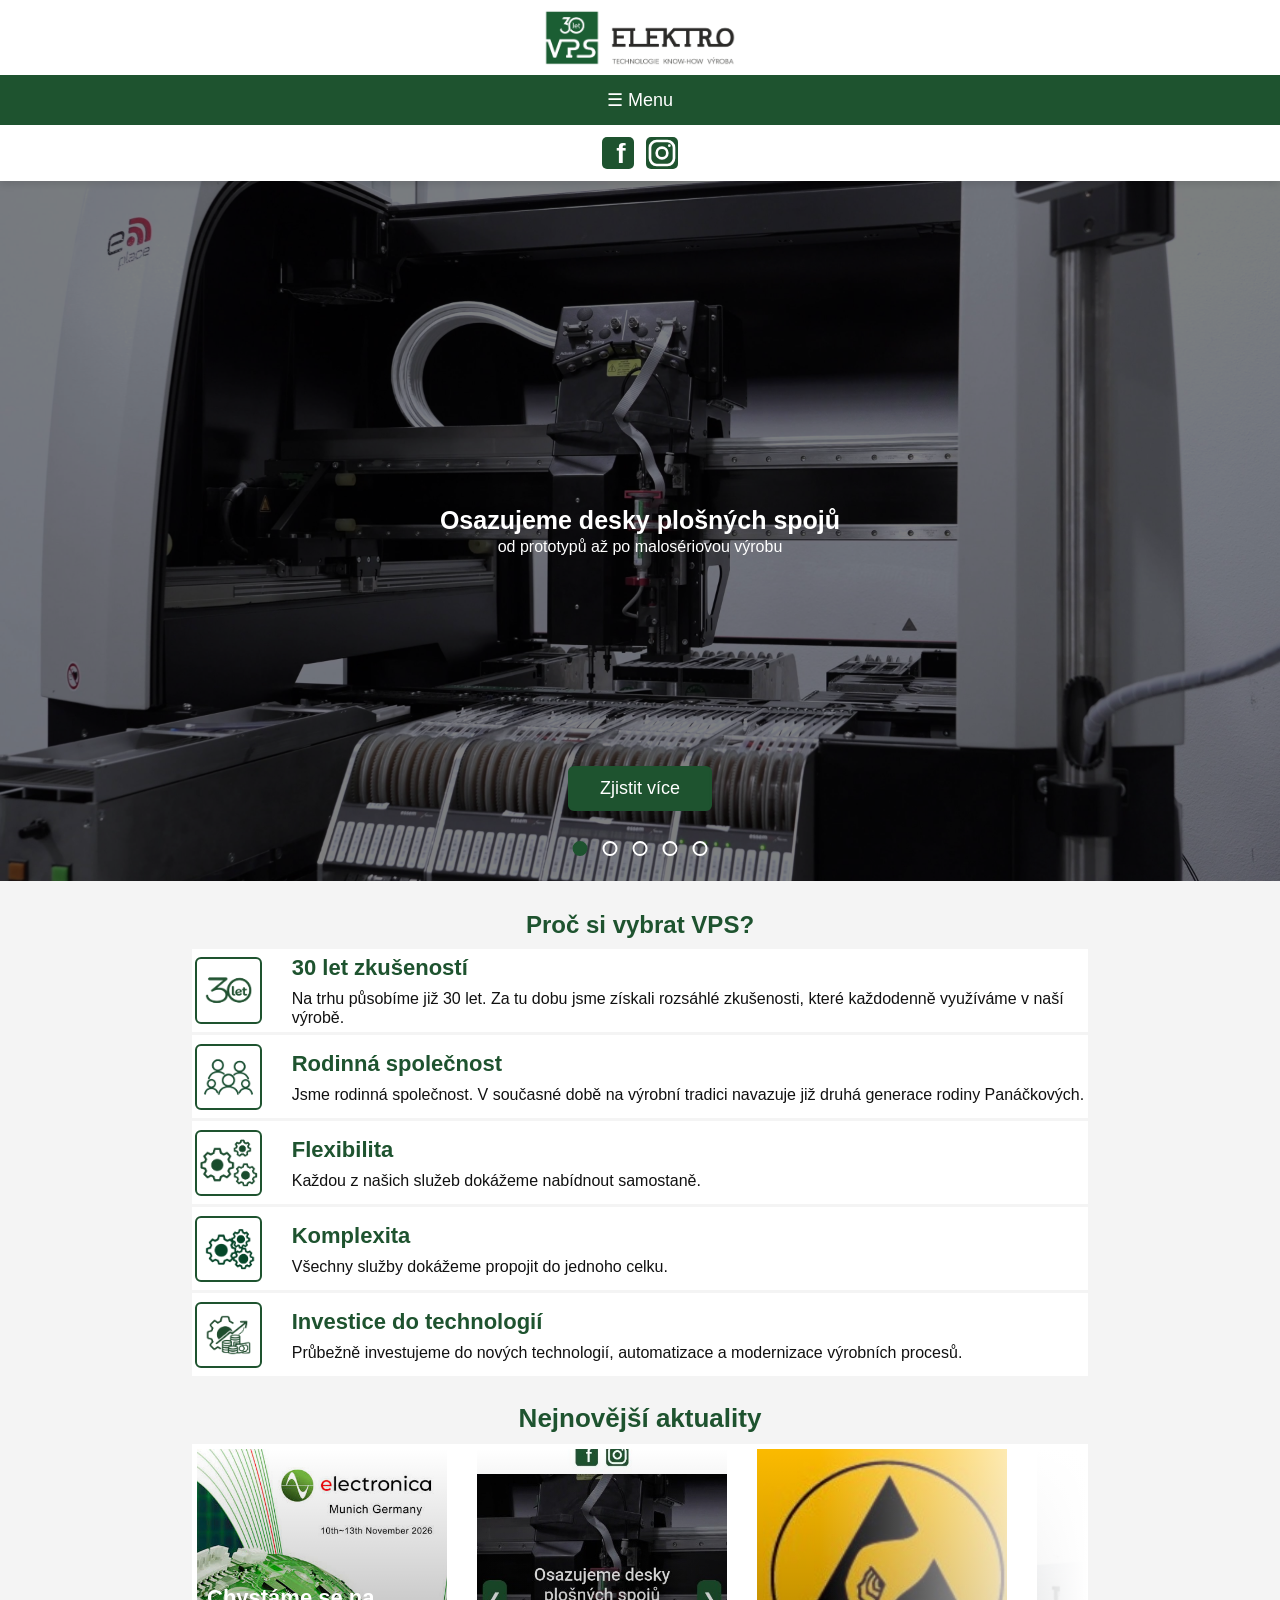
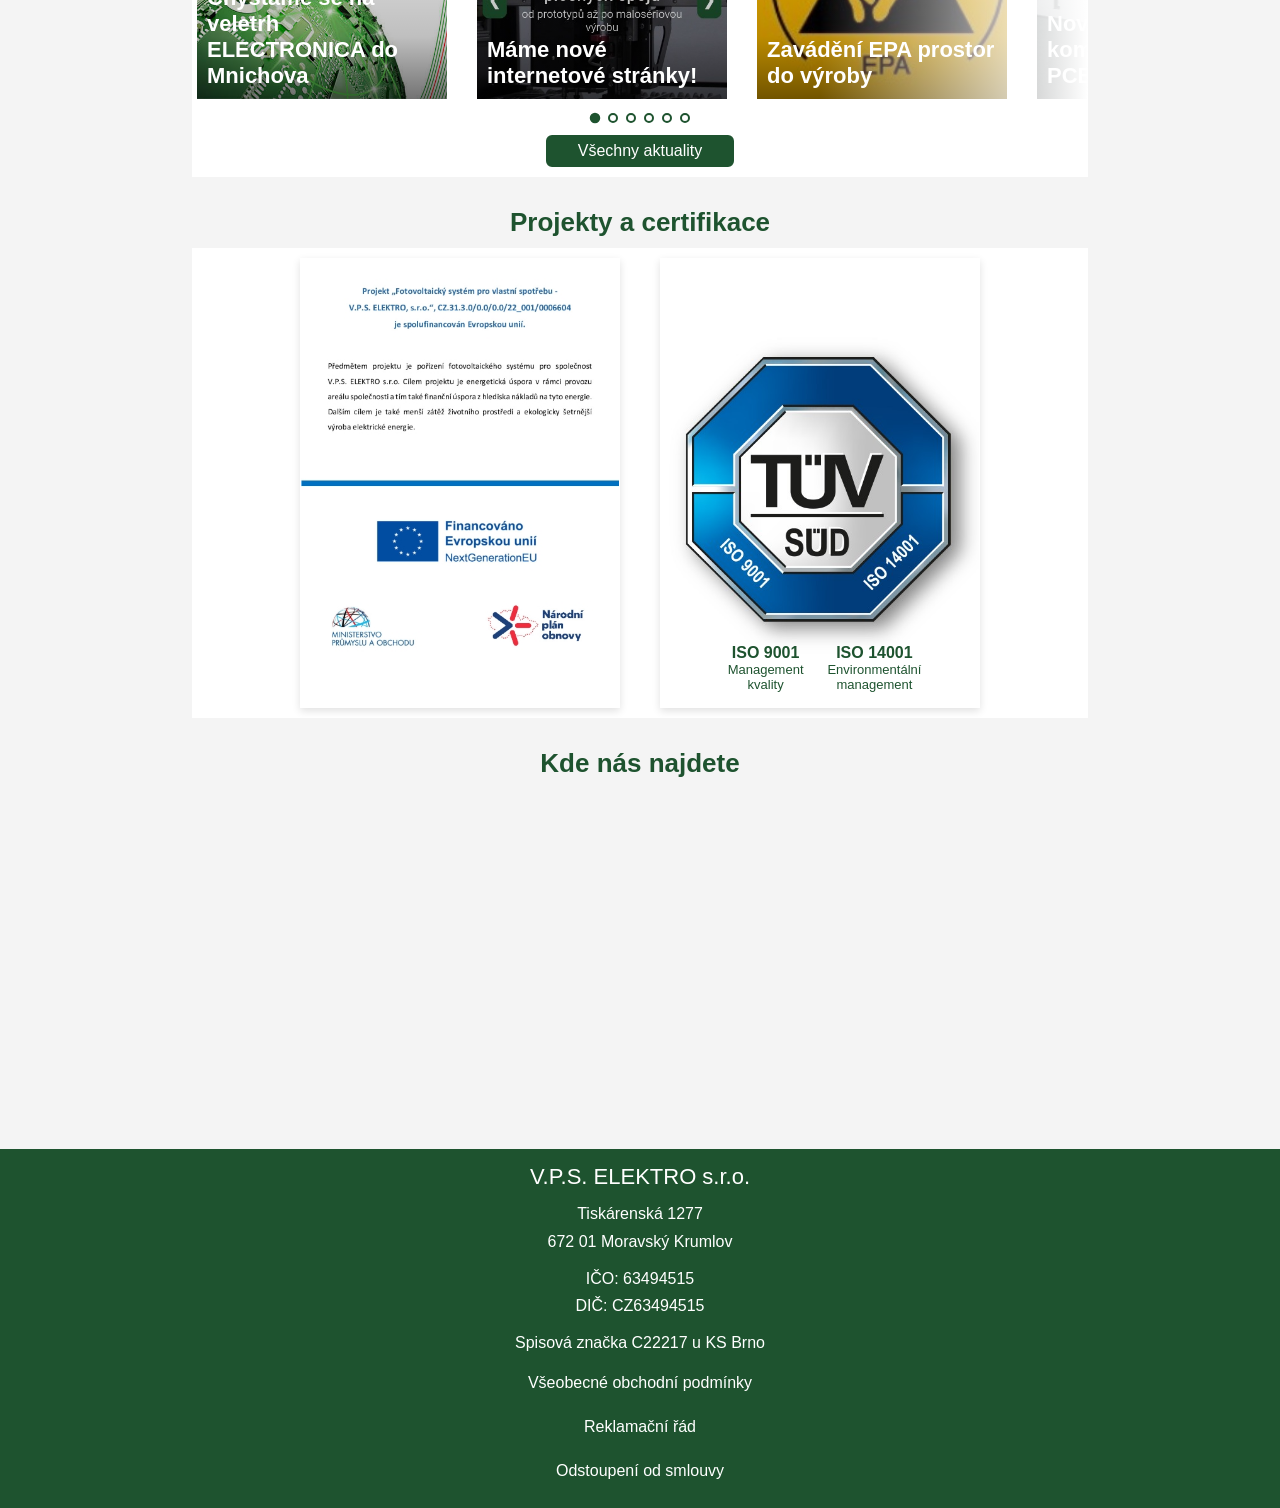
<file: index.html>
<!DOCTYPE html>
<html lang="cs">
<head>
  <meta charset="UTF-8">
  <meta name="viewport" content="width=device-width, initial-scale=1.0">

  <title>VPS ELEKTRO | Výroba elektroniky a elektrotechniky</title>

  <meta name="description"
        content="VPS ELEKTRO s.r.o. – výroba elektroniky a elektrotechniky, kovovýroba a 3D tisk">

  <meta name="theme-color" content="#1e532f">

  <link
    rel="icon"
    type="image/png"
    href="icons/favicon.png">

  <link
    rel="apple-touch-icon"
    href="icons/favicon.png">

  <meta property="og:title" content="Úvodní strana | VPS ELEKTRO">

  <meta property="og:description" content="Úvodní stránka společnosti VPS ELEKTRO s.r.o.">

  <meta property="og:type" content="website">

  <meta property="og:image" content="https://vps-elektro.github.io/icons/logo_main.png">

  <link rel="stylesheet" href="style.css?v=202610073">

</head>
  
<body>
  
  <nav class="navigation">

    <a href="index.html" class="logo-link">
      <img src="images/logo.jpg" alt="VPS ELEKTRO" class="logo">
    </a>

    <button class="menu-toggle" onclick="toggleMenu()">☰ Menu</button>

    <div class="menu-links" id="menuLinks">

      <a href="domu.html">O nás</a>

      <a href="aktuality.html">Aktuality</a>

      <div class="nav-dropdown">

        <div class="nav-dropdown-head">

          <button
            class="nav-dropdown-toggle"
            type="button"
            aria-label="Rozbalit služby a výroba"
            aria-expanded="false"> 
            ›
          </button>

          <a href="sluzby.html" class="nav-dropdown-main">Služby a výroba</a>

          <span class="nav-dropdown-spacer"></span>

        </div>

        <div class="nav-dropdown-menu">

          <a href="osazovani.html">Osazování desek plošných spojů</a>

          <a href="navijeni.html">Výroba vinutých dílů</a>

          <a href="kabely.html">Výroba kabelových konfekcí</a>

          <a href="kovo.html">Obrábění kovů a 3D tisk</a>

        </div>

      </div>

      <div class="nav-dropdown">

        <div class="nav-dropdown-head">

          <button 
            class="nav-dropdown-toggle"
            type="button"
            aria-label="Rozbalit naše výrobky"
            aria-expanded="false">
            ›
          </button>

          <a href="vyrobky.html" class="nav-dropdown-main">Naše výrobky</a>
          <span class="nav-dropdown-spacer"></span>

        </div>

        <div class="nav-dropdown-menu">
          <a href="ledmoduly.html">LED moduly</a>
          <a href="uizdroje.html">Napěťové a proudové zdroje</a>
          <a href="pwmregulatory.html">PWM regulátory</a>
        </div>

      </div>

        <a href="kontakty.html">Kontakty</a>

        <a href="kariery.html">Kariéra</a>
    </div>

    <div class="social-links">
      <a href="https://www.facebook.com/profile.php?id=100066932431196"
         target="_blank"
         rel="noopener noreferrer"
         class="social-icon-link"
         aria-label="Facebook VPS ELEKTRO">

        <span class="facebook-icon"><span class="facebook-letter">f</span></span>
      </a>

      <a href="https://www.instagram.com/vps_elektro/"
         target="_blank"
         rel="noopener noreferrer"
         class="social-icon-link"
         aria-label="Instagram VPS ELEKTRO">

        <span class="instagram-icon">
          <svg viewBox="0 0 24 24" aria-hidden="true">
            <rect
              x="3"
              y="3"
              width="18"
              height="18"
              rx="5"
              fill="none"
              stroke="white"
              stroke-width="2"
            />

            <circle
              cx="12"
              cy="12"
              r="4"
              fill="none"
              stroke="white"
              stroke-width="2"
            />

            <circle
              cx="17.5"
              cy="6.5"
              r="1"
              fill="white"
              stroke="none"
            />
          </svg>
        </span>
      </a>
    </div>  
  </nav>

  <div class="mobile-menu-overlay">

  </div>

  <section class="slider">

    <div class="slide active">
      <img src="images/uvod1.jpg" alt="Osazování">

      <div class="slide-text">
        <h2>Osazujeme desky plošných spojů</h2>
        <p>od prototypů až po malosériovou výrobu</p>
      </div>

      <a class="slider-section-link" href="osazovani.html">
        Zjistit více
      </a>
      
    </div>

    <div class="slide">
      <img src="images/uvod2.jpg" alt="Navíjení">

      <div class="slide-text">
        <h2>Vyrábíme vinuté díly</h2>
        <p>od jednoduchých toroidních cívek až po složité transformátory</p>
      </div>

      <a class="slider-section-link" href="navijeni.html">
        Zjistit více
      </a>

    </div>

    <div class="slide">
      <img src="images/uvod3.jpg" alt="Kabeláž">

      <div class="slide-text">
        <h2>Vyrábíme kabelové konfekce</h2>
        <p>od propojovacích kabelů až po komplexní kabelové svazky</p>
      </div>

      <a class="slider-section-link" href="kabely.html">
        Zjistit více
      </a>

    </div>

    <div class="slide">
      <img src="images/uvod4.jpg" alt="Obrábění">

      <div class="slide-text">
        <h2>Obrábíme kovy a nabízíme 3D tisk</h2>
        <p>od výroby jednoduchých dílů až po komplexní technologická řešení</p>
      </div>

      <a class="slider-section-link" href="kovo.html">
        Zjistit více
      </a>

    </div>

    <div class="slide">
      <img src="images/uvod5.jpg" alt="střecha">

      <div class="slide-text">
        <h2>Komplexní výroba pod jednou střechou</h2>
        <p>každou technologii nabízíme samostatně, nebo je propojíme do uceleného výrobního procesu</p>
      </div>

      <a class="slider-section-link" href="sluzby.html">
        Poznejte naši výrobu
      </a>

    </div>

    <button class="slider-arrow slider-arrow-left" aria-label="Předchozí snímek">
      &#10094;
    </button>

    <button class="slider-arrow slider-arrow-right" aria-label="Následující snímek">
      &#10095;
    </button>

    <div class="slide-dots">
      <button class="slide-dot active" aria-label="Snímek 1"></button>
      <button class="slide-dot" aria-label="Snímek 2"></button>
      <button class="slide-dot" aria-label="Snímek 3"></button>
      <button class="slide-dot" aria-label="Snímek 4"></button>
      <button class="slide-dot" aria-label="Snímek 5"></button>
    </div>
  
  </section>

  <section class="reasons">

      <h1>Proč si vybrat VPS?</h1>
      
      <div class="reasons-block">

        <div class="reasons-block-image">

          <img 
            src="icons/Index/thirty1.png"
            alt="30 let zkušeností">

        </div>

        <div class="reasons-block-text">

          <h2>30 let zkušeností</h2>

          <p>Na trhu působíme již 30 let. Za tu dobu jsme získali rozsáhlé zkušenosti, které každodenně využíváme v naší výrobě.</p>
          
        </div>
        
      </div>

      <div class="reasons-block">


        <div class="reasons-block-image">

          <img 
            src="icons/Index/family.png"
            alt="Rodinná společnost">
        
        </div>

        <div class="reasons-block-text">

          <h2>Rodinná společnost</h2>

          <p>Jsme rodinná společnost. V současné době na výrobní tradici navazuje již druhá generace rodiny Panáčkových.</p>
          
        </div>
        
      </div>

      <div class="reasons-block">


        <div class="reasons-block-image">

          <img 
            src="icons/Index/flexibility.png"
            alt="Flexibilita">
        
        </div>

        <div class="reasons-block-text">

          <h2>Flexibilita</h2>

          <p>Každou z našich služeb dokážeme nabídnout samostaně.</p>
          
        </div>
        
      </div>

      <div class="reasons-block">

        <div class="reasons-block-image">

          <img 
            src="icons/Index/complexity.png"
            alt="Komplexita">

        </div>

        <div class="reasons-block-text">

          <h2>Komplexita</h2>

          <p>Všechny služby dokážeme propojit do jednoho celku.</p>
          
        </div>
        
      </div>

      <div class="reasons-block">

        <div class="reasons-block-image">

          <img 
            src="icons/Index/technologies.png"
            alt="Investice do technologií">
        
        </div>

        <div class="reasons-block-text">

          <h2>Investice do technologií</h2>

          <p>Průbežně investujeme do nových technologií, automatizace a modernizace výrobních procesů.</p>
          
        </div>
        
      </div>
      
    </section>

  <section class="home-actualities">

    <h1>Nejnovější aktuality</h1>

    <div class="home-actualities-block">

      <div class="home-actualities-scroll-wrapper">

        <div class="home-actualities-gradient home-actualities-gradient-left"></div>

        <div class="home-actualities-content" id="home-actualities-content"></div>

        <div class="home-actualities-gradient home-actualities-gradient-right"></div>

      </div>

      <div class="home-actualities-dots">

      </div>

      <a class="home-actualities-link"
         href="aktuality.html">
          Všechny aktuality
      </a>

    </div>

  </section>

  <section class="certification-section">

    <div class="certification-head">

      <h2>Projekty a certifikace</h2>

    </div>

    <div class="certification-scroll-wrapper">

      <div class="certification-gradient certification-gradient-left"></div>
      
      <div class="certification-cards">

        <div class="certification-card photovoltaic-card">
          <a href="images/fotovoltaika.jpg"
            target="_blank"
            rel="noopener noreferrer">

            <img
              src="images/fotovoltaika.jpg"
              alt="Certifikace fotovoltaika"
              class="certification-image">
            
          </a>
        </div>


        <div class="certification-card iso-card">

          <div class="iso-content">
          
          <img
            src="images/logo-iso.jpg"
            alt="ISO certifikace"
            class="certification-image">

            <a href="images/iso9001.jpg"
              target="_blank"
              rel="noopener noreferrer"
              class="iso-link iso-9001"
              aria-label="Otevřít ISO 9001">
              
              <strong>ISO 9001</strong>
              <span>Management kvality</span>

            </a>

            <a href="images/iso14001.jpg"
              target="_blank"
              rel="noopener noreferrer"
              class="iso-link iso-14001"
              aria-label="Otevřít ISO 14001">

              <strong>ISO 14001</strong>
              <span>Environmentální management</span>
            
            </a>
          </div>
        </div>
        
      </div>

      <div class="certification-gradient certification-gradient-right"></div>

    </div>

    <div class="certification-dots">

      <button 
        class="certification-dot active"
        type="button"
        aria-label="Projekt fotovoltaika">
      </button>

      <button 
        class="certification-dot"
        type="button"
        aria-label="Certifikace ISO">
      </button>

    </div>
    
  </section>

  <section class="map-section">
    <h2>Kde nás najdete</h2>

    <div class="map-container">
      <iframe
        src="https://www.google.com/maps/embed?pb=!1m18!1m12!1m3!1d4444.253299089107!2d16.300956877511798!3d49.039711487927775!2m3!1f0!2f0!3f0!3m2!1i1024!2i768!4f13.1!3m3!1m2!1s0x4712a56c2503ecd1%3A0xb6c2a6fd37b48dd!2sV.P.S.%20ELEKTRO%2C%20s.r.o.!5e1!3m2!1scs!2scz!4v1785433925861!5m2!1scs!2scz"
        width="600"
        height="450"
        style="border:0;"
        allowfullscreen=""
        loading="lazy"
        referrerpolicy="strict-origin-when-cross-origin">
      </iframe>
    </div>
  </section>

  <footer class="footer">
    <div class="footer-column">
    <h3>V.P.S. ELEKTRO s.r.o.</h3>
    <p>Tiskárenská 1277<br>
      672 01 Moravský Krumlov
    </p>
    <p>IČO: 63494515<br>
      DIČ: CZ63494515
    </p>
    <p>Spisová značka C22217 u KS Brno
    </p>
    </div>

    <div class="pdf-links">
      <a href="pdfss/VOP_VPS ELEKTRO_final.pdf" target="_blank" rel="noopener noreferrer">
        Všeobecné obchodní podmínky
      </a>
      <a href="pdfss/VPS_Reklamacni_rad_final.pdf" target="_blank" rel="noopener noreferrer">
        Reklamační řád
      </a>
      <a href="pdfss/VPS_odstoupeni_od_smlouvy_final.pdf" target="_blank" rel="noopener noreferrer">
        Odstoupení od smlouvy
      </a>
    </div>
        
  </footer>

  <script src="script.js?v=202610071"></script>
</body>
</html>
</file>
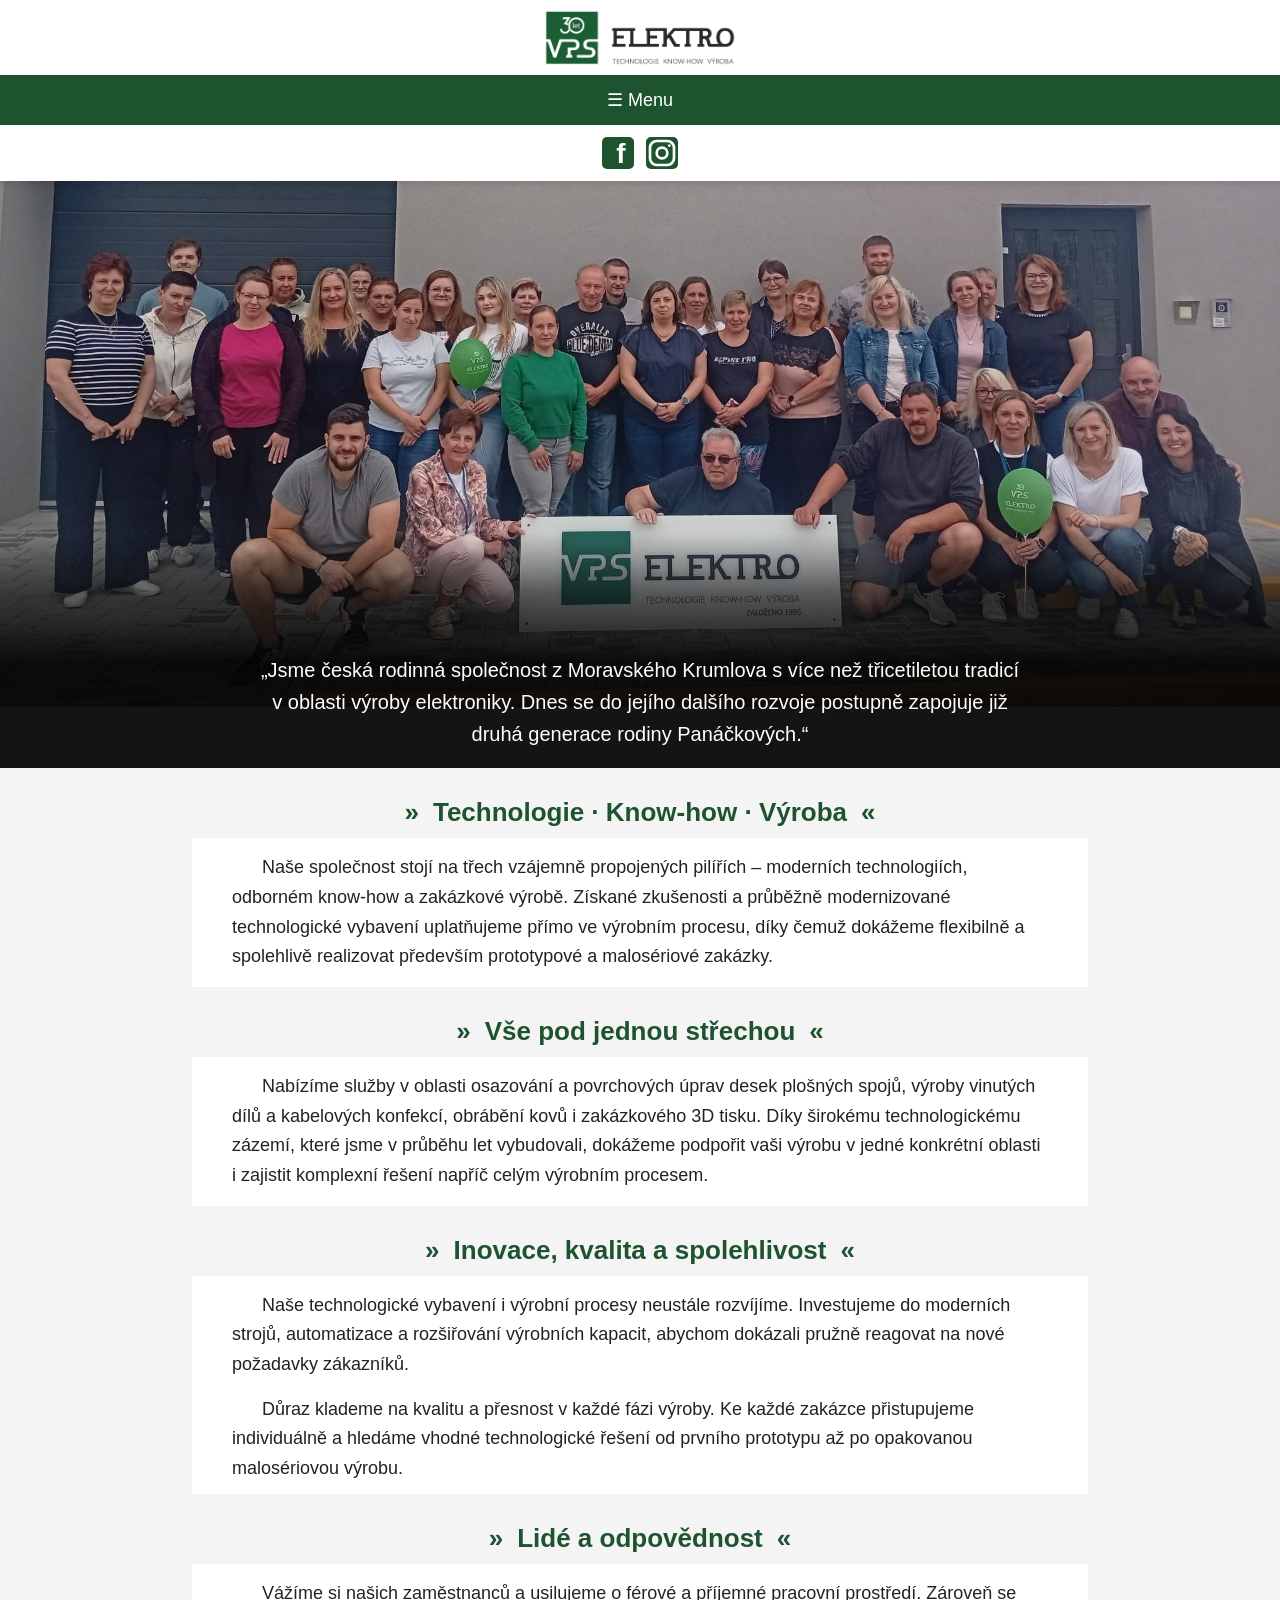
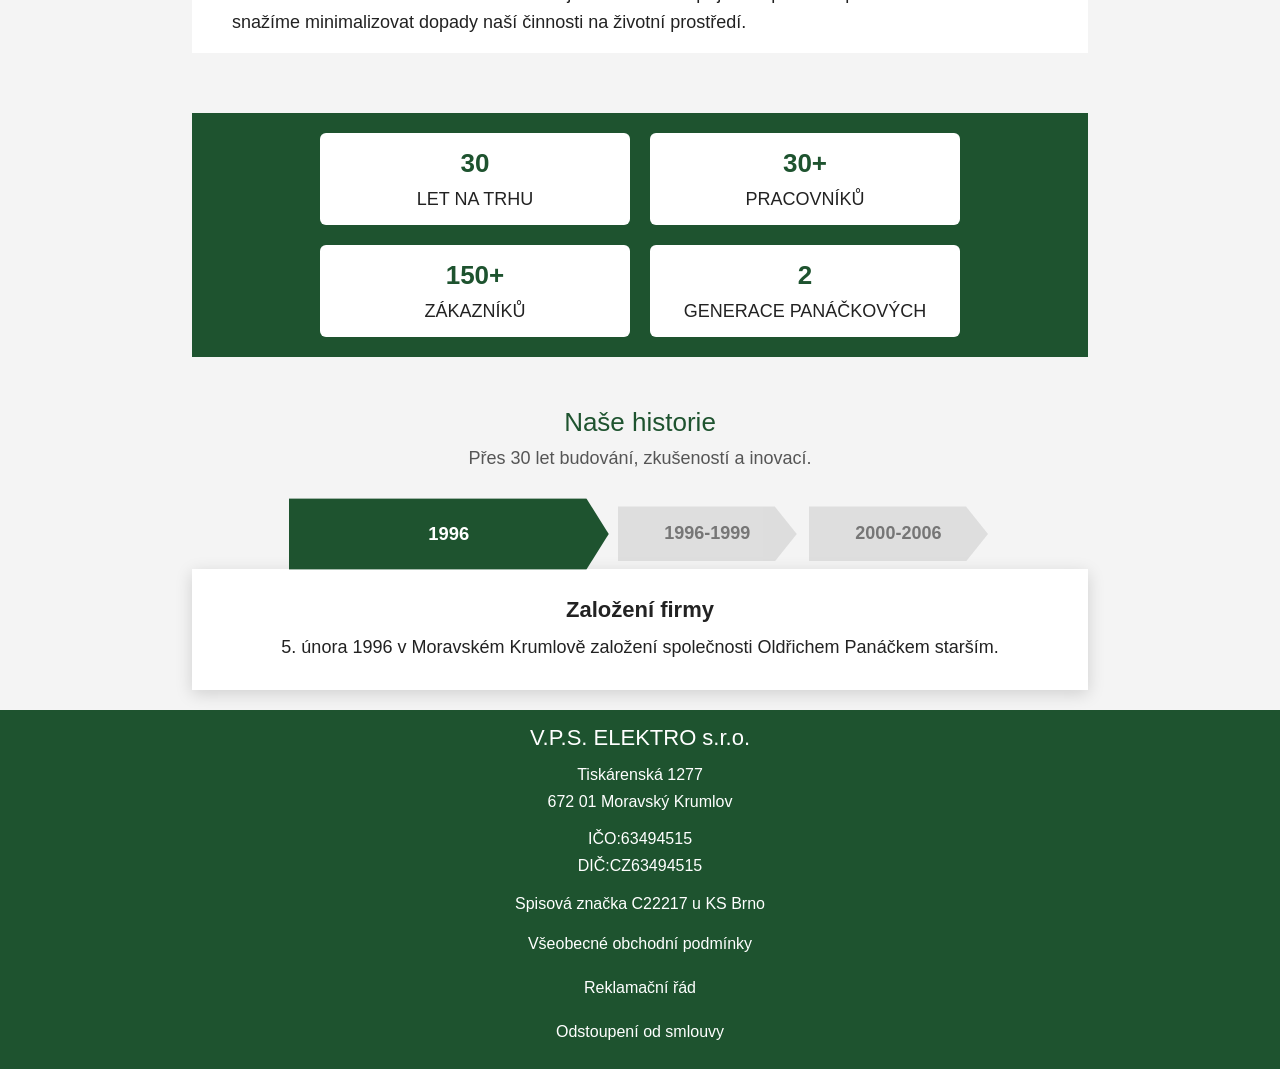
<file: domu.html>
<!DOCTYPE html>
<html lang="cs">

<head>
  <meta charset="UTF-8">
  <meta name="viewport" content="width=device-width, initial-scale=1.0">

  <title>O nás | VPS ELEKTRO</title>

  <meta name="description"
        content="VPS ELEKTRO s.r.o. – Hlavní hodnoty a historie společnosti">

  <meta name="theme-color" content="#1e532f">

  <link
    rel="icon"
    type="image/png"
    href="icons/favicon.png">

  <link
    rel="apple-touch-icon"
    href="icons/favicon.png">

  <meta property="og:title" content="O nás | VPS ELEKTRO">

  <meta property="og:description" content="Představení splečnosti V.P.S. ELEKTRO s.r.o.">

  <meta property="og:type" content="website">

  <meta property="og:image" content="https://vps-elektro.github.io/icons/logo_main.png">

  <link rel="stylesheet" href="style.css?v=2026100710">

</head>

<body>

  <nav class="navigation">

    <a href="index.html" class="logo-link">
      <img src="images/logo.jpg" alt="VPS ELEKTRO" class="logo">
    </a>

    <button class="menu-toggle" onclick="toggleMenu()">☰ Menu</button>

    <div class="menu-links" id="menuLinks">

      <a href="domu.html" class="active">O nás</a>

      <a href="aktuality.html">Aktuality</a>

      <div class="nav-dropdown">

        <div class="nav-dropdown-head">

          <button
            class="nav-dropdown-toggle"
            type="button"
            aria-label="Rozbalit služby a výroba"
            aria-expanded="false"> 
            ›
          </button>

          <a href="sluzby.html" class="nav-dropdown-main">Služby a výroba</a>

          <span class="nav-dropdown-spacer"></span>

        </div>

        <div class="nav-dropdown-menu">

          <a href="osazovani.html">Osazování desek plošných spojů</a>

          <a href="navijeni.html">Výroba vinutých dílů</a>

          <a href="kabely.html">Výroba kabelových konfekcí</a>

          <a href="kovo.html">Obrábění kovů a 3D tisk</a>

        </div>

      </div>

      <div class="nav-dropdown">

        <div class="nav-dropdown-head">

          <button 
            class="nav-dropdown-toggle"
            type="button"
            aria-label="Rozbalit naše výrobky"
            aria-expanded="false">
            ›
          </button>

          <a href="vyrobky.html" class="nav-dropdown-main">Naše výrobky</a>
          <span class="nav-dropdown-spacer"></span>

        </div>

        <div class="nav-dropdown-menu">
          <a href="ledmoduly.html">LED moduly</a>
          <a href="uizdroje.html">Napěťové a proudové zdroje</a>
          <a href="pwmregulatory.html">PWM regulátory</a>
        </div>

      </div>

        <a href="kontakty.html">Kontakty</a>

        <a href="kariery.html">Kariéra</a>
    </div>

    <div class="social-links">
      <a href="https://www.facebook.com/profile.php?id=100066932431196"
         target="_blank"
         rel="noopener noreferrer"
         class="social-icon-link"
         aria-label="Facebook VPS ELEKTRO">

        <span class="facebook-icon"><span class="facebook-letter">f</span></span>
      </a>

      <a href="https://www.instagram.com/vps_elektro/"
         target="_blank"
         rel="noopener noreferrer"
         class="social-icon-link"
         aria-label="Instagram VPS ELEKTRO">

        <span class="instagram-icon">
          <svg viewBox="0 0 24 24" aria-hidden="true">
            <rect
              x="3"
              y="3"
              width="18"
              height="18"
              rx="5"
              fill="none"
              stroke="white"
              stroke-width="2"
            />

            <circle
              cx="12"
              cy="12"
              r="4"
              fill="none"
              stroke="white"
              stroke-width="2"
            />

            <circle
              cx="17.5"
              cy="6.5"
              r="1"
              fill="white"
              stroke="none"
            />
          </svg>
        </span>
      </a>
    </div>  
  </nav>

  <div class="mobile-menu-overlay">

  </div>

  <main class="page-content">

    <section class="about-us">
      <img
        src="images/Onas1.jpg"
        alt="Tým V.P.S. ELEKTRO s.r.o">

<!--
      <a href="#aboutText" class="scroll-down" aria-label="Přejít na obsah">
        
      </a>
-->
      
      <p class="about-introduction">„Jsme česká rodinná společnost z Moravského Krumlova s více než třicetiletou tradicí v oblasti výroby elektroniky. Dnes se do jejího dalšího rozvoje postupně zapojuje již druhá generace rodiny Panáčkových.“</p>
        
    </section>

    <section class="about-content", id="aboutText">

      <h2 class="about-heading">Technologie · Know-how · Výroba</h2>

      <div class="about-block">

      <p>Naše společnost stojí na třech vzájemně propojených pilířích – moderních technologiích, odborném know-how a zakázkové výrobě. Získané zkušenosti a průběžně modernizované technologické vybavení uplatňujeme přímo ve výrobním procesu, díky čemuž dokážeme flexibilně a spolehlivě realizovat především prototypové a malosériové zakázky.</p>
      </div>

      <h2 class="about-heading">Vše pod jednou střechou</h2>

      <div class="about-block">

      <p>Nabízíme služby v oblasti osazování a povrchových úprav desek plošných spojů, výroby vinutých dílů a kabelových konfekcí, obrábění kovů i zakázkového 3D tisku. Díky širokému technologickému zázemí, které jsme v průběhu let vybudovali, dokážeme podpořit vaši výrobu v jedné konkrétní oblasti i zajistit komplexní řešení napříč celým výrobním procesem.</p>
      </div>

      <h2 class="about-heading">Inovace, kvalita a spolehlivost</h2>

      <div class="about-block">

      <p>Naše technologické vybavení i výrobní procesy neustále rozvíjíme. Investujeme do moderních strojů, automatizace a rozšiřování výrobních kapacit, abychom dokázali pružně reagovat na nové požadavky zákazníků.</p>

      <p>Důraz klademe na kvalitu a přesnost v každé fázi výroby. Ke každé zakázce přistupujeme individuálně a hledáme vhodné technologické řešení od prvního prototypu až po opakovanou malosériovou výrobu.</p>
      </div>

      <h2 class="about-heading">Lidé a odpovědnost</h2>  

      <div class="about-block">

      <p>Vážíme si našich zaměstnanců a usilujeme o férové a příjemné pracovní prostředí. Zároveň se snažíme minimalizovat dopady naší činnosti na životní prostředí.</p>
      </div>
    </section>

    <section class="company-numbers">

      <div class="number-box">
        <span class="number">30</span>
        <span class="number-label">let na trhu</span>
      </div>

      <div class="number-box">
        <span class="number">30+</span>
        <span class="number-label">pracovníků</span>
      </div>

      <div class="number-box">
        <span class="number">150+</span>
        <span class="number-label">zákazníků</span>
      </div>

      <div class="number-box">
        <span class="number">2</span>
        <span class="number-label">generace Panáčkových</span>
      </div>
      
    </section>

    <section class="history-section">

      <div class="history-intro">

        <h2>Naše historie</h2>

        <p>Přes 30 let budování, zkušeností a inovací.</p>
        
      </div>

      <div class="chevron-timeline">

      <button class="chevron-item active" type="button" data-index="0">
        <span class="chevron-year">1996</span>
      </button>

      <button class="chevron-item" type="button" data-index="1">
        <span class="chevron-year">1996-1999</span>
      </button>

      <button class="chevron-item" type="button" data-index="2">
        <span class="chevron-year">2000-2006</span>
      </button>

      <button class="chevron-item" type="button" data-index="3">
        <span class="chevron-year">2007-2010</span>
      </button>

      <button class="chevron-item" type="button" data-index="4">
        <span class="chevron-year">2011-2016</span>
      </button>

      <button class="chevron-item" type="button" data-index="5">
        <span class="chevron-year">2017-2020</span>
      </button>

      <button class="chevron-item" type="button" data-index="6">
        <span class="chevron-year">2020-2023</span>
      </button>

      <button class="chevron-item" type="button" data-index="7">
        <span class="chevron-year">2024</span>
      </button>

      <button class="chevron-item" type="button" data-index="8">
        <span class="chevron-year">2025</span>
      </button>       

      <button class="chevron-item" type="button" data-index="9">
        <span class="chevron-year">2026</span>
      </button>   
      </div>

      <div class="chevron-detail">
      <h3 id="chevronDetailTitle">Založení firmy</h3>

      <p id="chevronDetailText">5. února 1996 v Moravském Krumlově založení společnosti Oldřichem Panáčkem straším.</p>
      
      </div>
    </section>
    
  </main>

  <footer class="footer">
    <div class="footer-column">
    <h3>V.P.S. ELEKTRO s.r.o.</h3>
    <p>Tiskárenská 1277<br>
      672 01 Moravský Krumlov
    </p>
    <p>IČO:63494515<br>
      DIČ:CZ63494515
    </p>
    <p>Spisová značka C22217 u KS Brno
    </p>
    </div>

    <div class="pdf-links">
      <a href="pdfss/VOP_VPS ELEKTRO_final.pdf" target="_blank" rel="noopener noreferrer">
        Všeobecné obchodní podmínky
      </a>
      <a href="pdfss/VPS_Reklamacni_rad_final.pdf" target="_blank" rel="noopener noreferrer">
        Reklamační řád
      </a>
      <a href="pdfss/VPS_odstoupeni_od_smlouvy_final.pdf" target="_blank" rel="noopener noreferrer">
        Odstoupení od smlouvy
      </a>
    </div>
        
  </footer>

  <script src="script.js?v=202610074"></script>
  
</body>
  
</html>
</file>
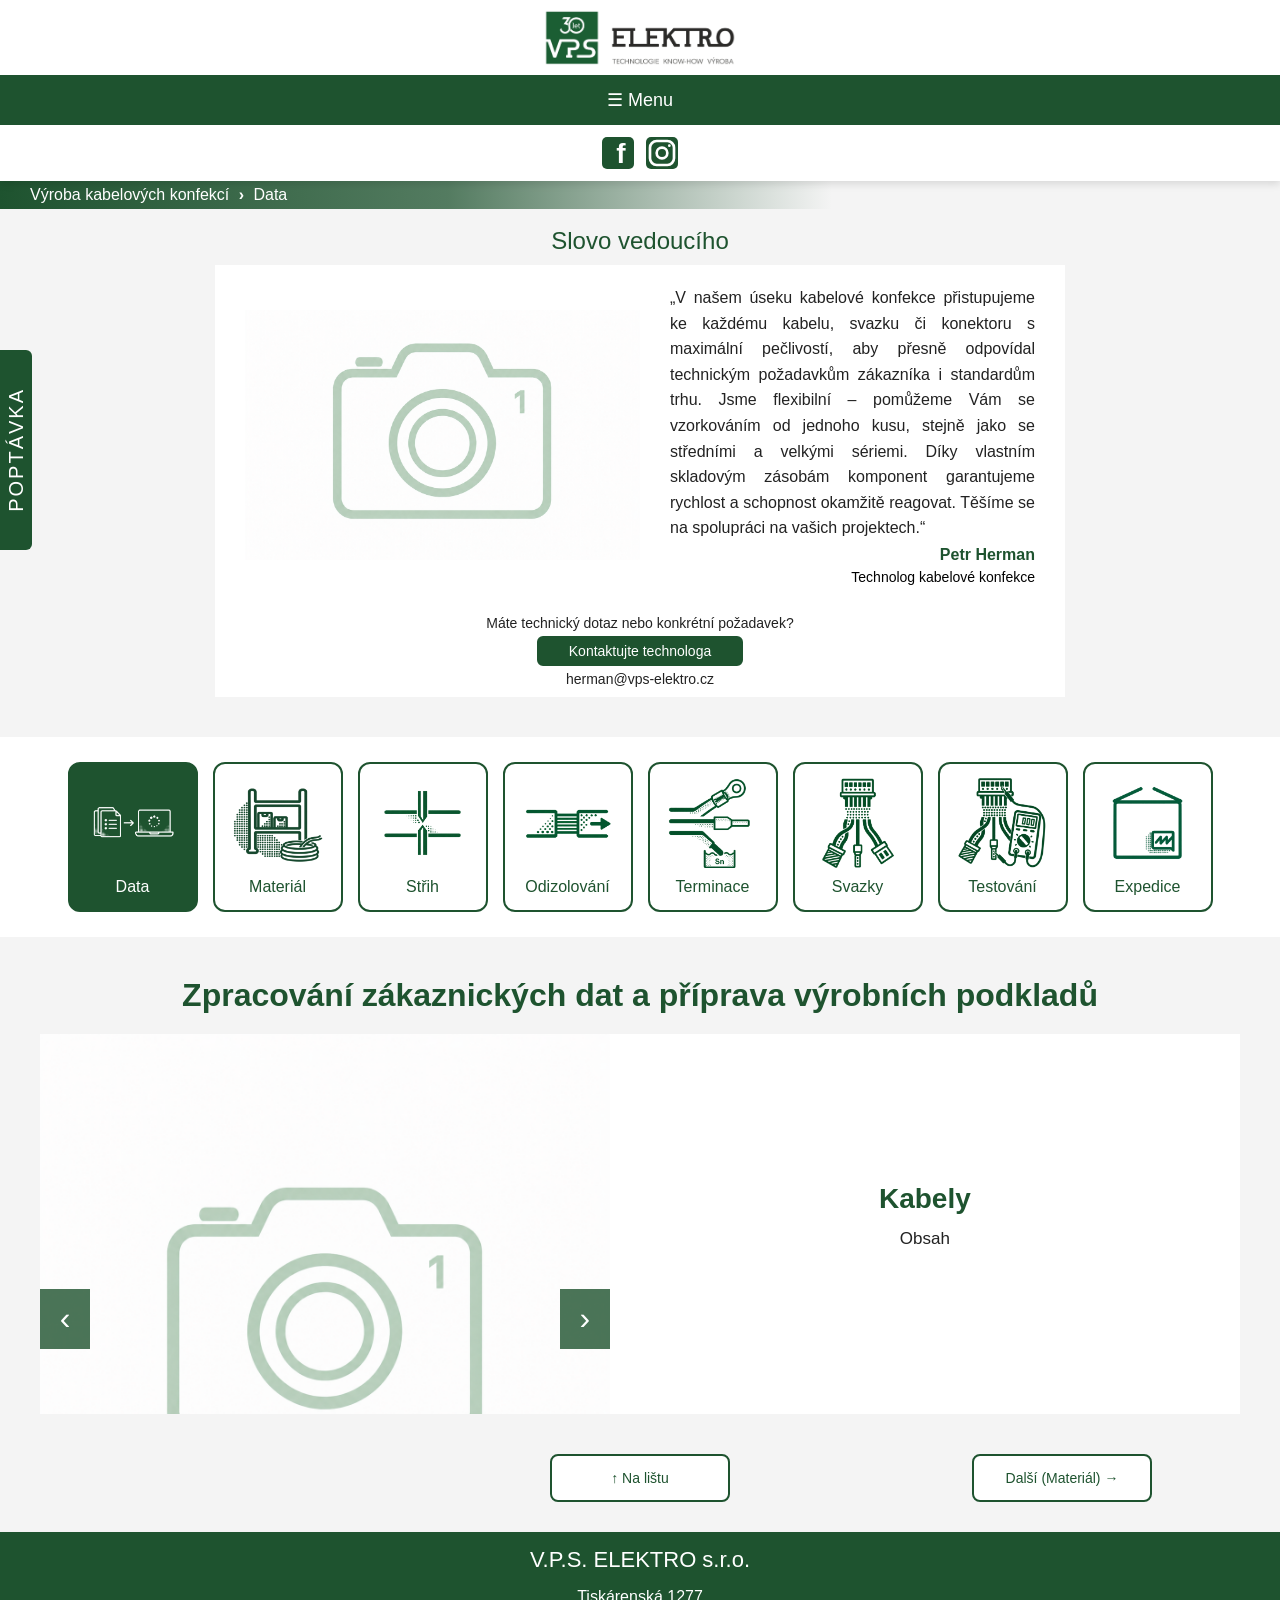
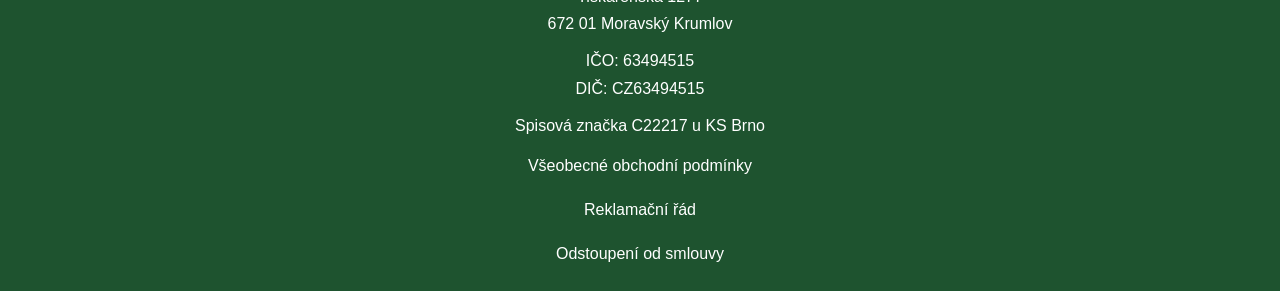
<file: kabely.html>
<!DOCTYPE html>
<html lang="cs">
<head>
  <meta charset="UTF-8">
  <meta name="viewport" content="width=device-width, initial-scale=1.0">

  <title>Výroba kabelových konfekcí | VPS ELEKTRO</title>
  <meta name="description"
        content="VPS ELEKTRO vyrábí zakázkové kabelové konfekce. Kabely nastříháme odizolujeme, upravíme a osadíme. Kromě
                 jednoduchých kabelových svazků vyrábíme také komplexní kabelové svazky.">

  <meta name="theme-color" content="#1e532f">

  <link
    rel="icon"
    type="image/png"
    href="icons/favicon.png">

  <link
    rel="apple-touch-icon"
    href="icons/favicon.png">

  <meta property="og:title" content="Výroba kabelových konfekcí | VPS ELEKTRO">

  <meta property="og:description" content="Zakázková výroba jednoduchých i komplexních kabelových konfekcí.">

  <meta property="og:type" content="website">

  <meta property="og:image" content="https://vps-elektro.github.io/icons/logo_main.png">

  <link rel="stylesheet" href="style.css?v=202610202">

</head>
  
<body>
  
  <nav class="navigation">

    <a href="index.html" class="logo-link">
      <img src="images/logo.jpg" alt="VPS ELEKTRO" class="logo">
    </a>

    <button class="menu-toggle" onclick="toggleMenu()">☰ Menu</button>

    <div class="menu-links" id="menuLinks">

      <a href="domu.html">O nás</a>

      <a href="aktuality.html">Aktuality</a>

      <div class="nav-dropdown">

        <div class="nav-dropdown-head active">

          <button
            class="nav-dropdown-toggle"
            type="button"
            aria-label="Rozbalit služby a výroba"
            aria-expanded="false"> 
            ›
          </button>

          <a href="sluzby.html" class="nav-dropdown-main active">Služby a výroba</a>

          <span class="nav-dropdown-spacer"></span>

        </div>

        <div class="nav-dropdown-menu">

          <a href="osazovani.html">Osazování desek plošných spojů</a>

          <a href="navijeni.html">Výroba vinutých dílů</a>

          <a href="kabely.html" class="active">Výroba kabelových konfekcí</a>

          <a href="kovo.html">Obrábění kovů a 3D tisk</a>

        </div>

      </div>

      <div class="nav-dropdown">

        <div class="nav-dropdown-head">

          <button 
            class="nav-dropdown-toggle"
            type="button"
            aria-label="Rozbalit naše výrobky"
            aria-expanded="false">
            ›
          </button>

          <a href="vyrobky.html" class="nav-dropdown-main">Naše výrobky</a>
          <span class="nav-dropdown-spacer"></span>

        </div>

        <div class="nav-dropdown-menu">
          <a href="ledmoduly.html">LED moduly</a>
          <a href="uizdroje.html">Napěťové a proudové zdroje</a>
          <a href="pwmregulatory.html">PWM regulátory</a>
        </div>

      </div>

        <a href="kontakty.html">Kontakty</a>

        <a href="kariery.html">Kariéra</a>
    </div>

    <div class="social-links">
      <a href="https://www.facebook.com/profile.php?id=100066932431196"
         target="_blank"
         rel="noopener noreferrer"
         class="social-icon-link"
         aria-label="Facebook VPS ELEKTRO">

        <span class="facebook-icon"><span class="facebook-letter">f</span></span>
      </a>

      <a href="https://www.instagram.com/vps_elektro/"
         target="_blank"
         rel="noopener noreferrer"
         class="social-icon-link"
         aria-label="Instagram VPS ELEKTRO">

        <span class="instagram-icon">
          <svg viewBox="0 0 24 24" aria-hidden="true">
            <rect
              x="3"
              y="3"
              width="18"
              height="18"
              rx="5"
              fill="none"
              stroke="white"
              stroke-width="2"
            />

            <circle
              cx="12"
              cy="12"
              r="4"
              fill="none"
              stroke="white"
              stroke-width="2"
            />

            <circle
              cx="17.5"
              cy="6.5"
              r="1"
              fill="white"
              stroke="none"
            />
          </svg>
        </span>
      </a>
    </div>  
  </nav>

  <div class="mobile-menu-overlay">

  </div>

<main class="department-page" data-department="kabely">

    <section class="department-header">
      <h1 class="department-title">Výroba kabelových konfekcí
        <span class="department-separator">›</span>
        <span id="department-current">Data</span>
      </h1>
    </section>

    <section class="leader-section">
      <h2>Slovo vedoucího</h2>
      <div class="leader-content">
        <div class="leader-image">
          <img
            src="icons/foto0.png"
            alt="Vedoucí navijeni">
        </div>
        <div class="leader-quote">
          <p>„V našem úseku kabelové konfekce přistupujeme ke každému kabelu, svazku či konektoru s maximální pečlivostí, aby přesně odpovídal technickým požadavkům zákazníka i standardům trhu.
              Jsme flexibilní – pomůžeme Vám se vzorkováním od jednoho kusu, stejně jako se středními a velkými sériemi.
               Díky vlastním skladovým zásobám komponent garantujeme rychlost a schopnost okamžitě reagovat.
              Těšíme se na spolupráci na vašich projektech.“

          </p>
          <div class="leader-person">
            <strong>Petr Herman</strong>
            <span>Technolog kabelové konfekce</span>
          </div>
        </div>
        <div class="contact-leader">
          <p>Máte technický dotaz nebo konkrétní požadavek?</p>
          <a href="mailto:herman@vps-elektro.cz" class="contact-leader-btn">Kontaktujte technologa</a>
          <span class="contact-leader-email">herman@vps-elektro.cz</span>
        </div>
      </div>
    </section>

    <section class="process-section">

      <div class="process-navigation" id="process-navigation">

        <div class="process-navigation-wrapper">

          <div class="process-navigation-inner">

            <button class="process-item active" data-process="dataKabely">
              <img
                src="icons/Kabely/dat.png"
                alt="Data kabely">
              <span>Data</span>
            </button>

            <button class="process-item" data-process="materialKabely">
              <img
                src="icons/Kabely/material.png"
                alt="Materiál kabely">
              <span>Materiál</span>
            </button>

            <button class="process-item" data-process="strihKabely">
              <img
                src="icons/Kabely/strih.png"
                alt="Střih kabelů">
              <span>Střih</span>
            </button>

            <button class="process-item" data-process="odizolovaniKabely">
              <img
                src="icons/Kabely/odizolovani.png"
                alt="Odizolování kabelů">
              <span>Odizolování</span>
            </button>

            <button class="process-item" data-process="terminaceKabely">
              <img
                src="icons/Kabely/terminace.png"
                alt="Zakončení kabelů">
              <span>Terminace</span>
            </button>

            <button class="process-item" data-process="svazkyKabely">
              <img
                src="icons/Kabely/svazek.png"
                alt="Kabelové svazky">
              <span>Svazky</span>
            </button>

            <button class="process-item" data-process="testovaniKabely">
              <img
                src="icons/Kabely/testovani.png"
                alt="Testování kabelových konfekcí">
              <span>Testování</span>
            </button>

            <button class="process-item" data-process="expediceKabely">
              <img
                src="icons/Kabely/exp.png"
                alt="Data">
              <span>Expedice</span>
            </button>

          </div>

        </div>

        <div class="process-gradient process-gradient-left"></div>

        <div class="process-gradient process-gradient-right"></div>
        
      </div>

      <div class="process-content">

        <!-- BLOK DATA -->
        <div class="process-detail active" id="dataKabely">
          <h2>Zpracování zákaznických dat a příprava výrobních podkladů</h2>

          <div class="process-content-block">

            <div class="process-content-slider">

              <div class="photo-slider">

                <div class="photo-slides">

                  <img src="icons/foto0.png" alt="Fotografie 1" class="photo-slide active">
                  <img src="icons/foto1.png" alt="Fotografie 2" class="photo-slide">
                  <img src="icons/foto2.png" alt="Fotografie 3" class="photo-slide">
                  <img src="icons/foto3.png" alt="Fotografie 4" class="photo-slide">
                  <img src="icons/foto4.png" alt="Fotografie 5" class="photo-slide">
                  <img src="icons/foto5.png" alt="Fotografie 6" class="photo-slide">
                  <img src="icons/foto6.png" alt="Fotografie 7" class="photo-slide">
                  <img src="icons/foto7.png" alt="Fotografie 8" class="photo-slide">
                  <img src="icons/foto8.png" alt="Fotografie 9" class="photo-slide">
                  <img src="icons/foto9.png" alt="Fotografie 10" class="photo-slide">
                  
                </div>

                <button class="slider-prev">‹</button>
                <button class="slider-next">›</button>

                <div class="slider-dots">

                  <button class="slider-dot active"></button>
                  <button class="slider-dot"></button>
                  <button class="slider-dot"></button>
                  <button class="slider-dot"></button>
                  <button class="slider-dot"></button>
                  <button class="slider-dot"></button>
                  <button class="slider-dot"></button>
                  <button class="slider-dot"></button>
                  <button class="slider-dot"></button>
                  <button class="slider-dot"></button>
                  
                </div>
                
              </div>

            </div>

            <div class="process-content-text">

              <h3>Kabely</h3>

              <p>Obsah
              </p>

            </div>
            
          </div>
        
          <div class="process-bottom-navigation">

            <button class="process-bottom-button process-prev">← Předchozí</button>

            <button class="process-bottom-button process-top">↑ Na lištu</button>

            <button class="process-bottom-button process-next">Další →</button>
              
          </div>

        </div>

        <!-- BLOK MATERIÁL -->
        <div class="process-detail" id="materialKabely">
          <h2>Zajištění a skladování materiálu</h2>

          <div class="process-content-block">

            <div class="process-content-slider">

              <div class="photo-slider">

                <div class="photo-slides">

                  <img src="icons/foto0.png" alt="Fotografie 1" class="photo-slide active">
                  <img src="icons/foto1.png" alt="Fotografie 2" class="photo-slide">
                  <img src="icons/foto2.png" alt="Fotografie 3" class="photo-slide">
                  <img src="icons/foto3.png" alt="Fotografie 4" class="photo-slide">
                  <img src="icons/foto4.png" alt="Fotografie 5" class="photo-slide">
                  <img src="icons/foto5.png" alt="Fotografie 6" class="photo-slide">
                  <img src="icons/foto6.png" alt="Fotografie 7" class="photo-slide">
                  <img src="icons/foto7.png" alt="Fotografie 8" class="photo-slide">
                  <img src="icons/foto8.png" alt="Fotografie 9" class="photo-slide">
                  <img src="icons/foto9.png" alt="Fotografie 10" class="photo-slide">
                  
                </div>

                <button class="slider-prev">‹</button>
                <button class="slider-next">›</button>

                <div class="slider-dots">

                  <button class="slider-dot active"></button>
                  <button class="slider-dot"></button>
                  <button class="slider-dot"></button>
                  <button class="slider-dot"></button>
                  <button class="slider-dot"></button>
                  <button class="slider-dot"></button>
                  <button class="slider-dot"></button>
                  <button class="slider-dot"></button>
                  <button class="slider-dot"></button>
                  <button class="slider-dot"></button>
                  
                </div>
                
              </div>

            </div>

            <div class="process-content-text">

              <h3>Nadpis</h3>

              <p>Obsah
              </p>

            </div>
            
          </div>

          <div class="process-bottom-navigation">

            <button class="process-bottom-button process-prev">← Předchozí</button>

            <button class="process-bottom-button process-top">↑ Na lištu</button>

            <button class="process-bottom-button process-next">Další →</button>
              
          </div>

        </div>

        <!-- BLOK STŘIH -->
        <div class="process-detail" id="strihKabely">
          <h2>Střih kabelů na požadovanou délku</h2>

          <div class="process-content-block">

            <div class="process-content-slider">

              <div class="photo-slider">

                <div class="photo-slides">

                  <img src="icons/foto0.png" alt="Fotografie 1" class="photo-slide active">
                  <img src="icons/foto1.png" alt="Fotografie 2" class="photo-slide">
                  <img src="icons/foto2.png" alt="Fotografie 3" class="photo-slide">
                  <img src="icons/foto3.png" alt="Fotografie 4" class="photo-slide">
                  <img src="icons/foto4.png" alt="Fotografie 5" class="photo-slide">
                  <img src="icons/foto5.png" alt="Fotografie 6" class="photo-slide">
                  <img src="icons/foto6.png" alt="Fotografie 7" class="photo-slide">
                  <img src="icons/foto7.png" alt="Fotografie 8" class="photo-slide">
                  <img src="icons/foto8.png" alt="Fotografie 9" class="photo-slide">
                  <img src="icons/foto9.png" alt="Fotografie 10" class="photo-slide">
                  
                </div>

                <button class="slider-prev">‹</button>
                <button class="slider-next">›</button>

                <div class="slider-dots">

                  <button class="slider-dot active"></button>
                  <button class="slider-dot"></button>
                  <button class="slider-dot"></button>
                  <button class="slider-dot"></button>
                  <button class="slider-dot"></button>
                  <button class="slider-dot"></button>
                  <button class="slider-dot"></button>
                  <button class="slider-dot"></button>
                  <button class="slider-dot"></button>
                  <button class="slider-dot"></button>
                  
                </div>
                
              </div>

            </div>

            <div class="process-content-text">

              <h3>Schleuniger EcoStrip 9320 a Ecostrip 9380</h3>

              <p>Obsah
              </p>

              <p>Obsah
              </p>

            </div>
            
          </div>

          <div class="process-content-block">

            <div class="process-content-slider">

              <div class="photo-slider">

                <div class="photo-slides">

                  <img src="icons/foto0.png" alt="Fotografie 1" class="photo-slide active">
                  <img src="icons/foto1.png" alt="Fotografie 2" class="photo-slide">
                  <img src="icons/foto2.png" alt="Fotografie 3" class="photo-slide">
                  <img src="icons/foto3.png" alt="Fotografie 4" class="photo-slide">
                  <img src="icons/foto4.png" alt="Fotografie 5" class="photo-slide">
                  <img src="icons/foto5.png" alt="Fotografie 6" class="photo-slide">
                  <img src="icons/foto6.png" alt="Fotografie 7" class="photo-slide">
                  <img src="icons/foto7.png" alt="Fotografie 8" class="photo-slide">
                  <img src="icons/foto8.png" alt="Fotografie 9" class="photo-slide">
                  <img src="icons/foto9.png" alt="Fotografie 10" class="photo-slide">
                  
                </div>

                <button class="slider-prev">‹</button>
                <button class="slider-next">›</button>

                <div class="slider-dots">

                  <button class="slider-dot active"></button>
                  <button class="slider-dot"></button>
                  <button class="slider-dot"></button>
                  <button class="slider-dot"></button>
                  <button class="slider-dot"></button>
                  <button class="slider-dot"></button>
                  <button class="slider-dot"></button>
                  <button class="slider-dot"></button>
                  <button class="slider-dot"></button>
                  <button class="slider-dot"></button>
                  
                </div>
                
              </div>

            </div>

            <div class="process-content-text">

              <h3>Schleuniger EcoCut 3300</h3>

              <p>Obsah
              </p>

              <p>Obsah
              </p>

            </div>
            
          </div>

          <div class="process-content-block">

            <div class="process-content-slider">

              <div class="photo-slider">

                <div class="photo-slides">

                  <img src="icons/foto0.png" alt="Fotografie 1" class="photo-slide active">
                  <img src="icons/foto1.png" alt="Fotografie 2" class="photo-slide">
                  <img src="icons/foto2.png" alt="Fotografie 3" class="photo-slide">
                  <img src="icons/foto3.png" alt="Fotografie 4" class="photo-slide">
                  <img src="icons/foto4.png" alt="Fotografie 5" class="photo-slide">
                  <img src="icons/foto5.png" alt="Fotografie 6" class="photo-slide">
                  <img src="icons/foto6.png" alt="Fotografie 7" class="photo-slide">
                  <img src="icons/foto7.png" alt="Fotografie 8" class="photo-slide">
                  <img src="icons/foto8.png" alt="Fotografie 9" class="photo-slide">
                  <img src="icons/foto9.png" alt="Fotografie 10" class="photo-slide">
                  
                </div>

                <button class="slider-prev">‹</button>
                <button class="slider-next">›</button>

                <div class="slider-dots">

                  <button class="slider-dot active"></button>
                  <button class="slider-dot"></button>
                  <button class="slider-dot"></button>
                  <button class="slider-dot"></button>
                  <button class="slider-dot"></button>
                  <button class="slider-dot"></button>
                  <button class="slider-dot"></button>
                  <button class="slider-dot"></button>
                  <button class="slider-dot"></button>
                  <button class="slider-dot"></button>
                  
                </div>
                
              </div>

            </div>

            <div class="process-content-text">

              <h3>Schleuniger PreFeeder 1000 a PreFeeder 2500</h3>

              <p>Obsah
              </p>

              <p>Obsah
              </p>

            </div>
            
          </div>

          <div class="process-bottom-navigation">

            <button class="process-bottom-button process-prev">← Předchozí</button>

            <button class="process-bottom-button process-top">↑ Na lištu</button>

            <button class="process-bottom-button process-next">Další →</button>
              
          </div>

        </div>

        <!-- BLOK ODIZOLOVÁNÍ -->
        <div class="process-detail" id="odizolovaniKabely">
          <h2>Odstranění izolace, rozplétání a splétání stínění kabelů</h2>

          <div class="process-content-block">

            <div class="process-content-slider">

              <div class="photo-slider">

                <div class="photo-slides">

                  <img src="icons/foto0.png" alt="Fotografie 1" class="photo-slide active">
                  <img src="icons/foto1.png" alt="Fotografie 2" class="photo-slide">
                  <img src="icons/foto2.png" alt="Fotografie 3" class="photo-slide">
                  <img src="icons/foto3.png" alt="Fotografie 4" class="photo-slide">
                  <img src="icons/foto4.png" alt="Fotografie 5" class="photo-slide">
                  <img src="icons/foto5.png" alt="Fotografie 6" class="photo-slide">
                  <img src="icons/foto6.png" alt="Fotografie 7" class="photo-slide">
                  <img src="icons/foto7.png" alt="Fotografie 8" class="photo-slide">
                  <img src="icons/foto8.png" alt="Fotografie 9" class="photo-slide">
                  <img src="icons/foto9.png" alt="Fotografie 10" class="photo-slide">
                  
                </div>

                <button class="slider-prev">‹</button>
                <button class="slider-next">›</button>

                <div class="slider-dots">

                  <button class="slider-dot active"></button>
                  <button class="slider-dot"></button>
                  <button class="slider-dot"></button>
                  <button class="slider-dot"></button>
                  <button class="slider-dot"></button>
                  <button class="slider-dot"></button>
                  <button class="slider-dot"></button>
                  <button class="slider-dot"></button>
                  <button class="slider-dot"></button>
                  <button class="slider-dot"></button>
                  
                </div>
                
              </div>

            </div>

            <div class="process-content-text">

              <h3>Schleuniger Strip Series B340</h3>

              <p>Obsah
              </p>

              <p>Obsah
              </p>

            </div>
            
          </div>

          <div class="process-content-block">

            <div class="process-content-slider">

              <div class="photo-slider">

                <div class="photo-slides">

                  <img src="icons/foto0.png" alt="Fotografie 1" class="photo-slide active">
                  <img src="icons/foto1.png" alt="Fotografie 2" class="photo-slide">
                  <img src="icons/foto2.png" alt="Fotografie 3" class="photo-slide">
                  <img src="icons/foto3.png" alt="Fotografie 4" class="photo-slide">
                  <img src="icons/foto4.png" alt="Fotografie 5" class="photo-slide">
                  <img src="icons/foto5.png" alt="Fotografie 6" class="photo-slide">
                  <img src="icons/foto6.png" alt="Fotografie 7" class="photo-slide">
                  <img src="icons/foto7.png" alt="Fotografie 8" class="photo-slide">
                  <img src="icons/foto8.png" alt="Fotografie 9" class="photo-slide">
                  <img src="icons/foto9.png" alt="Fotografie 10" class="photo-slide">
                  
                </div>

                <button class="slider-prev">‹</button>
                <button class="slider-next">›</button>

                <div class="slider-dots">

                  <button class="slider-dot active"></button>
                  <button class="slider-dot"></button>
                  <button class="slider-dot"></button>
                  <button class="slider-dot"></button>
                  <button class="slider-dot"></button>
                  <button class="slider-dot"></button>
                  <button class="slider-dot"></button>
                  <button class="slider-dot"></button>
                  <button class="slider-dot"></button>
                  <button class="slider-dot"></button>
                  
                </div>
                
              </div>

            </div>

            <div class="process-content-text">

              <h3>Schleuniger Unistrip 2015</h3>

              <p>Obsah
              </p>

              <p>Obsah
              </p>

            </div>
            
          </div>

          <div class="process-content-block">

            <div class="process-content-slider">

              <div class="photo-slider">

                <div class="photo-slides">

                  <img src="icons/foto0.png" alt="Fotografie 1" class="photo-slide active">
                  <img src="icons/foto1.png" alt="Fotografie 2" class="photo-slide">
                  <img src="icons/foto2.png" alt="Fotografie 3" class="photo-slide">
                  <img src="icons/foto3.png" alt="Fotografie 4" class="photo-slide">
                  <img src="icons/foto4.png" alt="Fotografie 5" class="photo-slide">
                  <img src="icons/foto5.png" alt="Fotografie 6" class="photo-slide">
                  <img src="icons/foto6.png" alt="Fotografie 7" class="photo-slide">
                  <img src="icons/foto7.png" alt="Fotografie 8" class="photo-slide">
                  <img src="icons/foto8.png" alt="Fotografie 9" class="photo-slide">
                  <img src="icons/foto9.png" alt="Fotografie 10" class="photo-slide">
                  
                </div>

                <button class="slider-prev">‹</button>
                <button class="slider-next">›</button>

                <div class="slider-dots">

                  <button class="slider-dot active"></button>
                  <button class="slider-dot"></button>
                  <button class="slider-dot"></button>
                  <button class="slider-dot"></button>
                  <button class="slider-dot"></button>
                  <button class="slider-dot"></button>
                  <button class="slider-dot"></button>
                  <button class="slider-dot"></button>
                  <button class="slider-dot"></button>
                  <button class="slider-dot"></button>
                  
                </div>
                
              </div>

            </div>

            <div class="process-content-text">

              <h3>GLW CS60</h3>

              <p>Obsah
              </p>

              <p>Obsah
              </p>

            </div>
            
          </div>

          <div class="process-content-block">

            <div class="process-content-slider">

              <div class="photo-slider">

                <div class="photo-slides">

                  <img src="icons/foto0.png" alt="Fotografie 1" class="photo-slide active">
                  <img src="icons/foto1.png" alt="Fotografie 2" class="photo-slide">
                  <img src="icons/foto2.png" alt="Fotografie 3" class="photo-slide">
                  <img src="icons/foto3.png" alt="Fotografie 4" class="photo-slide">
                  <img src="icons/foto4.png" alt="Fotografie 5" class="photo-slide">
                  <img src="icons/foto5.png" alt="Fotografie 6" class="photo-slide">
                  <img src="icons/foto6.png" alt="Fotografie 7" class="photo-slide">
                  <img src="icons/foto7.png" alt="Fotografie 8" class="photo-slide">
                  <img src="icons/foto8.png" alt="Fotografie 9" class="photo-slide">
                  <img src="icons/foto9.png" alt="Fotografie 10" class="photo-slide">
                  
                </div>

                <button class="slider-prev">‹</button>
                <button class="slider-next">›</button>

                <div class="slider-dots">

                  <button class="slider-dot active"></button>
                  <button class="slider-dot"></button>
                  <button class="slider-dot"></button>
                  <button class="slider-dot"></button>
                  <button class="slider-dot"></button>
                  <button class="slider-dot"></button>
                  <button class="slider-dot"></button>
                  <button class="slider-dot"></button>
                  <button class="slider-dot"></button>
                  <button class="slider-dot"></button>
                  
                </div>
                
              </div>

            </div>

            <div class="process-content-text">

              <h3>WiBS-10 a WiST-10</h3>

              <p>Obsah
              </p>

              <p>Obsah
              </p>

            </div>
            
          </div>

          <div class="process-bottom-navigation">

            <button class="process-bottom-button process-prev">← Předchozí</button>

            <button class="process-bottom-button process-top">↑ Na lištu</button>

            <button class="process-bottom-button process-next">Další →</button>
              
          </div>

        </div>

        <!-- BLOK TERMINACE -->
        <div class="process-detail" id="terminaceKabely">
          <h2>Osazování, krimpování a cínování kabelových konfekcí</h2>

          <div class="process-content-block">

            <div class="process-content-slider">

              <div class="photo-slider">

                <div class="photo-slides">

                  <img src="icons/foto0.png" alt="Fotografie 1" class="photo-slide active">
                  <img src="icons/foto1.png" alt="Fotografie 2" class="photo-slide">
                  <img src="icons/foto2.png" alt="Fotografie 3" class="photo-slide">
                  <img src="icons/foto3.png" alt="Fotografie 4" class="photo-slide">
                  <img src="icons/foto4.png" alt="Fotografie 5" class="photo-slide">
                  <img src="icons/foto5.png" alt="Fotografie 6" class="photo-slide">
                  <img src="icons/foto6.png" alt="Fotografie 7" class="photo-slide">
                  <img src="icons/foto7.png" alt="Fotografie 8" class="photo-slide">
                  <img src="icons/foto8.png" alt="Fotografie 9" class="photo-slide">
                  <img src="icons/foto9.png" alt="Fotografie 10" class="photo-slide">
                  
                </div>

                <button class="slider-prev">‹</button>
                <button class="slider-next">›</button>

                <div class="slider-dots">

                  <button class="slider-dot active"></button>
                  <button class="slider-dot"></button>
                  <button class="slider-dot"></button>
                  <button class="slider-dot"></button>
                  <button class="slider-dot"></button>
                  <button class="slider-dot"></button>
                  <button class="slider-dot"></button>
                  <button class="slider-dot"></button>
                  <button class="slider-dot"></button>
                  <button class="slider-dot"></button>
                  
                </div>
                
              </div>

            </div>

            <div class="process-content-text">

              <h3>Mecal P107BT a WDT UP14</h3>

              <p>Obsah
              </p>

              <p>Obsah
              </p>

            </div>
            
          </div>

          <div class="process-content-block">

            <div class="process-content-slider">

              <div class="photo-slider">

                <div class="photo-slides">

                  <img src="icons/foto0.png" alt="Fotografie 1" class="photo-slide active">
                  <img src="icons/foto1.png" alt="Fotografie 2" class="photo-slide">
                  <img src="icons/foto2.png" alt="Fotografie 3" class="photo-slide">
                  <img src="icons/foto3.png" alt="Fotografie 4" class="photo-slide">
                  <img src="icons/foto4.png" alt="Fotografie 5" class="photo-slide">
                  <img src="icons/foto5.png" alt="Fotografie 6" class="photo-slide">
                  <img src="icons/foto6.png" alt="Fotografie 7" class="photo-slide">
                  <img src="icons/foto7.png" alt="Fotografie 8" class="photo-slide">
                  <img src="icons/foto8.png" alt="Fotografie 9" class="photo-slide">
                  <img src="icons/foto9.png" alt="Fotografie 10" class="photo-slide">
                  
                </div>

                <button class="slider-prev">‹</button>
                <button class="slider-next">›</button>

                <div class="slider-dots">

                  <button class="slider-dot active"></button>
                  <button class="slider-dot"></button>
                  <button class="slider-dot"></button>
                  <button class="slider-dot"></button>
                  <button class="slider-dot"></button>
                  <button class="slider-dot"></button>
                  <button class="slider-dot"></button>
                  <button class="slider-dot"></button>
                  <button class="slider-dot"></button>
                  <button class="slider-dot"></button>
                  
                </div>
                
              </div>

            </div>

            <div class="process-content-text">

              <h3>Cavenago ET93</h3>

              <p>Obsah
              </p>

              <p>Obsah
              </p>

            </div>
            
          </div>

          <div class="process-bottom-navigation">

            <button class="process-bottom-button process-prev">← Předchozí</button>

            <button class="process-bottom-button process-top">↑ Na lištu</button>

            <button class="process-bottom-button process-next">Další →</button>
              
          </div>

        </div>

        <!-- BLOK SVAZKY -->
        <div class="process-detail" id="svazkyKabely">
          <h2>Výroba kabelových svazků</h2>

          <div class="process-content-block">

            <div class="process-content-slider">

              <div class="photo-slider">

                <div class="photo-slides">

                  <img src="icons/foto0.png" alt="Fotografie 1" class="photo-slide active">
                  <img src="icons/foto1.png" alt="Fotografie 2" class="photo-slide">
                  <img src="icons/foto2.png" alt="Fotografie 3" class="photo-slide">
                  <img src="icons/foto3.png" alt="Fotografie 4" class="photo-slide">
                  <img src="icons/foto4.png" alt="Fotografie 5" class="photo-slide">
                  <img src="icons/foto5.png" alt="Fotografie 6" class="photo-slide">
                  <img src="icons/foto6.png" alt="Fotografie 7" class="photo-slide">
                  <img src="icons/foto7.png" alt="Fotografie 8" class="photo-slide">
                  <img src="icons/foto8.png" alt="Fotografie 9" class="photo-slide">
                  <img src="icons/foto9.png" alt="Fotografie 10" class="photo-slide">
                  
                </div>

                <button class="slider-prev">‹</button>
                <button class="slider-next">›</button>

                <div class="slider-dots">

                  <button class="slider-dot active"></button>
                  <button class="slider-dot"></button>
                  <button class="slider-dot"></button>
                  <button class="slider-dot"></button>
                  <button class="slider-dot"></button>
                  <button class="slider-dot"></button>
                  <button class="slider-dot"></button>
                  <button class="slider-dot"></button>
                  <button class="slider-dot"></button>
                  <button class="slider-dot"></button>
                  
                </div>
                
              </div>

            </div>

            <div class="process-content-text">

              <h3>Puplichhuisen</h3>

              <p>Obsah
              </p>

              <p>Obsah
              </p>

            </div>
            
          </div>

          <div class="process-bottom-navigation">

            <button class="process-bottom-button process-prev">← Předchozí</button>

            <button class="process-bottom-button process-top">↑ Na lištu</button>

            <button class="process-bottom-button process-next">Další →</button>
              
          </div>

        </div>

        <!-- BLOK TESTOVÁNÍ -->
        <div class="process-detail" id="testovaniKabely">
          <h2>Testování kabelových konfekcí</h2>

          <div class="process-content-block case-study">

            <div class="process-content-slider">

              <div class="photo-slider">

                <div class="photo-slides">

                  <img src="icons/foto0.png" alt="Fotografie 1" class="photo-slide active">
                  <img src="icons/foto1.png" alt="Fotografie 2" class="photo-slide">
                  <img src="icons/foto2.png" alt="Fotografie 3" class="photo-slide">
                  <img src="icons/foto3.png" alt="Fotografie 4" class="photo-slide">
                  <img src="icons/foto4.png" alt="Fotografie 5" class="photo-slide">
                  <img src="icons/foto5.png" alt="Fotografie 6" class="photo-slide">
                  <img src="icons/foto6.png" alt="Fotografie 7" class="photo-slide">
                  <img src="icons/foto7.png" alt="Fotografie 8" class="photo-slide">
                  <img src="icons/foto8.png" alt="Fotografie 9" class="photo-slide">
                  <img src="icons/foto9.png" alt="Fotografie 10" class="photo-slide">
                  
                </div>

                <button class="slider-prev">‹</button>
                <button class="slider-next">›</button>

                <div class="slider-dots">

                  <button class="slider-dot active"></button>
                  <button class="slider-dot"></button>
                  <button class="slider-dot"></button>
                  <button class="slider-dot"></button>
                  <button class="slider-dot"></button>
                  <button class="slider-dot"></button>
                  <button class="slider-dot"></button>
                  <button class="slider-dot"></button>
                  <button class="slider-dot"></button>
                  <button class="slider-dot"></button>
                  
                </div>
                
              </div>

            </div>

            <div class="process-content-text">

              <h3>Nadpis</h3>

              <p>Obsah
              </p>

              <p>Obsah
              </p>

              <p>Obsah
              </p>

            </div>
            
          </div>

          <div class="process-bottom-navigation">

            <button class="process-bottom-button process-prev">← Předchozí</button>

            <button class="process-bottom-button process-top">↑ Na lištu</button>

            <button class="process-bottom-button process-next">Další →</button>
              
          </div>

        </div>

        <!-- BLOK EXPEDICE -->
        <div class="process-detail" id="expediceKabely">
          <h2>Expedice</h2>

          <div class="process-content-block">

            <div class="process-content-slider">

              <div class="photo-slider">

                <div class="photo-slides">

                  <img src="icons/foto0.png" alt="Fotografie 1" class="photo-slide active">
                  <img src="icons/foto1.png" alt="Fotografie 2" class="photo-slide">
                  <img src="icons/foto2.png" alt="Fotografie 3" class="photo-slide">
                  <img src="icons/foto3.png" alt="Fotografie 4" class="photo-slide">
                  <img src="icons/foto4.png" alt="Fotografie 5" class="photo-slide">
                  <img src="icons/foto5.png" alt="Fotografie 6" class="photo-slide">
                  <img src="icons/foto6.png" alt="Fotografie 7" class="photo-slide">
                  <img src="icons/foto7.png" alt="Fotografie 8" class="photo-slide">
                  <img src="icons/foto8.png" alt="Fotografie 9" class="photo-slide">
                  <img src="icons/foto9.png" alt="Fotografie 10" class="photo-slide">
                  
                </div>

                <button class="slider-prev">‹</button>
                <button class="slider-next">›</button>

                <div class="slider-dots">

                  <button class="slider-dot active"></button>
                  <button class="slider-dot"></button>
                  <button class="slider-dot"></button>
                  <button class="slider-dot"></button>
                  <button class="slider-dot"></button>
                  <button class="slider-dot"></button>
                  <button class="slider-dot"></button>
                  <button class="slider-dot"></button>
                  <button class="slider-dot"></button>
                  <button class="slider-dot"></button>
                  
                </div>
                
              </div>

            </div>

            <div class="process-content-text">

              <h3>Nadpis</h3>

              <p>Obsah
              </p>

            </div>
            
          </div>

          <div class="process-bottom-navigation">

            <button class="process-bottom-button process-prev">← Předchozí</button>

            <button class="process-bottom-button process-top">↑ Na lištu</button>

            <button class="process-bottom-button process-next">Další →</button>
              
          </div>
          
        </div>

      </div>
     
    </section>
    
  </main>


  <footer class="footer">
    <div class="footer-column">
    <h3>V.P.S. ELEKTRO s.r.o.</h3>
    <p>Tiskárenská 1277<br>
      672 01 Moravský Krumlov
    </p>
    <p>IČO: 63494515<br>
      DIČ: CZ63494515
    </p>
    <p>Spisová značka C22217 u KS Brno
    </p>
    </div>

    <div class="pdf-links">
      <a href="pdfss/VOP_VPS ELEKTRO_final.pdf" target="_blank" rel="noopener noreferrer">
        Všeobecné obchodní podmínky
      </a>
      <a href="pdfss/VPS_Reklamacni_rad_final.pdf" target="_blank" rel="noopener noreferrer">
        Reklamační řád
      </a>
      <a href="pdfss/VPS_odstoupeni_od_smlouvy_final.pdf" target="_blank" rel="noopener noreferrer">
        Odstoupení od smlouvy
      </a>
    </div>
        
  </footer>

  <div class="inquiry-bar">

    <div class="inquiry-tab">
      <span>POPTÁVKA</span>
    </div>

    <div class="inquiry-content">

      <div class="inquiry-text">

        <strong>Máte zájem o naše služby?</strong>
        <span>Napiště nám:</span>

        <a href="mailto:info@vps-elektro.cz">
          info@vps-elektro.cz
        </a>

      </div>

    </div>

  </div>

  <script src="script.js?v=202610201"></script>
</body>
</html>
</file>
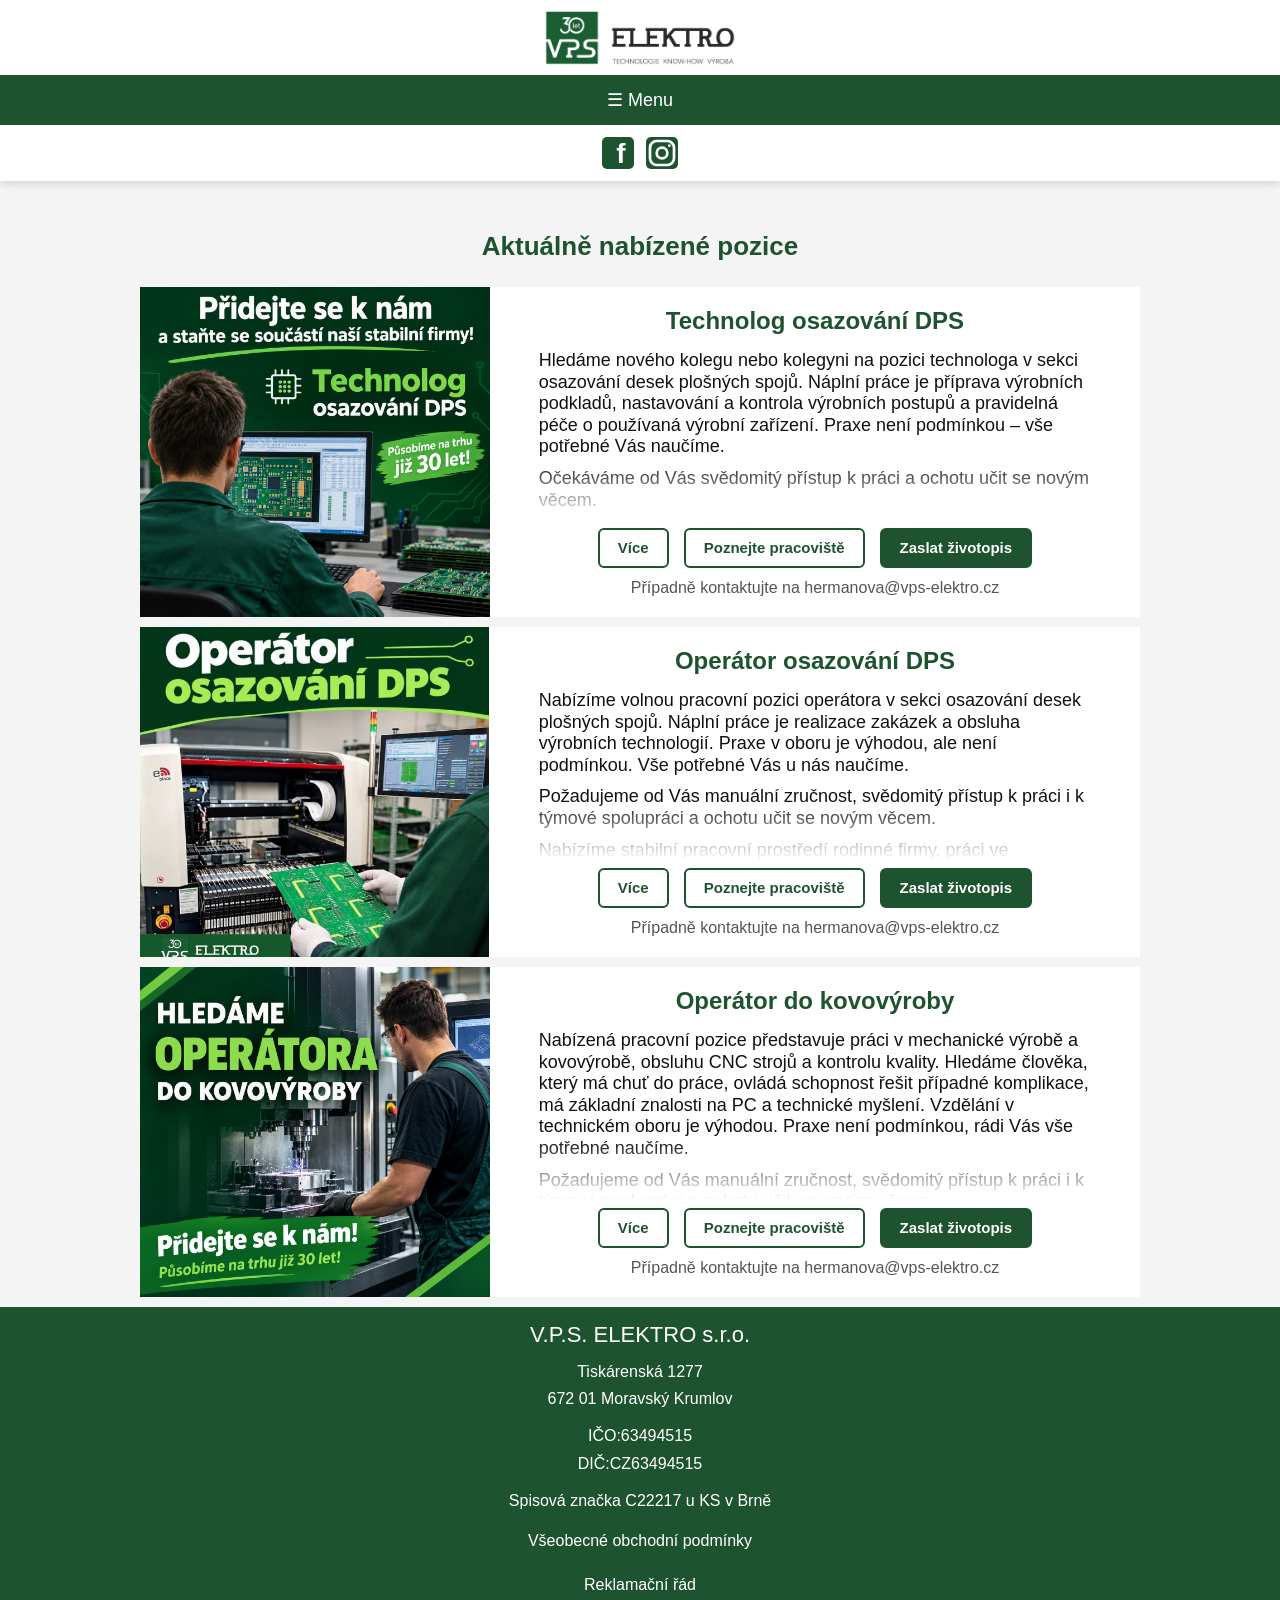
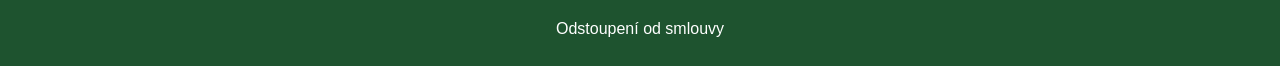
<file: kariery.html>
<!DOCTYPE html>
<html lang="cs">

<head>
  <meta charset="UTF-8">
  <meta name="viewport" content="width=device-width, initial-scale=1.0">

  <title>Kariéra | VPS ELEKTRO</title>

  <meta name="description"
        content="VPS ELEKTRO s.r.o. – nabídka pracovních pozic">

  <meta name="theme-color" content="#1e532f">

  <link
    rel="icon"
    type="image/png"
    href="icons/favicon.png">

  <link
    rel="apple-touch-icon"
    href="icons/favicon.png">

  <meta property="og:title" content="Kariéra | VPS ELEKTRO">

  <meta property="og:description" content="Nabídka pracovních pozic ve společnosti VPS ELEKTRO s.r.o.">

  <meta property="og:type" content="website">

  <meta property="og:image" content="https://vps-elektro.github.io/icons/logo_main.png">

  <link rel="stylesheet" href="style.css?v=202610121">

</head>
  
<body>
  
  <nav class="navigation">

    <a href="index.html" class="logo-link">
      <img src="images/logo.jpg" alt="VPS ELEKTRO" class="logo">
    </a>

    <button class="menu-toggle" onclick="toggleMenu()">☰ Menu</button>

    <div class="menu-links" id="menuLinks">

      <a href="domu.html">O nás</a>

      <a href="aktuality.html">Aktuality</a>

      <div class="nav-dropdown">

        <div class="nav-dropdown-head">

          <button
            class="nav-dropdown-toggle"
            type="button"
            aria-label="Rozbalit služby a výroba"
            aria-expanded="false"> 
            ›
          </button>

          <a href="sluzby.html" class="nav-dropdown-main">Služby a výroba</a>

          <span class="nav-dropdown-spacer"></span>

        </div>

        <div class="nav-dropdown-menu">

          <a href="osazovani.html">Osazování desek plošných spojů</a>

          <a href="navijeni.html">Výroba vinutých dílů</a>

          <a href="kabely.html">Výroba kabelových konfekcí</a>

          <a href="kovo.html">Obrábění kovů a 3D tisk</a>

        </div>

      </div>

      <div class="nav-dropdown">

        <div class="nav-dropdown-head">

          <button 
            class="nav-dropdown-toggle"
            type="button"
            aria-label="Rozbalit naše výrobky"
            aria-expanded="false">
            ›
          </button>

          <a href="vyrobky.html" class="nav-dropdown-main">Naše výrobky</a>
          <span class="nav-dropdown-spacer"></span>

        </div>

        <div class="nav-dropdown-menu">
          <a href="ledmoduly.html">LED moduly</a>
          <a href="uizdroje.html">Napěťové a proudové zdroje</a>
          <a href="pwmregulatory.html">PWM regulátory</a>
        </div>

      </div>

        <a href="kontakty.html">Kontakty</a>

        <a href="kariery.html" class="active">Kariéra</a>
    </div>

    <div class="social-links">
      <a href="https://www.facebook.com/profile.php?id=100066932431196"
         target="_blank"
         rel="noopener noreferrer"
         class="social-icon-link"
         aria-label="Facebook VPS ELEKTRO">

        <span class="facebook-icon"><span class="facebook-letter">f</span></span>
      </a>

      <a href="https://www.instagram.com/vps_elektro/"
         target="_blank"
         rel="noopener noreferrer"
         class="social-icon-link"
         aria-label="Instagram VPS ELEKTRO">

        <span class="instagram-icon">
          <svg viewBox="0 0 24 24" aria-hidden="true">
            <rect
              x="3"
              y="3"
              width="18"
              height="18"
              rx="5"
              fill="none"
              stroke="white"
              stroke-width="2"
            />

            <circle
              cx="12"
              cy="12"
              r="4"
              fill="none"
              stroke="white"
              stroke-width="2"
            />

            <circle
              cx="17.5"
              cy="6.5"
              r="1"
              fill="white"
              stroke="none"
            />
          </svg>
        </span>
      </a>
    </div>  
  </nav>

  <div class="mobile-menu-overlay">

  </div>

  <main class="page-content careers-page">

    <h1>Aktuálně nabízené pozice</h1>

    <div class="career-content-block">
      
      <div class="career-content-image">
        
        <img 
          src="images/Kariera/technolog_DPS.png"
          alt="Technolog osazování DPS">
        
      </div>

      <div class="career-content-text">
        
        <div class="career-content-text-header">
          
          <h2>Technolog osazování DPS</h2>
          
        </div>

        <div class="career-preview">

          <div class="career-content-text-block">
            <p>Hledáme nového kolegu nebo kolegyni na pozici technologa v sekci osazování desek plošných spojů. Náplní práce je příprava výrobních podkladů, nastavování a kontrola výrobních postupů a pravidelná péče o používaná výrobní zařízení.
            Praxe není podmínkou – vše potřebné Vás naučíme.</p>
          </div>

          <div class="career-content-text-block">
            <p>Očekáváme od Vás svědomitý přístup k práci a ochotu učit se novým věcem.</p>
          </div>

          <div class="career-content-text-block">
            <p>Nabízíme stabilní pracovní prostředí rodinné firmy, práci ve zkušeném týmu, jednosměnný provoz a pět týdnů dovolené. Součástí je také možnost dalšího odborného rozvoje, včetně účasti na veletrzích a seminářích. S rostoucími zkušenostmi je také možný kariérní růst. </p>
          </div>

          <div class="career-content-text-block">
            <p>Zaujala Vás tato pozice? Neváhejte nám zaslat svůj životopis.</p>
          </div>

        </div>

        

        <div class="career-bottom">
        
          <div class="career-btns">
          
            <button class="career-btn career-btn-secondary more">
              Více
            </button>

            <button class="career-btn career-btn-secondary less">
              Méně
            </button>

            <a href="osazovani.html"
              class="career-btn career-btn-secondary">
              Poznejte pracoviště
            </a>

            <a href="mailto:hermanova@vps-elektro.cz"
              class="career-btn career-btn-primary">
              Zaslat životopis
            </a>
          </div>

          <p class="career-email">
            Případně kontaktujte na hermanova@vps-elektro.cz
          </p>

        </div>

      </div>
      
    </div>
 
    <div class="career-content-block">
      
      <div class="career-content-image">
        
        <img 
          src="images/Kariera/OPER.OS-1.jpg"
          alt="Operátor osazování DPS">
        
      </div>

      <div class="career-content-text">
        
        <div class="career-content-text-header">
          
          <h2>Operátor osazování DPS</h2>
          
        </div>

        <div class="career-preview">

          <div class="career-content-text-block">
            <p>Nabízíme volnou pracovní pozici operátora v sekci osazování desek plošných spojů. Náplní práce je realizace zakázek a obsluha výrobních technologií. 
            Praxe v oboru je výhodou, ale není podmínkou. Vše potřebné Vás u nás naučíme.</p>
          </div>

          <div class="career-content-text-block">
            <p>Požadujeme od Vás manuální zručnost, svědomitý přístup k práci i k týmové spolupráci a ochotu učit se novým věcem.</p>
          </div>

          <div class="career-content-text-block">
            <p>Nabízíme stabilní pracovní prostředí rodinné firmy, práci ve zkušeném týmu, jednosměnný provoz a pět týdnů dovolené a stravenkový paušál. </p>
          </div>

          <div class="career-content-text-block">
            <p>Zaujala Vás tato pozice? Neváhejte nám zaslat svůj životopis.</p>
          </div>

        </div>
        <div class="career-bottom">
        
          <div class="career-btns">
          
            <button class="career-btn career-btn-secondary more">
              Více
            </button>

            <button class="career-btn career-btn-secondary less">
              Méně
            </button>

            <a href="osazovani.html"
              class="career-btn career-btn-secondary">
              Poznejte pracoviště
            </a>

            <a href="mailto:hermanova@vps-elektro.cz"
              class="career-btn career-btn-primary">
              Zaslat životopis
            </a>
          </div>

          <p class="career-email">
            Případně kontaktujte na hermanova@vps-elektro.cz
          </p>

        </div>

      </div>  

      </div>  
 
    <div class="career-content-block">
      
      <div class="career-content-image">
        
        <img 
          src="images/Kariera/operátor_kovo.png"
          alt="Operátor do kovovýroby">
        
      </div>

      <div class="career-content-text">
        
        <div class="career-content-text-header">
          
          <h2>Operátor do kovovýroby</h2>
          
        </div>

        <div class="career-preview">

          <div class="career-content-text-block">
            <p>Nabízená pracovní pozice představuje práci v mechanické výrobě a kovovýrobě, obsluhu CNC strojů a kontrolu kvality. Hledáme člověka, který má chuť do práce, ovládá schopnost řešit případné komplikace, má základní znalosti na PC a technické myšlení. Vzdělání v technickém oboru je výhodou. Praxe není podmínkou, rádi Vás vše potřebné naučíme.</p>
          </div>

          <div class="career-content-text-block">
            <p>Požadujeme od Vás manuální zručnost, svědomitý přístup k práci i k týmové spolupráci a ochotu učit se novým věcem.</p>
          </div>

          <div class="career-content-text-block">
            <p>Nabízíme stabilní pracovní prostředí rodinné firmy, jednosměnný provoz, pět týdnů dovolené a stravenkový paušál. </p>
          </div>

          <div class="career-content-text-block">
            <p>Zaujala Vás tato pozice? Neváhejte nám zaslat svůj životopis.</p>
          </div>

        </div>
        <div class="career-bottom">
        
          <div class="career-btns">
          
            <button class="career-btn career-btn-secondary more">
              Více
            </button>

            <button class="career-btn career-btn-secondary less">
              Méně
            </button>

            <a href="kovo.html"
              class="career-btn career-btn-secondary">
              Poznejte pracoviště
            </a>

            <a href="mailto:hermanova@vps-elektro.cz"
              class="career-btn career-btn-primary">
              Zaslat životopis
            </a>
          </div>

          <p class="career-email">
            Případně kontaktujte na hermanova@vps-elektro.cz
          </p>

        </div>

      </div>  

      </div>  

  </main>

  <footer class="footer">
    <div class="footer-column">
    <h3>V.P.S. ELEKTRO s.r.o.</h3>
    <p>Tiskárenská 1277<br>
      672 01 Moravský Krumlov
    </p>
    <p>IČO:63494515<br>
      DIČ:CZ63494515
    </p>
    <p>Spisová značka C22217 u KS v Brně
    </p>
    </div>

    <div class="pdf-links">
      <a href="pdfss/VOP_VPS ELEKTRO_final.pdf" target="_blank" rel="noopener noreferrer">
        Všeobecné obchodní podmínky
      </a>
      <a href="pdfss/VPS_Reklamacni_rad_final.pdf" target="_blank" rel="noopener noreferrer">
        Reklamační řád
      </a>
      <a href="pdfss/VPS_odstoupeni_od_smlouvy_final.pdf" target="_blank" rel="noopener noreferrer">
        Odstoupení od smlouvy
      </a>
    </div>
        
  </footer>

  <script src="script.js"></script>
</body>
  
</html>
</file>
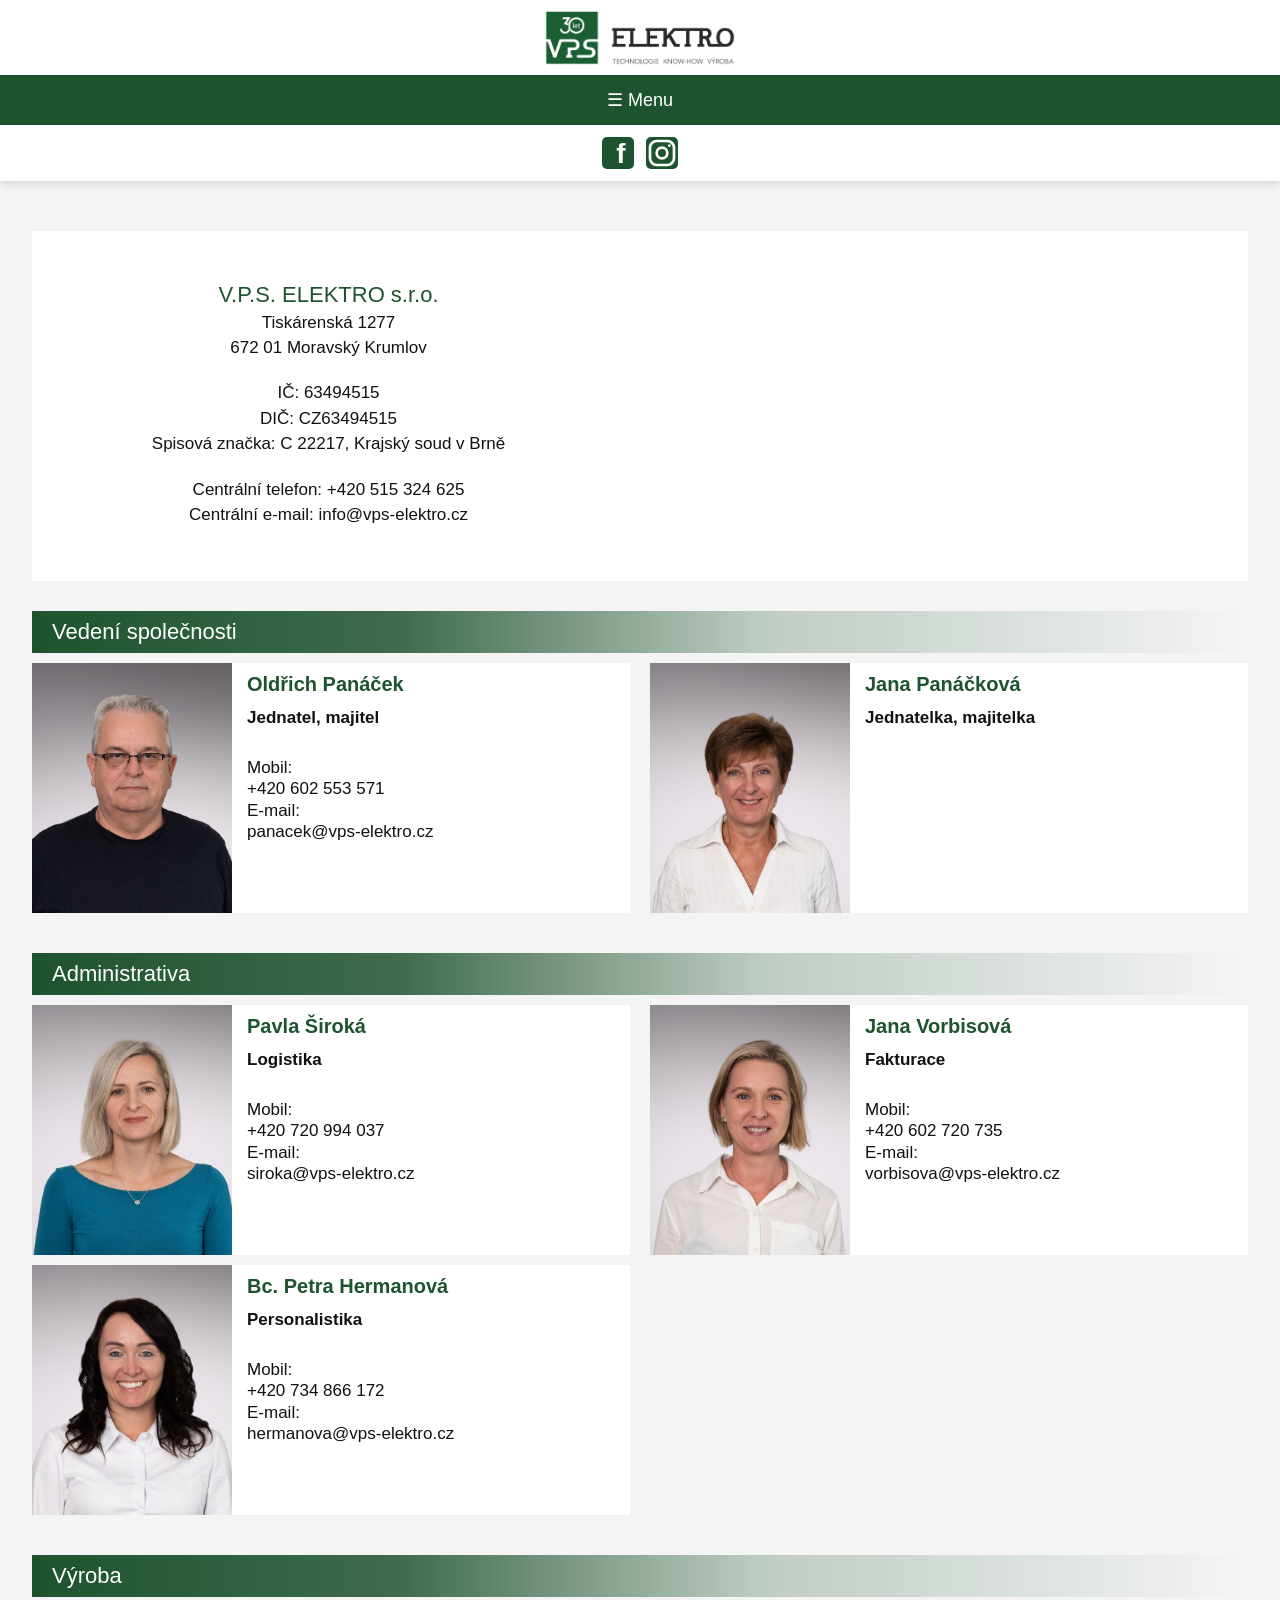
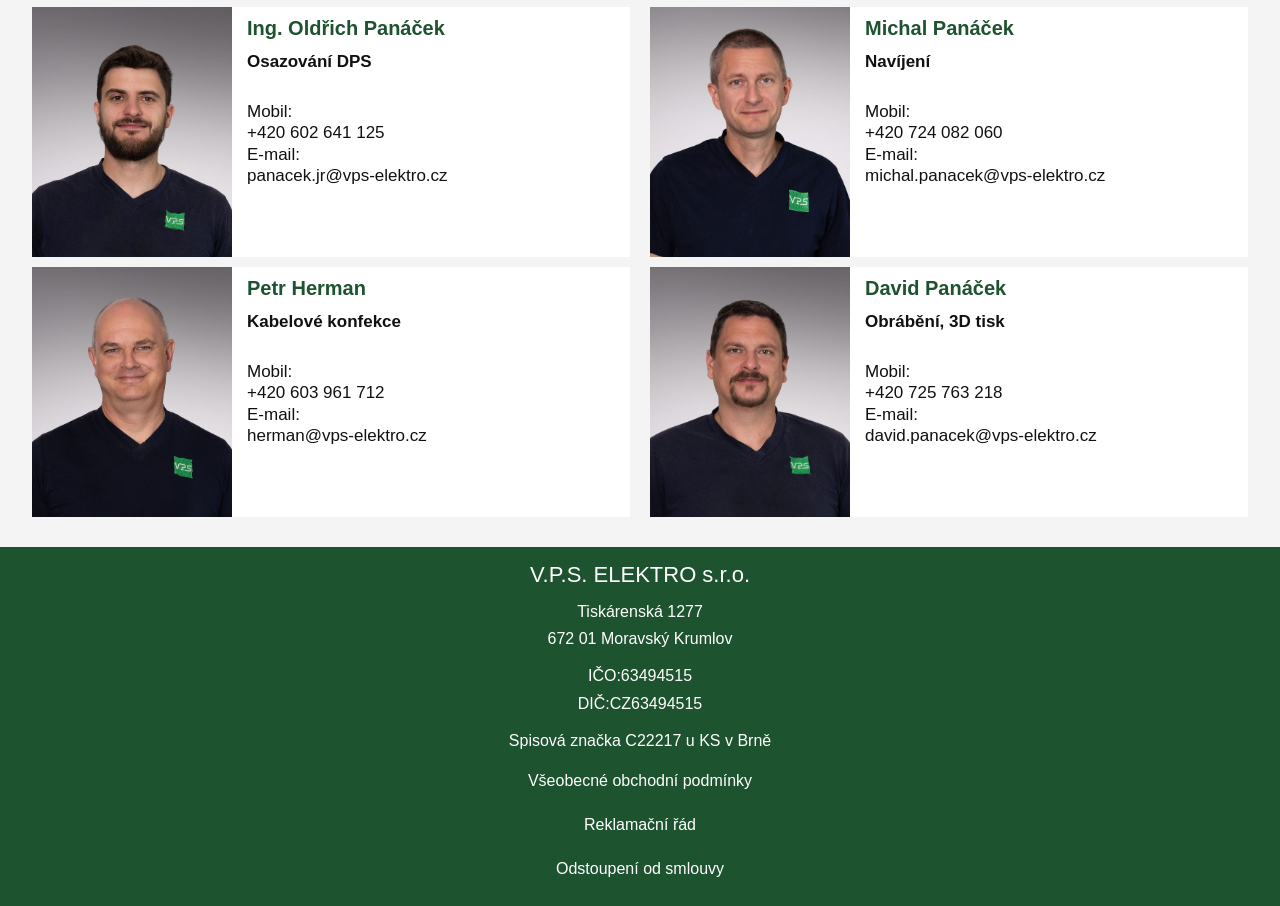
<file: kontakty.html>
<!DOCTYPE html>
<html lang="cs">

<head>

  <meta charset="UTF-8">

  <meta name="viewport" content="width=device-width, initial-scale=1.0">

  <title>Kontakty | VPS ELEKTRO</title>

  <meta name="description"
        content="Kontaktní údaje společnosti V.P.S. ELEKTRO s.r.o., vedení společnosti, administrativa a kontakty na jednotlivá výrobní oddělení.">

  <meta name="theme-color" content="#1e532f">

  <link
    rel="icon"
    type="image/png"
    href="icons/favicon.png">

  <link
    rel="apple-touch-icon"
    href="icons/favicon.png">

  <meta property="og:title" content="Kontakty | VPS ELEKTRO">

  <meta property="og:description" content="Kontaktní údaje společnosti VPS ELEKTRO s.r.o.">

  <meta property="og:type" content="website">

  <meta property="og:image" content="https://vps-elektro.github.io/icons/logo_main.png">

  <link rel="stylesheet" href="style.css?v=202610201">

</head>

<body>

  <nav class="navigation">

    <a href="index.html" class="logo-link">
      <img src="images/logo.jpg" alt="VPS ELEKTRO" class="logo">
    </a>

    <button class="menu-toggle" onclick="toggleMenu()">☰ Menu</button>

    <div class="menu-links" id="menuLinks">

      <a href="domu.html">O nás</a>

      <a href="aktuality.html">Aktuality</a>

      <div class="nav-dropdown">

        <div class="nav-dropdown-head">

          <button
            class="nav-dropdown-toggle"
            type="button"
            aria-label="Rozbalit služby a výroba"
            aria-expanded="false"> 
            ›
          </button>

          <a href="sluzby.html" class="nav-dropdown-main">Služby a výroba</a>

          <span class="nav-dropdown-spacer"></span>

        </div>

        <div class="nav-dropdown-menu">

          <a href="osazovani.html">Osazování desek plošných spojů</a>

          <a href="navijeni.html">Výroba vinutých dílů</a>

          <a href="kabely.html">Výroba kabelových konfekcí</a>

          <a href="kovo.html">Obrábění kovů a 3D tisk</a>

        </div>

      </div>

      <div class="nav-dropdown">

        <div class="nav-dropdown-head">

          <button 
            class="nav-dropdown-toggle"
            type="button"
            aria-label="Rozbalit naše výrobky"
            aria-expanded="false">
            ›
          </button>

          <a href="vyrobky.html" class="nav-dropdown-main">Naše výrobky</a>
          <span class="nav-dropdown-spacer"></span>

        </div>

        <div class="nav-dropdown-menu">
          <a href="ledmoduly.html">LED moduly</a>
          <a href="uizdroje.html">Napěťové a proudové zdroje</a>
          <a href="pwmregulatory.html">PWM regulátory</a>
        </div>

      </div>

        <a href="kontakty.html" class="active">Kontakty</a>

        <a href="kariery.html">Kariéra</a>
    </div>

    <div class="social-links">
      <a href="https://www.facebook.com/profile.php?id=100066932431196"
         target="_blank"
         rel="noopener noreferrer"
         class="social-icon-link"
         aria-label="Facebook VPS ELEKTRO">

        <span class="facebook-icon"><span class="facebook-letter">f</span></span>
      </a>

      <a href="https://www.instagram.com/vps_elektro/"
         target="_blank"
         rel="noopener noreferrer"
         class="social-icon-link"
         aria-label="Instagram VPS ELEKTRO">

        <span class="instagram-icon">
          <svg viewBox="0 0 24 24" aria-hidden="true">
            <rect
              x="3"
              y="3"
              width="18"
              height="18"
              rx="5"
              fill="none"
              stroke="white"
              stroke-width="2"
            />

            <circle
              cx="12"
              cy="12"
              r="4"
              fill="none"
              stroke="white"
              stroke-width="2"
            />

            <circle
              cx="17.5"
              cy="6.5"
              r="1"
              fill="white"
              stroke="none"
            />
          </svg>
        </span>
      </a>
    </div>  
  </nav>

  <div class="mobile-menu-overlay">

  </div>

  <main class="page-content contacts-page">

    <section class="contacts-general">

      <div class="contacts-general-text">
        
        <div class="contacts-general-text-company-block">
          <h1>V.P.S. ELEKTRO s.r.o.</h1>
          <p>Tiskárenská 1277</p>
          <p>672 01 Moravský Krumlov</p>
        </div>

        <div class="contacts-general-text-company-block">
          <p>IČ: 63494515</p>
          <p>DIČ: CZ63494515</p>
          <p>Spisová značka: C 22217, Krajský soud v Brně</p>
        </div>

        <div class="contacts-general-text-company-block">
          <p>Centrální telefon: <a href="tel:+420515324625">+420 515 324 625</a></p>
          <p>Centrální e-mail: <a href="mailto:info@vps-elektro.cz">info@vps-elektro.cz</a></p>
        </div>
      </div>

      <div class="map-container contacts-general-map">
        <iframe
          src="https://www.google.com/maps/embed?pb=!1m18!1m12!1m3!1d4444.253299089107!2d16.300956877511798!3d49.039711487927775!2m3!1f0!2f0!3f0!3m2!1i1024!2i768!4f13.1!3m3!1m2!1s0x4712a56c2503ecd1%3A0xb6c2a6fd37b48dd!2sV.P.S.%20ELEKTRO%2C%20s.r.o.!5e1!3m2!1scs!2scz!4v1785433925861!5m2!1scs!2scz"
          width="100%"
          height="100%"
          style="border:0;"
          allowfullscreen=""
          loading="lazy"
          referrerpolicy="strict-origin-when-cross-origin">
        </iframe>
      </div>
      
    </section>

    <section class="contacts-section">

      <div class="contacts-section-header">

        <h2>Vedení společnosti</h2>
        
      </div>

      <div class="contact-card">

        <div class="contact-card-image">
  
          <img 
            src="images/Kontakty/PanacekO_kontakty.jpg"
            alt="Jednatel společnosti">
          
        </div>

        <div class="contact-card-text">

          <h3>Oldřich Panáček</h3>

          <p class="function">Jednatel, majitel</p>

          <p>Mobil: 
            <a href="tel:+420602553571">
              +420 602 553 571
            </a>
          </p>

          <p>E-mail:
            <a href="mailto:panacek@vps-elektro.cz">
              panacek@vps-elektro.cz
            </a>
          </p>
          
        </div>
        
      </div>

      <div class="contact-card">

        <div class="contact-card-image">
  
          <img 
            src="images/Kontakty/Panackova_kontakty.jpg"
            alt="Jednatel společnosti">
          
        </div>

        <div class="contact-card-text">

          <h3>Jana Panáčková</h3>

          <p class="function">Jednatelka, majitelka</p>
          
        </div>
        
      </div>
      
    </section>

    <section class="contacts-section">

      <div class="contacts-section-header">

        <h2>Administrativa</h2>
        
      </div>

      <div class="contact-card">

        <div class="contact-card-image">
  
          <img 
            src="images/Kontakty/Siroka_kontakty.jpg"
            alt="Logistika">
          
        </div>

        <div class="contact-card-text">

          <h3>Pavla Široká</h3>

          <p class="function">Logistika</p>

          <p>Mobil: 
            <a href="tel:+420720994037">
              +420 720 994 037
            </a>
          </p>

          <p>E-mail:
            <a href="mailto:siroka@vps-elektro.cz">
              siroka@vps-elektro.cz
            </a>
          </p>
          
        </div>
        
      </div>

      <div class="contact-card">

        <div class="contact-card-image">
  
          <img 
            src="images/Kontakty/Vorbisova_kontakty.jpg"
            alt="Fakturace">
          
        </div>

        <div class="contact-card-text">

          <h3>Jana Vorbisová</h3>

          <p class="function">Fakturace</p>

          <p>Mobil: 
            <a href="tel:+420602720735">
              +420 602 720 735
            </a>
          </p>

          <p>E-mail:
            <a href="mailto:vorbisova@vps-elektro.cz">
              vorbisova@vps-elektro.cz
            </a>
          </p>

        </div>

      </div>

      <div class="contact-card">

        <div class="contact-card-image">
  
          <img 
            src="images/Kontakty/Hermanova_kontakty.jpg"
            alt="Personalistika">
          
        </div>

        <div class="contact-card-text">

          <h3>Bc. Petra Hermanová</h3>

          <p class="function">Personalistika</p>

          <p>Mobil: 
            <a href="tel:+420734866172">
              +420 734 866 172
            </a>
          </p>

          <p>E-mail:
            <a href="mailto:hermanova@vps-elektro.cz">
              hermanova@vps-elektro.cz
            </a>
          </p>
          
        </div>

      </div>
      
    </section>

    <section class="contacts-section">

      <div class="contacts-section-header">

        <h2>Výroba</h2>
        
      </div>

      <div class="contact-card">

        <div class="contact-card-image">
  
          <img 
            src="images/Kontakty/PanacekJr_kontakty.jpg"
            alt="Osazování DPS">
          
        </div>

        <div class="contact-card-text">

          <h3>Ing. Oldřich Panáček</h3>

          <p class="function">Osazování DPS</p>

          <p>Mobil: 
            <a href="tel:+420602641125">
              +420 602 641 125
            </a>
          </p>

          <p>E-mail:
            <a href="mailto:panacek.jr@vps-elektro.cz">
              panacek.jr@vps-elektro.cz
            </a>
          </p>
          
        </div>
        
      </div>

      <div class="contact-card">

        <div class="contact-card-image">
  
          <img 
            src="images/Kontakty/PanacekM_kontakty.jpg"
            alt="Navíjení">
          
        </div>

        <div class="contact-card-text">

          <h3>Michal Panáček</h3>

          <p class="function">Navíjení</p>

          <p>Mobil: 
            <a href="tel:+420724082060">
              +420 724 082 060
            </a>
          </p>

          <p>E-mail:
            <a href="mailto:michal.panacek@vps-elektro.cz">
              michal.panacek@vps-elektro.cz
            </a>
          </p>

        </div>

      </div>

      <div class="contact-card">

        <div class="contact-card-image">
  
          <img 
            src="images/Kontakty/Herman_kontakty.jpg"
            alt="Kabelové konfekce">
          
        </div>

        <div class="contact-card-text">

          <h3>Petr Herman</h3>

          <p class="function">Kabelové konfekce</p>

          <p>Mobil: 
            <a href="tel:+420603961712">
              +420 603 961 712
            </a>
          </p>

          <p>E-mail:
            <a href="mailto:herman@vps-elektro.cz">
              herman@vps-elektro.cz
            </a>
          </p>
          
        </div>

        </div>

        <div class="contact-card">

        <div class="contact-card-image">
  
          <img 
            src="images/Kontakty/PanacekD_kontakty.jpg"
            alt="Obrábění, 3D tisk">
          
        </div>

        <div class="contact-card-text">

          <h3>David Panáček</h3>

          <p class="function">Obrábění, 3D tisk</p>

          <p>Mobil: 
            <a href="tel:+420725763218">
              +420 725 763 218
            </a>
          </p>

          <p>E-mail:
            <a href="mailto:david.panacek@vps-elektro.cz">
              david.panacek@vps-elektro.cz
            </a>
          </p>
          
        </div>

      </div>
    
  </section>
    
  </main>

  <footer class="footer">
    <div class="footer-column">
    <h3>V.P.S. ELEKTRO s.r.o.</h3>
    <p>Tiskárenská 1277<br>
      672 01 Moravský Krumlov
    </p>
    <p>IČO:63494515<br>
      DIČ:CZ63494515
    </p>
    <p>Spisová značka C22217 u KS v Brně
    </p>
    </div>

    <div class="pdf-links">
      <a href="pdfss/VOP_VPS ELEKTRO_final.pdf" target="_blank" rel="noopener noreferrer">
        Všeobecné obchodní podmínky
      </a>
      <a href="pdfss/VPS_Reklamacni_rad_final.pdf" target="_blank" rel="noopener noreferrer">
        Reklamační řád
      </a>
      <a href="pdfss/VPS_odstoupeni_od_smlouvy_final.pdf" target="_blank" rel="noopener noreferrer">
        Odstoupení od smlouvy
      </a>
    </div>
        
  </footer>

  <script src="script.js?v=202610073"></script>
</body>
  
</html>
</file>
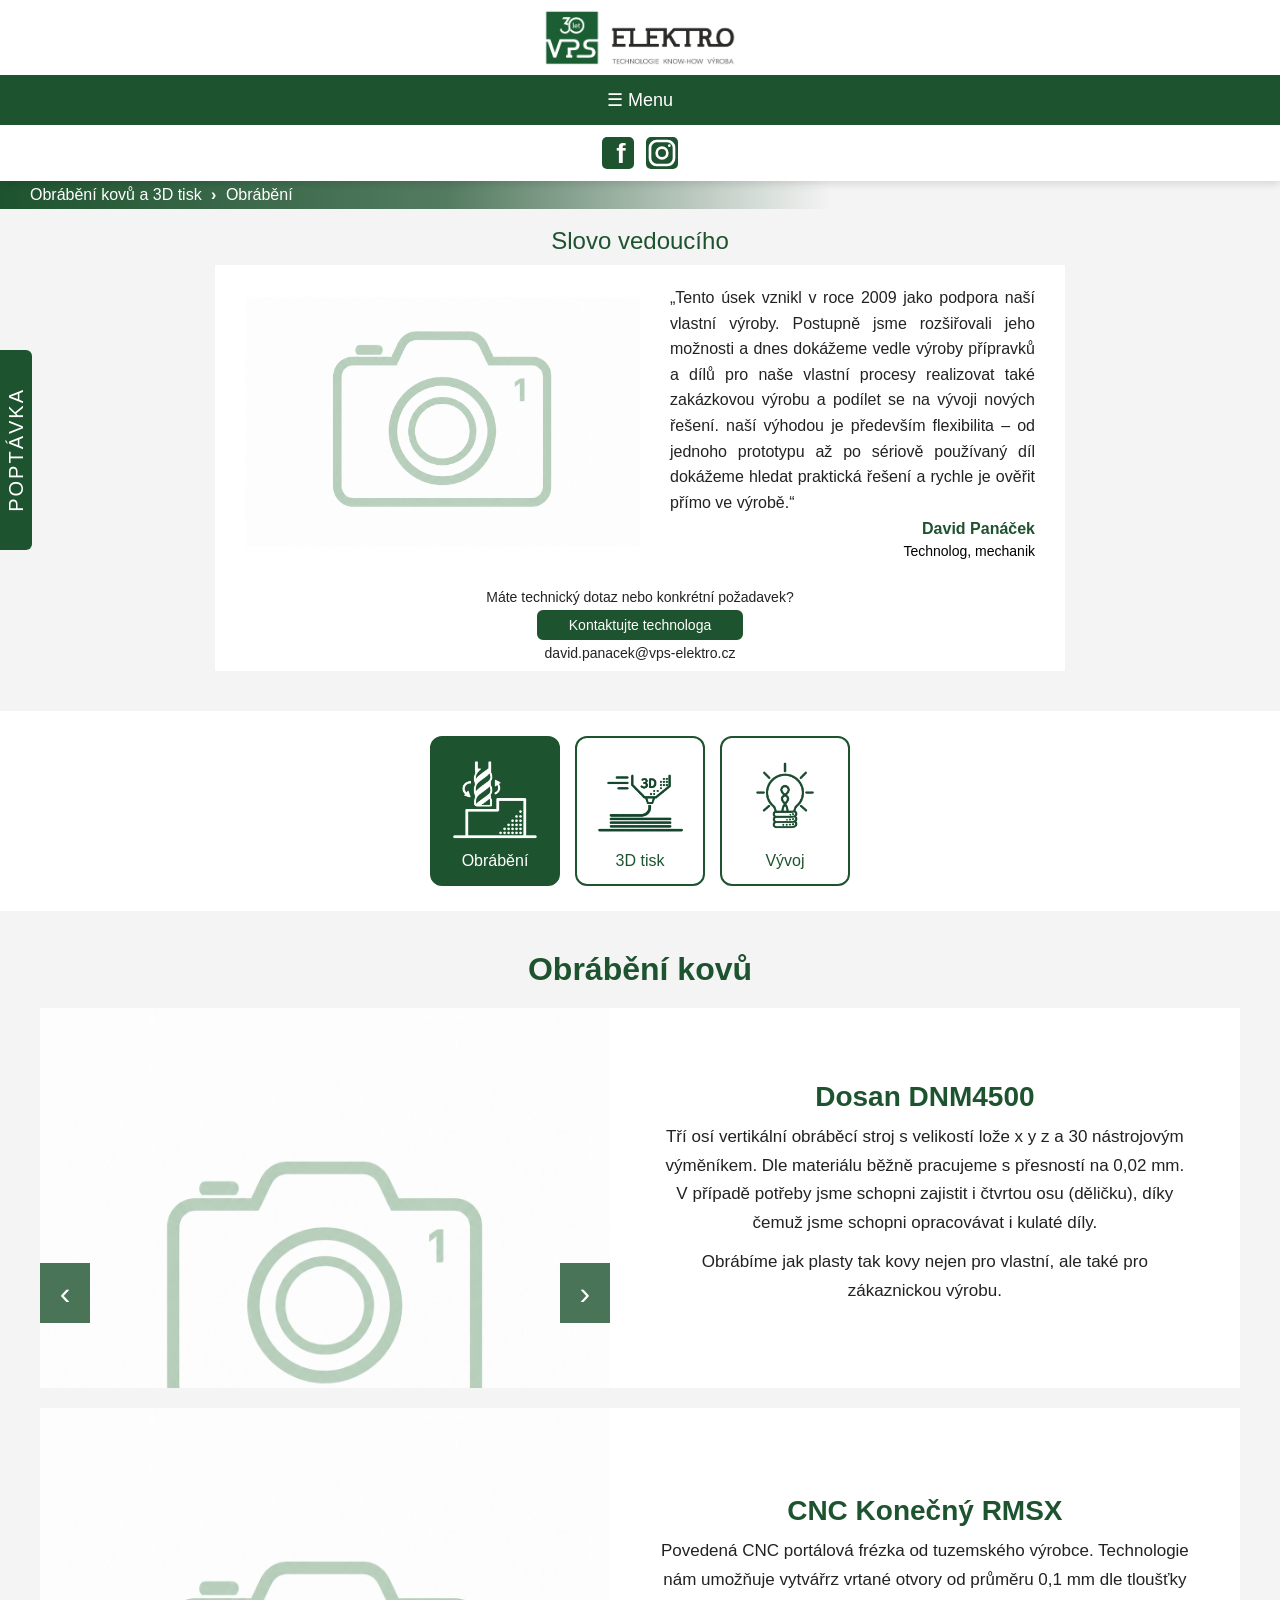
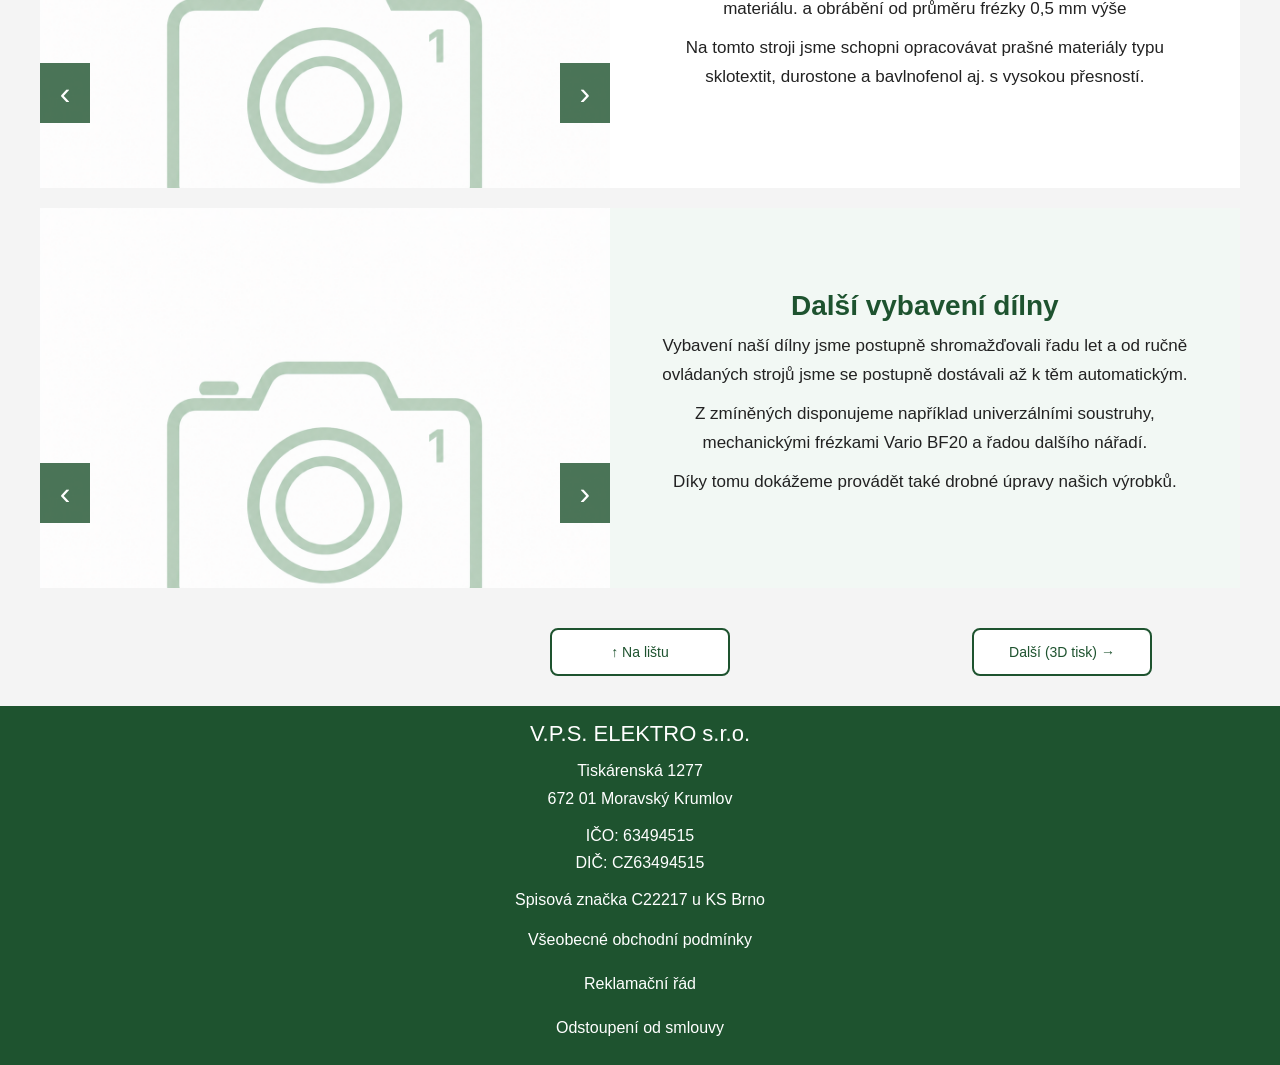
<file: kovo.html>
<!DOCTYPE html>
<html lang="cs">
<head>
  <meta charset="UTF-8">
  <meta name="viewport" content="width=device-width, initial-scale=1.0">

  <title>Obrábění kovů a 3D tisk | VPS ELEKTRO</title>
  <meta name="description"
        content="VPS ELEKTRO nabízí zakázkové obrábění kovů a 3D tisk včetně vývoje mechanických dílů.">

  <meta name="theme-color" content="#1e532f">

  <link
    rel="icon"
    type="image/png"
    href="icons/favicon.png">

  <link
    rel="apple-touch-icon"
    href="icons/favicon.png">

  <meta property="og:title" content="Obrábění kovů a 3D tisk | VPS ELEKTRO">

  <meta property="og:description" content="Zakázkové obrábění kovů a 3D tisk. Povrchové úpravy desek plošných spojů.">

  <meta property="og:type" content="website">

  <meta property="og:image" content="https://vps-elektro.github.io/icons/logo_main.png">

  <link rel="stylesheet" href="style.css?v=202610202">

</head>
  
<body>
  
  <nav class="navigation">

    <a href="index.html" class="logo-link">
      <img src="images/logo.jpg" alt="VPS ELEKTRO" class="logo">
    </a>

    <button class="menu-toggle" onclick="toggleMenu()">☰ Menu</button>

    <div class="menu-links" id="menuLinks">

      <a href="domu.html">O nás</a>

      <a href="aktuality.html">Aktuality</a>

      <div class="nav-dropdown">

        <div class="nav-dropdown-head active">

          <button
            class="nav-dropdown-toggle"
            type="button"
            aria-label="Rozbalit služby a výroba"
            aria-expanded="false"> 
            ›
          </button>

          <a href="sluzby.html" class="nav-dropdown-main active">Služby a výroba</a>

          <span class="nav-dropdown-spacer"></span>

        </div>

        <div class="nav-dropdown-menu">

          <a href="osazovani.html">Osazování desek plošných spojů</a>

          <a href="navijeni.html">Výroba vinutých dílů</a>

          <a href="kabely.html">Výroba kabelových konfekcí</a>

          <a href="kovo.html" class="active">Obrábění kovů a 3D tisk</a>

        </div>

      </div>

      <div class="nav-dropdown">

        <div class="nav-dropdown-head">

          <button 
            class="nav-dropdown-toggle"
            type="button"
            aria-label="Rozbalit naše výrobky"
            aria-expanded="false">
            ›
          </button>

          <a href="vyrobky.html" class="nav-dropdown-main">Naše výrobky</a>
          <span class="nav-dropdown-spacer"></span>

        </div>

        <div class="nav-dropdown-menu">
          <a href="ledmoduly.html">LED moduly</a>
          <a href="uizdroje.html">Napěťové a proudové zdroje</a>
          <a href="pwmregulatory.html">PWM regulátory</a>
        </div>

      </div>

        <a href="kontakty.html">Kontakty</a>

        <a href="kariery.html">Kariéra</a>
    </div>

    <div class="social-links">
      <a href="https://www.facebook.com/profile.php?id=100066932431196"
         target="_blank"
         rel="noopener noreferrer"
         class="social-icon-link"
         aria-label="Facebook VPS ELEKTRO">

        <span class="facebook-icon"><span class="facebook-letter">f</span></span>
      </a>

      <a href="https://www.instagram.com/vps_elektro/"
         target="_blank"
         rel="noopener noreferrer"
         class="social-icon-link"
         aria-label="Instagram VPS ELEKTRO">

        <span class="instagram-icon">
          <svg viewBox="0 0 24 24" aria-hidden="true">
            <rect
              x="3"
              y="3"
              width="18"
              height="18"
              rx="5"
              fill="none"
              stroke="white"
              stroke-width="2"
            />

            <circle
              cx="12"
              cy="12"
              r="4"
              fill="none"
              stroke="white"
              stroke-width="2"
            />

            <circle
              cx="17.5"
              cy="6.5"
              r="1"
              fill="white"
              stroke="none"
            />
          </svg>
        </span>
      </a>
    </div>  
  </nav>

  <div class="mobile-menu-overlay">

  </div>

<main class="department-page" data-department="kovo">

    <section class="department-header">
      <h1 class="department-title">Obrábění kovů a 3D tisk
        <span class="department-separator">›</span>
        <span id="department-current">Obrábění</span>
      </h1>
    </section>

    <section class="leader-section">
      <h2>Slovo vedoucího</h2>
      <div class="leader-content">
        <div class="leader-image">
          <img
            src="icons/foto0.png"
            alt="Vedoucí navijeni">
        </div>
        <div class="leader-quote">
          <p>„Tento úsek vznikl v roce 2009 jako podpora naší vlastní výroby. Postupně jsme rozšiřovali jeho 
            možnosti a dnes dokážeme vedle výroby přípravků a dílů pro naše vlastní procesy realizovat také zakázkovou výrobu
            a podílet se na vývoji nových řešení. naší výhodou je především flexibilita – od jednoho prototypu až po sériově používaný díl
            dokážeme hledat praktická řešení a rychle je ověřit přímo ve výrobě.“
          </p>
          <div class="leader-person">
            <strong>David Panáček</strong>
            <span>Technolog, mechanik</span>
          </div>
        </div>
        <div class="contact-leader">
          <p>Máte technický dotaz nebo konkrétní požadavek?</p>
          <a href="mailto:david.panacek@vps-elektro.cz" class="contact-leader-btn">Kontaktujte technologa</a>
          <span class="contact-leader-email">david.panacek@vps-elektro.cz</span>
        </div>
      </div>
    </section>

    <section class="process-section">

      <div class="process-navigation" id="process-navigation">

        <div class="process-navigation-wrapper">

          <div class="process-navigation-inner">

            <button class="process-item active" data-process="obrabeniKovo">
              <img
                src="icons/Kovo/obrabeni.png"
                alt="Obrábění kovů">
              <span>Obrábění</span>
            </button>

            <button class="process-item" data-process="dtiskKovo">
              <img
                src="icons/Kovo/dtisk.png"
                alt="3D tisk">
              <span>3D tisk</span>
            </button>

            <button class="process-item" data-process="vyvojKovo">
              <img
                src="icons/Kovo/vyvoj.png"
                alt="Vývoj">
              <span>Vývoj</span>
            </button>

          </div>

        </div>

        <div class="process-gradient process-gradient-left"></div>

        <div class="process-gradient process-gradient-right"></div>
        
      </div>

      <div class="process-content">

        <!-- BLOK OBRÁBĚNÍ -->
        <div class="process-detail active" id="obrabeniKovo">
          <h2>Obrábění kovů</h2>

          <div class="process-content-block">

            <div class="process-content-slider">

              <div class="photo-slider">

                <div class="photo-slides">

                  <img src="icons/foto0.png" alt="Fotografie 1" class="photo-slide active">
                  <img src="icons/foto1.png" alt="Fotografie 2" class="photo-slide">
                  <img src="icons/foto2.png" alt="Fotografie 3" class="photo-slide">
                  <img src="icons/foto3.png" alt="Fotografie 4" class="photo-slide">
                  <img src="icons/foto4.png" alt="Fotografie 5" class="photo-slide">
                  <img src="icons/foto5.png" alt="Fotografie 6" class="photo-slide">
                  <img src="icons/foto6.png" alt="Fotografie 7" class="photo-slide">
                  <img src="icons/foto7.png" alt="Fotografie 8" class="photo-slide">
                  <img src="icons/foto8.png" alt="Fotografie 9" class="photo-slide">
                  <img src="icons/foto9.png" alt="Fotografie 10" class="photo-slide">
                  
                </div>

                <button class="slider-prev">‹</button>
                <button class="slider-next">›</button>

                <div class="slider-dots">

                  <button class="slider-dot active"></button>
                  <button class="slider-dot"></button>
                  <button class="slider-dot"></button>
                  <button class="slider-dot"></button>
                  <button class="slider-dot"></button>
                  <button class="slider-dot"></button>
                  <button class="slider-dot"></button>
                  <button class="slider-dot"></button>
                  <button class="slider-dot"></button>
                  <button class="slider-dot"></button>
                  
                </div>
                
              </div>

            </div>

            <div class="process-content-text">

              <h3>Dosan DNM4500</h3>

              <p>Tří osí vertikální obráběcí stroj s velikostí lože x y z a 30 nástrojovým výměníkem. 
                Dle materiálu běžně pracujeme s přesností na 0,02 mm. V případě potřeby jsme schopni 
                zajistit i čtvrtou osu (děličku), díky čemuž jsme schopni opracovávat i kulaté díly.
              </p>

              <p>Obrábíme jak plasty tak kovy nejen pro vlastní, ale také pro zákaznickou výrobu.</p>

            </div>
            
          </div>

          <div class="process-content-block">

            <div class="process-content-slider">

              <div class="photo-slider">

                <div class="photo-slides">

                  <img src="icons/foto0.png" alt="Fotografie 1" class="photo-slide active">
                  <img src="icons/foto1.png" alt="Fotografie 2" class="photo-slide">
                  <img src="icons/foto2.png" alt="Fotografie 3" class="photo-slide">
                  <img src="icons/foto3.png" alt="Fotografie 4" class="photo-slide">
                  <img src="icons/foto4.png" alt="Fotografie 5" class="photo-slide">
                  <img src="icons/foto5.png" alt="Fotografie 6" class="photo-slide">
                  <img src="icons/foto6.png" alt="Fotografie 7" class="photo-slide">
                  <img src="icons/foto7.png" alt="Fotografie 8" class="photo-slide">
                  <img src="icons/foto8.png" alt="Fotografie 9" class="photo-slide">
                  <img src="icons/foto9.png" alt="Fotografie 10" class="photo-slide">
                  
                </div>

                <button class="slider-prev">‹</button>
                <button class="slider-next">›</button>

                <div class="slider-dots">

                  <button class="slider-dot active"></button>
                  <button class="slider-dot"></button>
                  <button class="slider-dot"></button>
                  <button class="slider-dot"></button>
                  <button class="slider-dot"></button>
                  <button class="slider-dot"></button>
                  <button class="slider-dot"></button>
                  <button class="slider-dot"></button>
                  <button class="slider-dot"></button>
                  <button class="slider-dot"></button>
                  
                </div>
                
              </div>

            </div>

            <div class="process-content-text">

              <h3>CNC Konečný RMSX</h3>

              <p>Povedená CNC portálová frézka od tuzemského výrobce.  
                Technologie nám umožňuje vytvářrz vrtané otvory
                 od průměru 0,1 mm dle tloušťky materiálu.
                a obrábění od průměru frézky 0,5 mm výše
              </p>

              <!-- Doplnit rozměry frézy -->

              <p>Na tomto stroji jsme schopni opracovávat prašné materiály 
                typu sklotextit, durostone a bavlnofenol aj. s vysokou přesností.</p>

            </div>
            
          </div>

          <div class="process-content-block case-study">

            <div class="process-content-slider">

              <div class="photo-slider">

                <div class="photo-slides">

                  <img src="icons/foto0.png" alt="Fotografie 1" class="photo-slide active">
                  <img src="icons/foto1.png" alt="Fotografie 2" class="photo-slide">
                  <img src="icons/foto2.png" alt="Fotografie 3" class="photo-slide">
                  <img src="icons/foto3.png" alt="Fotografie 4" class="photo-slide">
                  <img src="icons/foto4.png" alt="Fotografie 5" class="photo-slide">
                  <img src="icons/foto5.png" alt="Fotografie 6" class="photo-slide">
                  <img src="icons/foto6.png" alt="Fotografie 7" class="photo-slide">
                  <img src="icons/foto7.png" alt="Fotografie 8" class="photo-slide">
                  <img src="icons/foto8.png" alt="Fotografie 9" class="photo-slide">
                  <img src="icons/foto9.png" alt="Fotografie 10" class="photo-slide">
                  
                </div>

                <button class="slider-prev">‹</button>
                <button class="slider-next">›</button>

                <div class="slider-dots">

                  <button class="slider-dot active"></button>
                  <button class="slider-dot"></button>
                  <button class="slider-dot"></button>
                  <button class="slider-dot"></button>
                  <button class="slider-dot"></button>
                  <button class="slider-dot"></button>
                  <button class="slider-dot"></button>
                  <button class="slider-dot"></button>
                  <button class="slider-dot"></button>
                  <button class="slider-dot"></button>
                  
                </div>
                
              </div>

            </div>

            <div class="process-content-text">

              <h3>Další vybavení dílny</h3>

              <p>Vybavení naší dílny jsme postupně shromažďovali řadu let a od ručně ovládaných 
                strojů jsme se postupně dostávali až k těm automatickým. 
              </p>

              <p>Z zmíněných disponujeme například univerzálními soustruhy, mechanickými frézkami Vario BF20 a 
                řadou dalšího nářadí.
              </p>

              <p>Díky tomu dokážeme provádět také drobné úpravy našich výrobků.</p>

            </div>
            
          </div>

          <div class="process-bottom-navigation">

            <button class="process-bottom-button process-prev">← Předchozí</button>

            <button class="process-bottom-button process-top">↑ Na lištu</button>

            <button class="process-bottom-button process-next">Další →</button>
              
          </div>
          
        </div>

        <!-- BLOK 3D TISK -->        
        <div class="process-detail" id="dtiskKovo">
          <h2>3D tisk</h2>

          <div class="process-content-block">

            <div class="process-content-slider">

              <div class="photo-slider">

                <div class="photo-slides">

                  <img src="icons/foto0.png" alt="Fotografie 1" class="photo-slide active">
                  <img src="icons/foto1.png" alt="Fotografie 2" class="photo-slide">
                  <img src="icons/foto2.png" alt="Fotografie 3" class="photo-slide">
                  <img src="icons/foto3.png" alt="Fotografie 4" class="photo-slide">
                  <img src="icons/foto4.png" alt="Fotografie 5" class="photo-slide">
                  <img src="icons/foto5.png" alt="Fotografie 6" class="photo-slide">
                  <img src="icons/foto6.png" alt="Fotografie 7" class="photo-slide">
                  <img src="icons/foto7.png" alt="Fotografie 8" class="photo-slide">
                  <img src="icons/foto8.png" alt="Fotografie 9" class="photo-slide">
                  <img src="icons/foto9.png" alt="Fotografie 10" class="photo-slide">
                  
                </div>

                <button class="slider-prev">‹</button>
                <button class="slider-next">›</button>

                <div class="slider-dots">

                  <button class="slider-dot active"></button>
                  <button class="slider-dot"></button>
                  <button class="slider-dot"></button>
                  <button class="slider-dot"></button>
                  <button class="slider-dot"></button>
                  <button class="slider-dot"></button>
                  <button class="slider-dot"></button>
                  <button class="slider-dot"></button>
                  <button class="slider-dot"></button>
                  <button class="slider-dot"></button>
                  
                </div>
                
              </div>

            </div>

            <div class="process-content-text">

              <h3>Průša MK4S</h3>

              <p>Aktuálně disponujeme čtyřmi tiskárnami Průša MK4S. Kromě standardních materiálu PLA a PETG
                tiskneme také PLA ESD a PTG ESD a TPU95.  
              </p>

              <p>Na základě tvorby modelů pro naši výrobu jsme schopni vytvořit také modely na přání zákazníka
                a to jak v kusové, tak i malosériové výrobě.
              </p>

            </div>
            
          </div>

          <div class="process-content-block">

            <div class="process-content-slider">

              <div class="photo-slider">

                <div class="photo-slides">

                  <img src="icons/foto0.png" alt="Fotografie 1" class="photo-slide active">
                  <img src="icons/foto1.png" alt="Fotografie 2" class="photo-slide">
                  <img src="icons/foto2.png" alt="Fotografie 3" class="photo-slide">
                  <img src="icons/foto3.png" alt="Fotografie 4" class="photo-slide">
                  <img src="icons/foto4.png" alt="Fotografie 5" class="photo-slide">
                  <img src="icons/foto5.png" alt="Fotografie 6" class="photo-slide">
                  <img src="icons/foto6.png" alt="Fotografie 7" class="photo-slide">
                  <img src="icons/foto7.png" alt="Fotografie 8" class="photo-slide">
                  <img src="icons/foto8.png" alt="Fotografie 9" class="photo-slide">
                  <img src="icons/foto9.png" alt="Fotografie 10" class="photo-slide">
                  
                </div>

                <button class="slider-prev">‹</button>
                <button class="slider-next">›</button>

                <div class="slider-dots">

                  <button class="slider-dot active"></button>
                  <button class="slider-dot"></button>
                  <button class="slider-dot"></button>
                  <button class="slider-dot"></button>
                  <button class="slider-dot"></button>
                  <button class="slider-dot"></button>
                  <button class="slider-dot"></button>
                  <button class="slider-dot"></button>
                  <button class="slider-dot"></button>
                  <button class="slider-dot"></button>
                  
                </div>
                
              </div>

            </div>

            <div class="process-content-text">

              <h3>Pragostroj</h3>

              <p>Zařízení využíváme pro tisk masivních výtisků oproti MK4S.  
              </p>

              <p>Tiskárnu prozatím využíváme na tisknutí jednoduchých přípravků pro vlastní výrobu, 
                jako jsou například zakládací rámy pro DPS.
              </p>

            </div>
            
          </div>

          <div class="process-bottom-navigation">

            <button class="process-bottom-button process-prev">← Předchozí</button>

            <button class="process-bottom-button process-top">↑ Na lištu</button>

            <button class="process-bottom-button process-next">Další →</button>
              
          </div>
          
        </div>

        <!-- BLOK VÝVOJ -->        
        <div class="process-detail" id="vyvojKovo">
          <h2>Zakázkový vývoj mechanických komponent</h2>

          <div class="process-content-block">

            <div class="process-content-slider">

              <div class="photo-slider">

                <div class="photo-slides">

                  <img src="icons/foto0.png" alt="Fotografie 1" class="photo-slide active">
                  <img src="icons/foto1.png" alt="Fotografie 2" class="photo-slide">
                  <img src="icons/foto2.png" alt="Fotografie 3" class="photo-slide">
                  <img src="icons/foto3.png" alt="Fotografie 4" class="photo-slide">
                  <img src="icons/foto4.png" alt="Fotografie 5" class="photo-slide">
                  <img src="icons/foto5.png" alt="Fotografie 6" class="photo-slide">
                  <img src="icons/foto6.png" alt="Fotografie 7" class="photo-slide">
                  <img src="icons/foto7.png" alt="Fotografie 8" class="photo-slide">
                  <img src="icons/foto8.png" alt="Fotografie 9" class="photo-slide">
                  <img src="icons/foto9.png" alt="Fotografie 10" class="photo-slide">
                  
                </div>

                <button class="slider-prev">‹</button>
                <button class="slider-next">›</button>

                <div class="slider-dots">

                  <button class="slider-dot active"></button>
                  <button class="slider-dot"></button>
                  <button class="slider-dot"></button>
                  <button class="slider-dot"></button>
                  <button class="slider-dot"></button>
                  <button class="slider-dot"></button>
                  <button class="slider-dot"></button>
                  <button class="slider-dot"></button>
                  <button class="slider-dot"></button>
                  <button class="slider-dot"></button>
                  
                </div>
                
              </div>

            </div>

            <div class="process-content-text case-study">

              <h3>Vlastní a zákaznický vývoj přípravků</h3>

              <p>Dle hesla „Umíme vše. A co neumíme, to se naučíme“.
              </p>

              <p>Disponujeme vlastní kapacitou pro vývoj mechanických přípravků pro přepravu, 
                fixaci ve výrobních technologiích, krabičky pro řadu zařízení, vymezovací podložky
                a řadu dalších. 
              </p>

              <p>Další výhodu představuje schopnost tisk zakomponovat do obráběných dílů a vývoj 
                přípravků dotáhnou od začátku až do úplného konce. 
              </p>

            </div>
            
          </div>

          <div class="process-content-block">

            <div class="process-content-slider">

              <div class="photo-slider">

                <div class="photo-slides">

                  <img src="icons/foto0.png" alt="Fotografie 1" class="photo-slide active">
                  <img src="icons/foto1.png" alt="Fotografie 2" class="photo-slide">
                  <img src="icons/foto2.png" alt="Fotografie 3" class="photo-slide">
                  <img src="icons/foto3.png" alt="Fotografie 4" class="photo-slide">
                  <img src="icons/foto4.png" alt="Fotografie 5" class="photo-slide">
                  <img src="icons/foto5.png" alt="Fotografie 6" class="photo-slide">
                  <img src="icons/foto6.png" alt="Fotografie 7" class="photo-slide">
                  <img src="icons/foto7.png" alt="Fotografie 8" class="photo-slide">
                  <img src="icons/foto8.png" alt="Fotografie 9" class="photo-slide">
                  <img src="icons/foto9.png" alt="Fotografie 10" class="photo-slide">
                  
                </div>

                <button class="slider-prev">‹</button>
                <button class="slider-next">›</button>

                <div class="slider-dots">

                  <button class="slider-dot active"></button>
                  <button class="slider-dot"></button>
                  <button class="slider-dot"></button>
                  <button class="slider-dot"></button>
                  <button class="slider-dot"></button>
                  <button class="slider-dot"></button>
                  <button class="slider-dot"></button>
                  <button class="slider-dot"></button>
                  <button class="slider-dot"></button>
                  <button class="slider-dot"></button>
                  
                </div>
                
              </div>

            </div>

            <div class="process-content-text case-study">

              <h3>Autodesk Inventor</h3>

              <p>Návrh modelů prvádíme v prostředí Autodesk Inventor. Pro návrh potřebujeme v 
                zásadě znát pouze funkci přípravku a o zbytek se postaráme. 
              </p>

              <p>Kompletní modely jsme schopni standardně ve formátu STEP. Kromě návrhu jsme schopni zajistit 
                také kompletní realizaci.  
              </p>

            </div>
            
          </div>

          <div class="process-content-block">

            <div class="process-content-slider">

              <div class="photo-slider">

                <div class="photo-slides">

                  <img src="icons/foto0.png" alt="Fotografie 1" class="photo-slide active">
                  <img src="icons/foto1.png" alt="Fotografie 2" class="photo-slide">
                  <img src="icons/foto2.png" alt="Fotografie 3" class="photo-slide">
                  <img src="icons/foto3.png" alt="Fotografie 4" class="photo-slide">
                  <img src="icons/foto4.png" alt="Fotografie 5" class="photo-slide">
                  <img src="icons/foto5.png" alt="Fotografie 6" class="photo-slide">
                  <img src="icons/foto6.png" alt="Fotografie 7" class="photo-slide">
                  <img src="icons/foto7.png" alt="Fotografie 8" class="photo-slide">
                  <img src="icons/foto8.png" alt="Fotografie 9" class="photo-slide">
                  <img src="icons/foto9.png" alt="Fotografie 10" class="photo-slide">
                  
                </div>

                <button class="slider-prev">‹</button>
                <button class="slider-next">›</button>

                <div class="slider-dots">

                  <button class="slider-dot active"></button>
                  <button class="slider-dot"></button>
                  <button class="slider-dot"></button>
                  <button class="slider-dot"></button>
                  <button class="slider-dot"></button>
                  <button class="slider-dot"></button>
                  <button class="slider-dot"></button>
                  <button class="slider-dot"></button>
                  <button class="slider-dot"></button>
                  <button class="slider-dot"></button>
                  
                </div>
                
              </div>

            </div>

            <div class="process-content-text case-study">

              <h3>Komplexní sestavy</h3>

              <p>Kromě jednoduchých modelů jsme schopni vytvářet také komplexní modely. 
              </p>

              <p>V rámci procesu dokážeme jednoduché modely propojit do komplexních celků a nasimulovat jejich funkci, 
                případně odhalit kolizní trajektorie dříve než se spustí do výroby.
              </p>

            </div>
            
          </div>

          <div class="process-bottom-navigation">

            <button class="process-bottom-button process-prev">← Předchozí</button>

            <button class="process-bottom-button process-top">↑ Na lištu</button>

            <button class="process-bottom-button process-next">Další →</button>
              
          </div>
          
        </div>

      </div>
     
    </section>
    
  </main>


  <footer class="footer">
    <div class="footer-column">
    <h3>V.P.S. ELEKTRO s.r.o.</h3>
    <p>Tiskárenská 1277<br>
      672 01 Moravský Krumlov
    </p>
    <p>IČO: 63494515<br>
      DIČ: CZ63494515
    </p>
    <p>Spisová značka C22217 u KS Brno
    </p>
    </div>

    <div class="pdf-links">
      <a href="pdfss/VOP_VPS ELEKTRO_final.pdf" target="_blank" rel="noopener noreferrer">
        Všeobecné obchodní podmínky
      </a>
      <a href="pdfss/VPS_Reklamacni_rad_final.pdf" target="_blank" rel="noopener noreferrer">
        Reklamační řád
      </a>
      <a href="pdfss/VPS_odstoupeni_od_smlouvy_final.pdf" target="_blank" rel="noopener noreferrer">
        Odstoupení od smlouvy
      </a>
    </div>
        
  </footer>

  <div class="inquiry-bar">

    <div class="inquiry-tab">
      <span>POPTÁVKA</span>
    </div>

    <div class="inquiry-content">

      <div class="inquiry-text">

        <strong>Máte zájem o naše služby?</strong>
        <span>Napiště nám:</span>

        <a href="mailto:info@vps-elektro.cz">
          info@vps-elektro.cz
        </a>

      </div>

    </div>

  </div>

  <script src="script.js?v=202610201"></script>
</body>
</html>
</file>
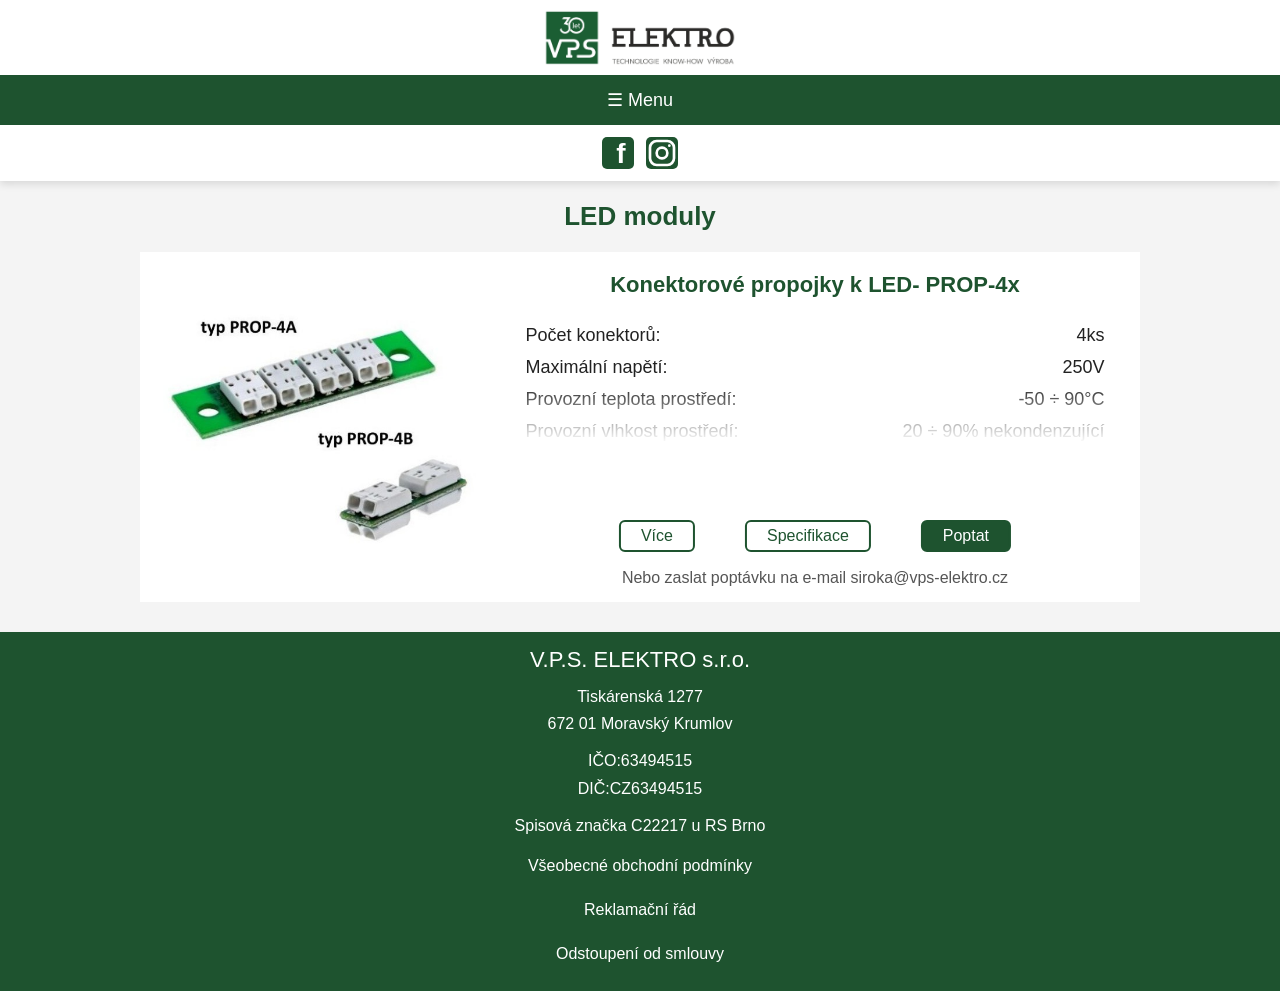
<file: ledmoduly.html>
<!DOCTYPE html>
<html lang="cs">
<head>
  <meta charset="UTF-8">
  <meta name="viewport" content="width=device-width, initial-scale=1.0">

  <title>LED moduly | VPS ELEKTRO</title>

  <meta name="description"
        content="Přehled nabízených propojovacích soustav pro LED moduly a LED moduly.">

  <meta name="theme-color" content="#1e532f">

  <link
    rel="icon"
    type="image/png"
    href="icons/favicon.png">

  <link
    rel="apple-touch-icon"
    href="icons/favicon.png">

  <meta property="og:title" content="LED moduly | VPS ELEKTRO">

  <meta property="og:description" content="Propojovací soustavy pro LED moduly a LED moduly vyrýběné společností V.P.S. ELEKTRO s.r.o.">

  <meta property="og:type" content="website">

  <meta property="og:image" content="https://vps-elektro.github.io/icons/logo_main.png">

  <link rel="stylesheet" href="style.css?v=20261013">

</head>

<body>

  <nav class="navigation">

    <a href="index.html" class="logo-link">
      <img src="images/logo.jpg" alt="VPS ELEKTRO" class="logo">
    </a>

    <button class="menu-toggle" onclick="toggleMenu()">☰ Menu</button>

    <div class="menu-links" id="menuLinks">

      <a href="domu.html">O nás</a>

      <a href="aktuality.html">Aktuality</a>

      <div class="nav-dropdown">

        <div class="nav-dropdown-head">

          <button
            class="nav-dropdown-toggle"
            type="button"
            aria-label="Rozbalit služby a výroba"
            aria-expanded="false"> 
            ›
          </button>

          <a href="sluzby.html" class="nav-dropdown-main">Služby a výroba</a>

          <span class="nav-dropdown-spacer"></span>

        </div>

        <div class="nav-dropdown-menu">

          <a href="osazovani.html">Osazování desek plošných spojů</a>

          <a href="navijeni.html">Výroba vinutých dílů</a>

          <a href="kabely.html">Výroba kabelových konfekcí</a>

          <a href="kovo.html">Obrábění kovů a 3D tisk</a>

        </div>

      </div>

      <div class="nav-dropdown">

        <div class="nav-dropdown-head active">

          <button 
            class="nav-dropdown-toggle"
            type="button"
            aria-label="Rozbalit naše výrobky"
            aria-expanded="false">
            ›
          </button>

          <a href="vyrobky.html" class="nav-dropdown-main active">Naše výrobky</a>
          <span class="nav-dropdown-spacer"></span>

        </div>

        <div class="nav-dropdown-menu">
          <a href="ledmoduly.html" class="active">LED moduly</a>
          <a href="uizdroje.html">Napěťové a proudové zdroje</a>
          <a href="pwmregulatory.html">PWM regulátory</a>
        </div>

      </div>

        <a href="kontakty.html">Kontakty</a>

        <a href="kariery.html">Kariéra</a>
    </div>

    <div class="social-links">
      <a href="https://www.facebook.com/profile.php?id=100066932431196"
         target="_blank"
         rel="noopener noreferrer"
         class="social-icon-link"
         aria-label="Facebook VPS ELEKTRO">

        <span class="facebook-icon"><span class="facebook-letter">f</span></span>
      </a>

      <a href="https://www.instagram.com/vps_elektro/"
         target="_blank"
         rel="noopener noreferrer"
         class="social-icon-link"
         aria-label="Instagram VPS ELEKTRO">

        <span class="instagram-icon">
          <svg viewBox="0 0 24 24" aria-hidden="true">
            <rect
              x="3"
              y="3"
              width="18"
              height="18"
              rx="5"
              fill="none"
              stroke="white"
              stroke-width="2"
            />

            <circle
              cx="12"
              cy="12"
              r="4"
              fill="none"
              stroke="white"
              stroke-width="2"
            />

            <circle
              cx="17.5"
              cy="6.5"
              r="1"
              fill="white"
              stroke="none"
            />
          </svg>
        </span>
      </a>
    </div>  
  </nav>

  <div class="mobile-menu-overlay">

  </div>

  <main class="our-products-main">

    <h1>LED moduly</h1>

<!-- Templát LED moduly - Začátek

    <div class="our-product-block">

      <div class="our-product-block-image">

        <img src="icons/foto0.png" alt="led-modul1">   

      </div>

      <div class="our-product-block-text">

        <h2>LED moduly - produkt</h2>

        <p>Zde bude krátký popis produktu.</p>

        <div class="our-product-preview">

          <table class="our-product-specification-table">

            <tr>
              <td>Parametr 1:</td>
              <td>xxx</td>
            </tr>

            <tr>
              <td>Parametr 2:</td>
              <td>xxx</td>
            </tr>

            <tr>
              <td>Parametr 3:</td>
              <td>xxx</td>
            </tr>

          </table>

        </div>

        <div class="our-products-btns">

          <button class="our-products-btn more">
            Více
          </button>

          <button class="our-products-btn less">
            Méně
          </button>

          <a class="our-products-btn technicals" href="pdfss/technicka-dokumentace.pdf">
            Specifikace
          </a>

          <a class="our-products-btn inquiry" href="mailto:siroka@vps-elektro.cz">
            Poptat
          </a>

        </div> 

        <p class="product-email"> 
          Nebo zaslat poptávku na e-mail siroka@vps-elektro.cz
        </p>

      </div>

    </div>

    Templát LED moduly -konec -->

    <div class="our-product-block">

      <div class="our-product-block-image">

        <img src="images/PWM/prop-1.png" alt="led-modul1">   

      </div>

      <div class="our-product-block-text">

        <h2>Konektorové propojky k LED- PROP-4x</h2>

        <div class="our-product-preview">

          <table class="our-product-specification-table">

            <tr>
              <td>Počet konektorů:</td>
              <td>4ks</td>
            </tr>

            <tr>
              <td>Maximální napětí:</td>
              <td>250V</td>
            </tr>

            <tr>
              <td>Provozní teplota prostředí:</td>
              <td>-50 ÷ 90°C</td>
            </tr>

           <tr>
              <td>Provozní vlhkost prostředí:</td>
              <td>20 ÷ 90% nekondenzující</td>
            </tr> 

            <tr>
              <td>Rozměry:</td>
              <td>55 x 5 x 15 mm</td>
            </tr>

          </table>

        </div>

        <div class="our-products-btns">

          <button class="our-products-btn more">
            Více
          </button>

          <button class="our-products-btn less">
            Méně
          </button>

          <a class="our-products-btn technicals" href="pdfss/Produkty/LED_moduly/PROP-4x.pdf">
            Specifikace
          </a>

          <a class="our-products-btn inquiry" href="mailto:siroka@vps-elektro.cz">
            Poptat
          </a>

        </div> 

        <p class="product-email"> 
          Nebo zaslat poptávku na e-mail siroka@vps-elektro.cz
        </p>

      </div>

    </div>

    <div class="our-products-pagination"></div>

    <div class="our-product-overlay"></div>

  </main>

  <footer class="footer">
    <div class="footer-column">
    <h3>V.P.S. ELEKTRO s.r.o.</h3>
    <p>Tiskárenská 1277<br>
      672 01 Moravský Krumlov
    </p>
    <p>IČO:63494515<br>
      DIČ:CZ63494515
    </p>
    <p>Spisová značka C22217 u RS Brno
    </p>
    </div>

    <div class="pdf-links">
      <a href="pdfss/VOP_VPS ELEKTRO_final.pdf" target="_blank" rel="noopener noreferrer">
        Všeobecné obchodní podmínky
      </a>
      <a href="pdfss/VPS_Reklamacni_rad_final.pdf" target="_blank" rel="noopener noreferrer">
        Reklamační řád
      </a>
      <a href="pdfss/VPS_odstoupeni_od_smlouvy_final.pdf" target="_blank" rel="noopener noreferrer">
        Odstoupení od smlouvy
      </a>
    </div>
        
  </footer>

  <script src="script.js"></script>
</body>
  
</html>
</file>
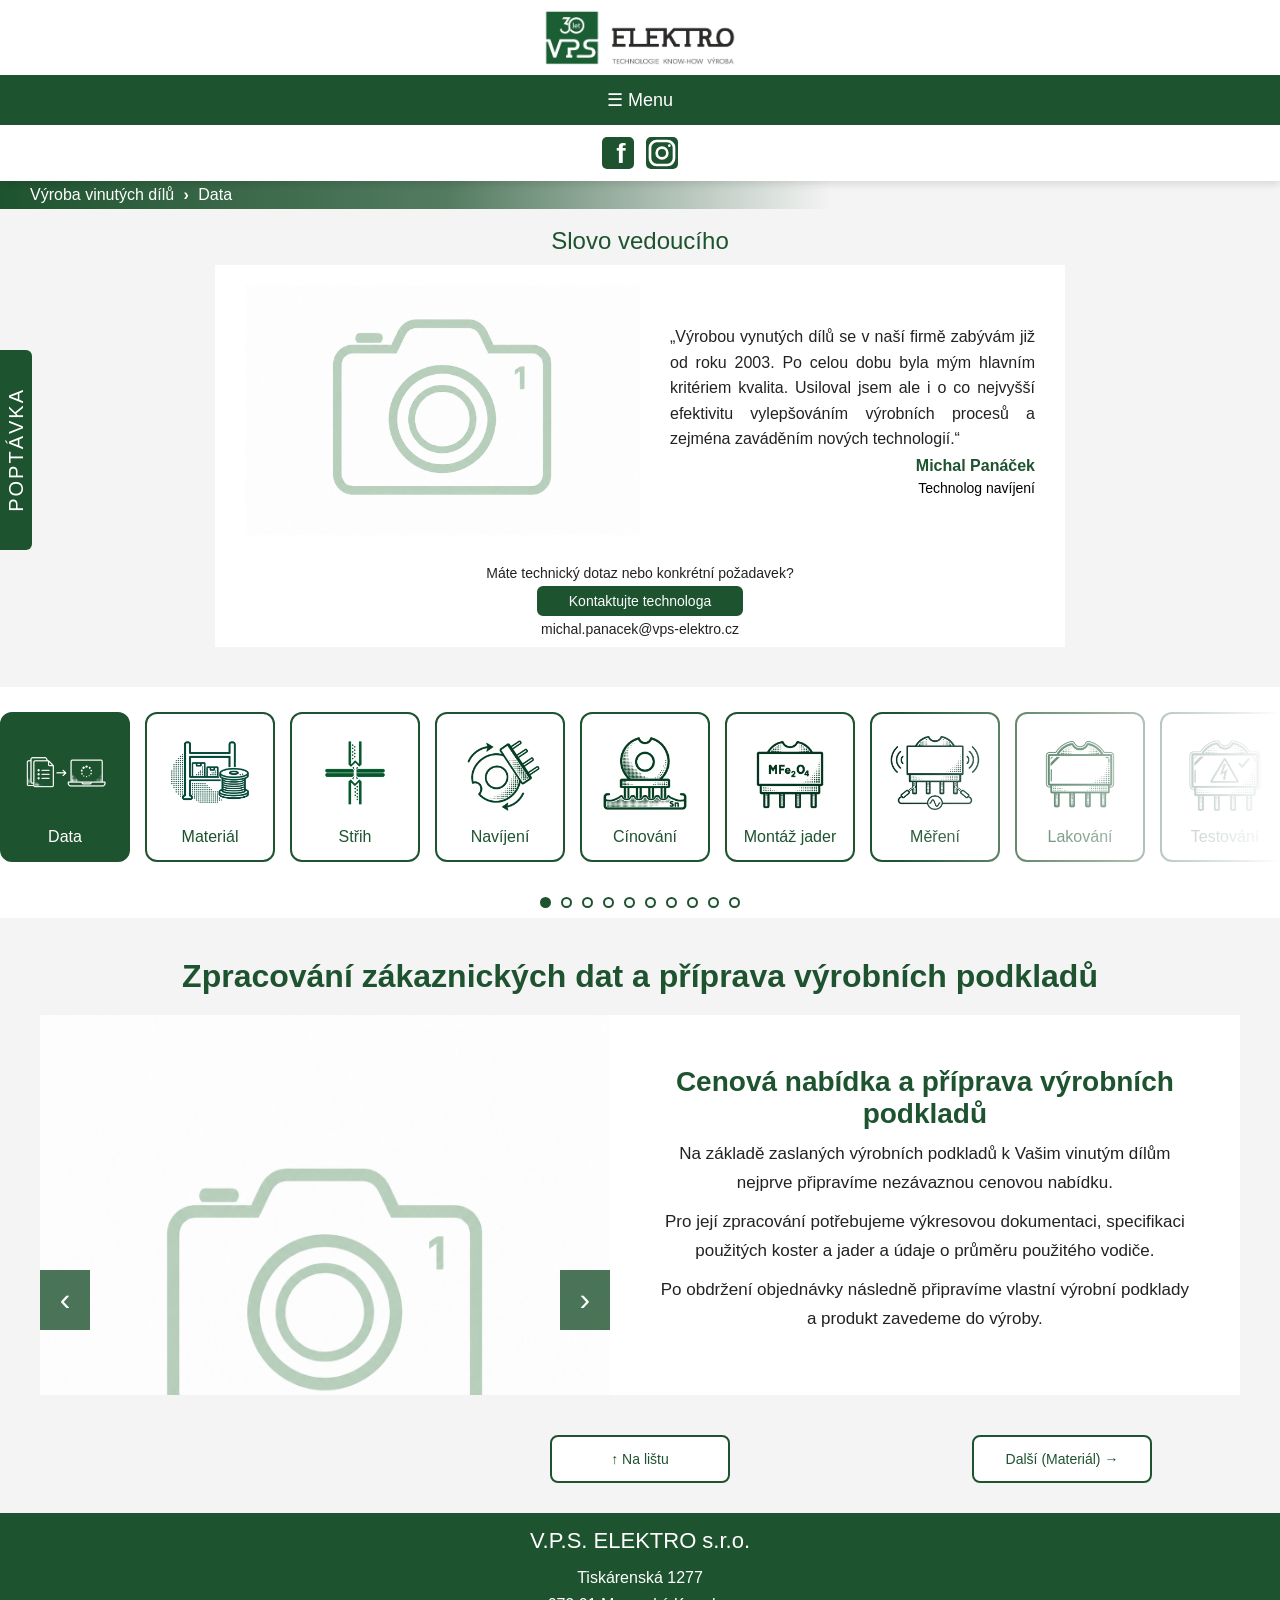
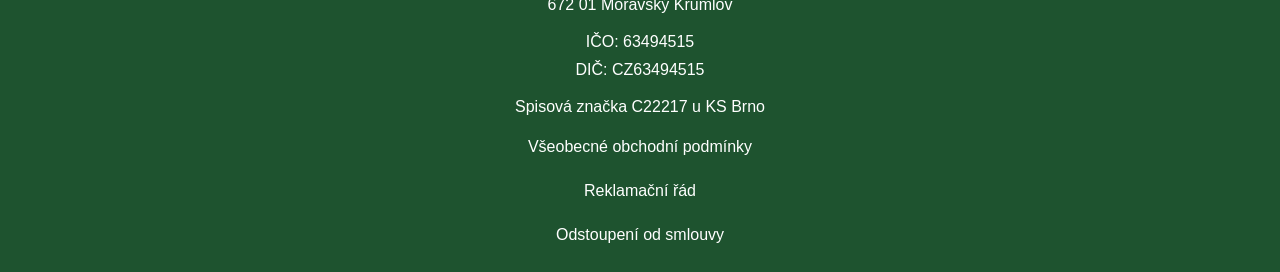
<file: navijeni.html>
<!DOCTYPE html>
<html lang="cs">
<head>
  <meta charset="UTF-8">
  <meta name="viewport" content="width=device-width, initial-scale=1.0">

  <title>Výroba vinutých dílů | VPS ELEKTRO</title>
  <meta name="description"
        content="VPS ELEKTRO výrábí zakázkové vinuté díly od prototypů až po sériové zakázky. Zajistíme materiál, 
                provedeme navíjení, smontujeme kostry, cívky zalakujeme a v případě zájmu otestujeme.">

  <meta name="theme-color" content="#1e532f">

  <link
    rel="icon"
    type="image/png"
    href="icons/favicon.png">

  <link
    rel="apple-touch-icon"
    href="icons/favicon.png">

  <meta property="og:title" content="Výroba vinutých dílů | VPS ELEKTRO">

  <meta property="og:description" content="Zakázková výroba vinutých dílů od prototypů až po sériovou výrobu.">

  <meta property="og:type" content="website">

  <meta property="og:image" content="https://vps-elektro.github.io/icons/logo_main.png">

  <link rel="stylesheet" href="style.css?v=202610202">

</head>
  
<body>
  
  <nav class="navigation">

    <a href="index.html" class="logo-link">
      <img src="images/logo.jpg" alt="VPS ELEKTRO" class="logo">
    </a>

    <button class="menu-toggle" onclick="toggleMenu()">☰ Menu</button>

    <div class="menu-links" id="menuLinks">

      <a href="domu.html">O nás</a>

      <a href="aktuality.html">Aktuality</a>

      <div class="nav-dropdown">

        <div class="nav-dropdown-head active">

          <button
            class="nav-dropdown-toggle"
            type="button"
            aria-label="Rozbalit služby a výroba"
            aria-expanded="false"> 
            ›
          </button>

          <a href="sluzby.html" class="nav-dropdown-main active">Služby a výroba</a>

          <span class="nav-dropdown-spacer"></span>

        </div>

        <div class="nav-dropdown-menu">

          <a href="osazovani.html">Osazování desek plošných spojů</a>

          <a href="navijeni.html" class="active">Výroba vinutých dílů</a>

          <a href="kabely.html">Výroba kabelových konfekcí</a>

          <a href="kovo.html">Obrábění kovů a 3D tisk</a>

        </div>

      </div>

      <div class="nav-dropdown">

        <div class="nav-dropdown-head">

          <button 
            class="nav-dropdown-toggle"
            type="button"
            aria-label="Rozbalit naše výrobky"
            aria-expanded="false">
            ›
          </button>

          <a href="vyrobky.html" class="nav-dropdown-main">Naše výrobky</a>
          <span class="nav-dropdown-spacer"></span>

        </div>

        <div class="nav-dropdown-menu">
          <a href="ledmoduly.html">LED moduly</a>
          <a href="uizdroje.html">Napěťové a proudové zdroje</a>
          <a href="pwmregulatory.html">PWM regulátory</a>
        </div>

      </div>

        <a href="kontakty.html">Kontakty</a>

        <a href="kariery.html">Kariéra</a>
    </div>

    <div class="social-links">
      <a href="https://www.facebook.com/profile.php?id=100066932431196"
         target="_blank"
         rel="noopener noreferrer"
         class="social-icon-link"
         aria-label="Facebook VPS ELEKTRO">

        <span class="facebook-icon"><span class="facebook-letter">f</span></span>
      </a>

      <a href="https://www.instagram.com/vps_elektro/"
         target="_blank"
         rel="noopener noreferrer"
         class="social-icon-link"
         aria-label="Instagram VPS ELEKTRO">

        <span class="instagram-icon">
          <svg viewBox="0 0 24 24" aria-hidden="true">
            <rect
              x="3"
              y="3"
              width="18"
              height="18"
              rx="5"
              fill="none"
              stroke="white"
              stroke-width="2"
            />

            <circle
              cx="12"
              cy="12"
              r="4"
              fill="none"
              stroke="white"
              stroke-width="2"
            />

            <circle
              cx="17.5"
              cy="6.5"
              r="1"
              fill="white"
              stroke="none"
            />
          </svg>
        </span>
      </a>
    </div>  
  </nav>

  <div class="mobile-menu-overlay">

  </div>

<main class="department-page" data-department="navijeni">

    <section class="department-header">
      <h1 class="department-title">Výroba vinutých dílů
        <span class="department-separator">›</span>
        <span id="department-current">Data</span>
      </h1>
    </section>

    <section class="leader-section">
      <h2>Slovo vedoucího</h2>
      <div class="leader-content">
        <div class="leader-image">
          <img
            src="icons/foto0.png"
            alt="Vedoucí navijeni">
        </div>
        <div class="leader-quote">
          <p>„Výrobou vynutých dílů se v naší firmě zabývám již od roku 2003. Po celou dobu byla mým hlavním kritériem kvalita. 
            Usiloval jsem ale i o co nejvyšší efektivitu vylepšováním výrobních procesů a zejména zaváděním nových technologií.“ 
          </p>
          <div class="leader-person">
            <strong>Michal Panáček</strong>
            <span>Technolog navíjení</span>
          </div>
        </div>
        <div class="contact-leader">
          <p>Máte technický dotaz nebo konkrétní požadavek?</p>
          <a href="mailto:michal.panacek@vps-elektro.cz" class="contact-leader-btn">Kontaktujte technologa</a>
          <span class="contact-leader-email">michal.panacek@vps-elektro.cz</span>
        </div>
      </div>
    </section>

    <section class="process-section">

      <div class="process-navigation" id="process-navigation">

        <div class= "process-navigation-wrapper">

          <div class="process-navigation-inner">

            <button class="process-item active" data-process="dataNavijeni">
              <img
                src="icons/Navijeni/dat.png"
                alt="Data">
              <span>Data</span>
            </button>

            <button class="process-item" data-process="materialNavijeni">
              <img
                src="icons/Navijeni/skladovani.png"
                alt="Sklad navíjení">
              <span>Materiál</span>
            </button>

            <button class="process-item" data-process="strihNavijeni">
              <img
                src="icons/Navijeni/strih_final.png"
                alt="Střih drátu">
              <span>Střih</span>
            </button>

            <button class="process-item" data-process="navijeni">
              <img
                src="icons/Navijeni/navijeni_final.png"
                alt="Navíjení">
              <span>Navíjení</span>
            </button>

            <button class="process-item" data-process="cinovaniNavijeni">
              <img
                src="icons/Navijeni/cinovani_final.png"
                alt="Cínování">
              <span>Cínování</span>
            </button>

            <button class="process-item" data-process="jadraNavijeni">
              <img
                src="icons/Navijeni/jadro_final.png"
                alt="Montáž jader">
              <span>Montáž jader</span>
            </button>

            <button class="process-item" data-process="mereniNavijeni">
              <img
                src="icons/Navijeni/mereni_final.png"
                alt="Měření navíjení">
              <span>Měření</span>
            </button>

            <button class="process-item" data-process="lakovaniNavijeni">
              <img
                src="icons/Navijeni/lakovani_final.png"
                alt="Lakování navíjení">
              <span>Lakování</span>
            </button>

            <button class="process-item" data-process="testovaniNavijeni">
              <img
                src="icons/Navijeni/testovani_final.png"
                alt="Testování navíjení">
              <span>Testování</span>
            </button>

            <button class="process-item" data-process="expediceNavijeni">
              <img
                src="icons/Navijeni/exp.png"
                alt="Expedice">
              <span>Expedice</span>
            </button>

          </div>

        </div>

        <div class="process-gradient process-gradient-left"></div>

        <div class="process-gradient process-gradient-right"></div>
      
        
      </div>

      <div class="process-content">

        <!-- BLOK DATA -->
        <div class="process-detail active" id="dataNavijeni">
          <h2>Zpracování zákaznických dat a příprava výrobních podkladů</h2>

          <div class="process-content-block">

            <div class="process-content-slider">

              <div class="photo-slider">

                <div class="photo-slides">

                  <img src="icons/foto0.png" alt="Fotografie 1" class="photo-slide active">
                  <img src="icons/foto1.png" alt="Fotografie 2" class="photo-slide">
                  <img src="icons/foto2.png" alt="Fotografie 3" class="photo-slide">
                  <img src="icons/foto3.png" alt="Fotografie 4" class="photo-slide">
                  <img src="icons/foto4.png" alt="Fotografie 5" class="photo-slide">
                  <img src="icons/foto5.png" alt="Fotografie 6" class="photo-slide">
                  <img src="icons/foto6.png" alt="Fotografie 7" class="photo-slide">
                  <img src="icons/foto7.png" alt="Fotografie 8" class="photo-slide">
                  <img src="icons/foto8.png" alt="Fotografie 9" class="photo-slide">
                  <img src="icons/foto9.png" alt="Fotografie 10" class="photo-slide">
                  
                </div>

                <button class="slider-prev">‹</button>
                <button class="slider-next">›</button>

                <div class="slider-dots">

                  <button class="slider-dot active"></button>
                  <button class="slider-dot"></button>
                  <button class="slider-dot"></button>
                  <button class="slider-dot"></button>
                  <button class="slider-dot"></button>
                  <button class="slider-dot"></button>
                  <button class="slider-dot"></button>
                  <button class="slider-dot"></button>
                  <button class="slider-dot"></button>
                  <button class="slider-dot"></button>
                  
                </div>
                
              </div>

            </div>

            <div class="process-content-text">

              <h3>Cenová nabídka a příprava výrobních podkladů</h3>

              <p>Na základě zaslaných výrobních podkladů k Vašim vinutým dílům nejprve připravíme nezávaznou cenovou nabídku.
              </p>

              <p>Pro její zpracování potřebujeme výkresovou dokumentaci,
                 specifikaci použitých koster a jader a údaje o průměru použitého vodiče.
              </p>

              <p> Po obdržení objednávky následně připravíme vlastní výrobní podklady a produkt zavedeme do výroby.
              </p>

            </div>
            
          </div>

          <div class="process-bottom-navigation">

            <button class="process-bottom-button process-prev">← Předchozí</button>

            <button class="process-bottom-button process-top">↑ Na lištu</button>

            <button class="process-bottom-button process-next">Další →</button>
              
          </div>

        </div>

        <!-- BLOK Skladování -->
        <div class="process-detail" id="materialNavijeni">
          <h2>Zajištění a skladování materiálu</h2>

          <div class="process-content-block">

            <div class="process-content-slider">

              <div class="photo-slider">

                <div class="photo-slides">

                  <img src="icons/foto0.png" alt="Fotografie 1" class="photo-slide active">
                  <img src="icons/foto1.png" alt="Fotografie 2" class="photo-slide">
                  <img src="icons/foto2.png" alt="Fotografie 3" class="photo-slide">
                  <img src="icons/foto3.png" alt="Fotografie 4" class="photo-slide">
                  <img src="icons/foto4.png" alt="Fotografie 5" class="photo-slide">
                  <img src="icons/foto5.png" alt="Fotografie 6" class="photo-slide">
                  <img src="icons/foto6.png" alt="Fotografie 7" class="photo-slide">
                  <img src="icons/foto7.png" alt="Fotografie 8" class="photo-slide">
                  <img src="icons/foto8.png" alt="Fotografie 9" class="photo-slide">
                  <img src="icons/foto9.png" alt="Fotografie 10" class="photo-slide">
                  
                </div>

                <button class="slider-prev">‹</button>
                <button class="slider-next">›</button>

                <div class="slider-dots">

                  <button class="slider-dot active"></button>
                  <button class="slider-dot"></button>
                  <button class="slider-dot"></button>
                  <button class="slider-dot"></button>
                  <button class="slider-dot"></button>
                  <button class="slider-dot"></button>
                  <button class="slider-dot"></button>
                  <button class="slider-dot"></button>
                  <button class="slider-dot"></button>
                  <button class="slider-dot"></button>
                  
                </div>
                
              </div>

            </div>

            <div class="process-content-text">

              <h3>Zajištění materiálu</h3>

              <p> Materiál jsme schopni na základě kusovníku zajistit sami, případně můžeme využít materiál dodaný zákazníkem.
              </p>

            </div>
            
          </div>

          <div class="process-content-block">

            <div class="process-content-slider">

              <div class="photo-slider">

                <div class="photo-slides">

                  <img src="icons/foto0.png" alt="Fotografie 1" class="photo-slide active">
                  <img src="icons/foto1.png" alt="Fotografie 2" class="photo-slide">
                  <img src="icons/foto2.png" alt="Fotografie 3" class="photo-slide">
                  <img src="icons/foto3.png" alt="Fotografie 4" class="photo-slide">
                  <img src="icons/foto4.png" alt="Fotografie 5" class="photo-slide">
                  <img src="icons/foto5.png" alt="Fotografie 6" class="photo-slide">
                  <img src="icons/foto6.png" alt="Fotografie 7" class="photo-slide">
                  <img src="icons/foto7.png" alt="Fotografie 8" class="photo-slide">
                  <img src="icons/foto8.png" alt="Fotografie 9" class="photo-slide">
                  <img src="icons/foto9.png" alt="Fotografie 10" class="photo-slide">
                  
                </div>

                <button class="slider-prev">‹</button>
                <button class="slider-next">›</button>

                <div class="slider-dots">

                  <button class="slider-dot active"></button>
                  <button class="slider-dot"></button>
                  <button class="slider-dot"></button>
                  <button class="slider-dot"></button>
                  <button class="slider-dot"></button>
                  <button class="slider-dot"></button>
                  <button class="slider-dot"></button>
                  <button class="slider-dot"></button>
                  <button class="slider-dot"></button>
                  <button class="slider-dot"></button>
                  
                </div>
                
              </div>

            </div>

            <div class="process-content-text">

              <h3>Vlastní skladové kapacity</h3>

              <p> Díky dlouholeté tradici ve výrobě vinutých dílů a vlastním skladovým kapacitám můžeme v případě
                potřeby využít také materiál z vlastních skladových zásob. </p>

            </div>
            
          </div>

          <div class="process-bottom-navigation">

            <button class="process-bottom-button process-prev">← Předchozí</button>

            <button class="process-bottom-button process-top">↑ Na lištu</button>

            <button class="process-bottom-button process-next">Další →</button>
              
          </div>

        </div>

        <!-- BLOK Střih -->
        <div class="process-detail" id="strihNavijeni">
          <h2>Příprava a střih kabelů na navíjení</h2>

          <div class="process-content-block">

            <div class="process-content-slider">

              <div class="photo-slider">

                <div class="photo-slides">

                  <img src="icons/foto0.png" alt="Fotografie 1" class="photo-slide active">
                  <img src="icons/foto1.png" alt="Fotografie 2" class="photo-slide">
                  <img src="icons/foto2.png" alt="Fotografie 3" class="photo-slide">
                  <img src="icons/foto3.png" alt="Fotografie 4" class="photo-slide">
                  <img src="icons/foto4.png" alt="Fotografie 5" class="photo-slide">
                  <img src="icons/foto5.png" alt="Fotografie 6" class="photo-slide">
                  <img src="icons/foto6.png" alt="Fotografie 7" class="photo-slide">
                  <img src="icons/foto7.png" alt="Fotografie 8" class="photo-slide">
                  <img src="icons/foto8.png" alt="Fotografie 9" class="photo-slide">
                  <img src="icons/foto9.png" alt="Fotografie 10" class="photo-slide">
                  
                </div>

                <button class="slider-prev">‹</button>
                <button class="slider-next">›</button>

                <div class="slider-dots">

                  <button class="slider-dot active"></button>
                  <button class="slider-dot"></button>
                  <button class="slider-dot"></button>
                  <button class="slider-dot"></button>
                  <button class="slider-dot"></button>
                  <button class="slider-dot"></button>
                  <button class="slider-dot"></button>
                  <button class="slider-dot"></button>
                  <button class="slider-dot"></button>
                  <button class="slider-dot"></button>
                  
                </div>
                
              </div>

            </div>

            <div class="process-content-text">

              <h3>Střih drátu</h3>

              <p> Při navíjení toroidních cívek je nutné vodič předem nastříhat na požadované délky.
              </p>

              <p> K tomuto účelu využíváme zařízení ECOSTRIP 9380 a ECOSTRIP 9320.
                 Tato zařízení nám kromě střihu vodičů umožňují také dělení bužírek a kabelů.</p>

            </div>
            
          </div>

          <div class="process-bottom-navigation">

            <button class="process-bottom-button process-prev">← Předchozí</button>

            <button class="process-bottom-button process-top">↑ Na lištu</button>

            <button class="process-bottom-button process-next">Další →</button>
              
          </div>

        </div>

        <!-- BLOK Navíjení -->
        <div class="process-detail" id="navijeni">
          <h2>Navíjení</h2>

          <div class="process-content-block">

            <div class="process-content-slider">

              <div class="photo-slider">

                <div class="photo-slides">

                  <img src="icons/foto0.png" alt="Fotografie 1" class="photo-slide active">
                  <img src="icons/foto1.png" alt="Fotografie 2" class="photo-slide">
                  <img src="icons/foto2.png" alt="Fotografie 3" class="photo-slide">
                  <img src="icons/foto3.png" alt="Fotografie 4" class="photo-slide">
                  <img src="icons/foto4.png" alt="Fotografie 5" class="photo-slide">
                  <img src="icons/foto5.png" alt="Fotografie 6" class="photo-slide">
                  <img src="icons/foto6.png" alt="Fotografie 7" class="photo-slide">
                  <img src="icons/foto7.png" alt="Fotografie 8" class="photo-slide">
                  <img src="icons/foto8.png" alt="Fotografie 9" class="photo-slide">
                  <img src="icons/foto9.png" alt="Fotografie 10" class="photo-slide">
                  
                </div>

                <button class="slider-prev">‹</button>
                <button class="slider-next">›</button>

                <div class="slider-dots">

                  <button class="slider-dot active"></button>
                  <button class="slider-dot"></button>
                  <button class="slider-dot"></button>
                  <button class="slider-dot"></button>
                  <button class="slider-dot"></button>
                  <button class="slider-dot"></button>
                  <button class="slider-dot"></button>
                  <button class="slider-dot"></button>
                  <button class="slider-dot"></button>
                  <button class="slider-dot"></button>
                  
                </div>
                
              </div>

            </div>

            <div class="process-content-text">

              <h3>Navíječky TPC ERN22, ERN32, ERN42</h3>

              <p> Ve výrobě disponujeme dvěma navíječkami ERN22 a ERN32 a jednou navíječkou ERN42. </p>

              <p> Kombinace těchto strojů nám zajišťuje vysokou flexibilitu z hlediska průměru navíjeného vodiče.
                 Jednotlivé navíječky jsou určeny pro rozdílné rozsahy průměrů, díky čemuž jsme schopni zpracovávat vodiče přibližně od 0,02 mm až do 5 mm. </p>

            </div>
            
          </div>

          <div class="process-content-block">

            <div class="process-content-slider">

              <div class="photo-slider">

                <div class="photo-slides">

                  <img src="icons/foto0.png" alt="Fotografie 1" class="photo-slide active">
                  <img src="icons/foto1.png" alt="Fotografie 2" class="photo-slide">
                  <img src="icons/foto2.png" alt="Fotografie 3" class="photo-slide">
                  <img src="icons/foto3.png" alt="Fotografie 4" class="photo-slide">
                  <img src="icons/foto4.png" alt="Fotografie 5" class="photo-slide">
                  <img src="icons/foto5.png" alt="Fotografie 6" class="photo-slide">
                  <img src="icons/foto6.png" alt="Fotografie 7" class="photo-slide">
                  <img src="icons/foto7.png" alt="Fotografie 8" class="photo-slide">
                  <img src="icons/foto8.png" alt="Fotografie 9" class="photo-slide">
                  <img src="icons/foto9.png" alt="Fotografie 10" class="photo-slide">
                  
                </div>

                <button class="slider-prev">‹</button>
                <button class="slider-next">›</button>

                <div class="slider-dots">

                  <button class="slider-dot active"></button>
                  <button class="slider-dot"></button>
                  <button class="slider-dot"></button>
                  <button class="slider-dot"></button>
                  <button class="slider-dot"></button>
                  <button class="slider-dot"></button>
                  <button class="slider-dot"></button>
                  <button class="slider-dot"></button>
                  <button class="slider-dot"></button>
                  <button class="slider-dot"></button>
                  
                </div>
                
              </div>

            </div>

            <div class="process-content-text">

            <h3>WH-751</h3>

            <p> Jednovřetenná navíječka WH-751 je vhodná zejména pro navíjení při nižších otáčkách a umožňuje zpracování vodičů o průměru od 0,02 mm do 3 mm. </p>

            </div>
            
          </div>

          <div class="process-content-block case-study">

            <div class="process-content-slider">

              <div class="photo-slider">

                <div class="photo-slides">

                  <img src="icons/foto0.png" alt="Fotografie 1" class="photo-slide active">
                  <img src="icons/foto1.png" alt="Fotografie 2" class="photo-slide">
                  <img src="icons/foto2.png" alt="Fotografie 3" class="photo-slide">
                  <img src="icons/foto3.png" alt="Fotografie 4" class="photo-slide">
                  <img src="icons/foto4.png" alt="Fotografie 5" class="photo-slide">
                  <img src="icons/foto5.png" alt="Fotografie 6" class="photo-slide">
                  <img src="icons/foto6.png" alt="Fotografie 7" class="photo-slide">
                  <img src="icons/foto7.png" alt="Fotografie 8" class="photo-slide">
                  <img src="icons/foto8.png" alt="Fotografie 9" class="photo-slide">
                  <img src="icons/foto9.png" alt="Fotografie 10" class="photo-slide">
                  
                </div>

                <button class="slider-prev">‹</button>
                <button class="slider-next">›</button>

                <div class="slider-dots">

                  <button class="slider-dot active"></button>
                  <button class="slider-dot"></button>
                  <button class="slider-dot"></button>
                  <button class="slider-dot"></button>
                  <button class="slider-dot"></button>
                  <button class="slider-dot"></button>
                  <button class="slider-dot"></button>
                  <button class="slider-dot"></button>
                  <button class="slider-dot"></button>
                  <button class="slider-dot"></button>
                  
                </div>
                
              </div>

            </div>

            <div class="process-content-text">

              <h3>Navíjecí trny</h3>

              <p> Zejména při výrobě prototypů se setkáváme s požadavky na různé atypické tvary cívek. </p>

              <p> Postupem času jsme proto rozšířili naše výrobní know-how také o návrh a výrobu vlastních navíjecích trnů. </p>

              <p> Díky tomu jsme schopni pružně reagovat na specifické požadavky zákazníků a realizovat také tvarově atypické cívky. </p>

            </div>
            
          </div>

          <div class="process-content-block">

            <div class="process-content-slider">

              <div class="photo-slider">

                <div class="photo-slides">

                  <img src="icons/foto0.png" alt="Fotografie 1" class="photo-slide active">
                  <img src="icons/foto1.png" alt="Fotografie 2" class="photo-slide">
                  <img src="icons/foto2.png" alt="Fotografie 3" class="photo-slide">
                  <img src="icons/foto3.png" alt="Fotografie 4" class="photo-slide">
                  <img src="icons/foto4.png" alt="Fotografie 5" class="photo-slide">
                  <img src="icons/foto5.png" alt="Fotografie 6" class="photo-slide">
                  <img src="icons/foto6.png" alt="Fotografie 7" class="photo-slide">
                  <img src="icons/foto7.png" alt="Fotografie 8" class="photo-slide">
                  <img src="icons/foto8.png" alt="Fotografie 9" class="photo-slide">
                  <img src="icons/foto9.png" alt="Fotografie 10" class="photo-slide">
                  
                </div>

                <button class="slider-prev">‹</button>
                <button class="slider-next">›</button>

                <div class="slider-dots">

                  <button class="slider-dot active"></button>
                  <button class="slider-dot"></button>
                  <button class="slider-dot"></button>
                  <button class="slider-dot"></button>
                  <button class="slider-dot"></button>
                  <button class="slider-dot"></button>
                  <button class="slider-dot"></button>
                  <button class="slider-dot"></button>
                  <button class="slider-dot"></button>
                  <button class="slider-dot"></button>
                  
                </div>
                
              </div>

            </div>

            <div class="process-content-text">

              <h3>Toroidní navíječka WH900</h3>

              <p>WH900 je první z řady toroidních navíječek, které v naší výrobě využíváme.</p>

              <p>Umožňuje navíjet toroidy s vnějším průměrem od 5 mm do 60 mm a vnitřním průměrem od 3 mm.
                Pro navíjení lze použít dráty o průměru od 0,12 mm do 0,9 mm.</p>

            </div>
            
          </div>

          <div class="process-content-block">

            <div class="process-content-slider">

              <div class="photo-slider">

                <div class="photo-slides">

                  <img src="icons/foto0.png" alt="Fotografie 1" class="photo-slide active">
                  <img src="icons/foto1.png" alt="Fotografie 2" class="photo-slide">
                  <img src="icons/foto2.png" alt="Fotografie 3" class="photo-slide">
                  <img src="icons/foto3.png" alt="Fotografie 4" class="photo-slide">
                  <img src="icons/foto4.png" alt="Fotografie 5" class="photo-slide">
                  <img src="icons/foto5.png" alt="Fotografie 6" class="photo-slide">
                  <img src="icons/foto6.png" alt="Fotografie 7" class="photo-slide">
                  <img src="icons/foto7.png" alt="Fotografie 8" class="photo-slide">
                  <img src="icons/foto8.png" alt="Fotografie 9" class="photo-slide">
                  <img src="icons/foto9.png" alt="Fotografie 10" class="photo-slide">
                  
                </div>

                <button class="slider-prev">‹</button>
                <button class="slider-next">›</button>

                <div class="slider-dots">

                  <button class="slider-dot active"></button>
                  <button class="slider-dot"></button>
                  <button class="slider-dot"></button>
                  <button class="slider-dot"></button>
                  <button class="slider-dot"></button>
                  <button class="slider-dot"></button>
                  <button class="slider-dot"></button>
                  <button class="slider-dot"></button>
                  <button class="slider-dot"></button>
                  <button class="slider-dot"></button>
                  
                </div>
                
              </div>

            </div>

            <div class="process-content-text">

              <h3>Toroidní navíječka RUFF RWE GLOBAL</h3>

              <p>Ve výrobě dále využíváme dvě toroidní navíječky RUFF RWE GLOBAL.</p>

              <p>Umožňují nám navíjet toroidy s vnějším průměrem od 5 mm do 350 mm a vnitřním průměrem od 1,5 mm.
                Pro navíjení lze použít dráty o průměru od 0,05 mm do 2,7 mm.</p>

            </div>
            
          </div>

          <div class="process-content-block">

            <div class="process-content-slider">

              <div class="photo-slider">

                <div class="photo-slides">

                  <img src="icons/foto0.png" alt="Fotografie 1" class="photo-slide active">
                  <img src="icons/foto1.png" alt="Fotografie 2" class="photo-slide">
                  <img src="icons/foto2.png" alt="Fotografie 3" class="photo-slide">
                  <img src="icons/foto3.png" alt="Fotografie 4" class="photo-slide">
                  <img src="icons/foto4.png" alt="Fotografie 5" class="photo-slide">
                  <img src="icons/foto5.png" alt="Fotografie 6" class="photo-slide">
                  <img src="icons/foto6.png" alt="Fotografie 7" class="photo-slide">
                  <img src="icons/foto7.png" alt="Fotografie 8" class="photo-slide">
                  <img src="icons/foto8.png" alt="Fotografie 9" class="photo-slide">
                  <img src="icons/foto9.png" alt="Fotografie 10" class="photo-slide">
                  
                </div>

                <button class="slider-prev">‹</button>
                <button class="slider-next">›</button>

                <div class="slider-dots">

                  <button class="slider-dot active"></button>
                  <button class="slider-dot"></button>
                  <button class="slider-dot"></button>
                  <button class="slider-dot"></button>
                  <button class="slider-dot"></button>
                  <button class="slider-dot"></button>
                  <button class="slider-dot"></button>
                  <button class="slider-dot"></button>
                  <button class="slider-dot"></button>
                  <button class="slider-dot"></button>
                  
                </div>
                
              </div>

            </div>

            <div class="process-content-text">

              <h3>Pneumatická protahovačka JOVIL JV75</h3>

              <p>Pro nestandardní zakázky nebo v případech, kdy je použitý drát příliš tuhý pro automatické toroidní navíječky,
                využíváme pneumatickou protahovačku JOVIL JV75.</p>

              <p>Umožňuje nám navíjet toroidy s vnějším průměrem od 10 mm do 220 mm a vnitřním průměrem od 5 mm.
                Pro navíjení lze použít dráty o průměru od 0,5 mm do 2,5 mm.</p>

            </div>
            
          </div>

          <div class="process-bottom-navigation">

            <button class="process-bottom-button process-prev">← Předchozí</button>

            <button class="process-bottom-button process-top">↑ Na lištu</button>

            <button class="process-bottom-button process-next">Další →</button>
              
          </div>

        </div>

        <!-- BLOK Cinování -->
        <div class="process-detail" id="cinovaniNavijeni">
          <h2>Finální úprava vývodů cívek</h2>

          <div class="process-content-block">

            <div class="process-content-slider">

              <div class="photo-slider">

                <div class="photo-slides">

                  <img src="icons/foto0.png" alt="Fotografie 1" class="photo-slide active">
                  <img src="icons/foto1.png" alt="Fotografie 2" class="photo-slide">
                  <img src="icons/foto2.png" alt="Fotografie 3" class="photo-slide">
                  <img src="icons/foto3.png" alt="Fotografie 4" class="photo-slide">
                  <img src="icons/foto4.png" alt="Fotografie 5" class="photo-slide">
                  <img src="icons/foto5.png" alt="Fotografie 6" class="photo-slide">
                  <img src="icons/foto6.png" alt="Fotografie 7" class="photo-slide">
                  <img src="icons/foto7.png" alt="Fotografie 8" class="photo-slide">
                  <img src="icons/foto8.png" alt="Fotografie 9" class="photo-slide">
                  <img src="icons/foto9.png" alt="Fotografie 10" class="photo-slide">
                  
                </div>

                <button class="slider-prev">‹</button>
                <button class="slider-next">›</button>

                <div class="slider-dots">

                  <button class="slider-dot active"></button>
                  <button class="slider-dot"></button>
                  <button class="slider-dot"></button>
                  <button class="slider-dot"></button>
                  <button class="slider-dot"></button>
                  <button class="slider-dot"></button>
                  <button class="slider-dot"></button>
                  <button class="slider-dot"></button>
                  <button class="slider-dot"></button>
                  <button class="slider-dot"></button>
                  
                </div>
                
              </div>

            </div>

            <div class="process-content-text">

              <h3>Cavenago ET93</h3>

              <p>U klasických lineárních cívek i toroidů provádíme po navinutí finální úpravu vývodů.</p>

              <p>Ta zahrnuje odstranění izolačního laku a následné pocínování pinů.
                K tomuto účelu využíváme bezolovnatou pájku v cínovací lázni Cavenago ET93.</p>

            </div>
            
          </div>

          <div class="process-bottom-navigation">

            <button class="process-bottom-button process-prev">← Předchozí</button>

            <button class="process-bottom-button process-top">↑ Na lištu</button>

            <button class="process-bottom-button process-next">Další →</button>
              
          </div>

        </div>

        <!-- BLOK Montáž jader -->
        <div class="process-detail" id="jadraNavijeni">
          <h2>Montáž jader</h2>

          <div class="process-content-block">

            <div class="process-content-slider">

              <div class="photo-slider">

                <div class="photo-slides">

                  <img src="icons/foto0.png" alt="Fotografie 1" class="photo-slide active">
                  <img src="icons/foto1.png" alt="Fotografie 2" class="photo-slide">
                  <img src="icons/foto2.png" alt="Fotografie 3" class="photo-slide">
                  <img src="icons/foto3.png" alt="Fotografie 4" class="photo-slide">
                  <img src="icons/foto4.png" alt="Fotografie 5" class="photo-slide">
                  <img src="icons/foto5.png" alt="Fotografie 6" class="photo-slide">
                  <img src="icons/foto6.png" alt="Fotografie 7" class="photo-slide">
                  <img src="icons/foto7.png" alt="Fotografie 8" class="photo-slide">
                  <img src="icons/foto8.png" alt="Fotografie 9" class="photo-slide">
                  <img src="icons/foto9.png" alt="Fotografie 10" class="photo-slide">
                  
                </div>

                <button class="slider-prev">‹</button>
                <button class="slider-next">›</button>

                <div class="slider-dots">

                  <button class="slider-dot active"></button>
                  <button class="slider-dot"></button>
                  <button class="slider-dot"></button>
                  <button class="slider-dot"></button>
                  <button class="slider-dot"></button>
                  <button class="slider-dot"></button>
                  <button class="slider-dot"></button>
                  <button class="slider-dot"></button>
                  <button class="slider-dot"></button>
                  <button class="slider-dot"></button>
                  
                </div>
                
              </div>

            </div>

            <div class="process-content-text">

              <h3>Lepení jader</h3>

              <p>U klasických transformátorů je po pocínování vývodů potřeba vložit a následně zajistit jádra.</p>

              <p>Jejich montáž provádíme buď pomocí spon, nebo lepením za využití vlastních přípravků.</p>

            </div>
            
          </div>

          <div class="process-bottom-navigation">

            <button class="process-bottom-button process-prev">← Předchozí</button>

            <button class="process-bottom-button process-top">↑ Na lištu</button>

            <button class="process-bottom-button process-next">Další →</button>
              
          </div>

        </div>

        <!-- BLOK Měření -->
        <div class="process-detail" id="mereniNavijeni">
          <h2>Měření indukčnosti</h2>

          <div class="process-content-block">

            <div class="process-content-slider">

              <div class="photo-slider">

                <div class="photo-slides">

                  <img src="icons/foto0.png" alt="Fotografie 1" class="photo-slide active">
                  <img src="icons/foto1.png" alt="Fotografie 2" class="photo-slide">
                  <img src="icons/foto2.png" alt="Fotografie 3" class="photo-slide">
                  <img src="icons/foto3.png" alt="Fotografie 4" class="photo-slide">
                  <img src="icons/foto4.png" alt="Fotografie 5" class="photo-slide">
                  <img src="icons/foto5.png" alt="Fotografie 6" class="photo-slide">
                  <img src="icons/foto6.png" alt="Fotografie 7" class="photo-slide">
                  <img src="icons/foto7.png" alt="Fotografie 8" class="photo-slide">
                  <img src="icons/foto8.png" alt="Fotografie 9" class="photo-slide">
                  <img src="icons/foto9.png" alt="Fotografie 10" class="photo-slide">
                  
                </div>

                <button class="slider-prev">‹</button>
                <button class="slider-next">›</button>

                <div class="slider-dots">

                  <button class="slider-dot active"></button>
                  <button class="slider-dot"></button>
                  <button class="slider-dot"></button>
                  <button class="slider-dot"></button>
                  <button class="slider-dot"></button>
                  <button class="slider-dot"></button>
                  <button class="slider-dot"></button>
                  <button class="slider-dot"></button>
                  <button class="slider-dot"></button>
                  <button class="slider-dot"></button>
                  
                </div>
                
              </div>

            </div>

            <div class="process-content-text">

              <h3>Měření základních parametrů</h3>

              <p>Dalším krokem výrobního procesu je měření základních elektrických parametrů vyrobených vinutých dílů.</p>

              <p>Pro měření indukčnosti využíváme RLC můstek HAMEG 8118.
                Mezi další sledované parametry patří například elektrický odpor, který měříme pomocí zařízení RESISTOMAT 2316.</p>

            </div>
            
          </div>

          <div class="process-bottom-navigation">

            <button class="process-bottom-button process-prev">← Předchozí</button>

            <button class="process-bottom-button process-top">↑ Na lištu</button>

            <button class="process-bottom-button process-next">Další →</button>
              
          </div>

        </div>

        <!-- BLOK Lakování -->
        <div class="process-detail" id="lakovaniNavijeni">
          <h2>Lakování</h2>

          <div class="process-content-block">

            <div class="process-content-slider">

              <div class="photo-slider">

                <div class="photo-slides">

                  <img src="icons/foto0.png" alt="Fotografie 1" class="photo-slide active">
                  <img src="icons/foto1.png" alt="Fotografie 2" class="photo-slide">
                  <img src="icons/foto2.png" alt="Fotografie 3" class="photo-slide">
                  <img src="icons/foto3.png" alt="Fotografie 4" class="photo-slide">
                  <img src="icons/foto4.png" alt="Fotografie 5" class="photo-slide">
                  <img src="icons/foto5.png" alt="Fotografie 6" class="photo-slide">
                  <img src="icons/foto6.png" alt="Fotografie 7" class="photo-slide">
                  <img src="icons/foto7.png" alt="Fotografie 8" class="photo-slide">
                  <img src="icons/foto8.png" alt="Fotografie 9" class="photo-slide">
                  <img src="icons/foto9.png" alt="Fotografie 10" class="photo-slide">
                  
                </div>

                <button class="slider-prev">‹</button>
                <button class="slider-next">›</button>

                <div class="slider-dots">

                  <button class="slider-dot active"></button>
                  <button class="slider-dot"></button>
                  <button class="slider-dot"></button>
                  <button class="slider-dot"></button>
                  <button class="slider-dot"></button>
                  <button class="slider-dot"></button>
                  <button class="slider-dot"></button>
                  <button class="slider-dot"></button>
                  <button class="slider-dot"></button>
                  <button class="slider-dot"></button>
                  
                </div>
                
              </div>

            </div>

            <div class="process-content-text">

              <h3>HERAEUS UT 6760</h3>

              <p>Způsob lakování volíme podle požadavků zákazníka a konkrétní aplikace.</p>

              <p>Vinuté díly lakujeme buď lakem vytvrzovaným na vzduchu, nebo lakem,
                  který se následně vytvrzuje v peci. Pro tento účel využíváme tři pece s různou kapacitou,
                    z nichž největší je HERAEUS UT 6760.</p>

            </div>
            
          </div>

          <div class="process-bottom-navigation">

            <button class="process-bottom-button process-prev">← Předchozí</button>

            <button class="process-bottom-button process-top">↑ Na lištu</button>

            <button class="process-bottom-button process-next">Další →</button>
              
          </div>

        </div>

        <!-- BLOK Testování -->
        <div class="process-detail" id="testovaniNavijeni">
          <h2>Testování</h2>

          <div class="process-content-block">

            <div class="process-content-slider">

              <div class="photo-slider">

                <div class="photo-slides">

                  <img src="icons/foto0.png" alt="Fotografie 1" class="photo-slide active">
                  <img src="icons/foto1.png" alt="Fotografie 2" class="photo-slide">
                  <img src="icons/foto2.png" alt="Fotografie 3" class="photo-slide">
                  <img src="icons/foto3.png" alt="Fotografie 4" class="photo-slide">
                  <img src="icons/foto4.png" alt="Fotografie 5" class="photo-slide">
                  <img src="icons/foto5.png" alt="Fotografie 6" class="photo-slide">
                  <img src="icons/foto6.png" alt="Fotografie 7" class="photo-slide">
                  <img src="icons/foto7.png" alt="Fotografie 8" class="photo-slide">
                  <img src="icons/foto8.png" alt="Fotografie 9" class="photo-slide">
                  <img src="icons/foto9.png" alt="Fotografie 10" class="photo-slide">
                  
                </div>

                <button class="slider-prev">‹</button>
                <button class="slider-next">›</button>

                <div class="slider-dots">

                  <button class="slider-dot active"></button>
                  <button class="slider-dot"></button>
                  <button class="slider-dot"></button>
                  <button class="slider-dot"></button>
                  <button class="slider-dot"></button>
                  <button class="slider-dot"></button>
                  <button class="slider-dot"></button>
                  <button class="slider-dot"></button>
                  <button class="slider-dot"></button>
                  <button class="slider-dot"></button>
                  
                </div>
                
              </div>

            </div>

            <div class="process-content-text">

              <h3>Vysokonapěťové testování</h3>

              <p>Po dokončení celého výrobního procesu může následovat i vysokonapěťové testování, pokud si to zákazník přeje.
              </p>

              <p>Pro tyto účely využíváme vysokonapěťový zdroj GW INSTEK GTP-9904. Tento zdroj nám umožňuje testování až do 5 kV
                střídavého napětí nebo 6 kV stejnosměrného napětí. 
              </p>

            </div>

          </div>

          <div class="process-content-block case-study">

            <div class="process-content-slider">

              <div class="photo-slider">

                <div class="photo-slides">

                  <img src="icons/foto0.png" alt="Fotografie 1" class="photo-slide active">
                  <img src="icons/foto1.png" alt="Fotografie 2" class="photo-slide">
                  <img src="icons/foto2.png" alt="Fotografie 3" class="photo-slide">
                  <img src="icons/foto3.png" alt="Fotografie 4" class="photo-slide">
                  <img src="icons/foto4.png" alt="Fotografie 5" class="photo-slide">
                  <img src="icons/foto5.png" alt="Fotografie 6" class="photo-slide">
                  <img src="icons/foto6.png" alt="Fotografie 7" class="photo-slide">
                  <img src="icons/foto7.png" alt="Fotografie 8" class="photo-slide">
                  <img src="icons/foto8.png" alt="Fotografie 9" class="photo-slide">
                  <img src="icons/foto9.png" alt="Fotografie 10" class="photo-slide">
                  
                </div>

                <button class="slider-prev">‹</button>
                <button class="slider-next">›</button>

                <div class="slider-dots">

                  <button class="slider-dot active"></button>
                  <button class="slider-dot"></button>
                  <button class="slider-dot"></button>
                  <button class="slider-dot"></button>
                  <button class="slider-dot"></button>
                  <button class="slider-dot"></button>
                  <button class="slider-dot"></button>
                  <button class="slider-dot"></button>
                  <button class="slider-dot"></button>
                  <button class="slider-dot"></button>
                  
                </div>
                
              </div>

            </div>

            <div class="process-content-text">

              <h3>Externí testování</h3>

              <p>Často se setkáváme s požadavky na zkoušky při vyšším napětí nebo na měření částečných výbojů.</p>

              <p>Abychom vyšli vstříc specifickým požadavkům našich zákazníků,
                 jsme schopni tato měření a zkoušky zajistit také externě.</p>

            </div>
            
          </div>

          <div class="process-bottom-navigation">

            <button class="process-bottom-button process-prev">← Předchozí</button>

            <button class="process-bottom-button process-top">↑ Na lištu</button>

            <button class="process-bottom-button process-next">Další →</button>
              
          </div>

        </div>

        <!-- BLOK Expedice -->
        <div class="process-detail" id="expediceNavijeni">
          <h2>Expedice</h2>

          <div class="process-content-block">

            <div class="process-content-slider">

              <div class="photo-slider">

                <div class="photo-slides">

                  <img src="icons/foto0.png" alt="Fotografie 1" class="photo-slide active">
                  <img src="icons/foto1.png" alt="Fotografie 2" class="photo-slide">
                  <img src="icons/foto2.png" alt="Fotografie 3" class="photo-slide">
                  <img src="icons/foto3.png" alt="Fotografie 4" class="photo-slide">
                  <img src="icons/foto4.png" alt="Fotografie 5" class="photo-slide">
                  <img src="icons/foto5.png" alt="Fotografie 6" class="photo-slide">
                  <img src="icons/foto6.png" alt="Fotografie 7" class="photo-slide">
                  <img src="icons/foto7.png" alt="Fotografie 8" class="photo-slide">
                  <img src="icons/foto8.png" alt="Fotografie 9" class="photo-slide">
                  <img src="icons/foto9.png" alt="Fotografie 10" class="photo-slide">
                  
                </div>

                <button class="slider-prev">‹</button>
                <button class="slider-next">›</button>

                <div class="slider-dots">

                  <button class="slider-dot active"></button>
                  <button class="slider-dot"></button>
                  <button class="slider-dot"></button>
                  <button class="slider-dot"></button>
                  <button class="slider-dot"></button>
                  <button class="slider-dot"></button>
                  <button class="slider-dot"></button>
                  <button class="slider-dot"></button>
                  <button class="slider-dot"></button>
                  <button class="slider-dot"></button>
                  
                </div>
                
              </div>

            </div>

            <div class="process-content-text">

              <h3>Nadpis</h3>

              <p>Text.
              </p>

            </div>
            
          </div>

          <div class="process-bottom-navigation">

            <button class="process-bottom-button process-prev">← Předchozí</button>

            <button class="process-bottom-button process-top">↑ Na lištu</button>

            <button class="process-bottom-button process-next">Další →</button>
              
          </div>

        </div>

      </div>
     
    </section>
    
  </main>


  <footer class="footer">
    <div class="footer-column">
    <h3>V.P.S. ELEKTRO s.r.o.</h3>
    <p>Tiskárenská 1277<br>
      672 01 Moravský Krumlov
    </p>
    <p>IČO: 63494515<br>
      DIČ: CZ63494515
    </p>
    <p>Spisová značka C22217 u KS Brno
    </p>
    </div>

    <div class="pdf-links">
      <a href="pdfss/VOP_VPS ELEKTRO_final.pdf" target="_blank" rel="noopener noreferrer">
        Všeobecné obchodní podmínky
      </a>
      <a href="pdfss/VPS_Reklamacni_rad_final.pdf" target="_blank" rel="noopener noreferrer">
        Reklamační řád
      </a>
      <a href="pdfss/VPS_odstoupeni_od_smlouvy_final.pdf" target="_blank" rel="noopener noreferrer">
        Odstoupení od smlouvy
      </a>
    </div>
        
  </footer>

  <div class="inquiry-bar">

    <div class="inquiry-tab">
      <span>POPTÁVKA</span>
    </div>

    <div class="inquiry-content">

      <div class="inquiry-text">

        <strong>Máte zájem o naše služby?</strong>
        <span>Napiště nám:</span>

        <a href="mailto:info@vps-elektro.cz">
          info@vps-elektro.cz
        </a>

      </div>

    </div>

  </div>

  <script src="script.js?v=202610201"></script>
</body>
</html>
</file>
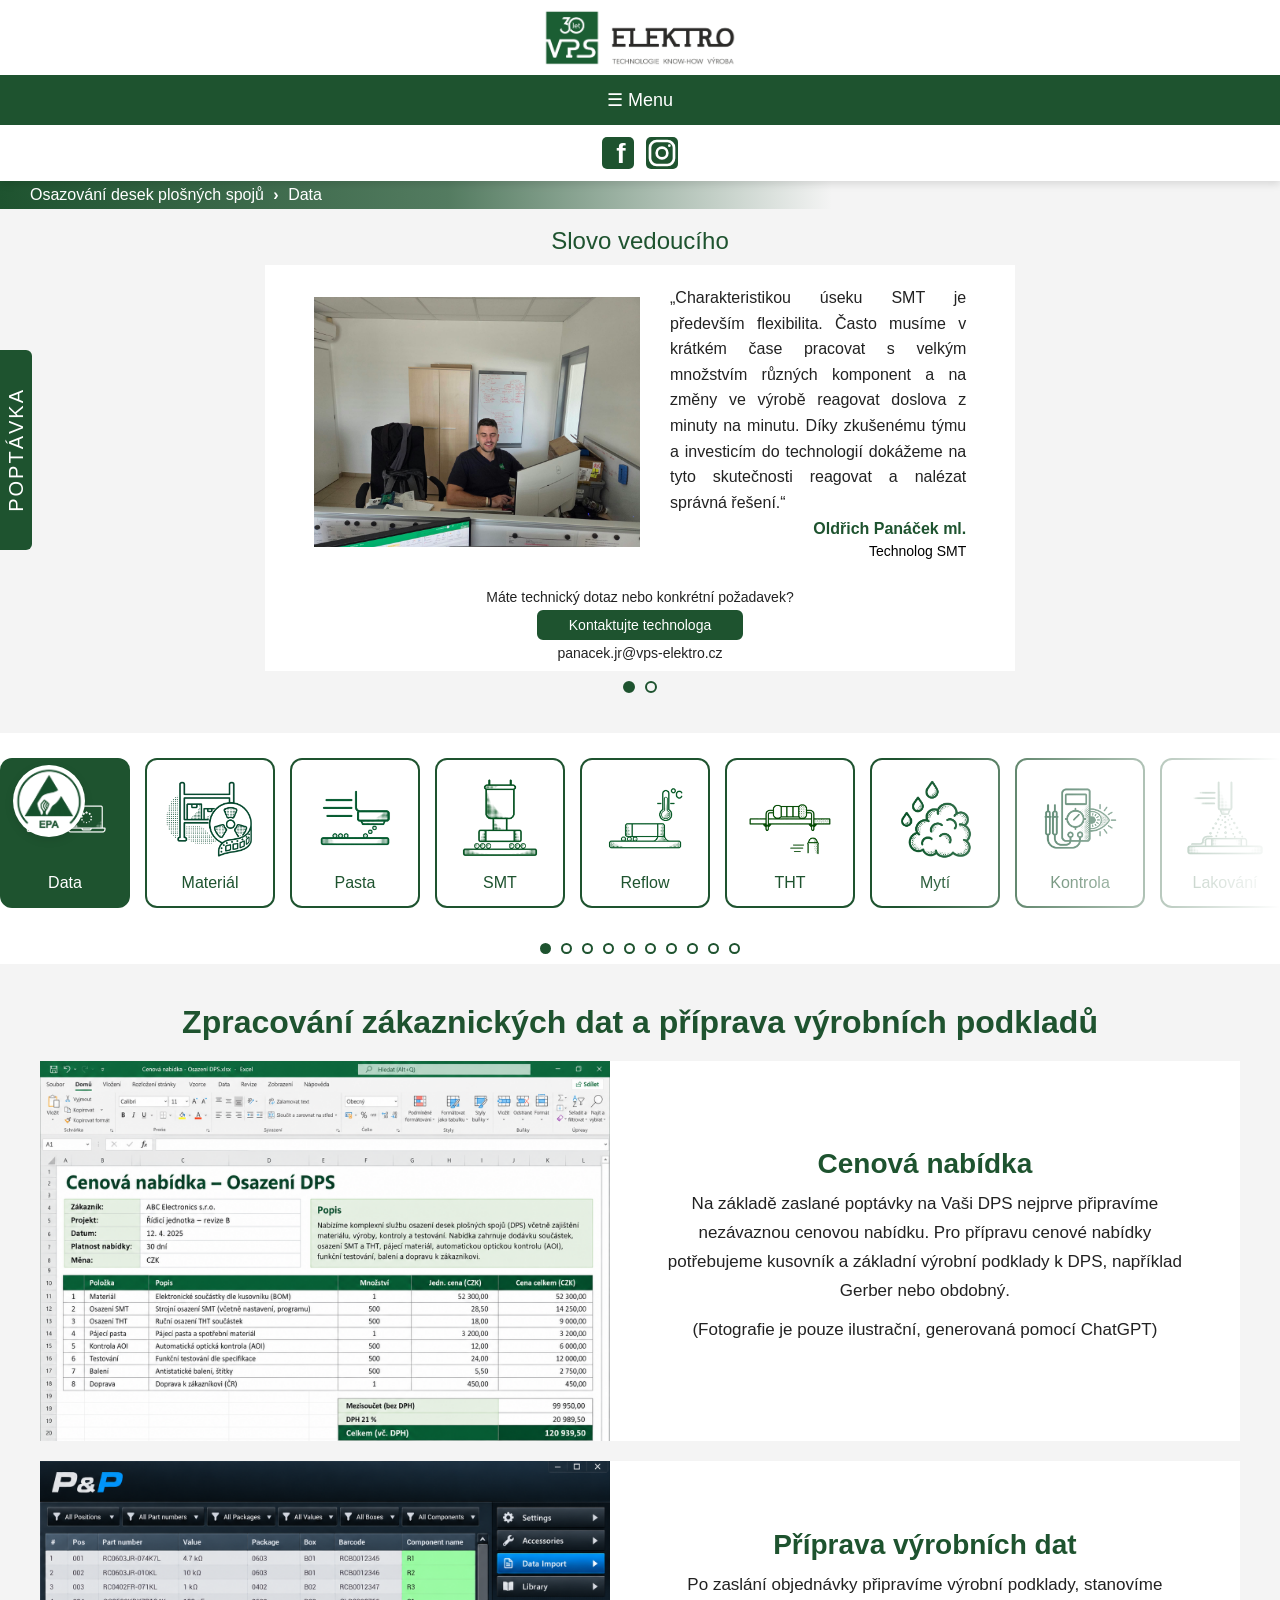
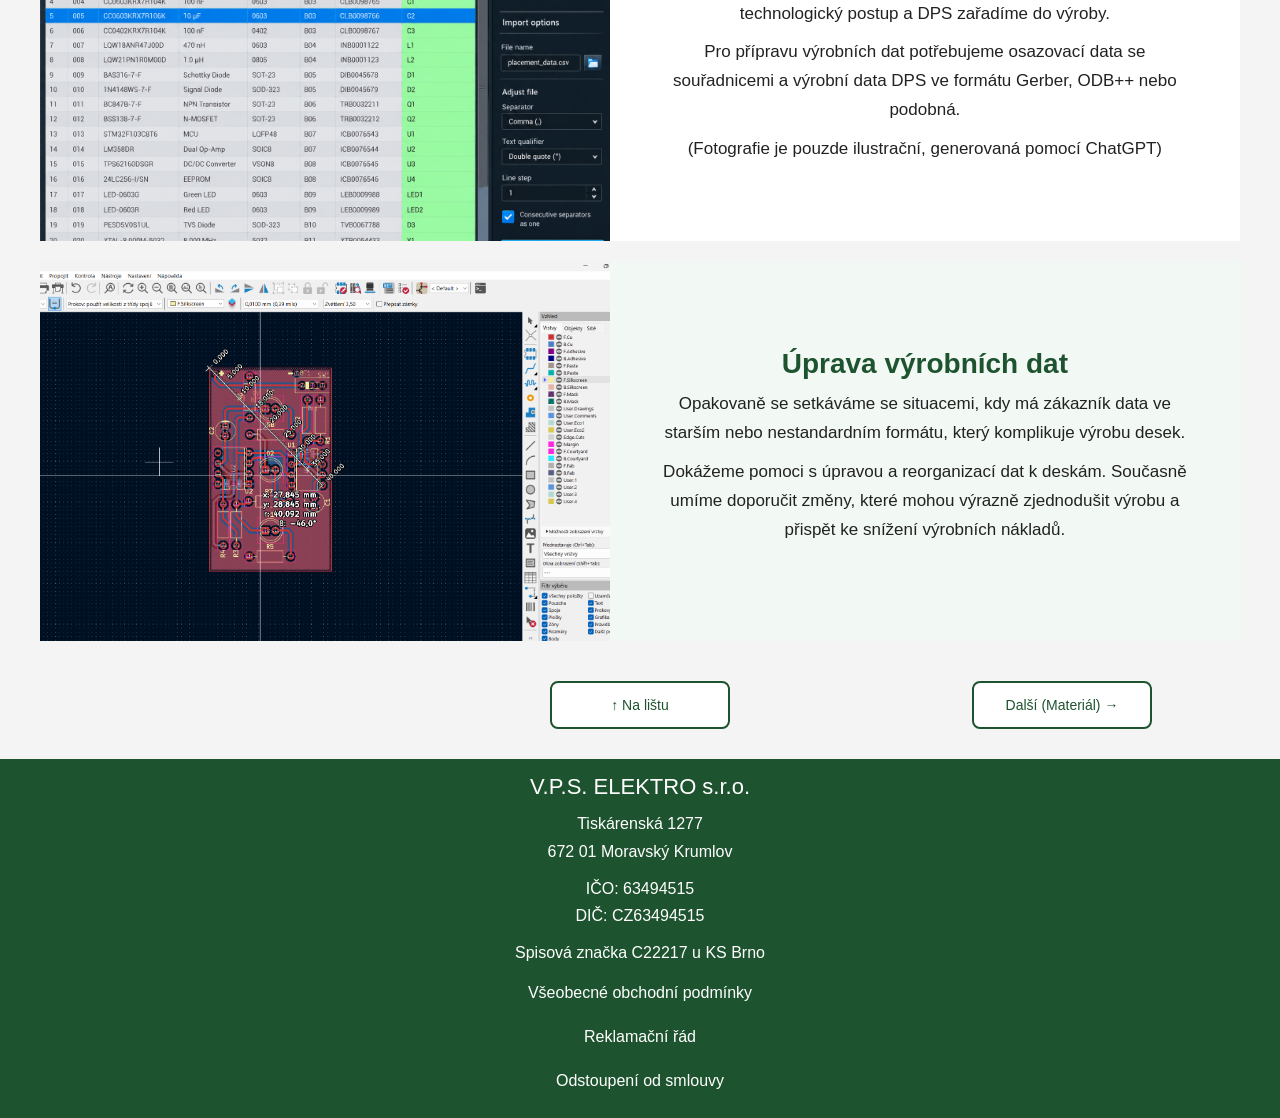
<file: osazovani.html>
<!DOCTYPE html>
<html lang="cs">
<head>
  <meta charset="UTF-8">
  <meta name="viewport" content="width=device-width, initial-scale=1.0">

  <title>Osazování DPS | VPS ELEKTRO</title>

  <meta name="description"
        content="VPS ELEKTRO nabízí profesionální SMT a THT osazování desek plšných spojů,
                 pájení přetavením, selektivní pájení, optickou kontrolu AOI a elektrické testy.">

  <meta name="theme-color" content="#1e532f">

  <link
    rel="icon"
    type="image/png"
    href="icons/favicon.png">

  <link
    rel="apple-touch-icon"
    href="icons/favicon.png">

  <meta property="og:title" content="Osazování desek plošných spojů | VPS ELEKTRO">

  <meta property="og:description" content="Komplexní osazování desek plošných spojů od prototypů přes malé a střední série.
                  Moderní SMT a THT technologie, pájení a kontrola kvality.">

  <meta property="og:type" content="website">

  <meta property="og:image" content="https://vps-elektro.github.io/icons/logo_main.png">

  <link rel="stylesheet" href="style.css?v=202610202">

</head>
  
<body>
  
  <nav class="navigation">

    <a href="index.html" class="logo-link">
      <img src="images/logo.jpg" alt="VPS ELEKTRO" class="logo">
    </a>

    <button class="menu-toggle" onclick="toggleMenu()">☰ Menu</button>

    <div class="menu-links" id="menuLinks">

      <a href="domu.html">O nás</a>

      <a href="aktuality.html">Aktuality</a>

      <div class="nav-dropdown">

        <div class="nav-dropdown-head active">

          <button
            class="nav-dropdown-toggle"
            type="button"
            aria-label="Rozbalit služby a výroba"
            aria-expanded="false"> 
            ›
          </button>

          <a href="sluzby.html" class="nav-dropdown-main active">Služby a výroba</a>

          <span class="nav-dropdown-spacer"></span>

        </div>

        <div class="nav-dropdown-menu">

          <a href="osazovani.html" class="active">Osazování desek plošných spojů</a>

          <a href="navijeni.html">Výroba vinutých dílů</a>

          <a href="kabely.html">Výroba kabelových konfekcí</a>

          <a href="kovo.html">Obrábění kovů a 3D tisk</a>

        </div>

      </div>

      <div class="nav-dropdown">

        <div class="nav-dropdown-head">

          <button 
            class="nav-dropdown-toggle"
            type="button"
            aria-label="Rozbalit naše výrobky"
            aria-expanded="false">
            ›
          </button>

          <a href="vyrobky.html" class="nav-dropdown-main">Naše výrobky</a>
          <span class="nav-dropdown-spacer"></span>

        </div>

        <div class="nav-dropdown-menu">
          <a href="ledmoduly.html">LED moduly</a>
          <a href="uizdroje.html">Napěťové a proudové zdroje</a>
          <a href="pwmregulatory.html">PWM regulátory</a>
        </div>

      </div>

        <a href="kontakty.html">Kontakty</a>

        <a href="kariery.html">Kariéra</a>
    </div>

    <div class="social-links">
      <a href="https://www.facebook.com/profile.php?id=100066932431196"
         target="_blank"
         rel="noopener noreferrer"
         class="social-icon-link"
         aria-label="Facebook VPS ELEKTRO">

        <span class="facebook-icon"><span class="facebook-letter">f</span></span>
      </a>

      <a href="https://www.instagram.com/vps_elektro/"
         target="_blank"
         rel="noopener noreferrer"
         class="social-icon-link"
         aria-label="Instagram VPS ELEKTRO">

        <span class="instagram-icon">
          <svg viewBox="0 0 24 24" aria-hidden="true">
            <rect
              x="3"
              y="3"
              width="18"
              height="18"
              rx="5"
              fill="none"
              stroke="white"
              stroke-width="2"
            />

            <circle
              cx="12"
              cy="12"
              r="4"
              fill="none"
              stroke="white"
              stroke-width="2"
            />

            <circle
              cx="17.5"
              cy="6.5"
              r="1"
              fill="white"
              stroke="none"
            />
          </svg>
        </span>
      </a>
    </div>  
  </nav>

  <div class="mobile-menu-overlay">

  </div>

<main class="department-page" data-department="osazovani">

    <section class="department-header">
      <h1 class="department-title">Osazování desek plošných spojů
        <span class="department-separator">›</span>
        <span id="department-current">Data</span>
      </h1>
    </section>

    <div class="epa-badge">

      <div class="epa-panel">
        Osazování desek plošných spojů probíha v protorech chráněných proti
        elektrostatickému výboji.
      </div>

      <div class="epa-circle">
        <img src="icons/Osazovani/epa.png" alt="EPA prostor">
      </div>
      
    </div>

    <section class="leader-section">
      <h2>Slovo vedoucího</h2>

      <div class="leader-slider">

        <div class="leader-content special leader-slide active">
          <div class="leader-image">
            <img
              src="images/zkouska1.jpg"
              alt="Vedoucí SMT">
          </div>
          <div class="leader-quote">
            <p>„Charakteristikou úseku SMT je především flexibilita.
              Často musíme v krátkém čase pracovat s velkým množstvím
                různých komponent a na změny ve výrobě reagovat doslova
              z minuty na minutu. Díky zkušenému týmu a investicím
                do technologií dokážeme na tyto skutečnosti reagovat
              a nalézat správná řešení.“
            </p>
            <div class="leader-person">
              <strong>Oldřich Panáček ml.</strong>
              <span>Technolog SMT</span>
            </div>
          </div>
          <div class="contact-leader">
            <p>Máte technický dotaz nebo konkrétní požadavek?</p>
            <a href="mailto:panacek.jr@vps-elektro.cz" class="contact-leader-btn">Kontaktujte technologa</a>
            <span class="contact-leader-email">panacek.jr@vps-elektro.cz</span>
          </div>
        </div>

        <div class="leader-content special leader-slide">
          <div class="leader-image">
            <img
              src="icons/foto0.png"
              alt="Vedoucí SMT">
          </div>
          <div class="leader-quote">
            <p>Text</p>
            <div class="leader-person">
              <strong>Petra Křišťálová</strong>
              <span>Mistrová THT</span>
            </div>
          </div>
          <div class="contact-leader">
            <p>Máte technický dotaz nebo konkrétní požadavek?</p>
            <a href="mailto:panacek.jr@vps-elektro.cz" class="contact-leader-btn">Kontaktujte technologa</a>
            <span class="contact-leader-email">panacek.jr@vps-elektro.cz</span>
          </div>
        </div>

      </div>

      <div class="leader-dots">
        <button class="leader-dot active" aria-label="Vedoucí 1"></button>
        <button class="leader-dot" aria-label="Vedoucí 2"></button>
      </div>

    </section>

    <section class="process-section">

      <div class="process-navigation" id="process-navigation">

        <div class="process-navigation-wrapper">

          <div class="process-navigation-inner">

            <button class="process-item active" data-process="data">
              <img
                src="icons/Osazovani/dat.png"
                alt="Data">
              <span>Data</span>
            </button>

            <button class="process-item" data-process="material">
              <img
                src="icons/Osazovani/skl.png"
                alt="material">
              <span>Materiál</span>
            </button>

            <button class="process-item" data-process="pasta">
              <img
                src="icons/Osazovani/jet.png"
                alt="Pasta">
              <span>Pasta</span>
            </button>

            <button class="process-item" data-process="smt">
              <img
                src="icons/Osazovani/pap.png"
                alt="SMT">
              <span>SMT</span>
            </button>

            <button class="process-item" data-process="reflow">
              <img
                src="icons/Osazovani/ref.png"
                alt="Reflow">
              <span>Reflow</span>
            </button>

            <button class="process-item" data-process="tht">
              <img
                src="icons/Osazovani/tht.png"
                alt="THT">
              <span>THT</span>
            </button>

            <button class="process-item" data-process="myti">
              <img
                src="icons/Osazovani/myt.png"
                alt="Mytí">
              <span>Mytí</span>
            </button>

            <button class="process-item" data-process="kontrola">
              <img
                src="icons/Osazovani/zko.png"
                alt="Kontrola">
              <span>Kontrola</span>
            </button>

            <button class="process-item" data-process="lakovani">
              <img
                src="icons/Osazovani/lak.png"
                alt="Lakování">
              <span>Lakování</span>
            </button>

            <button class="process-item" data-process="expedice">
              <img
                src="icons/Osazovani/exp.png"
                alt="Expedice">
              <span>Expedice</span>
            </button>

          </div>

        </div>

        <div class="process-gradient process-gradient-left"></div>

        <div class="process-gradient process-gradient-right"></div>
        
      </div>

      <div class="process-content">

        <!-- BLOK DATA -->
        <div class="process-detail active" id="data">
          <h2>Zpracování zákaznických dat a příprava výrobních podkladů</h2>

          <div class="process-content-block">

            <div class="process-content-slider">

              <div class="photo-slider">

                <div class="photo-slides">

                  <img src="images/cenova_nabidka.png" alt="Fotografie 1" class="photo-slide active">
                  
                </div>

                <div class="slider-dots">

                  <button class="slider-dot active"></button>
                  
                </div>
                
              </div>

            </div>

            <div class="process-content-text">

              <h3>Cenová nabídka</h3>

              <p>Na základě zaslané poptávky na Vaši DPS nejprve připravíme nezávaznou cenovou nabídku.
                Pro přípravu cenové nabídky potřebujeme kusovník a základní výrobní podklady k DPS, například Gerber nebo obdobný.
              </p>

              <p>(Fotografie je pouze ilustrační, generovaná pomocí ChatGPT)</p>

            </div>
            
          </div>

          <div class="process-content-block">

            <div class="process-content-slider">

              <div class="photo-slider">

                <div class="photo-slides">

                  <img src="images/priprava_dat.png" alt="Fotografie 1" class="photo-slide active">
                  
                </div>

                <div class="slider-dots">

                  <button class="slider-dot active"></button>
                  
                </div>
                
              </div>

            </div>

            <div class="process-content-text">

              <h3>Příprava výrobních dat</h3>

              <p>Po zaslání objednávky připravíme výrobní podklady, stanovíme technologický postup a DPS zařadíme do výroby.</p>

              <p>Pro přípravu výrobních dat potřebujeme osazovací data se souřadnicemi a výrobní data DPS ve formátu Gerber, ODB++ nebo podobná.</p>

              <p>(Fotografie je pouzde ilustrační, generovaná pomocí ChatGPT)</p>
            </div>
            
          </div>

          <div class="process-content-block case-study">

            <div class="process-content-slider">

              <div class="photo-slider">

                <div class="photo-slides">

                  <img src="images/uprava_dat.png" alt="Fotografie 1" class="photo-slide active">
                  
                </div>

                <div class="slider-dots">

                  <button class="slider-dot active"></button>
                  
                </div>
                
              </div>

            </div>

            <div class="process-content-text">

              <h3>Úprava výrobních dat</h3>

              <p>Opakovaně se setkáváme se situacemi, kdy má zákazník data ve starším nebo nestandardním formátu, který komplikuje výrobu desek.</p>

              <p>Dokážeme pomoci s úpravou a reorganizací dat k deskám. Současně umíme doporučit změny, které mohou výrazně zjednodušit výrobu a přispět ke snížení výrobních nákladů.</p>

            </div>
            
          </div>

          <div class="process-bottom-navigation">

            <button class="process-bottom-button process-prev">← Předchozí</button>

            <button class="process-bottom-button process-top">↑ Na lištu</button>

            <button class="process-bottom-button process-next">Další →</button>
              
          </div>
          
        </div>

        <!-- BLOK MATERIÁL -->
        <div class="process-detail" id="material">
          <h2>Zajištění a skladování materiálu</h2>

          <div class="process-content-block">

            <div class="process-content-slider">

              <div class="photo-slider">

                <div class="photo-slides">

                  <img src="images/Vyroba/sklad1.jpg" alt="Fotografie 1" class="photo-slide active">
                  
                </div>
                
              </div>

            </div>

            <div class="process-content-text">

              <h3>Zajištění materiálu</h3>

              <p>V závislosti na domluvě materiál zajistíme nebo použijeme Váš.
              </p>

            </div>
            
          </div>

          <div class="process-content-block">

            <div class="process-content-slider">

              <div class="photo-slider">

                <div class="photo-slides">

                  <img src="images/Vyroba/sklad2.jpg" alt="Fotografie 1" class="photo-slide active">
                  <img src="images/Vyroba/sklad4.jpg" alt="Fotografie 2" class="photo-slide">
                  
                </div>

                <div class="slider-dots">

                  <button class="slider-dot active"></button>
                  <button class="slider-dot"></button>
                  
                </div>
                
              </div>

            </div>

            <div class="process-content-text">

              <h3>Vlastní sklad</h3>

              <p>Disponujeme vlastní skladovou kapacitou. Skladové hospodářství spravujeme pomocí systému ABRA a náš sklad číta přibližně 6000 materiálových položek.</p>

              <p>Z pohledu osazování DPS máme široké portfolio zejména v oblasti kondenzátorů a odporů.</p>

            </div>
            
          </div>

          <div class="process-content-block">

            <div class="process-content-slider">

              <div class="photo-slider">

                <div class="photo-slides">

                  <img src="images/Vyroba/sklad6.jpg" alt="Fotografie 1" class="photo-slide active">
                  <img src="images/Vyroba/sklad3.jpg" alt="Fotografie 1" class="photo-slide">
                  
                </div>

                <div class="slider-dots">

                  <button class="slider-dot active"></button>
                  <button class="slider-dot"></button>
                  
                </div>
                
              </div>

            </div>

            <div class="process-content-text">

              <h3>Sklad SMT ESSEMTEC CUBUS</h3>

              <p>Pro skladování koutoučů s SMT součástkami využíváme také automatický skladovací systém ESSEMTEC CUBUS.</p>

              <p>Zařízení disponuje kapacitou přibližně 360 malých a 60 velkých kotoučů. Vzhledem k možnosti propojení s osazovacími stroji umožňuje také automatické vyskladňování materiálu.</p>

            </div>
            
          </div>

          <div class="process-bottom-navigation">

            <button class="process-bottom-button process-prev">← Předchozí</button>

            <button class="process-bottom-button process-top">↑ Na lištu</button>

            <button class="process-bottom-button process-next">Další →</button>
              
          </div>
          
        </div>

        <!-- BLOK PASTA -->
        <div class="process-detail" id="pasta">
          <h2>Nanášení pájecí pasty</h2>

          <div class="process-content-block">

            <div class="process-content-slider">

              <div class="photo-slider">

                <div class="photo-slides">

                  <img src="images/Vyroba/pasta2.jpg" alt="Fotografie 1" class="photo-slide active">
                  
                </div>
                
              </div>

            </div>

            <div class="process-content-text">

              <h3>Mycronic JET MY700</h3>

              <p>Inline stroj nanáší dávky pájecí pasty o velikosti od 350 do 550 mikrometrů rychlostí až 200 000 bodů za minutu.
              </p>

              <p>Výhodou technologie je, že umožňuje přesně regulovat množství pájecí pasty na ploškách. Využití je vhodné zejména pro prototypy a aplikace vyžadující přesné množství pasty, například pouzdra BGA.</p>

            </div>
            
          </div>

          <div class="process-content-block case-study">

            <div class="process-content-slider">

              <div class="photo-slider">

                <div class="photo-slides">

                  <img src="images/Vyroba/pasta4.jpg" alt="Fotografie 1" class="photo-slide active">
                  
                </div>
                
              </div>

            </div>

            <div class="process-content-text">

              <h3>Jetovací rámy</h3>

              <p>U prototypové výroby se často setkáváme s deskami bez technologického okolí s atypickým tvarem, které nejsou přizpůsobeny pro inline zařízení.</p>

              <p>Ptoto jsme s využitím 3D tisku vytvořili vlastní série fixačních rámů.</p>

              <p>Naše řešení umožnilo využívat technologii i pro aplikace, pro které původně nebyla určena.</p>

            </div>
            
          </div>

          <div class="process-content-block">

            <div class="process-content-slider">

              <div class="photo-slider">

                <div class="photo-slides">

                  <img src="images/Vyroba/pasta1.jpg" alt="Fotografie 1" class="photo-slide active">
                  
                </div>
                
              </div>

            </div>

            <div class="process-content-text">

              <h3>Sítotisk</h3>

              <p>Ruční sítotisk využíváme zejména pro opakované zakázky většího objemu.</p>

              <p>Výhodou ručního sítotisku je vysoká rychlost nanášení pájecí pasty a také její nižší spotřeba.</p>

            </div>
            
          </div>

          <div class="process-content-block">

            <div class="process-content-slider">

              <div class="photo-slider">

                <div class="photo-slides">

                  <img src="images/Vyroba/pasta3.jpg" alt="Fotografie 1" class="photo-slide active">
                  
                </div>
                
              </div>

            </div>

            <div class="process-content-text">

              <h3>ESSEMTEC FOX II</h3>

              <p>Konstrukce vestavěného dispenzeru a dávkovací jehly umožňuje mimo jiné pohyb mezi součástkami na již osazené desce.</p>

              <p>Tento způsob dávkování je proto vhodný zejména pro rework již osazených desek.</p>

            </div>
            
          </div>

          <div class="process-content-block">

            <div class="process-content-slider">

              <div class="photo-slider">

                <div class="photo-slides">

                  <img src="images/Vyroba/pasta5.jpg" alt="Fotografie 1" class="photo-slide active">
                  
                </div>
                
              </div>

            </div>

            <div class="process-content-text">

              <h3>Dispenzní stanice QUICK</h3>

              <p>Dispenzní stanici využíváme zejména pro aplikace, které vyžadují velké množství pájecí pasty a nevyžadují vysokou přesnost dávkování.</p>

              <p>Kromě pájecí pasty umožňuje zařízení nanášet také silikon nebo teplovodivé pasty.</p>

            </div>
            
          </div>

          <div class="process-bottom-navigation">

            <button class="process-bottom-button process-prev">← Předchozí</button>

            <button class="process-bottom-button process-top">↑ Na lištu</button>

            <button class="process-bottom-button process-next">Další →</button>
              
          </div>
          
        </div>

        <!-- BLOK SMT -->
        <div class="process-detail" id="smt">
          <h2>Osazování desek plošných spojů, povrchová montáž</h2>

          <div class="process-content-block">

            <div class="process-content-slider">

              <div class="photo-slider">

                <div class="photo-slides">

                  <img src="images/Vyroba/osazovani1.jpg" alt="Fotografie 1" class="photo-slide active">
                  
                </div>
                
              </div>

            </div>

            <div class="process-content-text">

              <h3>ESSEMTEC FOX I a FOXII</h3>

              <p>Tato zařízení představují vyvážený poměr mezi rychlostí, přesností a flexibilitou. Díky konfiguraci stand-alone můžeme do každého z nich nabít až 180 typů SMT komponent. 
              </p>

              <p>Nejmenší dosud osazovaná pouzdra jsou 0201. Z větších komponent osazujeme běžně GSM moduly, BGA pouzdra a další..</p>

            </div>
            
          </div>

          <div class="process-content-block case-study">

            <div class="process-content-slider">

              <div class="photo-slider">

                <div class="photo-slides">

                  <img src="images/Vyroba/osazovani2.jpg" alt="Fotografie 1" class="photo-slide active">
                  
                </div>
                
              </div>

            </div>

            <div class="process-content-text">

              <h3>Flexibilní podavače</h3>

              <p>Výzvou v rámci menších zakázek bývá páskovaný nebo sypaný materiál.</p>

              <p>Za tímto účelem jsme svépomocí s použitím 3D tisku vyvinuli vlastní podavače, které lze usadit přímo do našich osazovacích strojů.</p>

              <p>Díky vlastnímu řešení dokážeme nejen u menších opakovaných zakázek osazovat páskový nebo sypaný materiál.</p>

            </div>
            
          </div>

          <div class="process-content-block">

            <div class="process-content-slider">

              <div class="photo-slider">

                <div class="photo-slides">

                  <img src="images/Vyroba/Osazovani3.jpg" alt="Fotografie 1" class="photo-slide active">
                  
                </div>
                
              </div>

            </div>

            <div class="process-content-text">

              <h3>Osazovací poloautomaty MECHATRONIKA</h3>

              <p>Osazovací poloautomaty MECHATRONIKA využíváme zejména pro osazování atypických nebo jednodušších součástek.</p>

              <p>Zařízení využíváme nejčastěji při výrobě prototypů nebo k osazování vysokých konektorových lišt.</p>

            </div>
            
          </div>

          <div class="process-bottom-navigation">

            <button class="process-bottom-button process-prev">← Předchozí</button>

            <button class="process-bottom-button process-top">↑ Na lištu</button>

            <button class="process-bottom-button process-next">Další →</button>
              
          </div>
          
        </div>

        <!-- BLOK REFLOW -->
        <div class="process-detail" id="reflow">
          <h2>Reflow</h2>

          <div class="process-content-block">

            <div class="process-content-slider">

              <div class="photo-slider">

                <div class="photo-slides">

                  <img src="images/Vyroba/pec1.jpg" alt="Fotografie 1" class="photo-slide active">
                  
                </div>
                
              </div>

            </div>

            <div class="process-content-text">

              <h3>JUKI RS 600II</h3>

              <p>Pro reflow proces využíváme šestizónovou pec od společnosti JUKI – RS 600II.  
              </p>

              <p>Díky zkušenostem získaným v průběhu let jsme nyní schopni nastavit teplotní profil reflow procesu podle konkrétních požadavků DPS i s ohledem na typ osazených součástek. Správně nastavený profil pomáhá dosáhnout kvalitního pájeného spoje a omezit zbytečné tepelné namáhání DPS</p>

            </div>
            
          </div>

          <div class="process-content-block case-study">

            <div class="process-content-slider">

              <div class="photo-slider">

                <div class="photo-slides">

                  <img src="images/Vyroba/unloader1.jpg" alt="Fotografie 1" class="photo-slide active">
                  
                </div>

              </div>

            </div>

            <div class="process-content-text">

              <h3>Unloader JUKI</h3>

              <p>Jedna z našich nejnovějších technologií, do které jsme investovali s cílem postupné automatizace reflow procesu.</p>

              <p>Operátoři již nemusí průběžně odebírat desky z pece. Po nastavení zařízení může reflow proces probíhat plynule v průběhu celé směny.</p>

              <p>Zavedením této technologie se nám u větších zakázek podařílo zvýšit produktivitu až o 25 %.</p>

            </div>
            
          </div>

          <div class="process-bottom-navigation">

            <button class="process-bottom-button process-prev">← Předchozí</button>

            <button class="process-bottom-button process-top">↑ Na lištu</button>

            <button class="process-bottom-button process-next">Další →</button>
              
          </div>
          
        </div>

        </div>

        <!-- BLOK THT -->
        <div class="process-detail" id="tht">
          <h2>Osazování desek plošných spojů, vývodové součástky</h2>

          <div class="process-content-block">

            <div class="process-content-slider">

              <div class="photo-slider">

                <div class="photo-slides">

                  <img src="images/Vyroba/selektivka1.jpg" alt="Fotografie 1" class="photo-slide active">
                  
                </div>
                
              </div>

            </div>

            <div class="process-content-text">

              <h3>ERSA Versaflow One</h3>

              <p>Inline selektivní pájka ERSA Versaflow One je nejnovějším přírůstkem do našeho technologického vybavení.   
              </p>

              <p>U vhodných zakázek nám umožňuje přechod na selektivní pájení zkrátit dobu pájení až o 50% oproti původní technologii. 
              </p>

            </div>
            
          </div>

          <div class="process-content-block case-study">

            <div class="process-content-slider">

              <div class="photo-slider">

                <div class="photo-slides">

                  <img src="images/Vyroba/selektivka2.jpg" alt="Fotografie 1" class="photo-slide active">
                  
                </div>
                
              </div>

            </div>

            <div class="process-content-text">

              <h3>Dva v jednom</h3>

              <p>Původně jsme hledali náhradu za stávající pájecí vlnu jako náhradu za stávající technologii.
              </p>

              <p>Při testech nás tato technologie přesvědčila, a proto jsme na místo dvou samostatných zařízení pořídili jedno,
                které výměnou trysky umožňuje přechod mezi vlnovým a selektivním pájením. 
              </p>

              <p>Výsledek? Vyšší flexibilita, menší nároky na prostor a úspora energie.</p>

            </div>
            
          </div>

        <div class="process-content-block">

            <div class="process-content-slider">

              <div class="photo-slider">

                <div class="photo-slides">

                  <img src="images/Vyroba/pajeci_roboty1.jpg" alt="Fotografie 1" class="photo-slide active">
                  
                </div>
                
              </div>

            </div>

            <div class="process-content-text">

              <h3>Pájecí roboty QUICK</h3>

              <p>V oblasti klasického pájení se pokoušíme co nejvíce automatizovat.
              </p>

              <p>V současné době disponujeme dvěma pájecími roboty QUICK, které nám umožňují automatizované a reprodukovatelné pájení.
                 Jejich hlavní výhodou je možnost souběžného průběhu pájení a osazování dalších desek operátorem, což výrazně zkracuje
                 celkový procesní čas.</p>

            </div>
            
          </div>
          
          <!--
          <div class="process-content-block">

            <div class="process-content-slider">

              <div class="photo-slider">

                <div class="photo-slides">

                  <img src="icons/foto0.png" alt="Fotografie 1" class="photo-slide active">
                  <img src="icons/foto1.png" alt="Fotografie 2" class="photo-slide">
                  <img src="icons/foto2.png" alt="Fotografie 3" class="photo-slide">
                  <img src="icons/foto3.png" alt="Fotografie 4" class="photo-slide">
                  <img src="icons/foto4.png" alt="Fotografie 5" class="photo-slide">
                  <img src="icons/foto5.png" alt="Fotografie 6" class="photo-slide">
                  <img src="icons/foto6.png" alt="Fotografie 7" class="photo-slide">
                  <img src="icons/foto7.png" alt="Fotografie 8" class="photo-slide">
                  <img src="icons/foto8.png" alt="Fotografie 9" class="photo-slide">
                  <img src="icons/foto9.png" alt="Fotografie 10" class="photo-slide">
                  
                </div>

                <button class="slider-prev">‹</button>
                <button class="slider-next">›</button>

                <div class="slider-dots">

                  <button class="slider-dot active"></button>
                  <button class="slider-dot"></button>
                  <button class="slider-dot"></button>
                  <button class="slider-dot"></button>
                  <button class="slider-dot"></button>
                  <button class="slider-dot"></button>
                  <button class="slider-dot"></button>
                  <button class="slider-dot"></button>
                  <button class="slider-dot"></button>
                  <button class="slider-dot"></button>
                  
                </div>
                
              </div>

            </div>

              
            <div class="process-content-text case-study">

              <h3>Aktivní pájecí přípravky</h3>

              <p>Jednou z výzev při zavádění pajecíh robotů je správné založení osazených desek, 
                protože všechny součástky musí být během pájení přesně a stabilně fixovány.
              </p>

              <p>V souvislosti s touto problematikou jsme prošli značným vývojem v oblasti návrhu, kompletace a testování pájecích
                přípravků. Ty nejen udržují desku ve správné poloze, ale zároveň aktivně přitlačují součástky proti jejímu povrchu.
              </p>

              <p>Díky získaným zkušenostem disponujeme vlastní kapacitou pro návrh, výrobu a nasazení pájecích přípravků.</p>

            </div>
            
          </div>

        -->

          <div class="process-content-block">

            <div class="process-content-slider">

              <div class="photo-slider">

                <div class="photo-slides">

                  <img src="images/Vyroba/osazovani4.jpg" alt="Fotografie 1" class="photo-slide active">
                  <img src="images/Vyroba/osazovani5.jpg" alt="Fotografie 2" class="photo-slide">
                  <img src="images/Vyroba/osazovani6.jpg" alt="Fotografie 2" class="photo-slide">
                  
                </div>

                <div class="slider-dots">

                  <button class="slider-dot active"></button>
                  <button class="slider-dot"></button>
                  <button class="slider-dot"></button>
                  
                </div>
                
              </div>

            </div>

            <div class="process-content-text">

              <h3>Pracoviště pro ruční pájení</h3>

              <p>Kromě automatizovaného pájení využíváme pro vybrané aplikace i nadále ruční pájení.
              </p>

              <p>
                Pro tento účel máme k dispozici sedm samostatných pracovišť. Každé z nich je vybaveno vlastní pájecí stanicí
                HAKKO nebo JBC, přívodem stlačeného vzduchu a datovým připojením ke sdílenému serveru.
              </p>

            </div>
            
          </div>

          <div class="process-bottom-navigation">

            <button class="process-bottom-button process-prev">← Předchozí</button>

            <button class="process-bottom-button process-top">↑ Na lištu</button>

            <button class="process-bottom-button process-next">Další →</button>
              
          </div>
          
        </div>

        </div>

        <!--Blok Praní-->
        <div class="process-detail" id="myti">
          <h2>Čištění DPS</h2>

          <div class="process-content-block">

            <div class="process-content-slider">

              <div class="photo-slider">

                <div class="photo-slides">

                  <img src="images/Vyroba/pracka1.jpg" alt="Fotografie 1" class="photo-slide active">
                  
                </div>
                
              </div>

            </div>

            <div class="process-content-text">

              <h3>Pračka DCT</h3>

              <p>Pro čištění osazených PCB využíváme automatický mycí systém DCT,
                 který umožňuje nastavit délku i průběh jednotlivých mycích cyklů podle požadavků konkrétní aplikace. 
              </p>

              <p>Součástí technologie je externí filtrační systém zajišťující průběžnou filtraci provozní kapaliny
                 a udržování její vodivosti na úrovni přibližně 1 µS.
              </p>

            </div>
            
          </div>

        <div class="process-content-block case-study">

            <div class="process-content-slider">

              <div class="photo-slider">

                <div class="photo-slides">

                  <img src="images/Vyroba/prani2.png" alt="Fotografie 1" class="photo-slide active">
                  
                </div>
                
              </div>

            </div>

            <div class="process-content-text">

              <h3>Přípravky „do“ pračky</h3>

              <p>Nejednou jsme se setkali se specifickými aplikačními potřebami souvisejícími s procesem mytí. 
              </p>

              <p>Mezi konkrétní příklady patří mytí flex-rigid desek, pro které jsme pomocí 3D tisku vytvořili
                kryty chránící flexibilní části, nebo pořízení pracích rámů umožňujících mytí šablon. 
              </p>

            </div>
            
          </div>



          <div class="process-bottom-navigation">

            <button class="process-bottom-button process-prev">← Předchozí</button>

            <button class="process-bottom-button process-top">↑ Na lištu</button>

            <button class="process-bottom-button process-next">Další →</button>
              
          </div>
          
        </div>

        </div>

        <!-- BLOK Kontrola -->
        <div class="process-detail" id="kontrola">
          <h2>Kontrola desek plošných spojů</h2>

          <div class="process-content-block">

            <div class="process-content-slider">

              <div class="photo-slider">

                <div class="photo-slides">

                  <img src="images/Vyroba/optika1.jpg" alt="Fotografie 1" class="photo-slide active">
                  
                </div>
                
              </div>

            </div>

            <div class="process-content-text">

              <h3>2D AOI Mirtec</h3>

              <p>Osvědčené 2D AOI Mirtec využíváme pro automatickou kontrolu kažé osazené DPS.
              </p>

              <p>
                U každé desky je tak kontolována správnost osazení, množství pájky na pájecích ploškách,
                vyrovnání, popisky a polarita součástek. 
              </p>

            </div>
            
          </div>

          <div class="process-content-block">

            <div class="process-content-slider">

              <div class="photo-slider">

                <div class="photo-slides">

                  <img src="images/Vyroba/testovani4.jpg" alt="Fotografie 1" class="photo-slide active">
                  
                </div>
                
              </div>

            </div>

            <div class="process-content-text">

              <h3>Elektrické testování</h3>

              <p>Z pohledu zkoušky funkčnosti desek plošných spojů představuje elektrická kontrola jednu
                 z nejspolehlivějších metod testování.
              </p>

              <p>
                Elektrickou kontrolu provádíme v případech, kdy ji zákazník požaduje. Řada vyráběných desek totiž
                obsahuje programované součástky nebo vyžaduje specifický postup. 
              </p>

            </div>
            
          </div>

          <div class="process-content-block case-study">

            <div class="process-content-slider">

              <div class="photo-slider">

                <div class="photo-slides">

                  <img src="images/Vyroba/testovani3.jpg" alt="Fotografie 1" class="photo-slide active">
                  
                </div>
         
              </div>

            </div>

            <div class="process-content-text">

              <h3>Testovací pracoviště</h3>

              <p>Dříve jsme se u jednoho ze zákazníků setkali s požadavkem na vícestupňovou kontrolu.
              </p>

              <p>
                Nevýhodou původního postupu byla především jeho časová náročnost, způsobená větším počtem samostatně prováděných kroků.  Za tímto účelem jsme si vytvořili vlastní testovací pracoviště, které umožňuje provádět jednotlivé zkoušky integrovaně
                bez nutnosti další manipulace s testovanou deskou. 
              </p>

              <p>Díky tomu se podařilo zjednodušit celý testovací proces a zkrátit čas nutný k testování jedné desky.</p>

            </div>
            
          </div>

          <!--

          <div class="process-content-block case-study">

            <div class="process-content-slider">

              <div class="photo-slider">

                <div class="photo-slides">

                  <img src="icons/foto0.png" alt="Fotografie 1" class="photo-slide active">
                  <img src="icons/foto1.png" alt="Fotografie 2" class="photo-slide">
                  <img src="icons/foto2.png" alt="Fotografie 3" class="photo-slide">
                  <img src="icons/foto3.png" alt="Fotografie 4" class="photo-slide">
                  <img src="icons/foto4.png" alt="Fotografie 5" class="photo-slide">
                  <img src="icons/foto5.png" alt="Fotografie 6" class="photo-slide">
                  <img src="icons/foto6.png" alt="Fotografie 7" class="photo-slide">
                  <img src="icons/foto7.png" alt="Fotografie 8" class="photo-slide">
                  <img src="icons/foto8.png" alt="Fotografie 9" class="photo-slide">
                  <img src="icons/foto9.png" alt="Fotografie 10" class="photo-slide">
                  
                </div>

                <button class="slider-prev">‹</button>
                <button class="slider-next">›</button>

                <div class="slider-dots">

                  <button class="slider-dot active"></button>
                  <button class="slider-dot"></button>
                  <button class="slider-dot"></button>
                  <button class="slider-dot"></button>
                  <button class="slider-dot"></button>
                  <button class="slider-dot"></button>
                  <button class="slider-dot"></button>
                  <button class="slider-dot"></button>
                  <button class="slider-dot"></button>
                  <button class="slider-dot"></button>
                  
                </div>
                
              </div>

            </div>

            <div class="process-content-text">

              <h3>Oživování DPS</h3>

              <p>U programovaných DPS je provádění elektrických testů komplikovanější z důvodu nutnosti naprogramování jednotlivých
                obvodů.
              </p>

              <p>
                V případě požadavku zákazníka a poskytnutí odpovídajícího testovacího softwaru jsme schopni desku oživit
                a podle stanovené specifikace ověřit její funkce.
              </p>

              <p>Takto jsme schopni poskytnou i komplexnější kontrolu funkčnosti osazených DPS.</p>

            </div>
            
          </div>

        -->

        <div class="process-content-block case-study">

            <div class="process-content-slider">

              <div class="photo-slider">

                <div class="photo-slides">

                  <img src="images/Vyroba/testovani2.png" alt="Fotografie 1" class="photo-slide active">
                  
                </div>
                
              </div>

            </div>

            <div class="process-content-text">

              <h3>Automatizované testování ve velkých sériích</h3>

              <p>V současné době se u některých zákazníků setkáváme s požadavky na výrobu vyšších sérií jednodušších produktů u nichž
                je nutné provádět elektrické testování zapojení.
              </p>

              <p>U těchto sérií, pohybujících se v řádech tisíců DPS, jsme schopni navrhnout a vyvinout
                vlastní automatizované testovací přípravky. 
              </p>

              <p>
                Nasazením těchto přípravků se nám podařilo zkrátit dobu testování až o 80%.
              </p>

            </div>
            
          </div>

          <div class="process-bottom-navigation">

            <button class="process-bottom-button process-prev">← Předchozí</button>

            <button class="process-bottom-button process-top">↑ Na lištu</button>

            <button class="process-bottom-button process-next">Další →</button>
              
          </div>
          
        </div>

        <!--Blok Lakování-->
        <div class="process-detail" id="lakovani">
          <h2>Lakování DPS</h2>

          <div class="process-content-block">

            <div class="process-content-slider">

              <div class="photo-slider">

                <div class="photo-slides">

                  <img src="images/Vyroba/lakovani_dps1.jpg" alt="Fotografie 1" class="photo-slide active">
                  
                </div>
                
              </div>

            </div>

            <div class="process-content-text">

              <h3>Zařízení na lakování</h3>

              <p>Obsah 1.  
              </p>

              <p>Obsah 2.

              </p>

            </div>
            
          </div>

          <div class="process-bottom-navigation">

            <button class="process-bottom-button process-prev">← Předchozí</button>

            <button class="process-bottom-button process-top">↑ Na lištu</button>

            <button class="process-bottom-button process-next">Další →</button>
              
          </div>
          
        </div>

        </div>

        <!--Blok Expedice-->
        <div class="process-detail" id="expedice">
          <h2>Expedice</h2>

          <div class="process-content-block">

            <div class="process-content-slider">

              <div class="photo-slider">

                <div class="photo-slides">

                  <img src="images/Vyroba/baleni1.jpg" alt="Fotografie 1" class="photo-slide active">
                  
                </div>
                
              </div>

            </div>

            <div class="process-content-text case-study">

              <h3>Balení na míru</h3>

              <p>Dbáme na to, aby se vaše výrobky dostaly bezpečně až do cíle. 
              </p>

              <p>Díky speciálním obalovým materiálům dokážeme zajistit účinnou ochranu výrobků před mechanickým poškozením během přepravy.
              </p>

              <p>Používané obaly jsou navíc určeny k opakovanému použití, čímž přispíváme ke snižování odpadu a ochraně životního prostředí.
              </p>

            </div>
            
          </div>

          <div class="process-bottom-navigation">

            <button class="process-bottom-button process-prev">← Předchozí</button>

            <button class="process-bottom-button process-top">↑ Na lištu</button>

            <button class="process-bottom-button process-next">Další →</button>
              
          </div>
          
        </div>

        </div>
       
      </div>
      
    </section>
    
  </main>


  <footer class="footer">
    <div class="footer-column">
    <h3>V.P.S. ELEKTRO s.r.o.</h3>
    <p>Tiskárenská 1277<br>
      672 01 Moravský Krumlov
    </p>
    <p>IČO: 63494515<br>
      DIČ: CZ63494515
    </p>
    <p>Spisová značka C22217 u KS Brno
    </p>
    </div>

    <div class="pdf-links">
      <a href="pdfss/VOP_VPS ELEKTRO_final.pdf" target="_blank" rel="noopener noreferrer">
        Všeobecné obchodní podmínky
      </a>
      <a href="pdfss/VPS_Reklamacni_rad_final.pdf" target="_blank" rel="noopener noreferrer">
        Reklamační řád
      </a>
      <a href="pdfss/VPS_odstoupeni_od_smlouvy_final.pdf" target="_blank" rel="noopener noreferrer">
        Odstoupení od smlouvy
      </a>
    </div>
        
  </footer>

  <div class="inquiry-bar">

    <div class="inquiry-tab">
      <span>POPTÁVKA</span>
    </div>

    <div class="inquiry-content">

      <div class="inquiry-text">

        <strong>Máte zájem o naše služby?</strong>
        <span>Napiště nám:</span>

        <a href="mailto:info@vps-elektro.cz">
          info@vps-elektro.cz
        </a>

      </div>

    </div>

  </div>

  <script src="script.js?v=202610201"></script>
</body>
</html>
</file>
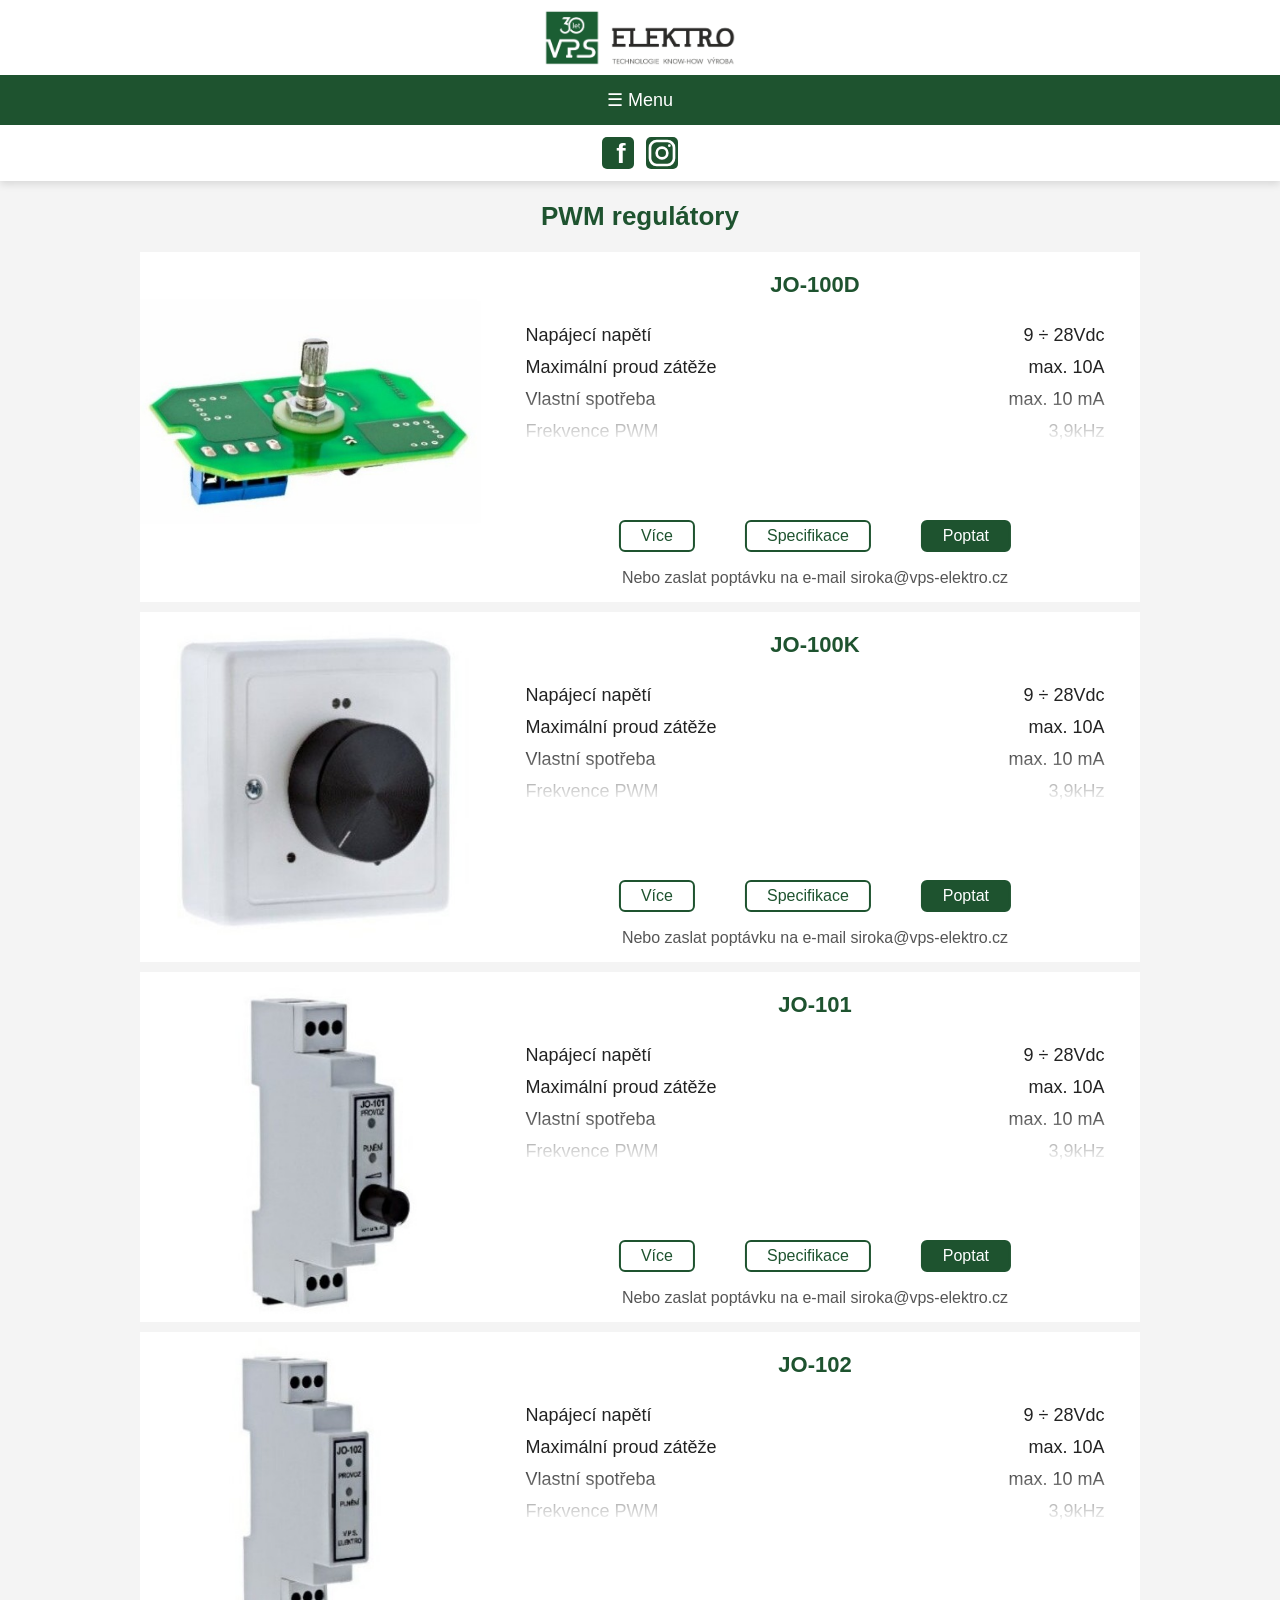
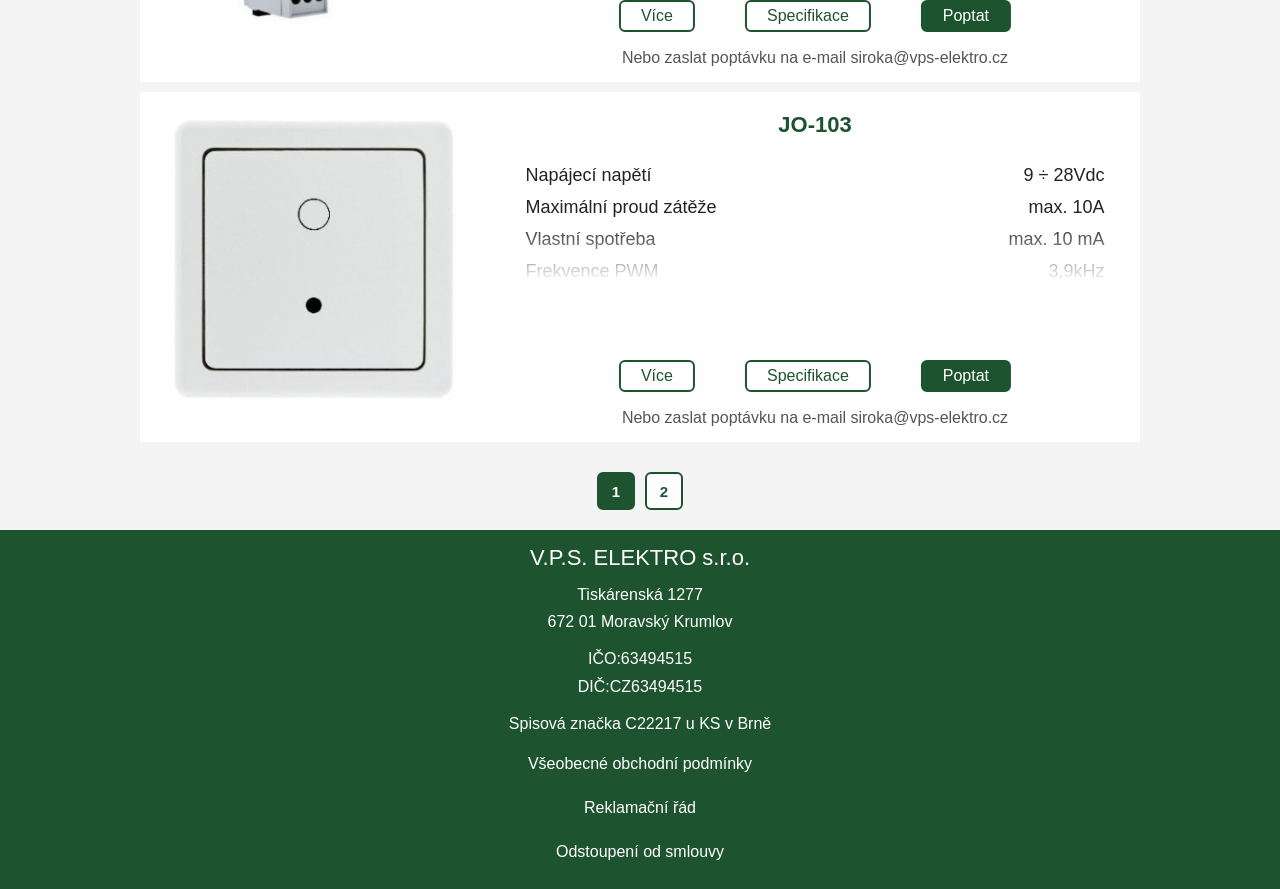
<file: pwmregulatory.html>
<!DOCTYPE html>
<html lang="cs">
<head>
  <meta charset="UTF-8">
  <meta name="viewport" content="width=device-width, initial-scale=1.0">

  <title>PWM regulátory | VPS ELEKTRO</title>

  <meta name="description"
        content="VPS ELEKTRO vyrábí vlastní PWM regulátory.">

  <meta name="theme-color" content="#1e532f">

  <link
    rel="icon"
    type="image/png"
    href="icons/favicon.png">

  <link
    rel="apple-touch-icon"
    href="icons/favicon.png">

  <meta property="og:title" content="PWM regulátory | VPS ELEKTRO">

  <meta property="og:description" content="PWM regulátory vyráběné ve VPS ELELTKRO.">

  <meta property="og:type" content="website">

  <meta property="og:image" content="https://vps-elektro.github.io/icons/logo_main.png">

  <link rel="stylesheet" href="style.css?v=202610123">

</head>

<body>

  <nav class="navigation">

    <a href="index.html" class="logo-link">
      <img src="images/logo.jpg" alt="VPS ELEKTRO" class="logo">
    </a>

    <button class="menu-toggle" onclick="toggleMenu()">☰ Menu</button>

    <div class="menu-links" id="menuLinks">

      <a href="domu.html">O nás</a>

      <a href="aktuality.html">Aktuality</a>

      <div class="nav-dropdown">

        <div class="nav-dropdown-head">

          <button
            class="nav-dropdown-toggle"
            type="button"
            aria-label="Rozbalit služby a výroba"
            aria-expanded="false"> 
            ›
          </button>

          <a href="sluzby.html" class="nav-dropdown-main">Služby a výroba</a>

          <span class="nav-dropdown-spacer"></span>

        </div>

        <div class="nav-dropdown-menu">

          <a href="osazovani.html">Osazování desek plošných spojů</a>

          <a href="navijeni.html">Výroba vinutých dílů</a>

          <a href="kabely.html">Výroba kabelových konfekcí</a>

          <a href="kovo.html">Obrábění kovů a 3D tisk</a>

        </div>

      </div>

      <div class="nav-dropdown">

        <div class="nav-dropdown-head active">

          <button 
            class="nav-dropdown-toggle"
            type="button"
            aria-label="Rozbalit naše výrobky"
            aria-expanded="false">
            ›
          </button>

          <a href="vyrobky.html" class="nav-dropdown-main active">Naše výrobky</a>
          <span class="nav-dropdown-spacer"></span>

        </div>

        <div class="nav-dropdown-menu">
          <a href="ledmoduly.html">LED moduly</a>
          <a href="uizdroje.html">Napěťové a proudové zdroje</a>
          <a href="pwmregulatory.html" class="active">PWM regulátory</a>
        </div>

      </div>

        <a href="kontakty.html">Kontakty</a>

        <a href="kariery.html">Kariéra</a>
    </div>

    <div class="social-links">
      <a href="https://www.facebook.com/profile.php?id=100066932431196"
         target="_blank"
         rel="noopener noreferrer"
         class="social-icon-link"
         aria-label="Facebook VPS ELEKTRO">

        <span class="facebook-icon"><span class="facebook-letter">f</span></span>
      </a>

      <a href="https://www.instagram.com/vps_elektro/"
         target="_blank"
         rel="noopener noreferrer"
         class="social-icon-link"
         aria-label="Instagram VPS ELEKTRO">

        <span class="instagram-icon">
          <svg viewBox="0 0 24 24" aria-hidden="true">
            <rect
              x="3"
              y="3"
              width="18"
              height="18"
              rx="5"
              fill="none"
              stroke="white"
              stroke-width="2"
            />

            <circle
              cx="12"
              cy="12"
              r="4"
              fill="none"
              stroke="white"
              stroke-width="2"
            />

            <circle
              cx="17.5"
              cy="6.5"
              r="1"
              fill="white"
              stroke="none"
            />
          </svg>
        </span>
      </a>
    </div>  
  </nav>

  <div class="mobile-menu-overlay">

  </div>

  <main class="our-products-main">

    <h1>PWM regulátory</h1>

    <!-- Templát PWM regulátory - začátek

    <div class="our-product-block">

      <div class="our-product-block-image">

        <img src="icons/foto0.png" alt="led-modul1">   

      </div>

      <div class="our-product-block-text">

        <h2>PWM regulátory - produkt</h2>

        <p>Zde bude krátký popis produktu.</p>

        <div class="our-product-preview">

          <table class="our-product-specification-table">

            <tr>
              <td>Parametr 1:</td>
              <td>xxx</td>
            </tr>

            <tr>
              <td>Parametr 2:</td>
              <td>xxx</td>
            </tr>

            <tr>
              <td>Parametr 3:</td>
              <td>xxx</td>
            </tr>

          </table>

        </div>

        <div class="our-products-btns">

          <button class="our-products-btn more">
            Více
          </button>

          <button class="our-products-btn less">
            Méně
          </button>

          <a class="our-products-btn technicals" href="pdfss/technicka-dokumentace.pdf">
            Specifikace
          </a>

          <a class="our-products-btn inquiry" href="mailto:siroka@vps-elektro.cz">
            Poptat
          </a>

        </div> 

        <p class="product-email"> 
          Nebo zaslat poptávku na e-mail siroka@vps-elektro.cz
        </p>

      </div>

    </div>

    Templát PWM regulátory - konec -->

    <div class="our-product-block">

      <div class="our-product-block-image">

        <img src="images/PWM/100D-1.png" alt="led-modul1">   

      </div>

      <div class="our-product-block-text">

        <h2>JO-100D</h2>

        <div class="our-product-preview">

          <table class="our-product-specification-table">

            <tr>
              <td>Napájecí napětí</td>
              <td>9 ÷ 28Vdc</td>
            </tr>

            <tr>
              <td>Maximální proud zátěže</td>
              <td>max. 10A</td>
            </tr>

            <tr>
              <td>Vlastní spotřeba</td>
              <td>max. 10 mA</td>
            </tr>

            <tr>
              <td>Frekvence PWM</td>
              <td>3,9kHz</td>
            </tr>            

            <tr>
              <td>Provozní teplota prostředí</td>
              <td>5 ÷ 45 °C</td>
            </tr>

            <tr>
              <td>Provozní vlhkost prostředí</td>
              <td>20 ÷ 90% nekondenzující</td>
            </tr>

             <tr>
              <td>Rozměry (Š x V x H)</td>
              <td>65 x 45 x 30 mm</td>
            </tr>

          </table>

        </div>

        <div class="our-products-btns">

          <button class="our-products-btn more">
            Více
          </button>

          <button class="our-products-btn less">
            Méně
          </button>

          <a class="our-products-btn technicals" href="pdfss/Produkty/PWM_regulátory/JO-100D.pdf">
            Specifikace
          </a>

          <a class="our-products-btn inquiry" href="mailto:siroka@vps-elektro.cz">
            Poptat
          </a>

        </div> 

        <p class="product-email"> 
          Nebo zaslat poptávku na e-mail siroka@vps-elektro.cz
        </p>

      </div>

    </div>

        <div class="our-product-block">

      <div class="our-product-block-image">

        <img src="images/PWM/100k-1.png" alt="led-modul1">   

      </div>

      <div class="our-product-block-text">

        <h2>JO-100K</h2>

        <div class="our-product-preview">

          <table class="our-product-specification-table">

            <tr>
              <td>Napájecí napětí</td>
              <td>9 ÷ 28Vdc</td>
            </tr>

            <tr>
              <td>Maximální proud zátěže</td>
              <td>max. 10A</td>
            </tr>

            <tr>
              <td>Vlastní spotřeba</td>
              <td>max. 10 mA</td>
            </tr>

            <tr>
              <td>Frekvence PWM</td>
              <td>3,9kHz</td>
            </tr>            

            <tr>
              <td>Provozní teplota prostředí</td>
              <td>+5 ÷ 45 °C</td>
            </tr>

            <tr>
              <td>Provozní vlhkost prostředí</td>
              <td>20 ÷ 90% nekondenzující</td>
            </tr>

            <tr>
              <td>Rozměry (Š x V x H)</td>
              <td>81 x 81 x 42 mm</td>
            </tr>

          </table>

        </div>

        <div class="our-products-btns">

          <button class="our-products-btn more">
            Více
          </button>

          <button class="our-products-btn less">
            Méně
          </button>

          <a class="our-products-btn technicals" href="pdfss/Produkty/PWM_regulátory/JO-100K.pdf">
            Specifikace
          </a>

          <a class="our-products-btn inquiry" href="mailto:siroka@vps-elektro.cz">
            Poptat
          </a>

        </div> 

        <p class="product-email"> 
          Nebo zaslat poptávku na e-mail siroka@vps-elektro.cz
        </p>

      </div>

    </div>

       <div class="our-product-block">

      <div class="our-product-block-image">

        <img src="images/PWM/JO-101.png" alt="led-modul1">   

      </div>

      <div class="our-product-block-text">

        <h2>JO-101</h2>

        <div class="our-product-preview">

          <table class="our-product-specification-table">

            <tr>
              <td>Napájecí napětí</td>
              <td>9 ÷ 28Vdc</td>
            </tr>

            <tr>
              <td>Maximální proud zátěže</td>
              <td>max. 10A</td>
            </tr>

            <tr>
              <td>Vlastní spotřeba</td>
              <td>max. 10 mA</td>
            </tr>

            <tr>
              <td>Frekvence PWM</td>
              <td>3,9kHz</td>
            </tr>            

            <tr>
              <td>Provozní teplota prostředí</td>
              <td>5 ÷ 45 °C</td>
            </tr>

            <tr>
              <td>Provozní vlhkost prostředí</td>
              <td>20 ÷ 90% nekondenzující</td>
            </tr>

             <tr>
              <td>Rozměry (Š x V x H)</td>
              <td>18 x 94 x 73 mm</td>
            </tr>

          </table>

        </div>

        <div class="our-products-btns">

          <button class="our-products-btn more">
            Více
          </button>

          <button class="our-products-btn less">
            Méně
          </button>

          <a class="our-products-btn technicals" href="pdfss/Produkty/PWM_regulátory/JO-101.pdf">
            Specifikace
          </a>

          <a class="our-products-btn inquiry" href="mailto:siroka@vps-elektro.cz">
            Poptat
          </a>

        </div> 

        <p class="product-email"> 
          Nebo zaslat poptávku na e-mail siroka@vps-elektro.cz
        </p>

      </div>

    </div>

<div class="our-product-block">

      <div class="our-product-block-image">

        <img src="images/PWM/jo102-1.png" alt="led-modul1">   

      </div>

      <div class="our-product-block-text">

        <h2>JO-102</h2>

        <div class="our-product-preview">

          <table class="our-product-specification-table">

            <tr>
              <td>Napájecí napětí</td>
              <td>9 ÷ 28Vdc</td>
            </tr>

            <tr>
              <td>Maximální proud zátěže</td>
              <td>max. 10A</td>
            </tr>

            <tr>
              <td>Vlastní spotřeba</td>
              <td>max. 10 mA</td>
            </tr>

            <tr>
              <td>Frekvence PWM</td>
              <td>3,9kHz</td>
            </tr>            

            <tr>
              <td>Provozní teplota prostředí</td>
              <td>-25 ÷ 45 °C</td>
            </tr>

            <tr>
              <td>Provozní vlhkost prostředí</td>
              <td>20 ÷ 90% nekondenzující</td>
            </tr>

             <tr>
              <td>Rozměry (Š x V x H)</td>
              <td>18 x 94 x 59 mm </td>
            </tr>

          </table>

        </div>

        <div class="our-products-btns">

          <button class="our-products-btn more">
            Více
          </button>

          <button class="our-products-btn less">
            Méně
          </button>

          <a class="our-products-btn technicals" href="pdfss/Produkty/PWM_regulátory/JO-102.pdf">
            Specifikace
          </a>

          <a class="our-products-btn inquiry" href="mailto:siroka@vps-elektro.cz">
            Poptat
          </a>

        </div> 

        <p class="product-email"> 
          Nebo zaslat poptávku na e-mail siroka@vps-elektro.cz
        </p>

      </div>

    </div>
   
  <div class="our-product-block">

      <div class="our-product-block-image">

        <img src="images/PWM/jo103.png" alt="led-modul1">   

      </div>

      <div class="our-product-block-text">

        <h2>JO-103</h2>

        <div class="our-product-preview">

          <table class="our-product-specification-table">

            <tr>
              <td>Napájecí napětí</td>
              <td>9 ÷ 28Vdc</td>
            </tr>

            <tr>
              <td>Maximální proud zátěže</td>
              <td>max. 10A</td>
            </tr>

            <tr>
              <td>Vlastní spotřeba</td>
              <td>max. 10 mA</td>
            </tr>

            <tr>
              <td>Frekvence PWM</td>
              <td>3,9kHz</td>
            </tr>            

            <tr>
              <td>Provozní teplota prostředí</td>
              <td>5÷ 45 °C</td>
            </tr>

            <tr>
              <td>Provozní vlhkost prostředí</td>
              <td>20 ÷ 90% nekondenzující</td>
            </tr>

             <tr>
              <td>Rozměry (Š x V x H)</td>
              <td>81 x  81 x 14 mm</td>
            </tr>

          </table>

        </div>

        <div class="our-products-btns">

          <button class="our-products-btn more">
            Více
          </button>

          <button class="our-products-btn less">
            Méně
          </button>

          <a class="our-products-btn technicals" href="pdfss/Produkty/PWM_regulátory/JO-103.pdf">
            Specifikace
          </a>

          <a class="our-products-btn inquiry" href="mailto:siroka@vps-elektro.cz">
            Poptat
          </a>

        </div> 

        <p class="product-email"> 
          Nebo zaslat poptávku na e-mail siroka@vps-elektro.cz
        </p>

      </div>

    </div>

      <div class="our-product-block">

      <div class="our-product-block-image">

        <img src="images/PWM/jo104-1.png" alt="led-modul1">   

      </div>

      <div class="our-product-block-text">

        <h2>JO-104</h2>

        <div class="our-product-preview">

          <table class="our-product-specification-table">

            <tr>
              <td>Napájecí napětí</td>
              <td>11 ÷ 28Vdc</td>
            </tr>

            <tr>
              <td>Maximální proud zátěže</td>
              <td>max. 10A</td>
            </tr>

            <tr>
              <td>Vlastní spotřeba</td>
              <td>max. 10 mA</td>
            </tr>

            <tr>
              <td>Frekvence PWM</td>
              <td>3,9kHz</td>
            </tr>            

            <tr>
              <td>Provozní teplota prostředí</td>
              <td>-25 ÷ 45 °C</td>
            </tr>

            <tr>
              <td>Provozní vlhkost prostředí</td>
              <td>20 ÷ 90% nekondenzující</td>
            </tr>

             <tr>
              <td>Rozměry (Š x V x H)</td>
              <td>18 x 94 x 59 mm </td>
            </tr>

          </table>

        </div>

        <div class="our-products-btns">

          <button class="our-products-btn more">
            Více
          </button>

          <button class="our-products-btn less">
            Méně
          </button>

          <a class="our-products-btn technicals" href="pdfss/Produkty/PWM_regulátory/JO-104.pdf">
            Specifikace
          </a>

          <a class="our-products-btn inquiry" href="mailto:siroka@vps-elektro.cz">
            Poptat
          </a>

        </div> 

        <p class="product-email"> 
          Nebo zaslat poptávku na e-mail siroka@vps-elektro.cz
        </p>

      </div>

    </div>
   
  <div class="our-product-block">

      <div class="our-product-block-image">

        <img src="images/PWM/jo105-1.png" alt="led-modul1">   

      </div>

      <div class="our-product-block-text">

        <h2>JO-105</h2>

        <div class="our-product-preview">

          <table class="our-product-specification-table">

            <tr>
              <td>Napájecí napětí</td>
              <td>9 ÷ 28Vdc</td>
            </tr>

            <tr>
              <td>Maximální proud zátěže</td>
              <td>max. 10A</td>
            </tr>

            <tr>
              <td>Vlastní spotřeba</td>
              <td>max. 10 mA</td>
            </tr>

            <tr>
              <td>Frekvence PWM</td>
              <td>3,9kHz</td>
            </tr>            

            <tr>
              <td>Provozní teplota prostředí</td>
              <td>5÷ 45 °C</td>
            </tr>

            <tr>
              <td>Provozní vlhkost prostředí</td>
              <td>20 ÷ 90% nekondenzující</td>
            </tr>

             <tr>
              <td>Rozměry (Š x V x H)</td>
              <td>81 x  81 x 41 mm</td>
            </tr>

          </table>

        </div>

        <div class="our-products-btns">

          <button class="our-products-btn more">
            Více
          </button>

          <button class="our-products-btn less">
            Méně
          </button>

          <a class="our-products-btn technicals" href="pdfss/Produkty/PWM_regulátory/JO-105.pdf">
            Specifikace
          </a>

          <a class="our-products-btn inquiry" href="mailto:siroka@vps-elektro.cz">
            Poptat
          </a>

        </div> 

        <p class="product-email"> 
          Nebo zaslat poptávku na e-mail siroka@vps-elektro.cz
        </p>

      </div>

    </div>

  <div class="our-product-block">

      <div class="our-product-block-image">

        <img src="images/PWM/jo106-1.png" alt="led-modul1">   

      </div>

      <div class="our-product-block-text">

        <h2>JO-106</h2>

        <div class="our-product-preview">

          <table class="our-product-specification-table">

            <tr>
              <td>Vstup systému 1 ÷ 10V</td>
              <td>proudová smyčka 2,4mA (+/-20%)</td>
            </tr>

            <tr>
              <td>Maximální počet připojených řízených předřadníků JO-104</td>
              <td>15ks</td>
            </tr>

            <tr>
              <td>Maximální napětí vypínače</td>
              <td>250 Vac</td>
            </tr>

            <tr>
              <td>Maximální proud vypínače trvalý</td>
              <td>10A</td>
            </tr>            

            <tr>
              <td>Provozní teplota prostředí</td>
              <td>5 ÷ 45 °C</td>
            </tr>

            <tr>
              <td>Provozní vlhkost prostředí</td>
              <td>20 ÷ 90% nekondenzující</td>
            </tr>

             <tr>
              <td>Rozměry (Š x V x H)</td>
              <td>81 x 81 x 49 mm</td>
            </tr>

          </table>

        </div>

        <div class="our-products-btns">

          <button class="our-products-btn more">
            Více
          </button>

          <button class="our-products-btn less">
            Méně
          </button>

          <a class="our-products-btn technicals" href="pdfss/Produkty/PWM_regulátory/JO-106.pdf">
            Specifikace
          </a>

          <a class="our-products-btn inquiry" href="mailto:siroka@vps-elektro.cz">
            Poptat
          </a>

        </div> 

        <p class="product-email"> 
          Nebo zaslat poptávku na e-mail siroka@vps-elektro.cz
        </p>

      </div>

    </div>
    
    <div class="our-products-pagination"></div>

    <div class="our-product-overlay"></div>

  </main>

  <footer class="footer">
    <div class="footer-column">
    <h3>V.P.S. ELEKTRO s.r.o.</h3>
    <p>Tiskárenská 1277<br>
      672 01 Moravský Krumlov
    </p>
    <p>IČO:63494515<br>
      DIČ:CZ63494515
    </p>
    <p>Spisová značka C22217 u KS v Brně
    </p>
    </div>

    <div class="pdf-links">
      <a href="pdfss/VOP_VPS ELEKTRO_final.pdf" target="_blank" rel="noopener noreferrer">
        Všeobecné obchodní podmínky
      </a>
      <a href="pdfss/VPS_Reklamacni_rad_final.pdf" target="_blank" rel="noopener noreferrer">
        Reklamační řád
      </a>
      <a href="pdfss/VPS_odstoupeni_od_smlouvy_final.pdf" target="_blank" rel="noopener noreferrer">
        Odstoupení od smlouvy
      </a>
    </div>
        
  </footer>

  <script src="script.js"></script>
</body>
  
</html>
</file>
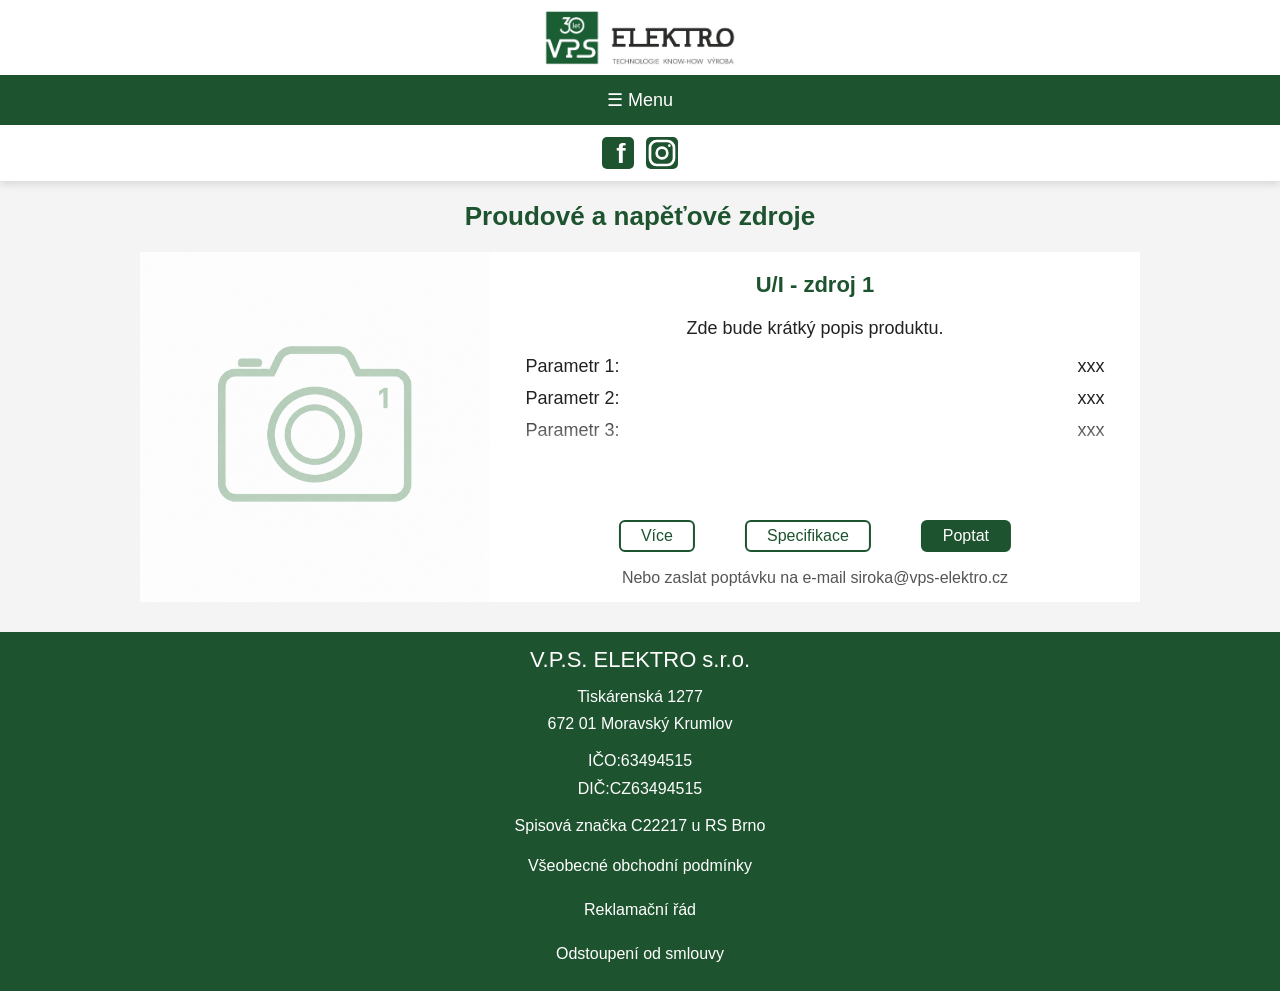
<file: uizdroje.html>
<!DOCTYPE html>
<html lang="cs">
<head>
  <meta charset="UTF-8">
  <meta name="viewport" content="width=device-width, initial-scale=1.0">

  <title>Napěťové a prudové zdroje | VPS ELEKTRO</title>

  <meta name="description"
        content="Napěťové a proudové zdroje vyráběné společností VPS ELEKTRO.">

  <meta name="theme-color" content="#1e532f">

  <link
    rel="icon"
    type="image/png"
    href="icons/favicon.png">

  <link
    rel="apple-touch-icon"
    href="icons/favicon.png">

  <meta property="og:title" content="Napěťové a proudové | VPS ELEKTRO">

  <meta property="og:description" content="Napěťové a proudové zdroje vyráběné společností VPS ELEKTRO.">

  <meta property="og:type" content="website">

  <meta property="og:image" content="https://vps-elektro.github.io/icons/logo_main.png">

  <link rel="stylesheet" href="style.css?v=202610123">

</head>

<body>

  <nav class="navigation">

    <a href="index.html" class="logo-link">
      <img src="images/logo.jpg" alt="VPS ELEKTRO" class="logo">
    </a>

    <button class="menu-toggle" onclick="toggleMenu()">☰ Menu</button>

    <div class="menu-links" id="menuLinks">

      <a href="domu.html">O nás</a>

      <a href="aktuality.html">Aktuality</a>

      <div class="nav-dropdown">

        <div class="nav-dropdown-head">

          <button
            class="nav-dropdown-toggle"
            type="button"
            aria-label="Rozbalit služby a výroba"
            aria-expanded="false"> 
            ›
          </button>

          <a href="sluzby.html" class="nav-dropdown-main">Služby a výroba</a>

          <span class="nav-dropdown-spacer"></span>

        </div>

        <div class="nav-dropdown-menu">

          <a href="osazovani.html">Osazování desek plošných spojů</a>

          <a href="navijeni.html">Výroba vinutých dílů</a>

          <a href="kabely.html">Výroba kabelových konfekcí</a>

          <a href="kovo.html">Obrábění kovů a 3D tisk</a>

        </div>

      </div>

      <div class="nav-dropdown">

        <div class="nav-dropdown-head active">

          <button 
            class="nav-dropdown-toggle"
            type="button"
            aria-label="Rozbalit naše výrobky"
            aria-expanded="false">
            ›
          </button>

          <a href="vyrobky.html" class="nav-dropdown-main active">Naše výrobky</a>
          <span class="nav-dropdown-spacer"></span>

        </div>

        <div class="nav-dropdown-menu">
          <a href="ledmoduly.html">LED moduly</a>
          <a href="uizdroje.html" class="active">Napěťové a proudové zdroje</a>
          <a href="pwmregulatory.html">PWM regulátory</a>
        </div>

      </div>

        <a href="kontakty.html">Kontakty</a>

        <a href="kariery.html">Kariéra</a>
    </div>

    <div class="social-links">
      <a href="https://www.facebook.com/profile.php?id=100066932431196"
         target="_blank"
         rel="noopener noreferrer"
         class="social-icon-link"
         aria-label="Facebook VPS ELEKTRO">

        <span class="facebook-icon"><span class="facebook-letter">f</span></span>
      </a>

      <a href="https://www.instagram.com/vps_elektro/"
         target="_blank"
         rel="noopener noreferrer"
         class="social-icon-link"
         aria-label="Instagram VPS ELEKTRO">

        <span class="instagram-icon">
          <svg viewBox="0 0 24 24" aria-hidden="true">
            <rect
              x="3"
              y="3"
              width="18"
              height="18"
              rx="5"
              fill="none"
              stroke="white"
              stroke-width="2"
            />

            <circle
              cx="12"
              cy="12"
              r="4"
              fill="none"
              stroke="white"
              stroke-width="2"
            />

            <circle
              cx="17.5"
              cy="6.5"
              r="1"
              fill="white"
              stroke="none"
            />
          </svg>
        </span>
      </a>
    </div>  
  </nav>

  <div class="mobile-menu-overlay">

  </div>
  <main class="our-products-main">

    <h1>Proudové a napěťové zdroje</h1>

    <!-- Templát I/U zdroje - začátek

    <div class="our-product-block">

      <div class="our-product-block-image">

        <img src="icons/foto0.png" alt="led-modul1">   

      </div>

      <div class="our-product-block-text">

        <h2>U/I - zdroj 1</h2>

        <p>Zde bude krátký popis produktu.</p>

        <div class="our-product-preview">

          <table class="our-product-specification-table">

            <tr>
              <td>Parametr 1:</td>
              <td>xxx</td>
            </tr>

            <tr>
              <td>Parametr 2:</td>
              <td>xxx</td>
            </tr>

            <tr>
              <td>Parametr 3:</td>
              <td>xxx</td>
            </tr>

          </table>

        </div>        

        <div class="our-products-btns">

          <button class="our-products-btn more">
            Více
          </button>

          <button class="our-products-btn less">
            Méně
          </button>

          <a class="our-products-btn technicals" href="pdfss/technicka-dokumentace.pdf">
            Specifikace
          </a>

          <a class="our-products-btn inquiry" href="mailto:siroka@vps-elektro.cz">
            Poptat
          </a>

        </div>
        
        <p class="product-email"> 
          Nebo zaslat poptávku na e-mail siroka@vps-elektro.cz
        </p>

      </div>

    </div>

  Templát I/U zdroje - konec -->

    <div class="our-product-block">

      <div class="our-product-block-image">

        <img src="icons/foto0.png" alt="led-modul1">   

      </div>

      <div class="our-product-block-text">

        <h2>U/I - zdroj 1</h2>

        <p>Zde bude krátký popis produktu.</p>

        <div class="our-product-preview">

          <table class="our-product-specification-table">

            <tr>
              <td>Parametr 1:</td>
              <td>xxx</td>
            </tr>

            <tr>
              <td>Parametr 2:</td>
              <td>xxx</td>
            </tr>

            <tr>
              <td>Parametr 3:</td>
              <td>xxx</td>
            </tr>

          </table>

        </div>        

        <div class="our-products-btns">

          <button class="our-products-btn more">
            Více
          </button>

          <button class="our-products-btn less">
            Méně
          </button>

          <a class="our-products-btn technicals" href="pdfss/technicka-dokumentace.pdf">
            Specifikace
          </a>

          <a class="our-products-btn inquiry" href="mailto:siroka@vps-elektro.cz">
            Poptat
          </a>

        </div>
        
        <p class="product-email"> 
          Nebo zaslat poptávku na e-mail siroka@vps-elektro.cz
        </p>

      </div>

    </div>

    <div class="our-products-pagination"></div>

    <div class="our-product-overlay"></div>

  </main>

  <footer class="footer">
    <div class="footer-column">
    <h3>V.P.S. ELEKTRO s.r.o.</h3>
    <p>Tiskárenská 1277<br>
      672 01 Moravský Krumlov
    </p>
    <p>IČO:63494515<br>
      DIČ:CZ63494515
    </p>
    <p>Spisová značka C22217 u RS Brno
    </p>
    </div>

    <div class="pdf-links">
      <a href="pdfss/VOP_VPS ELEKTRO_final.pdf" target="_blank" rel="noopener noreferrer">
        Všeobecné obchodní podmínky
      </a>
      <a href="pdfss/VPS_Reklamacni_rad_final.pdf" target="_blank" rel="noopener noreferrer">
        Reklamační řád
      </a>
      <a href="pdfss/VPS_odstoupeni_od_smlouvy_final.pdf" target="_blank" rel="noopener noreferrer">
        Odstoupení od smlouvy
      </a>
    </div>
        
  </footer>

  <script src="script.js"></script>
</body>
  
</html>
</file>
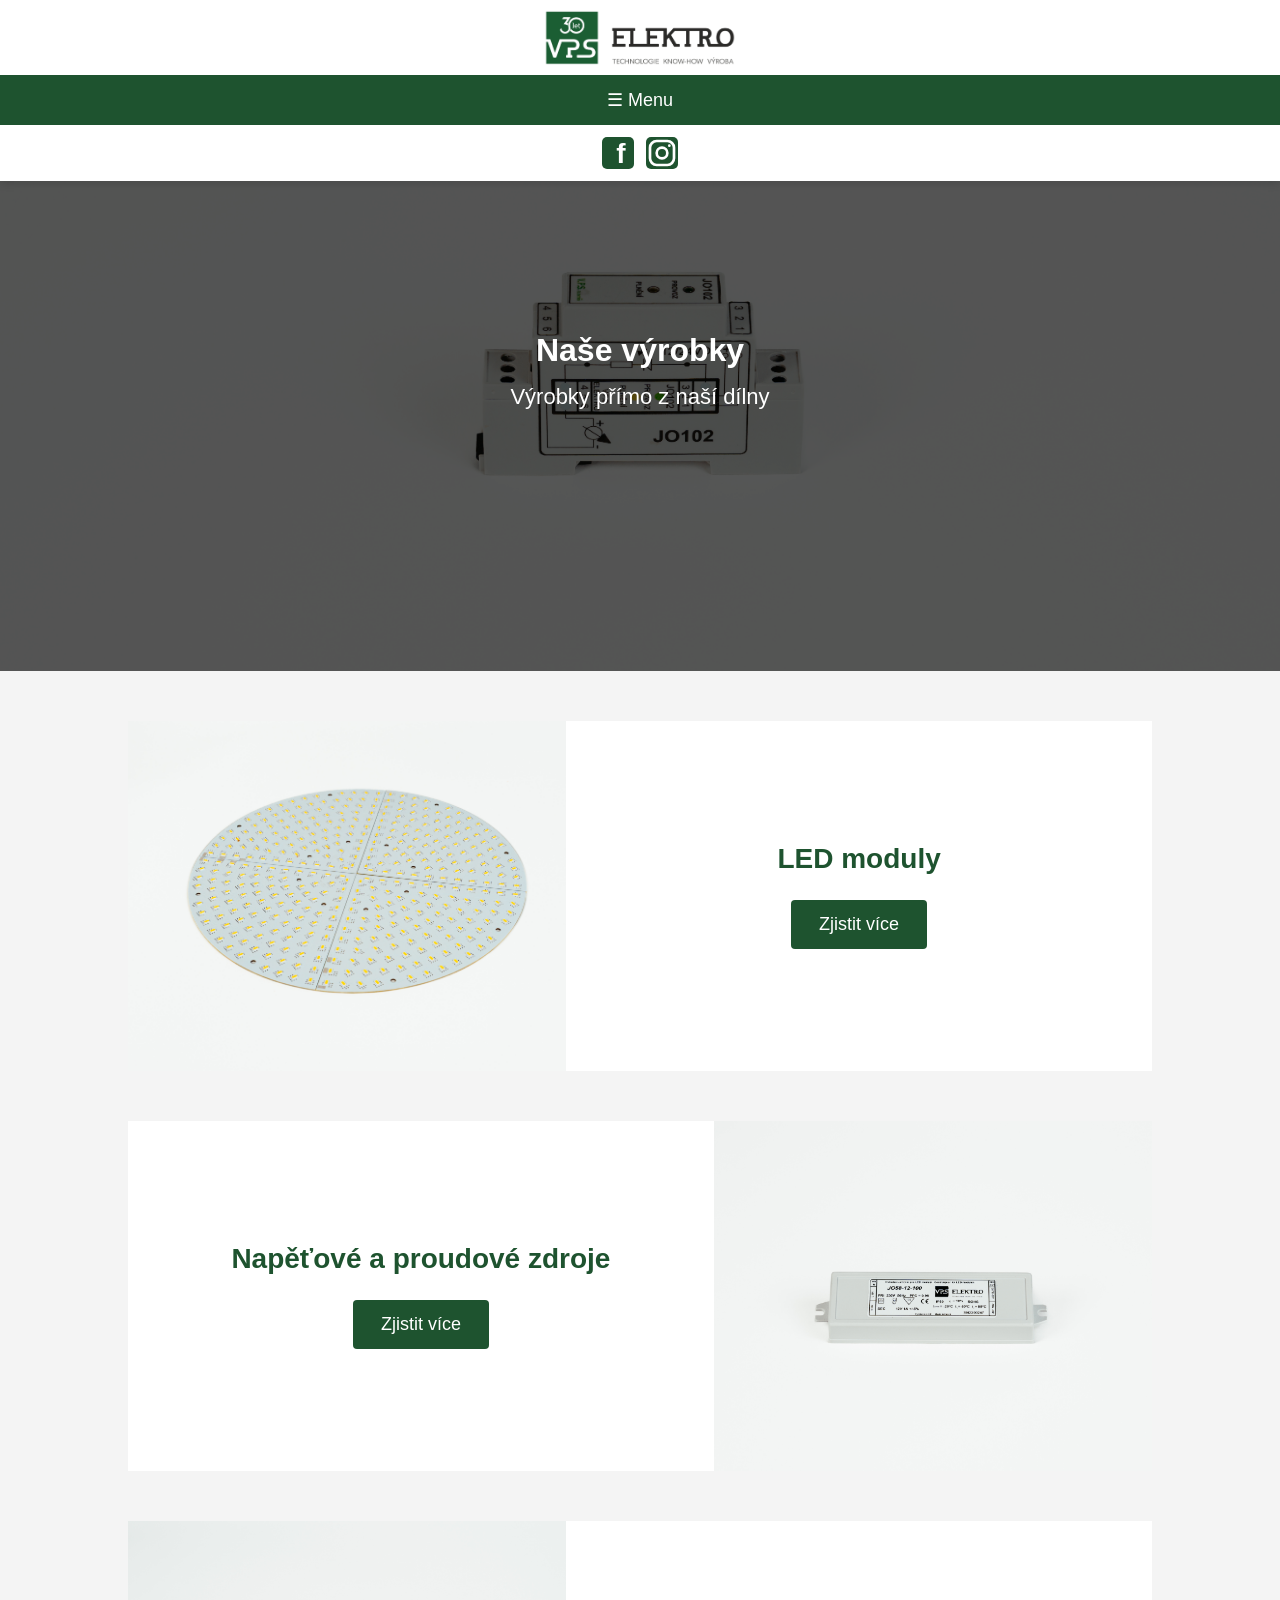
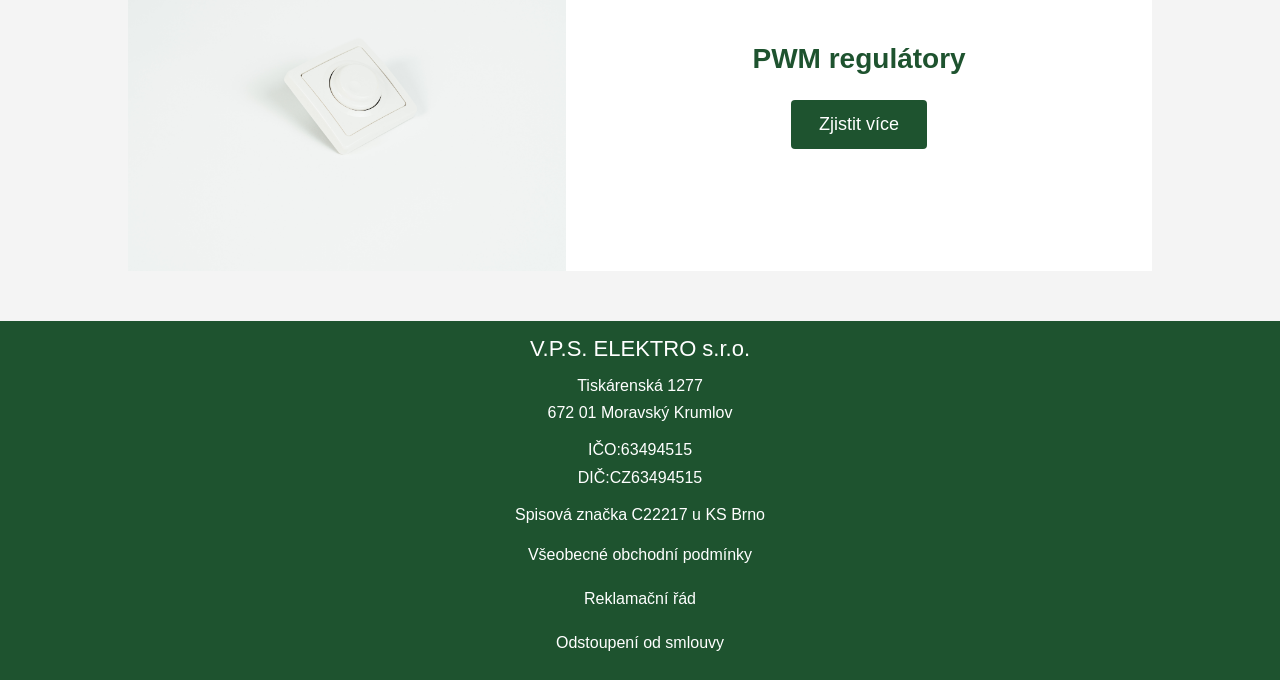
<file: vyrobky.html>
<!DOCTYPE html>
<html lang="cs">

<head>
  <meta charset="UTF-8">
  <meta name="viewport" content="width=device-width, initial-scale=1.0">

  <title>Výrobky | VPS ELEKTRO</title>

  <meta name="description"
        content="Výrobky z vlastní produkce VPS ELEKTRO s.r.o. zahrnují
                 LED moduly, stabilizované napěťové a proudové zdroje a PWM regulátory">

  <meta name="theme-color" content="#1e532f">

  <link
    rel="icon"
    type="image/png"
    href="icons/favicon.png">

  <link
    rel="apple-touch-icon"
    href="icons/favicon.png">

  <meta property="og:title" content="Výrobky | VPS ELEKTRO">

  <meta property="og:description" content="Stránka s vlastními výrobky společnosti V.P.S. ELEKTRO s.r.o.">

  <meta property="og:type" content="website">

  <meta property="og:image" content="https://vps-elektro.github.io/icons/logo_main.png">

  <link rel="stylesheet" href="style.css?v=202610091">

</head>

<body>

  <nav class="navigation">

    <a href="index.html" class="logo-link">
      <img src="images/logo.jpg" alt="VPS ELEKTRO" class="logo">
    </a>

    <button class="menu-toggle" onclick="toggleMenu()">☰ Menu</button>

    <div class="menu-links" id="menuLinks">

      <a href="domu.html">O nás</a>

      <a href="aktuality.html">Aktuality</a>

      <div class="nav-dropdown">

        <div class="nav-dropdown-head">

          <button
            class="nav-dropdown-toggle"
            type="button"
            aria-label="Rozbalit služby a výroba"
            aria-expanded="false"> 
            ›
          </button>

          <a href="sluzby.html" class="nav-dropdown-main">Služby a výroba</a>

          <span class="nav-dropdown-spacer"></span>

        </div>

        <div class="nav-dropdown-menu">

          <a href="osazovani.html">Osazování desek plošných spojů</a>

          <a href="navijeni.html">Výroba vinutých dílů</a>

          <a href="kabely.html">Výroba kabelových konfekcí</a>

          <a href="kovo.html">Obrábění kovů a 3D tisk</a>

        </div>

      </div>

      <div class="nav-dropdown">

        <div class="nav-dropdown-head active">

          <button 
            class="nav-dropdown-toggle"
            type="button"
            aria-label="Rozbalit naše výrobky"
            aria-expanded="false">
            ›
          </button>

          <a href="vyrobky.html" class="nav-dropdown-main active">Naše výrobky</a>
          <span class="nav-dropdown-spacer"></span>

        </div>

        <div class="nav-dropdown-menu">
          <a href="ledmoduly.html">LED moduly</a>
          <a href="uizdroje.html">Napěťové a proudové zdroje</a>
          <a href="pwmregulatory.html">PWM regulátory</a>
        </div>

      </div>

        <a href="kontakty.html">Kontakty</a>

        <a href="kariery.html">Kariéra</a>
    </div>

    <div class="social-links">
      <a href="https://www.facebook.com/profile.php?id=100066932431196"
         target="_blank"
         rel="noopener noreferrer"
         class="social-icon-link"
         aria-label="Facebook VPS ELEKTRO">

        <span class="facebook-icon"><span class="facebook-letter">f</span></span>
      </a>

      <a href="https://www.instagram.com/vps_elektro/"
         target="_blank"
         rel="noopener noreferrer"
         class="social-icon-link"
         aria-label="Instagram VPS ELEKTRO">

        <span class="instagram-icon">
          <svg viewBox="0 0 24 24" aria-hidden="true">
            <rect
              x="3"
              y="3"
              width="18"
              height="18"
              rx="5"
              fill="none"
              stroke="white"
              stroke-width="2"
            />

            <circle
              cx="12"
              cy="12"
              r="4"
              fill="none"
              stroke="white"
              stroke-width="2"
            />

            <circle
              cx="17.5"
              cy="6.5"
              r="1"
              fill="white"
              stroke="none"
            />
          </svg>
        </span>
      </a>
    </div>  
  </nav>

  <div class="mobile-menu-overlay">

  </div>

  <main class="services-page">

    <section class="services-hero">

      <img 
        src="images/vyrobky_hero.jpg"
        alt="Výroba VPS ELEKTRO">

      <div class="services-hero-text products">
        <h1>Naše výrobky</h1>
        <p>Výrobky přímo z naší dílny</p>
      </div>
      
    </section>

    <!-- LED Moduly -->
    <section class="services-block">

      <div class="services-image">
        <img
          src="images/led_moduly.jpg"
          alt="LED moduly">
      </div>

      
      <div class="services-content">
        <h2 >LED moduly</h2>

        <a href="ledmoduly.html" class="services-more">
          Zjistit více
        </a>
        
      </div>
      
    </section>

    <!-- Napěťové a proudové zdroje -->
    <section class="services-block">

      <div class="services-content">
        <h2>Napěťové a proudové zdroje</h2>

        <a href="uizdroje.html" class="services-more">
          Zjistit více
        </a>
      </div>

      <div class="services-image">
        <img
          src="images/uizdroje.jpg"
          alt="Napěťové a proudové zdroje">
      </div>
      
    </section>

    <!-- PWM Regulátory -->
    <section class="services-block">

      <div class="services-image">
        <img
          src="images/pwm_regulatory.jpg"
          alt="PWM regulátory">
      </div>

      <div class="services-content">
      
        <h2>PWM regulátory</h2>

        <a href="pwmregulatory.html" class="services-more">
          Zjistit více       
        </a>       
      </div>
      
    </section>
    
  </main>

  <footer class="footer">
    <div class="footer-column">
    <h3>V.P.S. ELEKTRO s.r.o.</h3>
    <p>Tiskárenská 1277<br>
      672 01 Moravský Krumlov
    </p>
    <p>IČO:63494515<br>
      DIČ:CZ63494515
    </p>
    <p>Spisová značka C22217 u KS Brno
    </p>
    </div>

    <div class="pdf-links">
      <a href="pdfss/VOP_VPS ELEKTRO_final.pdf" target="_blank" rel="noopener noreferrer">
        Všeobecné obchodní podmínky
      </a>
      <a href="pdfss/VPS_Reklamacni_rad_final.pdf" target="_blank" rel="noopener noreferrer">
        Reklamační řád
      </a>
      <a href="pdfss/VPS_odstoupeni_od_smlouvy_final.pdf" target="_blank" rel="noopener noreferrer">
        Odstoupení od smlouvy
      </a>
    </div>
        
  </footer>

  <script src="script.js"></script>
</body>
  
</html>
</file>
<file: style.css>
html {
  scroll-behavior: smooth;
}

h1, h2, h3, p {
  margin: 0;
}

/* nastavení těla */
body {
  margin: 0;
  font-family: Arial, sans-serif;
  background-color: #f4f4f4;
  color: #222;
  text-align: center;
  }


  /* Společné prvky */
  /* Navigační lišta */

  .navigation {
    position: sticky;
    top: 0;
    margin-top: 30px;
    z-index: 1000; 

    display: flex;
    justify-content: center;
    align-items: stretch;
      
    background-color: white;
    padding: 0;

    box-shadow: 0 3px 8px rgba(0, 0, 0, 0.12);
  }

  .navigation a {
    display: flex;
    align-items: center;
      
    color: #111;
    text-decoration: none;

    font-family: "Trebuchet MS", Arial, sans-serif;
    font-size: 20px;
    font-weight: normal;
    text-transform: uppercase;
      
    padding: 10px 30px;

    transition: background-color 0.25s, color 0.25s;
  }

  .navigation a.active {
    background-color: #1e532f;
    color: white;
  }

  .nav-dropdown {
    position: relative;
    display: flex;
    align-items: stretch;
  }

  .nav-dropdown-head {
    display: flex;
    align-items: stretch;
    height: 100%;
  }

  .nav-dropdown-head.active {
    background-color: #1e532f;
  }

  .nav-dropdown-head.active .nav-dropdown-toggle {
    color: white;
  }

  .nav-dropdown-main {
    display: flex;
    align-items: stretch;
  }

  .nav-dropdown-toggle,
  .nav-dropdown-spacer {
    display: none
  }

  .nav-dropdown-menu {
    position: absolute;

    top: 100%;
    left: 0;

    min-width: 260px;
    display: flex;
    flex-direction: column;
    background-color: white;

    box-shadow: 0 5px 12px rgba(0, 0, 0, 0.15);
    opacity: 0;
    visibility: hidden;

    transform: translateY(-8px);

    transition: 
      opacity 0.25s ease,
      transform 0.25s ease,
      visibility 0.25s ease;

    z-index: 1000;
  }

  .navigation .nav-dropdown-menu a {
    display: block;
    padding: 12px 20px;
    font-size: 16px;
    text-align: left;
    text-transform: none;
    white-space: nowrap;
    border-bottom: 1px solid #eeeeee;
  }

  .logo-link {
    padding: 10px 15px !important;
  }

  .logo-link:hover {
    background-color:white !important;
  }

  .logo {
    display: block;
    height: 60px;
    width: auto;
  }

  
  .slider {
    position: relative;
    width: 100%;
    height: 800px;
    overflow: hidden;
    background-color: #1e532f;

    margin-top: -220px;
    margin-bottom: 30px;
  }

  .slide {
    position: absolute;
    top: 0;
    left: 0;

    width: 100%;
    height: 100%;

    opacity: 0;
    visibility: hidden;
    transition: opacity 0.6s ease;
  }

  .slide::after {
    content: "";
    position: absolute;

    inset: 0;

    background: rgba(0, 0, 0, 0.5);

    z-index: 1;
  }

  .slide.active {
    opacity: 1;
    visibility: visible;
  }

  .slide img {
    width: 100%;
    height: 100%;
    object-fit: cover;
  }

  .slide-text {
    position: absolute;
    top: 50%;
    left: 50%;
    transform: translate(-50%, -50%);

    width: 80%;
    max-width: 1000px;

    color: white;
    text-align: center;
    z-index: 2;
  }

  .slide-text h2 {
    margin: 0 0 15px;
    font-family: "Trebuchet MS", Arial, sans-serif;
    font-size: 42px;

    margin-bottom: 3px;
  }

  .slider-section-link {
    position: absolute;
    display: inline-flex;

    left: 50%;

    transform: translateX(-50%);

    bottom: 70px;

    border: 2px solid #1e532f;
    border-radius: 6px;
    background-color: #1e532f;

    font-family: "Trebuchet MS", Arial, sans-serif;
    font-size: 18px;
    color: white;

    padding: 10px 30px;

    text-decoration: none;

    z-index: 2;
  }

  .slider-section-link:hover {
    text-decoration: underline;
  }

  .slide-text p {
    margin: 0;
    font-size: 22px;
  }

  .slide-dots {
    position: absolute;
    bottom: 25px;
    left: 50%;
      
    transform: translateX(-50%);
    z-index: 3;

    display: flex;
    gap: 15px;
  }

  .slide-dot {
    display: block;
    flex: 0 0 15px;

    width: 15px;
    height: 15px;
    min-width: 15px;
    min-height: 15px;
    max-width: 15px;
    max-height: 15px; 

    padding: 0;
    margin: 0;

    border: 2px solid white;
    border-radius: 50%;
    background-color: transparent;

    box-sizing: border-box;
    appearance: none;
    cursor: pointer;
  }

  .slide-dot.active {
    border-color: #1e532f;
    background-color: #1e532f;
  }


  /* Index */
  .reasons {
    width: 100%;
    box-sizing: border-box;
    background-color: #f4f4f4;
    margin-bottom: 27px;
  }

  .reasons h1 {
    text-align: center;
    font-family: "Trebuchet MS", Arial, sans-serif;
    font-size: 24px;
    color: #1e532f;
    margin-bottom: 10px;
  }

  .reasons-block {
    display: flex;
    align-items: center;

    gap: 20px;

    width: 70%;
    margin: 0px auto;
    margin-bottom: 3px;

    box-sizing: border-box;
    background-color: white;
  }

  .reasons-block-image {
    margin-bottom: 3px;
    margin-left: 3px;
    margin-top: 3px;
    width: 7%;
    display: flex;
    justify-content: center;
    align-items: center;
    overflow: hidden;
    padding-left: 0;
    border: 2px solid #1e532f;
    border-radius: 6px;
  }

  .reasons-block-image img {
    width: 100%;
    height: 100%;
    object-fit: cover;
    display: block;
  }

  .reasons-block-text {
    flex: 1;
    padding-top: 1px;
    text-align: left;
    margin-left: 10px;
  }

  .reasons-block-text h2 {
    font-family: "Trebuchet MS", Arial, sans-serif;
    font-size: 22px;
    color: #1e532f;
    margin-top: 5px;
    margin-bottom: 8px;
  }

  .reasons-block-text p {
    font-family: "Trebuchet MS", Arial, sans-serif;
    font-size: 16px;
    line-height: 1.2;
    color: #111;
    margin-bottom: 5px;
  }

  .home-actualities {
    background-color: #f4f4f4;
    width: 100%;
    text-align: center;
    margin-bottom: 30px;
  }

  .home-actualities h1 {
    font-size: 26px;
    font-family: "Trebuchet MS", Arial, sans-serif;
    color: #1e532f;
    margin-bottom: 10px;
  }

  .home-actualities-block {
    display: flex;
    flex-direction: column;

    margin: 0 auto;
    width: 70%;

    background-color: white;

    justify-content: center;
    align-items: center;
  }

  .home-actualities-scroll-wrapper {
    position: relative;

    width: 100%;

    overflow: hidden;
  }

  .home-actualities-gradient {
    display: none;
  }

  .home-actualities-content {
    display: flex;

    justify-content: flex-start;
    align-items: stretch;

    gap: 5px;
    width: 100%;

    overflow-x: auto;
    overflow-y: hidden;

    scroll-behavior: smooth;

    -webkit-overflow-scrolling: touch;

    scrollbar-width: none;
  }

  .home-actualities-content::-webkit-scrollbar {
    display: none;
  }

  .home-actuality-card {
    margin: 5px 5px 2px 5px;
  
    flex: 0 0 300px;

    width: 300px;
    max-width: 300px;

    position: relative;
    aspect-ratio: 1/1;

    overflow: hidden;
  }

  .home-actuality-card::after {
    content: "";

    position: absolute;
    inset: 0;

    background: linear-gradient(
      to top,
      rgba(0, 0, 0, 0.55) 0%,
      rgba(0, 0, 0, 0.25) 25%,
      rgba(0, 0, 0, 0.0) 100%
    );
  }

  .home-actuality-card img {
    display: block;

    width: 100%;

    height: 100%;

    object-fit: cover;
  }

  .home-actuality-card h3 {
    position: absolute;
    left: 0;
    right: 0;
    bottom: 0;

    margin: 0;
    padding: 10px 10px 10px 10px;

    font-family: "Trebuchet MS", Arial, sans-serif;
    font-size: 22px;

    text-align: left;

    z-index: 2;

  }

  .home-actuality-card h3 a {
    color: white;
    text-decoration: none;
    cursor: pointer;
  }

  .home-actuality-card h3 a:hover {
    text-decoration: underline
  }

  .home-actualities-link {
    display: inline-block;

    margin-bottom:10px;
   
    border: 2px solid #1e532f;
    border-radius: 6px;

    font-size: 16px;
    font-family: "Trebuchet MS", Arial, sans-serif;

    padding: 5px 30px;

    background-color:#1e532f;
    color: white;

    text-decoration: none;
  }

  .home-actualities-link:hover {
    text-decoration: underline;
  }

  .home-actualities-gradient {
    display: block;

    position: absolute;

    top: 0;
    bottom: 0;

    width: 0%;

    pointer-events: none;

    z-index: 5;

    transition: width 0.15s linear;
  }

  .home-actualities-gradient-left {
    left: 0;

    background: linear-gradient(
      to right, 
      white 0%,
      rgba(255, 255, 255, 0) 100%
    );
  }

  .home-actualities-gradient-right {
    right: 0;

    background: linear-gradient(
      to left, 
      white 0%,
      rgba(255, 255, 255, 0) 100%
    );
  }

  .home-actualities-dots {
    display: flex;
    justify-content: center;
    align-items: center;

    gap: 8px;
    width: 100%;

    min-height: 18px;

    margin-top: 8px;
    margin-bottom: 8px;
  }

  .home-actualities-dot {
    display: block;

    width: 10px;
    height: 10px;

    min-width: 10px;
    min-height: 10px;

    padding: 0;
    margin: 0;

    border: 2px solid #1e532f;
    border-radius: 50%;

    background-color: transparent;

    box-sizing: border-box;

    appearance: none;
    cursor: pointer;

    transition:
      background-color 0.2s ease,
      transform 0.2s ease;
  }

  .home-actualities-dot.active {
    background-color: #1e532f;
    transform: scale(1.05);
  }

  .certification-section {
    width: 100%;
    background-color: #f4f4f4;
    margin-bottom: 30px;
  }

  .certification-head {
    text-align: center;
    margin-bottom: 10px;
  }

  .certification-head h2 {
    font-family: "Trebuchet MS", Arial, sans-serif;
    font-size: 26px;
    color: #1e532f;
  }

  .certification-scroll-wrapper {
    position: relative;

    width: 70%;
    margin: 0 auto;

    overflow: hidden;

    background-color: white;

  }

  .certification-cards {
    display: flex;

    justify-content: center;
    align-items: center;

    gap: 20px;

    width: 100%;

    margin: 0;

    background-color: white;
    overflow-x: auto;
    overflow-y: hidden;

    scroll-behavior: smooth;
    -webkit-overflow-scrolling: touch;

    padding: 10px 0 10px 0;

    scrollbar-width: none;
  }

  .certification-gradient {
    position: absolute;

    top: 0;
    bottom: 0;

    width: 0;

    pointer-events: none;

    z-index: 20;

    transition: width 0.15s linear;
  }

  .certification-gradient-left {
    left: 0;

    background: linear-gradient(
      to right,
      white 0%,
      rgba(255, 255, 255, 0) 100% 
    );
  }

  .certification-gradient-right {
    right: 0;

    background: linear-gradient(
      to left, 
      white 0%,
      rgba(255, 255, 255, 0) 100%
    );
  }

  .certification-card {
    position: relative;
    display: flex;
    justify-content: center;
    align-items: center;

    width: 320px;
    min-width: 320px;
    height: 450px;
    min-height: 450px;

    box-shadow: 0 3px 8px rgba(0, 0, 0, 0.12);

    margin: 0 10px 0 10px;
  }

  .certification-image {
    height: 100%;
    width: auto;
    object-fit: contain;

    transition: transform 0.35s ease;
    cursor: pointer;
  }

  .certification-card:hover {
    z-index: 10;
  }

  .photovoltaic-card:hover .certification-image {
    transform: scale(1.03);
    box-shadow: 0 3px 8px rgba(0, 0, 0, 0.12);    
  }

  .photovoltaic-card a {
    display: flex;
    justify-content: center;
    align-items: center;
    width: 100%;
    height: 100%;
  }

  .iso-card {
    position: relative;
  }

  .iso-link {
    position: absolute;
    z-index: 11;

    display: flex;
    flex-direction: column;
    justify-content: center;
    align-items: center;

    color: #1e532f;
    text-decoration: none;
    text-align: center;

    font-family: "Trebuchet MS", Arial, sans-serif;

    transition: background-color 0.2s ease;
  }

  .iso-link strong {
    font-size: 16px;
  }

  .iso-link span {
    font-size: 13px;
  }

  .iso-link:hover {
    background-color: #1e532f;
    color: white;
  }

  .iso-9001 {
    top: 85%;
    left: 18%;
    width: 30%;
    height: 12%;
  }

  .iso-14001 {
    top: 85%;
    right: 18%;
    width: 30%;
    height: 12%;
  }

  .iso-content {
    position: relative;
    width: 100%;
    height: 100%;
    display: flex;
    justify-content: center;
    align-items: center;
    transition: transform 0.35s ease;
  }

  .iso-content .certification-image {
    display: block;
    max-width: 100%;  
  }

  .iso-card:hover .iso-content {
    transform: scale(1.03);
  }

  .certification-dots {
    display: none;
    justify-content: center;
    align-items: center;

    gap: 8px;

    width: 100%;
    min-height: 18px;

    padding-top: 10px;
    padding-bottom: 10px;

    background-color: white;
  }

  .certification-dot {
    display: block;

    width: 10px;
    height: 10px;

    min-width: 10px;
    min-height: 10px;

    padding: 0;
    margin: 0;

    border: 2px solid #1e532f;
    border-radius: 50%;

    background-color: transparent;

    box-sizing: border-box;

    appearance: none;
    cursor: pointer;

    transition:
      background-color 0.2s ease,
      transform 0.2s ease;
  }

  .certification-dot.active {
    background-color: #1e532f;
    transform: scale(1.05);
  }

  /* Index - konec; Společné - pokračování */
  .menu-toggle {
    display: none;
  }

  .menu-links {
    display: flex;
  }

  .social-links {
    display: flex;
    align-items: center;
    gap: 12px;

    margin-left: 20px;
    margin-right: 20px;
  }

  .social-icon-link {
    display: flex;
    justify-content: center;
    align-items: center;

    padding: 0 !important;

    text-decoration: none;
    transition: transform 0.2s;
  }

  .social-icon-link:hover {
    background-color: transparent !important;
    transform: scale(1.1);
  }

  .facebook-icon, .instagram-icon {
    display: flex;
    justify-content: center;
    align-items: center;

    width: 32px;
    height:32px;

    background-color: #1e532f;
    color: white;

    border-radius: 5px;

    font-family: "Trebuchet MS", Arial, sans-serif;
    font-size: 28px;
    font-weight: bold;
  }

  .facebook-icon {
    text-transform: lowercase;
  }

  .facebook-letter {
    display: block;
    transform: translate(3px, 1px);
  }

  /*Společné - konec; Index - pokračování */
  .map-section {
    padding: 0;
    background-color: #f4f4f4;
    margin-bottom: 10px;
  }

  .map-section h2 {
    color: #1e532f;

    font-family: "Trebuchet MS", Arial, sans-serif;
    font-size: 26px;

    margin-bottom: 10px;
  }

  .map-container {
    width: 100%;
    height: 350px;

    margin: 0 auto;

    overflow: hidden;
    border-radius: 0;
  }

  .map-container iframe {
    width: 100%;
    height: 100%;
    border: 0;
  }


  /* Společné */
  .footer {
    display: flex;
    flex-direction: column;
    justify-content: center;
    align-items: center;

    padding: 0;
    background-color: #1e532f;
    color: white;

    text-align: center;
  }

  .footer-column {
    width: 500px;
  }

  .footer-column h3 {
    margin-top: 15px;
    margin-bottom: 10px;

    font-family: "Trebuchet MS", Arial, sans-serif;
    font-size: 22px;
    font-weight: normal;
  }

  .footer-column p {
    margin: 0 0 10px;

    font-size: 16px;
    line-height: 1.7;
  }

  .pdf-links {
    display: flex;
    justify-content: center;
    gap: 20px;
    margin-bottom: 10px;
  }

  .pdf-links a {
    padding: 12px 18px;
    text-decoration: none;
    color: white;
    font-size: 16px;
    font-family: "Trebuchet MS", Arial, sans-serif;
  }

  .pdf-links a:hover {
    text-decoration: underline;
  }

  /* O nás */
  .page-content {
    min-height: 0;
    padding: 0;
    margin: 0;
    box-sizing: border-box;
    width: 100%;

    display: flex;
    justify-content: center;
    flex-direction: column;
    align-items: stretch;
  }

  .page-content h1 {
    margin-top: 20px;

    font-family: "Trebuchet MS", Arial, sans-serif;
    font-size: 40px;

    color: #1e532f;
  }

  .history-section {
    width: 100%;
    margin: 0 0 0 0;
    padding: 0;
  }

  .chevron-timeline {
    display: flex;
    justify-content: center;
    align-items: center;
    gap: 12px;

    width: 70%;
    margin: 0 auto;

    box-sizing: border-box;
  }

  .chevron-item {
    display: none;

    position: relative;

    width: 20%;
    min-height: 55px;
    padding: 10px 30px;

    border: none;
    background-color: #cfcfcf;
    color: #222;

    clip-path: polygon(
      0 0,
      calc(100% - 22px) 0,
      100% 50%,
      calc(100% - 22px) 100%,
      0 100%
    );

    box-sizing: border-box;
    cursor: pointer;
    opacity: 0.6;

    transition: width 0.3s, min-height 0.3s, opacity 0.3s, transform 0.3s, background-color 0.3s;
  }

  .chevron-item.visible {
    display: flex;
    flex-direction: column;
    justify-content: center;
    align-items: center;
  }

  .chevron-item.active {
    width: 35%;
    min-height: 70px;

    background-color: #1e532f;
    color: white;

    opacity: 1;
    transform: scale(1.02);
  }

  .chevron-year {
    font-size: 18px;
    font-weight: bold;
  }

  .chevron-detail {
    width: 70%;
    max-width: none;
    margin: 0 auto 20px;
    padding: 28px 40px;

    box-sizing:border-box;

    border-radius: 0;
    background-color: white;

    box-shadow: 0 4px 16px rgba(0, 0, 0, 0.15);
  }

  .chevron-detail h3 {
    font-family: "Trebuchet MS", Arial, sans-serif;
    font-size: 22px;

    margin-bottom: 10px;
  }

  .chevron-detail p {
    font-family: "Trebuchet MS", Arial, sans-serif;
    font-size: 18px;
    line-height: 1.6;
    text-align: center;
  }

.about-us {
  position: relative;
  width: 100%;
  margin-top: 0;
  overflow: hidden;
  z-index: 1;
  margin-bottom: 30px;
}

.about-us img {
  display: block;
  width: 100%;
  height: auto;
}

.about-us::after {
  content: "";
  position: absolute;
  left: 0;
  right: 0;
  bottom: 0;
  height: 35%;

  background: linear-gradient(
    to top,
    rgba(0, 0, 0, 0.92) 25%,
    rgba(0, 0, 0, 0.55) 55%,
    rgba(0, 0, 0, 0) 100%
  );

  pointer-events: none;
  z-index: 2;
}


.about-introduction {
  position: absolute;
  left: 50%;
  bottom: 15px;
  transform: translateX(-50%);

  font-size: 22px;
  line-height: 1.6;
  text-align: center;
  width: 70%;

  font-family: "Trebuchet MS", Arial, sans-serif;
  color: white;
  z-index: 100;
}


.about-content {
  width: 100%;
  margin: 0 auto;
  box-sizing: border-box;
  margin-bottom: 30px;
}

.about-content h2 {

  color: #1e532f;
  font-family: "Trebuchet MS", Arial, sans-serif;
  font-size: 26px;
  line-height: 1.15;
  text-align: center;
  margin-bottom: 10px;
}

.about-block {
  width: 70%;
  margin: 0 auto 30px;
  background-color: white;
}


.about-block p {
  margin: 0 auto;
  font-size: 18px;
  line-height:1.65;
  text-align: left;
  text-indent: 30px;
  hyphens: none;
  margin: 0 40px 0 40px;
  padding: 15px 0 15px 0;

  font-family: "Trebuchet MS", Arial, sans-serif;
}

.about-block p + p {
  margin-bottom: 10px;
  padding: 0 0 10px 0;
}

.about-heading::before {
  content: "»";
  margin-right: 14px;
}

.about-heading::after {
  content: "«";
  margin-left: 14px;
}

.scroll-down {
  position: absolute;
  top: 100px;
  left: 50%;
  transform: translateX(-50%);
  display: flex;
  justify-content: center;
  align-items: center;

  width: 52px;
  height:52px;

  background-color: rgba(30, 83, 47, 0.9);
  color:white;
  text-decoration: none;

  border-radius: 50%;
  z-index: 10;

  transition: transform 0.2s, background-color 0.2s;
}

.scroll-down::before {
  content: "";
  width:12px;
  height: 12px;

  border-right: 3px solid white;
  border-bottom: 3px solid white;

  transform: rotate(45deg);
  box-sizing: border-box;
}

.scroll-down:hover {
  transform: translateX(-50%) scale(1.1);
  background-color: #286b3d;
}

#aboutText {
  scroll-margin-top: 200px;
}

.company-numbers {
  display: grid;
  margin: 0 auto;
  grid-template-columns: repeat(2, 1fr);
  grid-auto-rows: 1fr;
  gap: 20px;

  width: 70%;
  padding: 20px 10%;

  background-color: #1e532f;
  box-sizing: border-box;
  margin-bottom: 50px;
}

.number-box {
  padding: 15px 20px;

  background-color: white;
  text-align: center;

  border-radius: 6px;
}

.number {
  display: block;

  font-size: 26px;
  font-weight: bold;
  color: #1e532f;

  margin-bottom: 10px;
}

.number-label {
  font-size: 18px;
  color: #222;
  text-transform: uppercase;
}

.history-intro {
  width: 80%;
  max-width: 1050px;
  margin: 0 auto 30px auto;
  text-align: center;
}

.history-intro h2 {
  margin: 0 0 10px 0;
  font-family: "Trebuchet MS", Arial, sans-serif;
  font-size: 26px;
  font-weight: normal;
  color: #1e532f;
}

.history-intro p {
  margin: 0;
  font-family: "Trebuchet MS", Arial, sans-serif;
  font-size: 18px;
  font-weight: normal;
  color: #555;
}

/* Aktuality */
.actualities-page {
  background-color: #f4f4f4;
}

.actualities-page h1 {
  font-size: 26px;
  font-family: "Trebuchet MS", Arial, sans-serif;

  text-align: center;

  margin-top: 30px;
  margin-bottom: 30px;
}

.actualities-overlay {
  position: fixed;
  inset: 0;
  background: rgba(0, 0, 0, 0.65);
  z-index: 100;
  display: none;
}

.actualities-overlay.active {
  display: block;
}

.actualities-content-block {
  position: relative;
  display: flex;
  width: 1000px;
  height: 300px;
  background-color: white;
  gap: 40px;
  margin: 0 auto;
  align-items: stretch;

  box-sizing: border-box;
  margin-bottom: 10px;
}

.actualities-content-block.focused {
  position: relative;
  z-index: 101;

  height: auto;

  background: white;

  max-height: 70vh;
  overflow: hidden;

  margin-top: 30px;

  box-sizing: border-box;
}

.actualities-content-block.focused .actualities-content-main {
  max-height: 70vh;
  min-height: 0;

  overflow-y: auto;
  overflow-x: hidden;
}

.actualities-content-block.focused .actualities-content-image {
  height: auto;
  align-self: stretch;
}

.actualities-content-block.focused .actualities-content-text {
  height: auto;
  overflow: visible;
  padding-bottom: 20px;
}

.actualities-content-block.focused .actualities-preview {
  flex: none;
  max-height: 2000px;
}

.actualities-content-image {
  width: 30%;
  height: 300px;
  min-width: 250px;
  flex-shrink: 0;
  overflow: hidden;
  background-color: #dedede;

  display: flex;
  align-items: center;
  justify-content: center;
}

.actualities-content-image img {
  width: 100%;
  height: 100%;

  object-fit: contain;
  display: block;
}

.actualities-content-main {
  position: relative;

  flex: 1;
  min-width: 0;
  min-height: 0;

  display: flex;
  flex-direction: column;

  height: 100%;
  box-sizing: border-box;

}

.actualities-content-text {
  flex: 1;
  min-width: 0;

  display: flex;
  flex-direction: column;

  overflow: hidden;

  text-align: left;
}

.actualities-date {
  position: absolute; 

  flex-shrink: 0;
  text-align: right;

  top: 10px;
  right: 10px;

  margin: 0;

  font-family: "Trebuchet MS", Arial, sans-serif;
  font-size: 16px;
  color: rgba(0, 0, 0, 0.534);
}

.actualities-content-text-header h2 {
  margin-bottom: 15px;
  margin-top: 35px;

  font-family: "Trebuchet MS", Arial, sans-serif;
  font-size: 24px;
  color: #1e532f;
  text-align: center;
}

.actualities-intro {
  width: 100%;
  max-width: 100%;
  box-sizing: border-box;


  margin-right: 0;
  margin-bottom: 16px;

  font-family: "Trebuchet MS", Arial, sans-serif;
  font-size: 18px;
  color: #111;
}

.actualities-intro p {
  margin-bottom: 0px;
  margin-right: 40px;
  font-weight: bold;
}

.actualities-preview {
  position: relative;
  width: 100%;

  flex: 1;
  min-height: 0;

  max-height: 150px;
  transition: max-height 0.5s ease;
  overflow: hidden;
}

.actualities-preview::after {
  content: "";
  position: absolute;
  left: 0;
  right: 0;
  bottom: 0;
  height: 90px;
  pointer-events:none;

  background: linear-gradient(
    to bottom,
    rgba(255, 255, 255,0),
    rgba(255, 255, 255, 0.9) 65%,
    #fff 100%
  );
}

.actualities-preview.actualities-preview-expanded {
  max-height: 2000px;
}

.actualities-preview.actualities-preview-expanded::after {
  display: none;
}

.actualities-content-text-block {
  margin-right: 40px;
  margin-bottom: 15px;

  font-family: "Trebuchet MS", Arial, sans-serif;
  font-size: 18px;
  line-height: 1.2;
  color: #111;

  text-align: left;
}

.actualities-content-text-block p {
  margin-bottom: 15px;
}

.actualities-btns {
  flex-shrink: 0;
  display: flex;
  align-items: center;
  justify-content: center;
  flex-wrap: wrap;
  gap: 10px;

  margin-top:auto;
  margin-bottom: 20px;
}

.actualities-btn {
  display: inline-flex;
  justify-content: center;
  align-items: center;

  padding: 10px 22px;

  border: 2px solid #1e532f;
  border-radius: 6px;

  box-sizing: border-box;

  font-family: "Trebuchet MS", Arial, sans-serif;
  font-size: 15px;
  font-weight: normal;

  background-color: white;
  color: #1e532f;

  text-decoration: none;

  cursor: pointer;

  transition: 
    background-color 0.25s ease,
    color 0.25s ease,
    transform 0.25s ease;
}

.actualities-btn.more {
  background-color: #1e532f;
  color: white;
}

.actualities-btn.more:hover {
  text-decoration: underline;
}

.actualities-btn.less {
  display: none;
  background-color: white;
  color: #1e532f;
}

.actualities-btn.less:hover {
  background-color: #1e532f;
  color: white;
}

.actualities-btn.actuality-link {
  display: none;
  background-color: #1e532f;
  color: white;
}

.actualities-btn.actuality-link:hover {
  text-decoration: underline;
}

.gallery-open {
  display: none;
}

.actualities-btn.gallery-open:hover {
  background-color: #1e532f;
  color: white;
}

.actualities-pagination {
  display: flex;
  justify-content: center;
  gap: 8px;

  margin-top: 20px;
  margin-bottom: 20px;
}

.pagination-btn {
  min-width: 38px;
  height: 38px;

  border: 2px solid #1e532f;
  border-radius: 6px;

  background: white;
  color: #1e532f;

  font-size: 15px;
  font-weight: bold;

  cursor: pointer;

  transition: background 0.2s ease,
              color 0.2s ease;
}

.pagination-btn:hover {
  text-decoration: underline;
}

.pagination-btn.active {
  background-color: #1e532f;
  color: white;
}

.gallery-lightbox {
  position: fixed;
  inset: 0;

  display: none;

  align-items: center;
  justify-content: center;

  background: rgba(0, 0, 0, 0.9);

  z-index: 1001;
}

.gallery-lightbox.active {
  display: flex;
}

.gallery-image {
  max-width: 85%;
  max-height: 80vh;

  object-fit: contain;
}

.gallery-arrow {
  position: absolute;
  top: 50%;
  transform: translateY(-50%);

  width: 55px;
  height: 55px;

  display: flex;
  align-items: center;
  justify-content: center;

  padding: 0;

  border: 2px solid white;
  border-radius: 50%;
  background: rgba(0, 0, 0, 0.35);

  color: white;
  font-size: 42px;
  line-height: 1;

  cursor: pointer;

  transition: transform 0.2s ease, opacity 0.2s ease;
}

.gallery-arrow span {
  transform: translateY(-3px);
}

.gallery-prev {
  left: 30px;
}

.gallery-next {
  right: 30px;
}

.gallery-arrow:hover {
  background: rgba(255, 255, 255, 0.18);
  transform: translateY(-50%) scale(1.08)
}

.gallery-counter {
  position: absolute;
  bottom: 40px;
  left: 50%;
  transform: translateX(-50%);

  font-family: "Trebuchet MS", Arial, sans-serif;
  font-size: 20px;
  color: white;
}

.gallery-close {
  position: absolute;
  top: 30px;
  right: 30px;

  width: 55px;
  height: 55px;

  display: flex;
  align-items: center;
  justify-content: center;

  border: 2px solid white;
  border-radius: 50%;

  background: rgba(0, 0, 0, 0.35);

  color: white;
  font-size: 42px;
  line-height: 1;

  cursor: pointer;

  transition: background 0.2s ease,
              transform 0.2s ease;
}

.gallery-close:hover {
  background: rgba(255, 255, 255, 0.18);
  transform: scale(1.08);
}

.footer.actualities {
  margin-top: 30px;
}

/* Služby a výroba */
/* Služby a býroba - úvodní blok */
.services-page {
  width: 100%;
  background-color: #f4f4f4;
}

.services-hero {
  position: relative;
  width: 100%;
  height: 600px;
  overflow: hidden;

  margin-top: -110px;
}

.services-hero img {
  width: 100%;
  height: 100%;
  object-fit: cover;
  display: block;
}

.services-hero-background {
  width: 100%;
  height: 100%;
  object-fit: cover;
  display: block;  
}

.services-video-box {
  position: absolute;
  right: 50%;
  top: 65%;
  transform: translate(50%, -50%);

  width: 35%;

  z-index: 2;

  border-radius: 8px;
  overflow: hidden;
}

.services-video-box video {
  display: block;
  width: 100%;
  height: auto;
}

.services-hero-text {
  position: absolute;
  top: 30%;
  left: 50%;

  transform: translate(-50%, -50%);

  width: 80%;
  max-width: 1000px;

  color: white;
  text-align: center;

  z-index: 2;
}

.services-hero-text.products {
  top: 50%;
}

.services-hero-text h1 {
  margin: 0 0 15px;

  font-family: "Trebuchet MS", Arial, sans-serif;
  font-size: 48px;
}

.services-hero-text p {
  margin: 0;

  font-family: "Trebuchet MS", Arial, sans-serif;
  font-size: 24px;
}

.services-hero::after {
  content: "";

  position: absolute;
  inset: 0;

  background-color: rgba(0, 0, 0, 0.65);

  z-index: 1;
}

/* Služby a výroba - konkrétní bloky */

.services-block {
  display: flex;
  align-items: stretch;

  width: 70%;
  height: 350px;

  margin: 50px auto;

  background-color: white;
}

.services-image {
  width: 50%;
}

.services-image img {
  display: block;

  width: 100%;
  height: 100%;

  object-fit: cover;
}

.services-content {
  display: flex;
  flex-direction: column;
  justify-content: center;
  align-items: center;

  width: 60%;

  margin: 30px 30px;

  box-sizing: border-box;
  text-align: center;
}

.services-content h2 {
  margin: 0 0 25px;

  font-family: "Trebuchet MS", Arial, sans-serif;
  font-size: 28px;
  color: #1e532f;
}

.services-content p {
  max-width: 650px;
  margin: 0 0 35px;

  font-size: 20px;
  line-height: 1.6;
}

.services-more {
  display: inline-block;
  padding: 14px 28px;

  background-color: #1e532f;
  color: white;

  text-decoration: none;

  font-family: "Trebuchet MS", Arial, sans-serif;
  font-size: 18px;

  border-radius: 4px;

  transition: background-color 0.25s, transform 0.25s;
}

.services-more:hover {
  background-color: #286b3d;
  transform: scale(1.05);
}

/* Osazování DPS */

.department-header {
  display: flex;
  align-items: center;
  width: 100%;
  margin: 0;
  padding: 5px 30px;
  box-sizing: border-box;
  position: sticky;
  top: 80px;
  z-index: 900;

  background: linear-gradient(
    to right, 
    #1e532f 0%,
    rgba(30, 83, 47, 0.75) 35%,
    rgba(30, 83, 47, 0) 65%
  );

  text-align: left;
}

.department-header h1 {
  margin: 0;

  font-family: "Trebuchet MS", Arial, sans-serif;
  font-size: 16px;
  font-weight: normal;

  color: white;
}

.department-title {
  cursor: pointer;
}

.department-title:hover {
  text-decoration: underline;
}

.department-separator {
  margin: 0 5px;
  font-size: 16px;
  font-weight: bold;
  opacity: 1;
  color: white;
}

#department-current {
  font-weight: normal;
}

.leader-section {
  width: 100%;
  background-color: #f4f4f4;
  margin: 0;
  padding-top: 8px;
} 

.leader-section h2 {
  font-family: "Trebuchet MS", Arial, sans-serif;
  font-size: 24px;
  font-weight: normal;
  margin-top: 10px;
  margin-bottom: 10px;

  color: #1e532f;
  text-align: center;
}

.epa-badge {
  position: fixed;
  left: 1%;
  top: 85%;

  z-index: 950;

  display: flex;
  align-items: center;

  height: 72px;
}

.epa-panel {
  position: absolute;

  left: 36px;
  top: 0;

  height: 72px;
  width: 0;

  display: flex;
  align-items: center;

  padding: 0;
  overflow: hidden;
  background-color: white;

  border: 2px solid #1e532f;
  border-left: none;
  border-radius: 0 36px 36px 0;

  box-sizing: border-box;

  font-family: "Trebuchet MS", Arial, sans-serif;
  font-size: 14px;
  line-height: 1.35;

  text-align: left;
  color: black;

  white-space: normal;

  opacity: 0;

  box-shadow: -4px 3px 10px rgba(0, 0, 0, 0.1);

  transition:
    width 0.35s ease,
    padding 0.35s ease,
    opacity 0.35s ease;
}

.epa-circle {
  position: relative;
  width: 72px;
  height: 72px;

  flex-shrink: 0;

  display: flex;
  justify-content: center;
  align-items: center;

  border: none;
  border-radius: 50%;

  background-color: white;

  box-shadow: 0 3px 10px rgba(0, 0, 0, 0.1);
  cursor: pointer;

  z-index: 2;

  transition:
    background-color 0.35s ease,
    transform 0.35s ease;
}

.epa-circle img {
  display: block;

  width: 100%;
  height: 100%;

  object-fit: contain;

  transition:
    filter 0.35s ease,
    transform 0.35s ease;
}

.epa-badge:hover .epa-panel {
  width: 300px;
  padding: 0 30px 0 52px;

  opacity: 1;
}

.epa-badge:hover .epa-circle {
  background-color: #1e532f;

  transform: scale(1.03);
}

.epa-badge:hover .epa-circle img {
  filter: brightness(0) invert(1);
}

.leader-content {
  display: flex;
  flex-wrap: wrap;
  align-items: center;
  gap: 30px;

  width: 95%;
  max-width: 850px;
  margin: 0 auto;
  padding: 20px 30px 5px 30px;
  background-color: white;
  box-sizing: border-box;
  margin-bottom: 30px;
}

.leader-content.special {
  margin-bottom: 10px
}

.leader-slider {
  position: relative;

  width: 98%;
  max-width: 750px;
  margin: 0 auto 0;

  background-color: white;
}

.leader-slide {
  display: none; 
}

.leader-slide.active {
  display: flex;
}

.leader-dots {
  display: flex;
  justify-content: center;
  gap: 10px;
  margin-bottom: 30px;
}

.leader-dot {
  width: 12px;
  height: 12px;
  padding: 0;
  border: 2px solid #1e532f;
  border-radius: 50%;
  background: transparent;
  cursor: pointer;
}

.leader-dot.active {
  background-color: #1e532f;
}

.leader-image {
  flex: 0 0 50%;
}

.leader-image img {
  display: block;
  width: 100%;
  height: 250px;
  object-fit: cover;
}

.leader-quote {
  flex: 1;
  text-align: justify;
}

.leader-quote p {
  margin: 0 0 5px;

  font-size: 16px;
  line-height: 1.6;

  color: #222;
}

.leader-person {
  display: flex;
  flex-direction: column;
  align-items: flex-end;
  font-family: "Trebuchet MS", Arial, sans-serif;
}

.leader-person strong {
  font-size: 16px;
  color: #1e532f;
}

.leader-person span {
  margin: 5px 0 0 0;

  font-size: 14px;
  color: black;
}

.contact-leader {
  width: 100%;
  display: flex;
  align-items: center;
  justify-content: center;
  flex-direction: column;
  margin-bottom: 5px;
}

.contact-leader p {
  font-family: "Trebuchet MS", Arial, sans-serif;
  font-size: 14px;
  margin: 0;
}

.contact-leader-btn {

  margin-top: 5px;
  margin-bottom: 5px;
  display: inline-flex;
  align-items: center;
  justify-content: center;

  padding: 5px 30px;

  background-color: #1e532f;
  color: white;

  font-family: "Trebuchet MS", Arial, sans-serif;
  font-size: 14px;

  border: 2px solid #1e532f;
  border-radius: 6px;

  text-decoration: none;

  transition: 0.3s;
}

.contact-leader-btn:hover {
  text-decoration: underline;
}

.contact-leader span {
  font-family: "Trebuchet MS", Arial, sans-serif;
  font-size: 14px;
}

/* Ikonky */

.process-section {
  width: 100%;
  background-color: #f4f4f4;
  padding: 10px 0;
  box-sizing: border-box;

  scroll-margin-top: 120px;
}

.process-navigation {
  position: relative;
  z-index: 900;
  width: 100%;
  background-color: white;
  padding: 10px 0;
  box-sizing: border-box;
  height: 200px;
}

.process-navigation-wrapper {
  width: 100%;
  height: 100%;

  overflow-x: auto;
  overflow-y: hidden;

  scrollbar-width: none;
  -webkit-overflow-scrolling: touch;
}

.process-navigation-wrapper::-webkit-scrollbar {
  display: none;
}

#process-navigation {
  scroll-margin-top: 120px;
}


.process-navigation-inner {
  display: flex;
  justify-content: safe center;
  align-items: center;

  height: 180px;

  gap: 15px;

  width: max-content;
  min-width: 100%;

  margin: 0;
  box-sizing: border-box;
}

.process-gradient {
  position: absolute;

  top: 0;
  bottom: 0;

  width: 0;

  pointer-events: none;
  z-index: 10;

  transition: width 0.15s linear;
}

.process-gradient-left {
  left: 0;

  background: linear-gradient(
    to right,
    white 0%,
    rgba(255, 255, 255, 0) 100%
  );
}

.process-gradient-right {
  right: 0;

  background: linear-gradient(
    to left,
    white 0%,
    rgba(255, 255, 255, 0) 100%
  );
}

.department-page[data-department="kabely"]
.process-item:first-child {
  grid-column: 2;
}

.process-item {
  flex: 0 0 130px;
  
  width: 130px;
  height: 150px;

  display: flex;
  flex-direction: column;
  justify-content: center;
  align-items: center;

  min-width: 0;
  padding:  20px 10px;

  border: 2px solid #1e532f;
  border-radius: 12px;
  
  background-color: white;

  cursor: pointer;
  transition: background-color 0.25s, transform 0.25s;
}

.process-item img {
  display: block;

  width: 85%;
  height: 85%;

  object-fit: contain;
  margin-bottom: 10px;
}

.process-item span {
  font-family: "Trebuchet MS", Arial, sans-serif;
  font-size: 16px;

  margin-top: auto;
  color: #1e532f;
}

.process-item:hover {
  background-color: #f4f4f4;
  transform: scale(1.05);
}

.process-item.active {
  background-color: #1e532f;
  border-color: #1e532f;
}

.process-item.active:hover {
  background-color: #1e532f;
}

.process-item.active img {
  filter: brightness(0) invert(1);
}

.process-item.active span {
  color: white;
}

.process-dots {
  display: none;

  justify-content: center;
  align-items: center;

  gap: 10px;

  width: 100%;

  padding: 10px 0 10px 0;

  box-sizing: border-box;
  background-color: white;
}

.process-dots.visible {
  display: flex;
}

.process-dot {
  flex: 0 0 11px;

  width: 11px;
  height: 11px;

  padding: 0;

  border: 2px solid #1e532f;
  border-radius: 50%;

  background-color: transparent;

  cursor: pointer;

  transition:
    background-color 0.25s ease,
    transform 0.25s ease;
}

.process-dot.active {
  background-color: #1e532f;
}

.procces-dot:hover {
  transform: scale(1.1);
}

.process-dot:focus-visible {
  outline: 2px solid #1e532f;
  outline-offset: 3px;
}

/* Definice procesů */

.process-content {
  width: 100%;
  background-color: #f4f4f4;
}

.process-detail {
  display: none;
}

.process-detail h2 {
  font-family: "Trebuchet MS", Arial, sans-serif;
  font-size: 32px;
  color: #1e532f;
  margin-top: 40px;
  margin-bottom: 20px;
}

.process-detail.active {
  display: flex;
  flex-direction: column;
  align-items: center;
}

.process-content-block {
  display: flex;
  align-items: stretch;

  width: 1200px;

  height: 380px;
  min-height: 0;

  margin: 0 auto 20px auto;

  background-color: white;

  overflow: hidden;
}

.process-content-slider {
  flex: 0 0 auto;

  width: calc(380px * (1024 / 683));
}

.process-content-block.portrait .process-content-slider {
  width: calc(380px / (683 / 1024));
}

.process-content-text {
  flex: 1;

  padding: 40px 50px;
  box-sizing: border-box;

  display: flex;
  flex-direction: column;
  justify-content: center;
}

.case-study {
  background-color: #f2f8f4;
}

.process-content-text h3 {
  margin: 0 0 10px 0;

  color: #1e532f;

  font-family: "Trebuchet MS", Arial, sans-serif;
  font-size: 28px;
}

.process-content-text p {
  margin-bottom: 10px;

  color: #222;

  font-family: "Trebuchet MS", Arial, sans-serif;
  font-size: 17px;
  line-height: 1.7;
}

.photo-slider {
  position: relative;

  width: 100%;
  height: auto;
  min-height: 0;

  overflow: hidden;

  touch-action: pan-y
}

.photo-slides {
  display: relative;
  width: 100%;
  height: auto;

  overflow: hidden;
}

.photo-slide {
  display: none;

  width: 100%;
  height: auto;

  object-fit: contain;

  opacity: 0;
  visibility: hidden;

  transition: opacity 0.5s ease
              visibility 0.5s ease;
}

.photo-slide.active {
  display: block;
  opacity: 1;
  visibility: visible;
}

.slider-prev, .slider-next {
  position: absolute;
  top: 50%;

  transform: translateY(-50%);
  width: 50px;
  height: 60px;

  border: none;

  background-color: rgba(30, 83, 47, 0.8);
  color: white;

  font-size: 32px;

  cursor: pointer;

  z-index: 3;

  transition: background-color 0.2s ease;
}

.slider-prev {
  left: 0;
}

.slider-next {
  right: 0;
}

.slider-prev:hover, .slider-next:hover {
  background-color: #1e532f;
}

.slider-dots {
  position: absolute;

  bottom: 18px;
  left: 50%;

  transform: translateX(-50%);

  display: flex;
  gap: 15px;

  z-index: 3;
}

.slider-dot {
  width: 13px;
  height: 13px;

  padding: 0;

  border: 2px solid #1e532f;
  border-radius: 50%;

  background-color: transparent;

  cursor: pointer;
} 

.slider-dot.active {
  background-color: #1e532f;
}

/* Kontaktní sekce v produkci*/
.production-contact-section {
  display: flex;
  flex-direction: column;
  align-items: center;
  justify-content: center;
  margin-top: 10px;
  margin-bottom: 10px;
}

.production-contact-section p {
  font-family: "Trebuchet MS", Arial, sans-serif;
  font-size: 22px;
  color: black;
}

.production-contact-section-btn {
  margin-top: 5px;
  margin-bottom: 5px;

  font-family: "Trebuchet MS", Arial, sans-serif;
  font-size: 22px;

  display: inline-flex;
  align-items: center;
  justify-content: center;
  padding: 5px 30px;

  background-color: #1e532f;
  color: white;

  text-decoration: none;

  border: 2px solid #1e532f;
  border-radius: 6px;

  transition: 0.3s;
}

.production-contact-section-btn:hover {
  text-decoration: underline;
}

.production-contact-section span {
  font-family: "Trebuchet MS", Arial, sans-serif;
  font-size: 22px;
}

/* Spodní navigační procesní lišta */
.process-bottom-navigation {
  width: 80%;
  margin: 20px auto;

  display: flex;
  justify-content: space-between;
  align-items: center;
  gap: 20px;
}

.process-bottom-button {
  min-width: 180px;
  padding: 14px 22px;

  border: 2px solid #1e532f;
  border-radius: 8px;

  background-color: white;
  color: #1e532f;

  font-family: "Trebuchet MS", Arial, sans-serif;
  font-size: 14px;

  cursor: pointer;

  transition: 
    background-color 0.2s ease, color 0.2s ease;
}

.process-bottom-button:hover {
  background-color: #1e532f;
  color: white;
}

/* Kontakty */

.contacts-page {
  padding-top: 50px;
  margin-bottom: 20px;
}

.contacts-general {
  display: grid;
  grid-template-columns: repeat(2, minmax(0, 1fr));
  gap: 30px;

  width: 80%;
  height: 350px;
  margin: 0 auto;
  padding: 0px;

  box-sizing: border-box;

  background-color: white;
}

.contacts-general-text {
  display: flex;
  flex-direction: column;
  justify-content: center;

  min-width: 0;

  font-family: "Trebuchet MS", Arial, sans-serif;
  color: #111;
}

.contacts-general-text-company-block {
  margin-bottom: 20px;
}

.contacts-general-text-company-block:last-child {
  margin-bottom: 0;
}

.contacts-general-text h1 {
  margin: 0 0 5px 0;
  font-size: 22px;
  font-weight: normal ;
  color: #1e532f;
}

.contacts-general-text p {
  margin: 0 0 5px 0;
  font-size: 17px;
  font-weight: normal;
  line-height: 1.2;
}

.map-container.contacts-general-map {
  width: 100%;
  height: 100%;
  min-width: 0;
  overflow: hidden;
}

map-container.contacts-general-map iframe {
  display: block;
  width: 100%;
  height: 100%;
  border: 0;
}

.contacts-general-text a {
  color: #111;
  text-decoration: none;
}

.contacts-general-text a:hover {
  text-decoration: underline;
}

.contacts-section {
  display: grid;
  grid-template-columns: repeat(2, minmax(0, 1fr));
  gap: 10px 20px;

  width: 80%;
  padding: 30px 0px 10px;
  margin: 0 auto;

  box-sizing: border-box;
}

.contacts-section-header {
  grid-column: 1/-1;
  width: 100%;
  padding: 8px 20px;

  box-sizing: border-box;
  background-color: #1e532f;

  background: linear-gradient(
    90deg, 
    #1e532f 0%,
    rgba(30, 83, 47, 0.85) 30%,
    rgba(30, 83, 47, 0.25) 60%,
    transparent 100%
  );
}

.contacts-section-header h2 {
  margin: 0;

  font-family: "Trebuchet MS", Arial, sans-serif;
  font-size: 22px;
  font-weight: normal;

  color: white;
  text-align: left;
}

.contact-card {
  display: flex;
  align-items: stretch;

  width: 100%;
  height: 250px;

  box-sizing: border-box;

  background-color: white;
}

.contact-card-image {
  width: 200px;
  flex-shrink: 0;
  overflow: hidden;
}

.contact-card-image img {
  display: block;
  width: 100%;
  height: 100%;
  object-fit: cover;
}

.contact-card-text {
  display: flex;
  flex-direction: column;
  justify-content: flex-start;
  align-items: flex-start;

  flex: 1;

  padding: 10px 15px;

  box-sizing: border-box;

  font-family: "Trebuchet MS", Arial, sans-serif;
}

.contact-card-text h3 {
  margin: 0 0 2px 0;
  font-size: 20px;
  color: #1e532f;
}

.contact-card-text p {
  margin: 0 0 2px 0;
  font-size: 17px;
  color: #111;
  line-height: 1.2;
}

.contact-card-text .function {
  margin-top: 10px;
  margin-bottom: 30px;

  font-weight: bold;
}

.contact-card-text a {
  color: #111;
  text-decoration: none;

  transition: opacity 0.2s ease;  
}

.contact-card-text a:hover {
  text-decoration: underline;
}

  .contact-card p a {
    display: block
  }

  .contact-card p,
  .contact-card p a {
    text-align: left;
  }

/* Kariéra */

.careers-page {
  padding-top: 50px; 
  width: 100%;
  background-color: #f4f4f4;
}

.careers-page > h1{
  margin: 0 0 25px;

  text-align: center;

  font-family: "Trebuchet MS", Arial, sans-serif;
  font-size: 26px;
  color: #1e532f;
}

.career-content-block {
  display: flex;
  width: 1000px;
  height: 330px;
  align-items: stretch;

  margin: 0 auto 10px;
  box-sizing: border-box;
  background-color: white;
}

.career-content-image {
  width: 35%;
  min-width: 0;
  height: 330px;
  
  overflow: hidden;

  flex-shrink: 0;
}

.career-content-image img {
  display: block;

  width: 100%;
  height: 100%;
  
  object-fit: cover;
}

.career-content-text {
  flex: 1;
  min-width: 0;

  display: flex;
  flex-direction: column;

  box-sizing: border-box;

  position: relative;
}

.career-content-text h2 {
  margin: 20px 0 15px;

  font-family: "Trebuchet MS", Arial, sans-serif;
  font-size: 24px;
  color: #1e532f;
}

.career-content-block p {
  margin: 0 0 10px;

  font-family: "Trebuchet MS", Arial, sans-serif;
  font-size: 18px;
  line-height: 1.2;
  color: #111;
}

.career-content-block.open {
  height: auto;
  min-height: 330px;
}

.career-content-text-block {
  width: 85%;
  margin: 0 auto;
  text-align: left;
}

.career-preview {
  position: relative;

  max-height: 170px;
  overflow: hidden;

  transition: max-height 0.45s ease;
}

.career-preview::after {
  content: "";

  position: absolute;
  left: 0;
  right: 0;
  bottom: 0;

  height: 60px;

  pointer-events: none;

  background: linear-gradient(
    to bottom, 
    rgba(255, 255, 255, 0),
    rgba(255, 255, 255, 1)
  );

  transition: opacity 0.25s ease;
}

.career-bottom {
  position: absolute;
  left: 0;
  right: 0;
  bottom: 10px;
}

.career-content-block.open .career-bottom {
  position: static;
  margin-top: 20px;
  margin-bottom: 10px;
}

.career-bottom .career-email {
  font-family: "Trebuchet MS", Arial, sans-serif;
  font-size: 16px;

  color: #555;

  position: static !important;
  margin-bottom: 10px !important;

  margin-top: 10px !important;
  text-align: center;
}

.career-content-block.open .career-preview {
  max-height: 1000px;
}

.career-content-block.open .career-preview::after {
  opacity: 0;
}

.career-btns {
  display: flex;
  justify-content: center;
  align-items: center;

  gap: 15px;
}

.career-btn {
  display: inline-flex;
  align-items: center;
  justify-content: center;
  min-height: 40px;
  padding: 8px 18px;
  box-sizing: border-box;
  border: 2px solid #1e532f;
  border-radius: 6px;
  font-family: "Trebuchet MS", Arial, sans-serif;
  font-size: 15px;
  font-weight: 600;
  text-decoration: none;
  cursor: pointer;
  transition: 
    background-color 0.2s ease,
    color 0.2s ease;
}

.career-btn-secondary {
  background-color: white;
  color: #1e532f;
}

.career-btn-secondary:hover {
  background-color: #1e532f;
  color: white;
}

.career-btn-primary {
  background-color: #1e532f;
  color: white;
}

.career-btn-primary:hover {
  text-decoration: underline;
}

.less {
  display: none;
}

.career-content-block.open .more {
  display: none;
}

.career-content-block.open .less {
  display: inline-flex;
}

.our-products-main {
  background-color: #f4f4f4;
  width: 100%;
}

.our-products-main h1 {
  font-family: "Trebuchet MS", Arial, sans-serif;
  font-size: 26px;

  color: #1e532f;

  margin-top: 20px;
  margin-bottom: 20px;
}

.our-product-block {
  position: relative;
  width: 1000px;
  display: flex;
  margin: 0 auto;
  flex-direction: row;
  background-color: white;
  margin-bottom: 10px;
}

.our-product-block.focused {
  position: relative;
  z-index: 101;

  box-shadow: 0 10px 35px rgba(0, 0, 0, 0.25);

  max-height: 80vh;
  overflow-y: auto;
}

.our-product-block-image {
  width: 40%;
  height: 350px;
  width: 350px;
}

.our-product-block-image img {
  width: 100%;
  height: 100%;
  object-fit: contain;
}

.our-product-preview {
  position: relative;

  max-height: 125px;
  overflow: hidden;
}

.our-product-preview::after {
  content: "";

  position: absolute;

  right: 0;
  left: 0;
  bottom: 0;

  height: 60px;

  background: linear-gradient(
    to bottom,
    rgba(255, 255, 255, 0),
    rgba(255, 255, 255, 1)
  );

  pointer-events: none;
}

.our-product-preview-expanded {
  max-height: none;
  overflow: visible;

  padding-bottom: 80px;
}

.our-product-preview-expanded::after {
  display: none;
}

.our-product-block-text {
  flex: 1;
  position: relative;
}

.our-product-block-text h2 {
  font-family: "Trebuchet MS", Arial, sans-serif;
  font-size: 22px;

  color: #1e532f;

  margin-top: 20px;
  margin-bottom: 20px;
}

.our-product-block-text p {
  font-family: "Trebuchet MS", Arial, sans-serif;
  font-size: 18px; 
  margin-bottom: 10px;
}

.our-product-specification-table {
  margin: 0 auto 30px auto;
  width: 90%;
}

.our-product-specification-table tr {
  text-align: left;

  height: 30px;
}

.our-product-specification-table td {
  font-family: "Trebuchet MS", Arial, sans-serif;
  font-size: 18px;
}

.our-product-specification-table td:last-child {
  text-align: right;
}

.our-products-btns {
  position: absolute;
  display: flex;
  flex-direction: row;

  justify-content: center;
  left: 50%;
  transform: translateX(-50%);

  bottom: 50px;

  gap: 50px;
}

.our-products-btn {

  display: inline-flex;
  padding: 5px 20px 5px 20px;

  border: 2px solid #1e532f;
  border-radius: 6px;
  background-color: white;

  font-family: "Trebuchet MS", Arial, sans-serif;
  font-size: 16px;

  color: #1e532f;

  text-decoration: none;
}

.our-products-btn:hover {
  background-color: #1e532f;
  color: white;
}

.our-products-btn.less {
  display: none;
}

.our-products-btn.inquiry {
  background-color: #1e532f;
  color: white;
}

.our-products-btn.inquiry:hover {
  text-decoration: underline;
}

.our-product-block-text .product-email {
  width: 100%;
  position: absolute;  
  left: 50%;
  transform: translateX(-50%);
  bottom: 5px;

  font-size: 16px;
  color: #555;
}

.our-products-pagination {
  display: flex;

  margin-top: 30px;
  margin-bottom: 20px;

  justify-content: center;

  gap: 10px
}

.our-product-overlay {
  position: fixed;
  inset: 0;
  background-color: rgba(0, 0, 0, 0.5);

  opacity: 0;
  visibility: hidden;

  transition: opacity 0.3s ease;

  z-index: 100;
}

.our-product-overlay.active {
  opacity: 1;
  visibility: visible;
}

.inquiry-bar {
  position: fixed;

  left: 0;
  top: 50%;

  transform: translateY(-50%);

  display: flex;

  align-items: stretch;

  z-index: 1000;
  font-family: "Trebuchet MS", Arial, sans-serif;
}

.inquiry-tab {
  width: 32px;
  min-height: 200px;

  background-color: #1e532f;

  display: flex;
  align-items: center;
  justify-content: center;

  text-decoration: None;

  border-radius: 0 6px 6px 0;

  z-index: 2;
}

.inquiry-tab span {
  writing-mode: vertical-rl;
  transform: rotate(180deg);

  letter-spacing: 2px;
  font-size: 20px;

  color: white;

  font-weight: normal;
}

.inquiry-content {
  width: 0;
  overflow: hidden;
  background-color: white;
  box-shadow: 3px 3px 12px rgba(0, 0, 0, 0.15);
  border-radius:  0 6px 6px 0;
  transition: 0.35s ease;

}

.inquiry-bar:hover .inquiry-content {
  width: 260px;
}

.inquiry-text {
  width: 230px;
  height: 100%;

  display: flex;
  flex-direction: column;

  justify-content: center;
  align-items: center;

  gap: 8px;

  color: #333;
}

.inquiry-text strong {
  color: #1e532f;
  font-size: 16px;
}

.inquiry-text span {
  font-size: 14px;
}

.inquiry-text a {
  color: #1e532f;
  font-size: 14px;
  font-weight: bold;
  text-decoration: none;
}

.inquiry-text a:hover {
  text-decoration: underline;
}

@media (min-width: 1351px) and (hover: hover) {

    .nav-dropdown:hover .nav-dropdown-menu {
    opacity: 1;
    visibility: visible;
    transform: translateY(0);
  }

  .nav-dropdown:hover .nav-dropdown-main {
    background-color: #1e532f;
    color:white;
  }

  .navigation a:hover {
    background-color: #1e532f;
    color: white;
    text-decoration: none;
  }

  .navigation .nav-dropdown-menu a:last-child {
    border-bottom: none;
  }

  .slider-arrow {
    position: absolute;
    top: 50%;
    transform: translateY(-50%);
    z-index: 3;

    border: none;
    border-radius: 10px;
    background-color: #1e532f;
    color: white;

    width: 50px;
    height: 80px;

    font-size: 35px;
    cursor: pointer;

    transition: background-color 0.25s, transform 0.25s;
  }

  .slider-arrow:hover {
    background-color: rgba(40, 107, 61, 0.95);
    transform: translateY(-50%) scale(1.05);
  }

  .slider-arrow-left {
    left: 20px;
  }

  .slider-arrow-right {
    right: 20px;
  }

}

@media (max-width: 1350px) {

  /* Nastavení pro telefony a tablety */

  /* Obecná nastavení -> prvky navigační lišty*/

  html, body {
    max-width: 100%;
    overflow-x: hidden;
  }

  .navigation {
    position: relative;
    top: auto;

    width: 100%;
    margin-top: 0 !important;

    flex-wrap: wrap;
    z-index: 1000;
  }

  .slider {
    margin-top: 0;
  }

  .navigation .logo-link {
    width: 100%;
    justify-content: center;
    padding: 12px 0;
  }

  .logo {
    height: 55px;
    width: auto;
  }

  .menu-toggle {
    display: block;

    width: 100%;
    padding: 14px;
    border: none;
    background-color: #1e532f;
    color: white;

    font-size: 18px;
    cursor: pointer;
  }

  .menu-toggle.sticky-visible {
    position: fixed;

    top: 0;
    left: 0;
    right: 0;

    width: 100%;

    z-index: 1002;

    animation: stickyMenuSlideIn 0.45s ease forwards;
  }

  .navigation.menu-is-sticky::after {
    content: "";

    display: block;

    width: 100%;
    height: var(--mobile-menu-height, 50px);

    flex-shrink: 0;
  }

  @keyframes stickyMenuSlideIn {
    from {
      transform: translateY(-100%);
      opacity: 0;
    }
    to {
      transform: translateY(0);
      opacity: 1;
    }
  }

  .menu-links {
    display: none;
    flex-direction: column;
    width: 100%;
  }

  .social-links {
    width: 100%;
    justify-content: center;

    margin:0;
    padding: 12px 0;
  }

  .menu-links.open {
    display: flex;
  }

  html.menu-open,
  body.menu-open {
    overflow: hidden;
  }

  body.menu-open .navigation {
    position: fixed;

    top: 0;
    left: 0;
    right: 0;

    width: 100%;

    max-height: 100dvh;
    overflow-y: auto;
    overflow-x: hidden;

    z-index: 1001;

    -webkit-overflow-scrolling: touch;
    overscroll-behavior: contain;
  }

  body.menu-open .menu-links, 
  body.menu-open .social-links, 
  body.menu-open .navigation .logo-link,
  body.menu-open .menu-toggle {
    flex-shrink: 0;
  }

  body.menu-open .menu-toggle.sticky-visible {
    position: static;

    width: 100%;

    transform: none;
    opacity: 1;

    animation: none;
  }

  body.menu-open .navigation .logo-link {
    display: flex;

    max-height: 100px;

    padding-top: 10px;
    padding-bottom: 10px;

    opacity: 1;
  }

  body.menu-open .menu-links {
    display: flex;
  }

  body.menu-open .navigation .social-links {
    display: flex;

    max-height: 80px;
    padding-top: 12px;
    padding-bottom: 12px;
    opacity: 1;
  }

  .mobile-menu-overlay {
    position: fixed;

    inset: 0;

    /*
    background-color: rgba(0, 0, 0, 0.65);
    */

    background-color: #1e532f;

    opacity: 0;
    visibility: hidden;
    pointer-events: none;

    transition:
      opacity 0.3s ease,
      visibility 0.3s ease;

    z-index: 1000;
  }


  body.menu-open .mobile-menu-overlay {
    opacity: 1;
    visibility: visible;

    pointer-events: auto;
  }

  .menu-links > a {
    display: flex;

    justify-content: center;
    align-items: center;

    width: 100%;
    min-height: 54px;

    padding: 10px 55px;

    box-sizing: border-box;

    font-size: 14px;

    text-align: center;
  } 

  .nav-dropdown {
    display: block;
    width: 100%;
    height: auto;
  }

  .nav-dropdown-head {
    display: grid;
    grid-template-columns: 55px 1fr 55px;
    align-items: stretch;

    width: 100%;
    height: auto;
    min-height: 54px;

    box-sizing: border-box;

    background-color: white;

    transition: 
      background-color 0.3s ease,
      color 0.3s ease;
  }

  .nav-dropdown.open .nav-dropdown-head {
    background-color: #1e532f;
  }

  .navigation .nav-dropdown-main {
    display: flex;

    justify-content: center;
    align-items: center;

    width: 100%;
    min-width: 0;

    min-height: 54px;

    padding: 10px 5px;

    box-sizing: border-box;

    font-size: 14px;

    text-align: center;

    color: black;

    transition:
      color 0.3s ease, 
      background-color 0.3s ease; 
  }

  .nav-dropdown.open .nav-dropdown-main {
    color: white;
    background-color: transparent;
  }

  .nav-dropdown-toggle {
    display: flex;

    justify-content: center;
    align-items: center;

    width: 55px;
    min-height: 54px;

    margin: 0;
    padding: 0;

    border: none;

    background-color: transparent;
    color: #1e532f;

    font-size: 30px;
    line-height: 1;

    cursor: pointer;

    transition:
      transform 0.25s ease,
      color 0.25s ease;
  }

  .nav-dropdown-spacer {
    display: block;
    width: 55px;
  }

  .nav-dropdown.open .nav-dropdown-toggle {
    transform: rotate(90deg);
    color: white;
  }

  .navigation .nav-dropdown-menu {
    position: static;

    display: flex;
    flex-direction: column;

    width: 100%;
    min-width: 0;

    max-height: 0;

    overflow: hidden;

    background-color: white;

    box-shadow: none;

    opacity: 0;
    visibility: hidden;

    transform: none;

    transition:
      max-height 0.3s ease,
      opacity 0.3s ease;
  }

  .navigation .nav-dropdown.open .nav-dropdown-menu {
    max-height: 350px;
    opacity: 1;
    visibility: visible;
  }

  .nav-dropdown.open .nav-dropdown-spacer {
    background-color: transparent;
  }

  .navigation .nav-dropdown-menu a {
    display: flex;

    justify-content: center;
    align-items: center;

    width: 100%;
    min-height: 46px;

    padding: 9px 20px;

    box-sizing: border-box;

    border-bottom: 1px solid #dddddd;

    font-size: 14px;

    text-transform: none;

    white-space: normal;
  }

  header {
    padding: 60px 20px;
  }

  h1 {
    font-size: 36px;
  }

  p {
    font-size: 18px;
  }

  /* Index - hero slider */
  .slider {
    height: calc(100svh - 200px);
    min-height: 400px;

    touch-action: pan-y;
  }

  .slider-arrow {
    display: none;
  }

  .slide-text {
    width: 70%;
  }

  .slide-text h2 {
    font-size: 25px;
  }

  .slide-text p {
    font-size: 16px;
  }

  .pdf-links {
    flex-direction: column;
    align-items: center;
    gap: 10px;

    width: 100%;
    margin-bottom: 20px;
  }

  .pdf-links a {
    padding: 8px 12px;
  }

  .home-actualities-block {
    width: 70%;
  }

  .home-actualities-scroll-wrapper {
    position: relative;

    width: 100%;

    overflow: hidden;
  }


  .home-actualities-content {
    display: flex;

    justify-content: flex-start;
    align-items: stretch;

    gap: 20px;

    width: 100%;

    overflow-x: auto;
    overflow-y: hidden;

    -webkit-overflow-scrolling: touch;
  }

  .home-actuality-card {
    max-width: 250px;
  }

  .contacts-page {
    padding-top: 50px;
    margin-bottom: 20px;
  }

  .contacts-general {
    width: 95%;
  }

  .contacts-section {
    width: 95%;
  }

  .contacts-section-header {
    grid-column: 1/-1;
    width: 100%;
    padding: 8px 20px;

    box-sizing: border-box;
    background-color: #1e532f;

    background: linear-gradient(
      90deg, 
      #1e532f 0%,
      rgba(30, 83, 47, 0.85) 30%,
      rgba(30, 83, 47, 0.25) 60%,
      transparent 100%
    );
  }

  .contacts-section-header h2 {
    margin: 0;

    font-family: "Trebuchet MS", Arial, sans-serif;
    font-size: 22px;
    font-weight: normal;

    color: white;
    text-align: left;
  }

  .about-us {
    display: flex;
    flex-direction: column;

    position: relative;

    width: 100%;
    height: auto;

    background-color: white;

    overflow: hidden;
  }

  .about-us img {
    position: relative;

    width: 100%;
    height: auto;

    object-fit: cover;
  }

  .about-introduction {
    position: relative;

    width: 100%;
    box-sizing: border-box;

    padding: 0px 20% 0px;

    background-color: transparent;

    color: white;

    text-align: center;

    z-index: 3;

    font-size: 20px;

    transform: translate(-50%, -40%);

    margin-bottom: -35px;
  }

  .about-us::after {
    height: 40%;

    background: linear-gradient(
      to top,
      rgba(0, 0, 0, 0.92) 45%,
      rgba(0, 0, 0, 0.55) 75%,
      rgba(0, 0, 0, 0) 100%
    );

  }

  .services-hero-text h1 {
    font-size: 32px;
  }

  .services-hero-text p {
    font-size: 22px;
  }

  .services-block {
    width: 80%;
  }

}

@media (max-width: 1250px) {

    .process-content-block,
  .process-content-block.portrait {
    display: grid;
    grid-template-columns: minmax(0, 1fr);
    grid-template-areas: 
      "image"
      "title";

      grid-auto-rows: auto;

    width: 500px;
    max-width: 500px;
    min-width: 0;

    height: auto;
    min-height: 0;
  }

  .process-content-slider,
  .process-content-block.portrait .process-content-slider {
    grid-area: image;

    width: 100%;
    height: auto;
    min-width: 0;
    flex: none;

  }

  .process-content-text {
    display: contents;
  }

  .process-content-text h3 {
    grid-area: title;

    margin: 20px 20px 10px;
    text-align: center;
  }

  .process-content-text p {
    grid-area: auto;

    margin: 0 25px 15px;

    text-align: center;
  }

  .photo-slider, 
  .photo-slides {
    width: 100%;
    height: auto;
    min-height: 0;
  }

  .photo-slide {
    width: 100%;
    height: auto;
    object-fit: contain;
  }
  
}

@media (max-width: 1150px) {

  .about-introduction {

    padding: 10px 10% 0px;

    color: white;

    text-align: center;

    z-index: 3;

    font-size: 20px;
  }

  .about-block {

    width: 90%;
  }

  .company-numbers {
    width: 90%;

    display: grid;
    grid-template-columns: repeat(2, 1fr);
    grid-auto-rows: 1fr;
    gap: 15px;

    margin: 0 auto 30px;
  }

  .chevron-timeline {
    display: flex;
    justify-content: center;
    align-items: center;
    gap: 5px;

    width: 100%;
    margin: 0 auto;

    box-sizing: border-box;
  }

  .chevron-item {

    width: 20%;
    min-height: 55px;
    padding: 10px 10px;

  }

  .chevron-item.active {
    width: 35%;

  }

  .chevron-year {
    font-size: 18px;
    font-weight: bold;
  }

  .chevron-detail {
    width: 90%;
    max-width: none;
    margin: 0 auto 20px;
    padding: 28px 40px;
  }

  .chevron-detail h3 {

    font-family: "Trebuchet MS", Arial, sans-serif;
    font-size: 21px;

  }

  .chevron-detail p {
    font-family: "Trebuchet MS", Arial, sans-serif;
    font-size: 18px;
    line-height: 1.4;
    text-align: center;
  }

  .services-video-box {
    width: 50%;
  }

  .services-block {
    width: 90%;
  }

}

@media (max-width: 1024px) {

  /* Nastavení pro telefony */

  .reasons-block {
    display: grid;

    grid-template-columns: 60px 1fr;
    grid-template-rows: auto 1fr;
    grid-template-areas: 
      "icon title"
      "text text";

    align-items: center;
    justify-self: center;
    gap: 0 20px;
    width: 90%;
    margin: 3px auto;

    box-sizing: border-box;
  }

  .reasons-block-image {
    grid-area: icon;

    width: 50px;
    height: 50px;

    margin: 5px 10px;

    align-self: center;
  }

  .reasons-block-text {
    display: contents;
  }

  .reasons-block-text h2 {
    grid-area: title;

    text-align: left;

    margin: 0;

    font-size: 20px;
  }

  .reasons-block-text p {
    grid-area: text;

    display: flex;

    margin: 0 10px 5px;

    font-size: 16px;
    line-height: 1.4;
  }

  .home-actualities-block {
    width: 100%;
  }

  .certification-scroll-wrapper {
    width: 100%;
  }

  .contacts-general {
    grid-template-columns: 1.5fr 1fr;  
  }

  .contacts-general {
    width: 76%;
    grid-template-columns: 1fr;
    grid-template-rows: auto 300px;
    height: auto;
  }

  .contacts-general-text {
    width: 100%;
  } 

  .contacts-general-text h1 {
    margin-top: 25px;
  }

  .map-container.contacts-general-map {
    width: 100%;
    height: 100%;
  }

  .map-container.contacts-general-map iframe {
    width: 100%;
    height: 100%;
  }

  .contacts-section {
    grid-template-columns: 1fr;
  }

  .contacts-section-header {
    grid-column: 1 / -1;
    width: 80%;
    margin: 0 auto;
  }

  .contact-card {
    width: 80%;
    margin: 0 auto;
  }

  .contact-card-image {
    width: 200px;
  }

  .about-introduction {

    padding: 20px 5% 0px;

    color: white;

    text-align: center;

    z-index: 3;

    font-size: 19px;
  }

  .services-block {
    display: grid;
    grid-template-columns: minmax(0, 1fr);

    grid-template-areas: 
      "image"
      "title"
      "text"
      "button";

    height: auto;
    max-height: none;
    min-height: 0;

    width: 60%;
  }

  .services-content {
    display: contents;
  }

  .services-block .services-image {
    grid-area: image;
    width: 100%;
    margin-bottom: 20px;
  }

  .services-block .services-content h2 {
    grid-area: title;
    margin: 10px 20px 5px 20px;
  }

  .services-block .services-content p {
    grid-area: text;
    margin: 5px 20px 20px 20px;
  }

  .services-block .services-content .services-more {
    grid-area: button;
    justify-self: center;
    margin-bottom: 20px;
  }

  .services-video-box {
    width: 55%;
  }

  .process-bottom-navigation {
    display: flex;
    flex-direction: column;
    align-items: center;
    gap: 10px;
  }

  .process-bottom-button {
    width: 350px;
    min-width: 250px;
  }

  .actualities-content-block {
    display: flex;
    flex-direction: column;
    align-items: stretch;


    width: 450px;
    max-width: 450px;
    height: auto;

    gap: 0;

    margin: 0 auto 15px;

    background-color: white;
    box-sizing: border-box;
  }

  .actualities-content-image {
    width: 100%;
    min-width: 0;

    height: auto;
    aspect-ratio:  1 / 1;

    flex: none;
    align-self: auto;

    overflow: hidden;
  }

  .actualities-content-image img {
    display: block;
    width: 100%;
    height: 100%;

    object-fit: contain;
  }

  .actualities-content-main {
    display: flex;
    flex-direction: column;

    width: 100%;
    height: auto;

    flex: none;
    min-width: 0;
    min-height: 0;
    overflow: visible;
  }

  .actualities-content-text {
    display: flex;
    flex-direction: column;

    width: 100%;
    height: auto;

    flex: none;

    padding: 15px;
    box-sizing: border-box;

    overflow: visible;
  }

  .actualities-content-text-header h2 {
    margin: 0 0 15px;

    font-size: 22px;
    text-align: center;
  }

  .actualities-intro {
    width: 100%;
    max-width: 100%;

    margin: 0 0 15px;

    font-size: 18px;
  }

  .actualities-intro p {
    margin: 0;
    text-align: left;
  }

  .actualities-preview {
    width: 100%;

    flex: none;
    min-height: 0;
    max-height: 50px;

    overflow: hidden;
  }

  .actualities-content-text-block {
    margin-right: 0;
    margin-bottom: 15px;
  }

  .actualities-btns {
    display: flex;
    flex-direction: column;
    align-items: center;
    flex-wrap:  nowrap;

    width: 100%;
    gap: 5px;

    margin: 15px 0 0;
  }

  .actualities-btn {
    width: 100%;
    max-width: 350px;

    box-sizing: border-box;
  }

  .actualities-date {
    position: static;
    width: 100%;

    margin: 0 0 10px;

    text-align: center;
  }

  .actualities-content-block.focused {
    display: flex;
    flex-direction: column;

    height: auto;
    max-height: 90vh;

    overflow-y: auto;
    overflow-x: hidden;

    margin-top: 30px;

    z-index: 101;
    overscroll-behavior: contain;
  }
  
  .actualities-content-block.focused .actualities-content-image {
    width: 100%;
    height: auto;
    aspect-ratio: 1 / 1;

    flex: none;
    align-self: auto;
  }

  .actualities-content-block.focused .actualities-content-main {
    width: 100%;
    height: auto;
    max-height: none;

    flex: none;

    overflow: visible;
  }

  .actualities-content-block.focused .actualities-content-text {
    height: auto;
    overflow: visible;

    padding-bottom: 15px;
  }

  .actualities-content-block.focused .actualities-preview {
    flex: none;
    max-height: none;
    overflow: visible;
  }

  .actualities-content-block.focused .actualities-preview::after {
    display: none;
  }

  .actualities-content-block.focused .actualities-btns {
    display: flex;
    flex-direction: column;

    align-items: center;
    gap: 8px;

    width: 100%;
  }

  .actualities-content-block, 
  .actualities-content-main, 
  .actualities-content-text {
    min-width: 0;
  }

  .career-content-block {
    display: grid;

    grid-template-columns: minmax(0, 1fr);
    grid-template-areas: 
      "image"
      "header"
      "preview"
      "bottom";

    grid-template-rows: auto auto auto auto;

    width: 450px;

    height: auto;
    min-height: 0;
  }

  .career-content-image {
    grid-area: image;

    width: 100%;
    min-width: 0;

    height: auto;
    aspect-ratio: 1 / 1;

    overflow: hidden;
  }

  .career-content-image img {
    display: block;

    width: 100%;
    height: 100%;

    object-fit: cover;
    object-position: center;
  }

  .career-content-text {
    display: contents;
  }

  .career-content-text-header {
    grid-area: header;

    width: 100%;
    box-sizing: border-box;
  }

  .career-preview {
    grid-area: preview;

    width: 100%;
    min-width: 0;
    box-sizing: border-box;
  }

  .career-bottom {
    grid-area: bottom;

    position: static;

    width: 100%;

    height: auto;
    min-height: auto;
    box-sizing: border-box;
  }

  .career-btns {
    display: flex;
    flex-direction: column;

    text-align: center;
    gap: 10px;

    width: 100%;
  }

  .career-btns .career-btn {
    width: 80%;
    box-sizing: border-box;
    text-align: center;
  }

  .our-product-block {
    display: grid;

    grid-template-columns: minmax(0, 1fr);
    grid-template-areas: 
      "image"
      "title"
      "preview"
      "buttons"
      "email";

    grid-template-rows: auto auto auto auto auto;

    width: 90%;
    max-width: 450px;

    height: auto;
    min-height: 0;

    margin: 0 auto 20px;
    box-sizing: border-box;

    overflow: visible;
  }

  .our-product-block-image {
    grid-area: image;

    position: relative;

    width: 100%;
    min-width: 0;

    height: auto;
    aspect-ratio: 1 / 1;

    overflow: hidden;
  }

  .our-product-block-image img {
    display: block;

    width: 100%;
    height: 100%;

    object-fit: contain;
    object-position: center;
  }

  .our-product-block-text {
    display: contents;
  }

  .our-product-block-text h2 {
    grid-area: title;

    position: static;

    width: 100%;
    height: auto;
    box-sizing: border-box;
  }

  .our-product-preview {
    grid-area: preview;

    position: relative;

    width: 100%;
    min-width: 0;
    min-height: 0;

    box-sizing: border-box;
  }

  .our-products-btns {
    grid-area: buttons;

    position: static;

    display: flex;
    flex-direction: column;
    justify-content: center;
    align-items: center;

    left: auto;
    right: auto;
    bottom: auto;

    transform: none;

    gap: 10px;
    margin: 15px auto;
  }

  .our-products-btns .our-products-btn {
    display: inline-flex;
    justify-content: center;
    align-items: center;

    width: 200px;

    height: auto;

    box-sizing: border-box;
    text-align: center;
  }

  .our-product-block-text .product-email {
    grid-area: email;

    position: static;

    left: auto;
    right: auto;
    bottom: auto;

    transform: none;

    width: 100%;
    height: auto;

    margin: 0 0 15px;

    box-sizing: border-box;
  }

  .our-product-preview-expanded {
    padding-bottom: 0;
  }

  .our-products-btns .our-products-btn.less {
    display: none;
  }

} 

@media (max-width: 715px) {

  .contacts-section-header {
    grid-column: 1 / -1;
    width: 100%;
    margin: 0 auto;
  }

  .certification-dots {
    display: flex;
  }

  .contact-card {
    display: grid;

    grid-template-columns: 150px minmax(0, 1fr);
    grid-template-rows: auto auto;
    grid-template-areas: 
      "photo name"
      "photo function"
      "contact contact";

    column-gap: 5px;
    row-gap: 5px;

    width: 100%;
    min-height: 210px;
    height: auto;

    box-sizing: border-box;
  }

  .contact-card-image {
    grid-area: photo;

    width: 150px;
    height: 200px;
  }

  .contact-card-image img {
    width: 100%;
    height: 100%;
    object-fit: cover;
  }

  .contact-card-text {
    display: contents
  }

  .contact-card-text h3 {
    grid-area: name;

    margin: 0;
    align-self: end;

    text-align: center;
  }

  .contact-card-text .function {
    grid-area: function;

    margin: 0;
    align-self: start;
    text-align: center;
  }

  .contact-card-text p:not(.function) {
    grid-column: 1 / -1;

    margin: 2px 0 0 2px;

    text-align: left;
  }

  .contact-card-text p:not(.function) a {
    display: inline;
  } 

  .about-introduction {

    padding: 40px 5% 0px;

    color: white;

    text-align: center;

    z-index: 3;

    font-size: 19px;

    margin-bottom: -60px;
  }

  .about-us::after {
    height: 50%;

    background: linear-gradient(
      to top,
      rgba(0, 0, 0, 0.92) 60%,
      rgba(0, 0, 0, 0.55) 75%,
      rgba(0, 0, 0, 0) 100%
    );
  }

  .about-block {
    width: 95%;
  }

  .about-block p {
    line-height:1.45;
    text-indent: 20px;
    margin: 0 30px 0 30px;
    padding: 15px 0 15px 0;
  }

  .company-numbers {
    width: 95%;

    display: grid;
    grid-template-columns: repeat(2, 1fr);
    grid-auto-rows: 1fr;
    gap: 12px;

    padding: 20px 5%;

    margin: 0 auto 30px;
  }

  .chevron-timeline {
    display: flex;
    justify-content: center;
    align-items: center;
    gap: 5px;

    width: 100%;
    margin: 0 auto;

    box-sizing: border-box;
  }

  .chevron-item {

    width: 20%;
    min-height: 55px;
    padding: 10px 10px;

  }

  .chevron-item.active {

    width: 50%;

  }

  .chevron-year {
    font-size: 18px;
    font-weight: bold;
  }

  .chevron-detail {
    width: 100%;
    max-width: none;
    margin: 0 auto 20px;
    padding: 28px 40px;
  }

  .chevron-detail h3 {

    font-family: "Trebuchet MS", Arial, sans-serif;
    font-size: 21px;

  }

  .chevron-detail p {
    font-family: "Trebuchet MS", Arial, sans-serif;
    font-size: 18px;
    line-height: 1.4;
    text-align: center;
  }

  .chevron-year {
    visibility: hidden;
  }

  .chevron-item.active .chevron-year {
    visibility: visible;
  }

  .services-block {
    width: 90%;
  }

  .department-header {

    padding: 5px 5px;

    background: linear-gradient(
      to right, 
      #1e532f 0%,
      rgba(30, 83, 47, 0.75) 70%,
      rgba(30, 83, 47, 0) 85%
    );

    text-align: left;
  }

  .leader-slider {
    max-width: 400px;

    width: 98%;
  }

  .leader-content {
    flex-direction: column;
    flex-wrap: nowrap;
    align-items: center;
    gap: 20px;
    padding: 10px;

    max-width: 400px;
    width: 98%;
    height: auto;
  }

  .leader-image {
    flex: none;
    width: 100%;
  }

  .leader-image {
    width: 100%;
    height: auto;
    object-fit: cover;
  }

  .leader-quote {
    flex: none;
    width: 100%;
  }

  .contact-leader {
    width: 100%;
    margin-bottom: 0;
  }

  .actualities-content-block {
    width: 80%;
  }

  .career-content-block {
    width: 80%;
  }

}
    
@media (max-width: 650px) {

  .contacts-general {
    width: 95%;
    height: auto;
    }

  .certification-cards { 
    justify-content: flex-start;
  }

  .certification-card {
    width: 284px;
    min-width: 284px;
    height: 400px;
    min-height: 400px;
  }

  .iso-9001 {
    top: 85%;
    left: 10%;
    width: 40%;
    height: 12%;
  }

  .iso-14001 {
    top: 85%;
    right: 10%;
    width: 40%;
    height: 12%;
  }

  .about-introduction {

    padding: 120px 5% 0px;

    color: white;

    text-align: center;

    z-index: 3;

    font-size: 18px;

    margin-bottom: -90px;
  }

  .about-us::after {
    height: 65%;

    background: linear-gradient(
      to top,
      rgba(0, 0, 0, 0.92) 70%,
      rgba(0, 0, 0, 0.85) 85%,
      rgba(0, 0, 0, 0.55) 95%,
      rgba(0, 0, 0, 0) 100%
    );
  }

  .about-block {
    width: 100%;

    margin-bottom: 20px;
  }

  .about-content h2 {
    font-size: 21px;
  }

  .about-heading::before {
    content: "»";
    margin-right: 5px;
  }

  .about-heading::after {
    content: "«";
    margin-left: 5px;
  }

  .about-block p {
    font-size: 18px;

    margin: 0 auto;
    line-height:1.35;
    text-align: left;
    text-indent: 15px;
    hyphens: none;
    margin: 0 20px 0 20px;
    padding: 15px 0 15px 0;
  }

  .company-numbers {
    width: 100%;
  }

  .number-box {
    width: 100%;
    box-sizing: border-box;
  }

  .number {
    font-size: 21px;
  }

  .number-label {
    font-size: 15px;
  }

  .services-video-box {
    width: 80%;
  }

  .process-content-block,
  .process-content-block.portrait {
    min-width: 0;
    max-width: 500px;
    width: 98%;
  }

  .department-header {

    padding: 5px 5px;

    background: linear-gradient(
      to right, 
      #1e532f 0%,
      rgba(30, 83, 47, 0.75) 90%,
      rgba(30, 83, 47, 0) 100%
    );

    text-align: left;
  }

  .actualities-content-block {
    width: 85%;
  }

}
</file>
